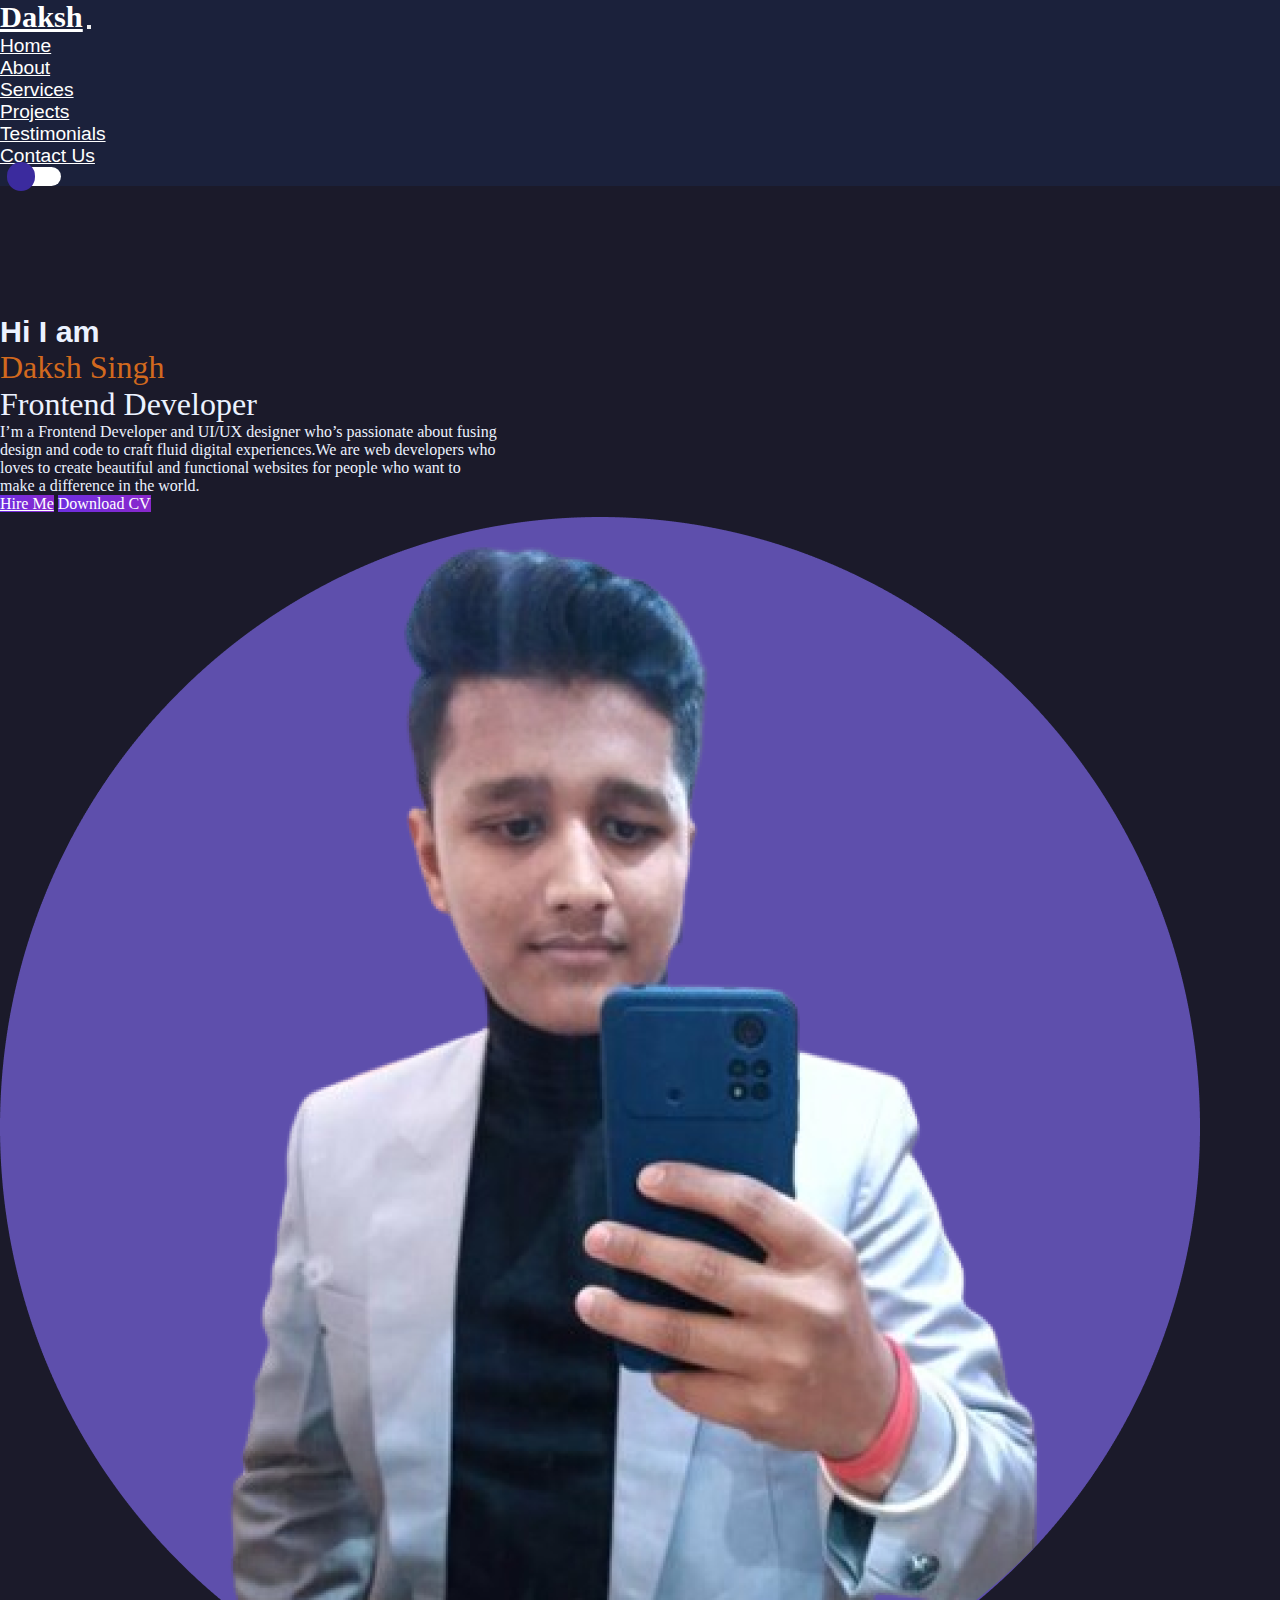
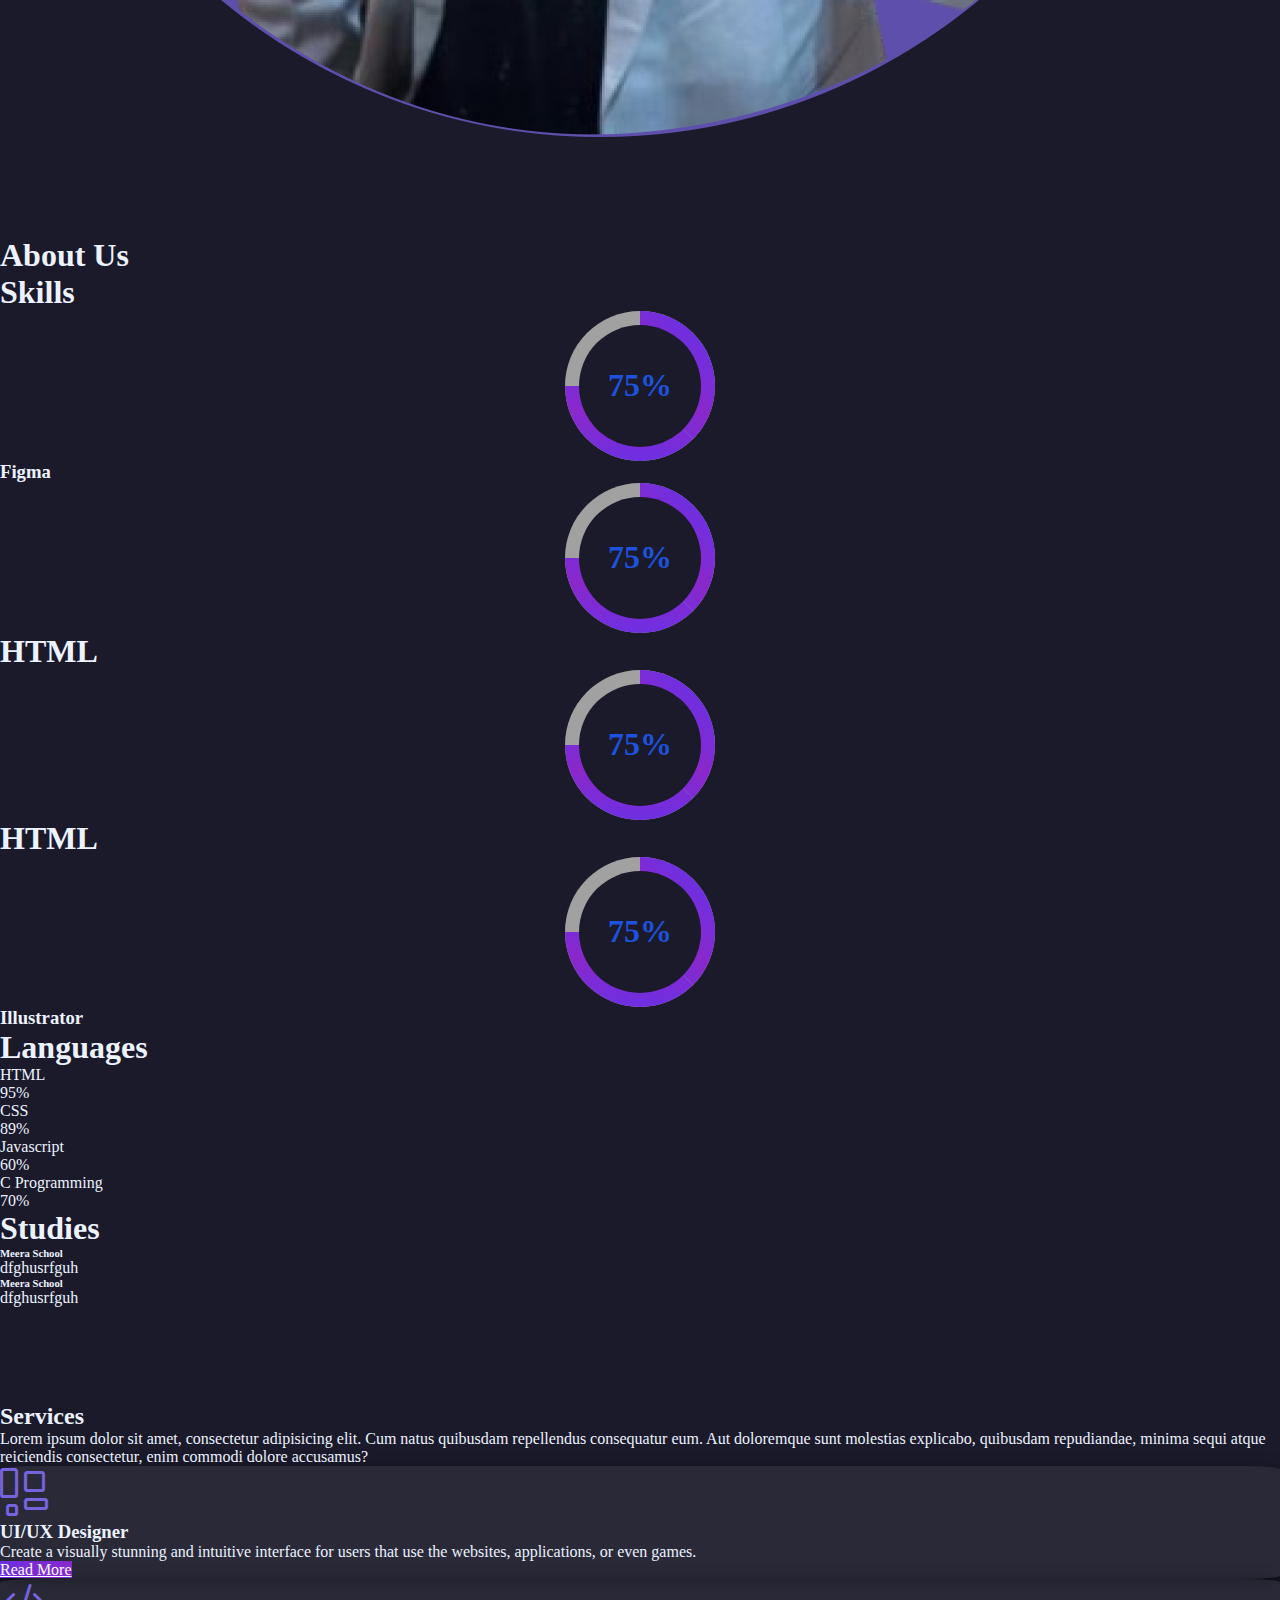
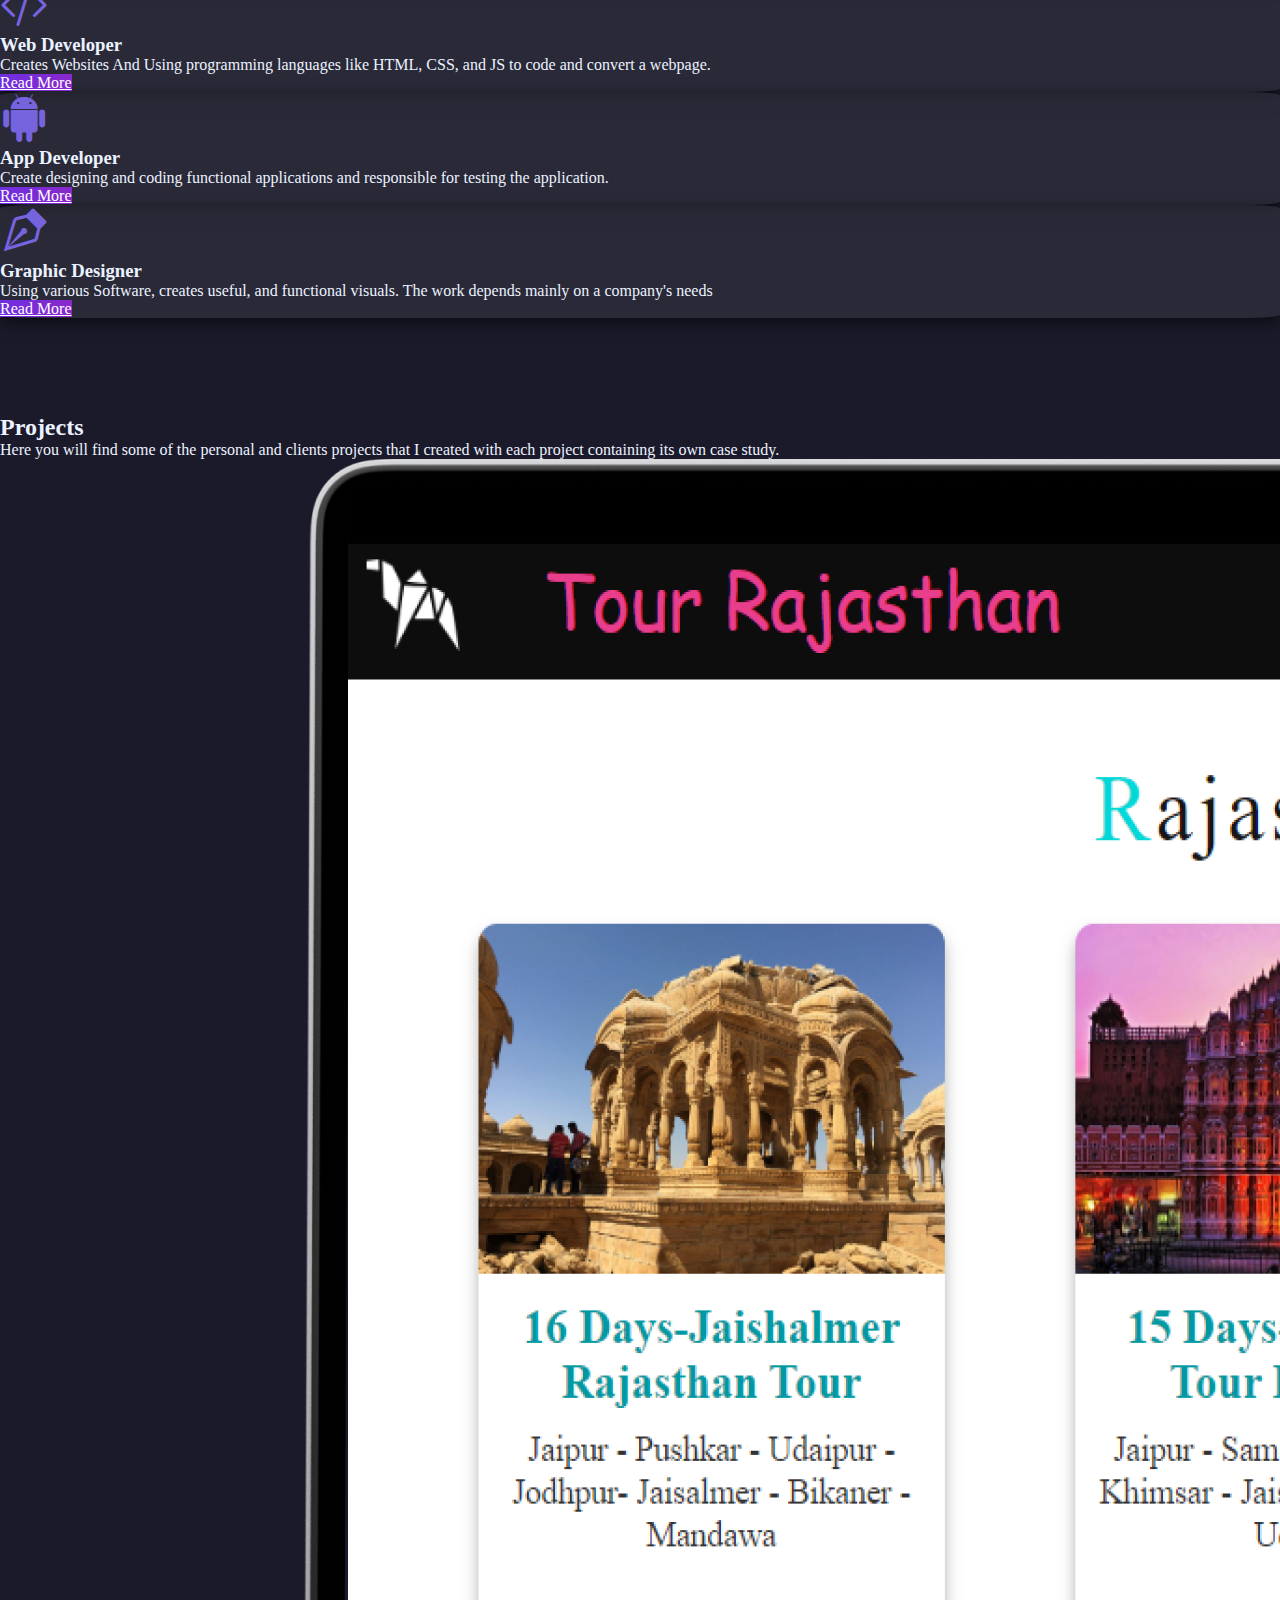
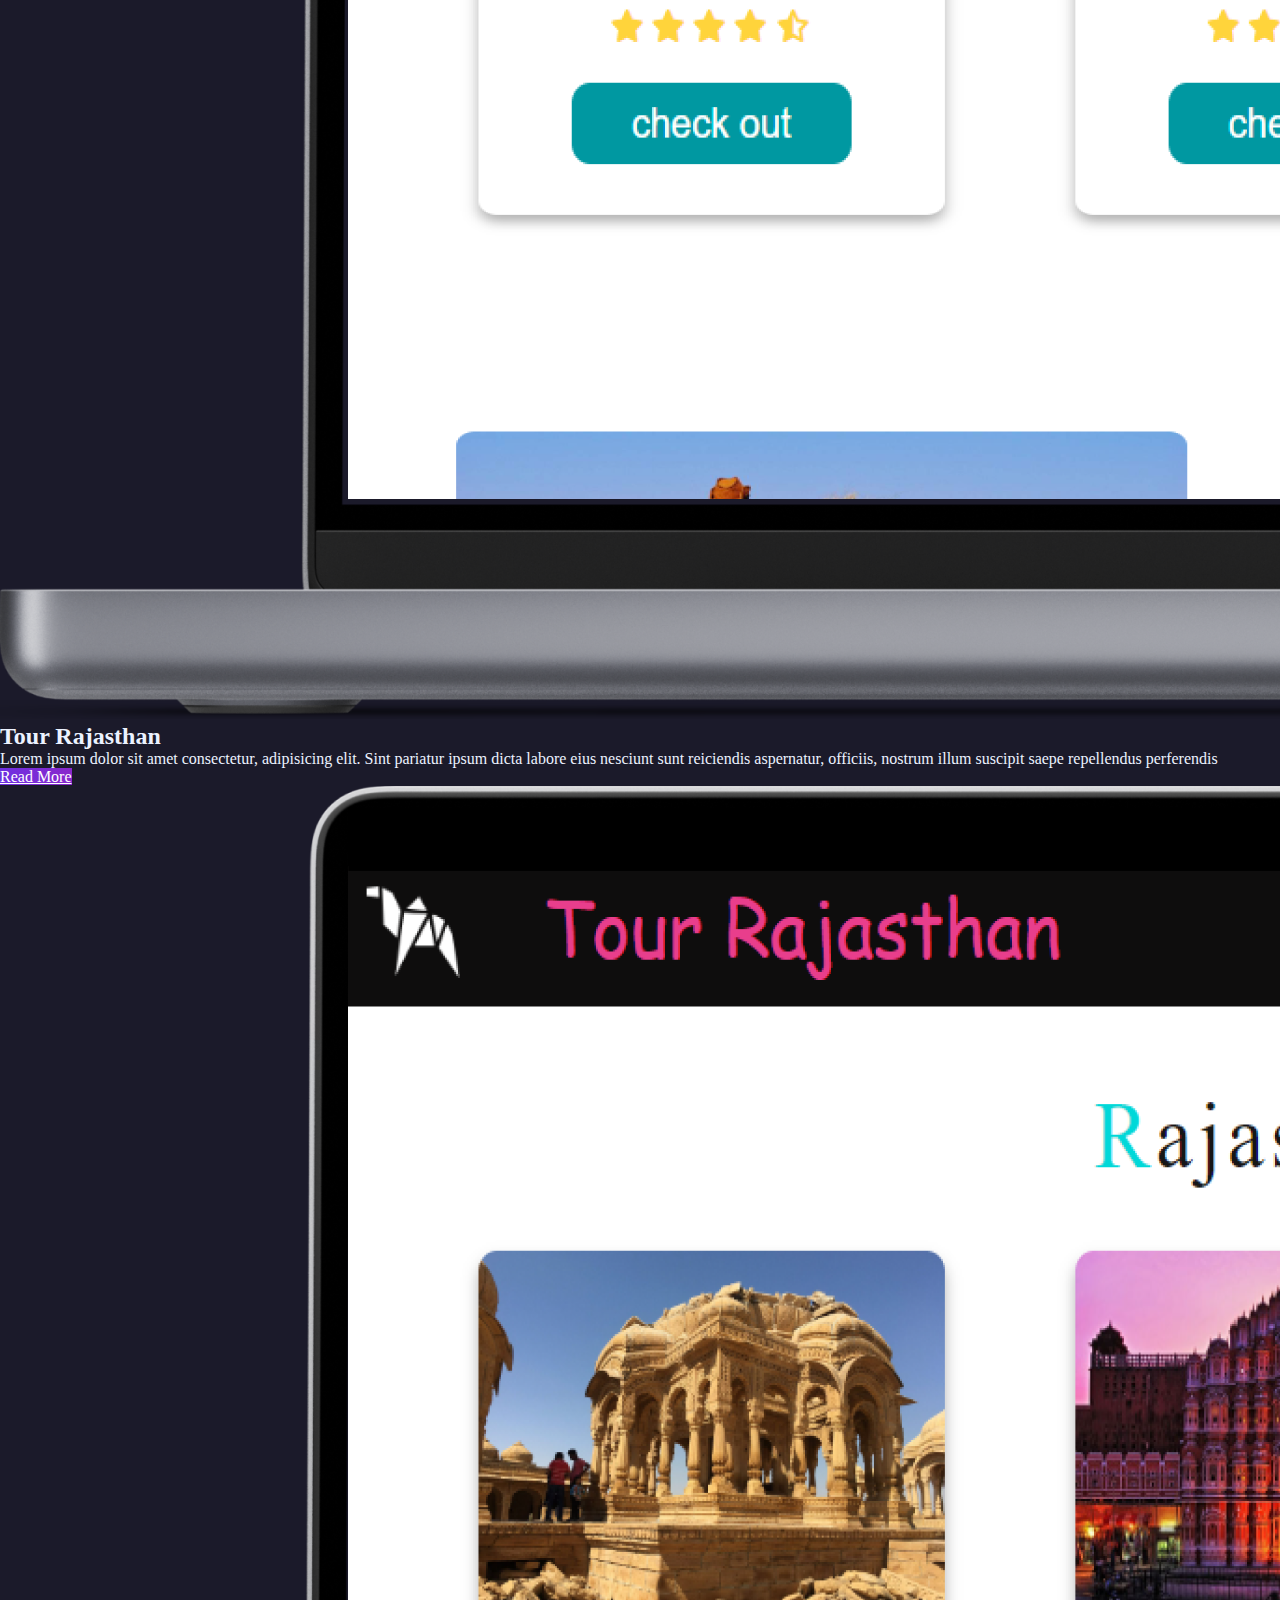
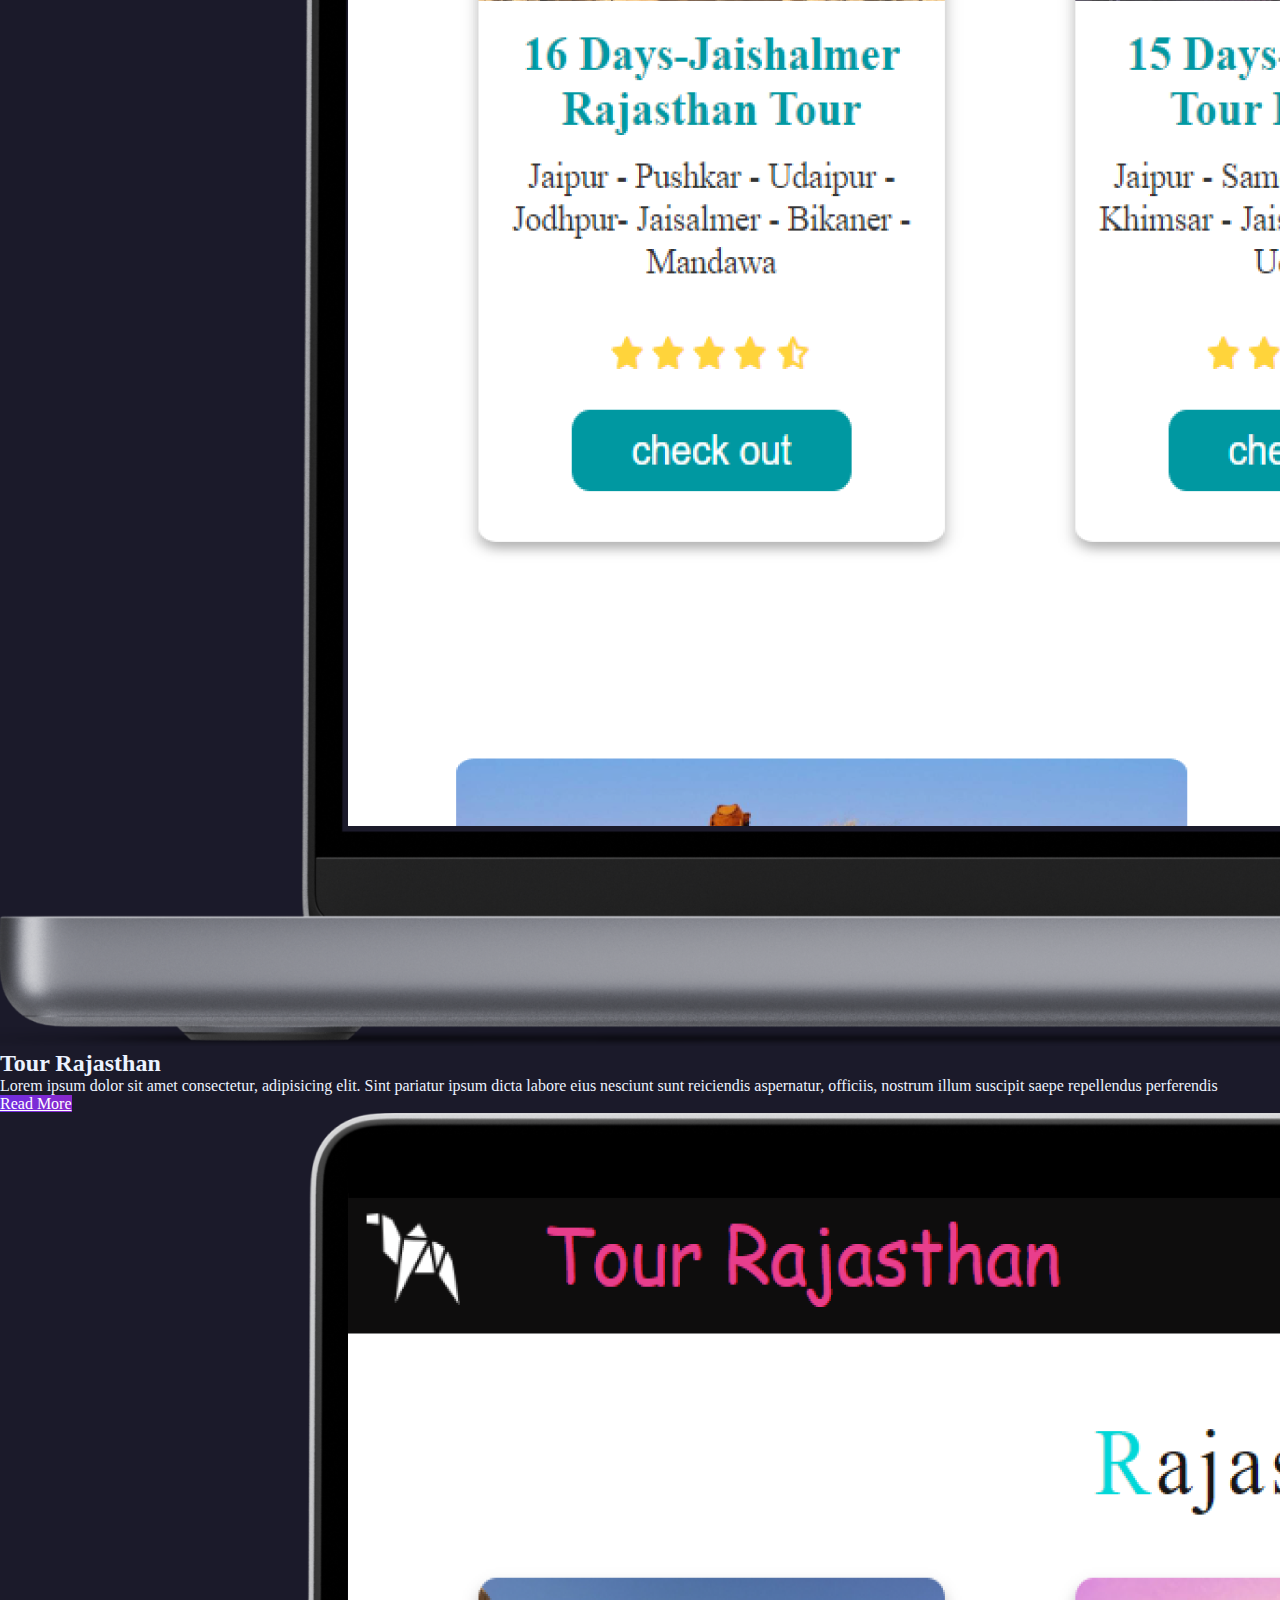
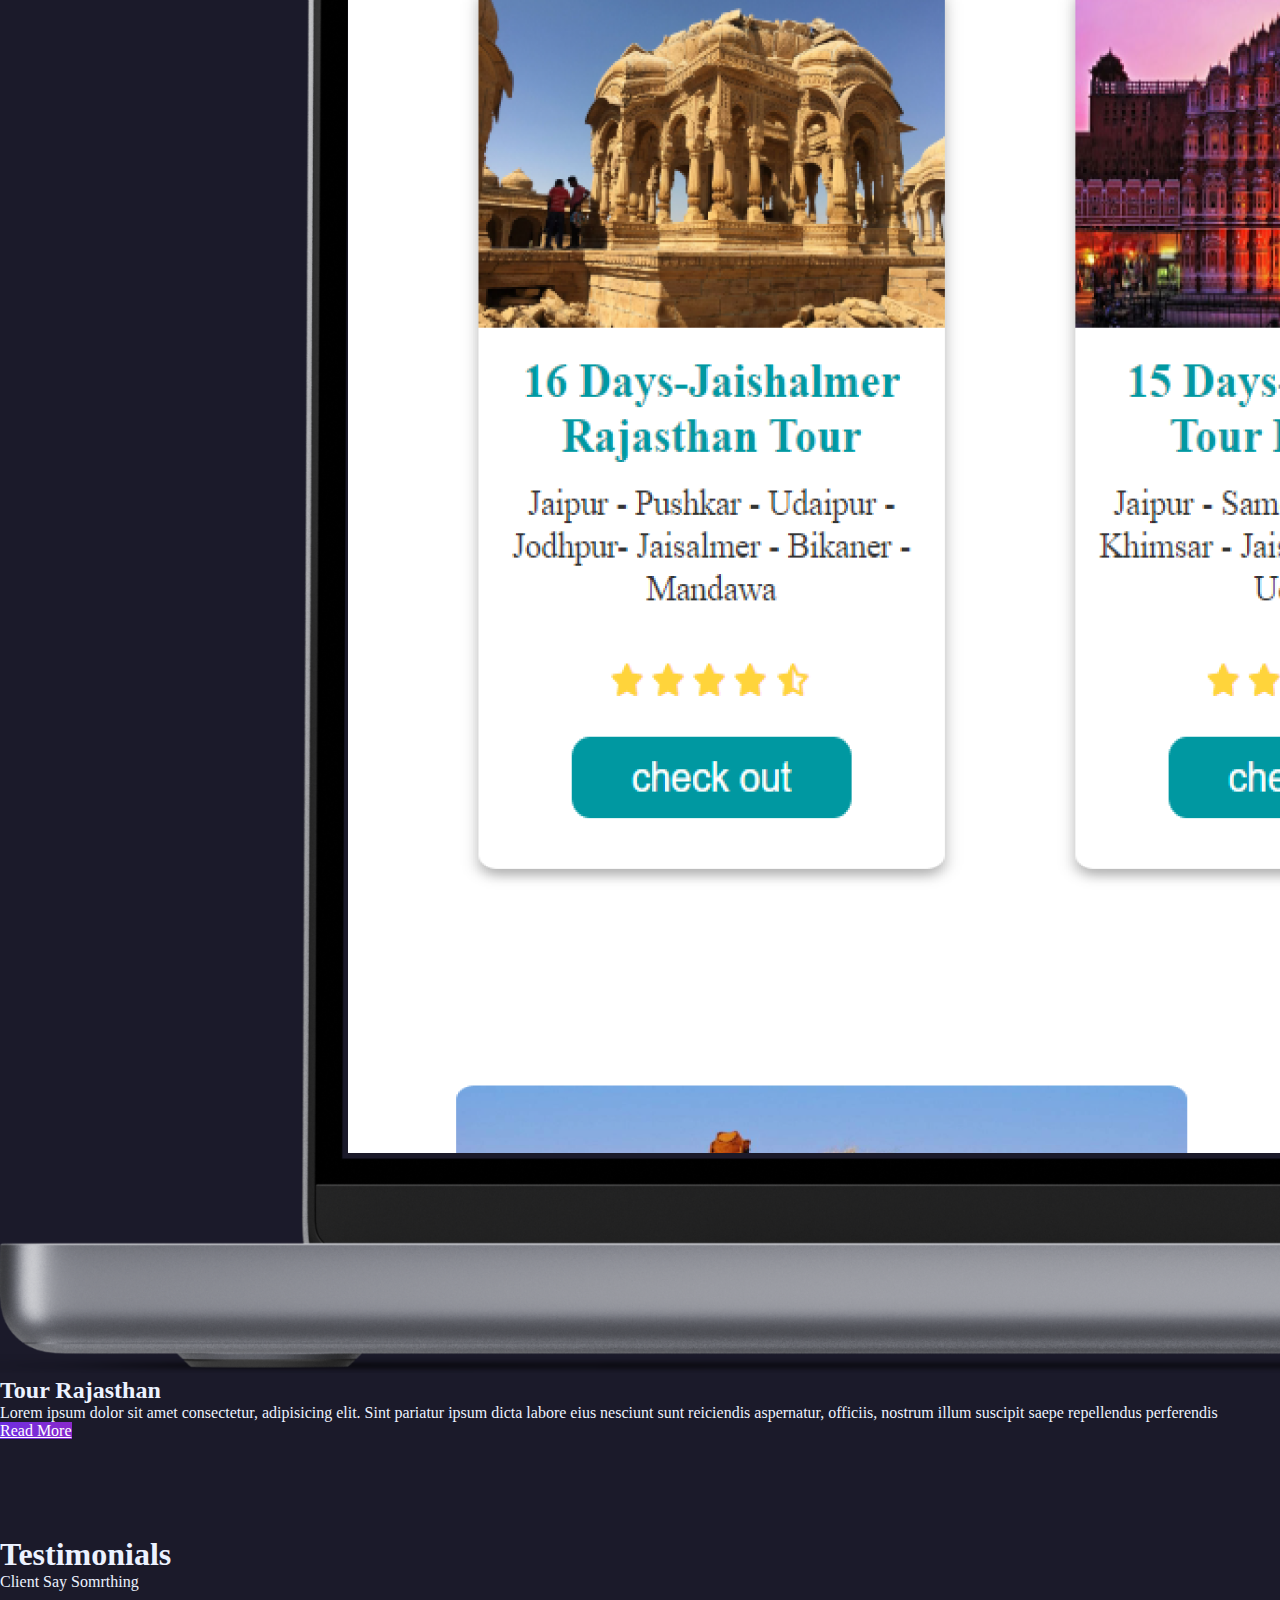
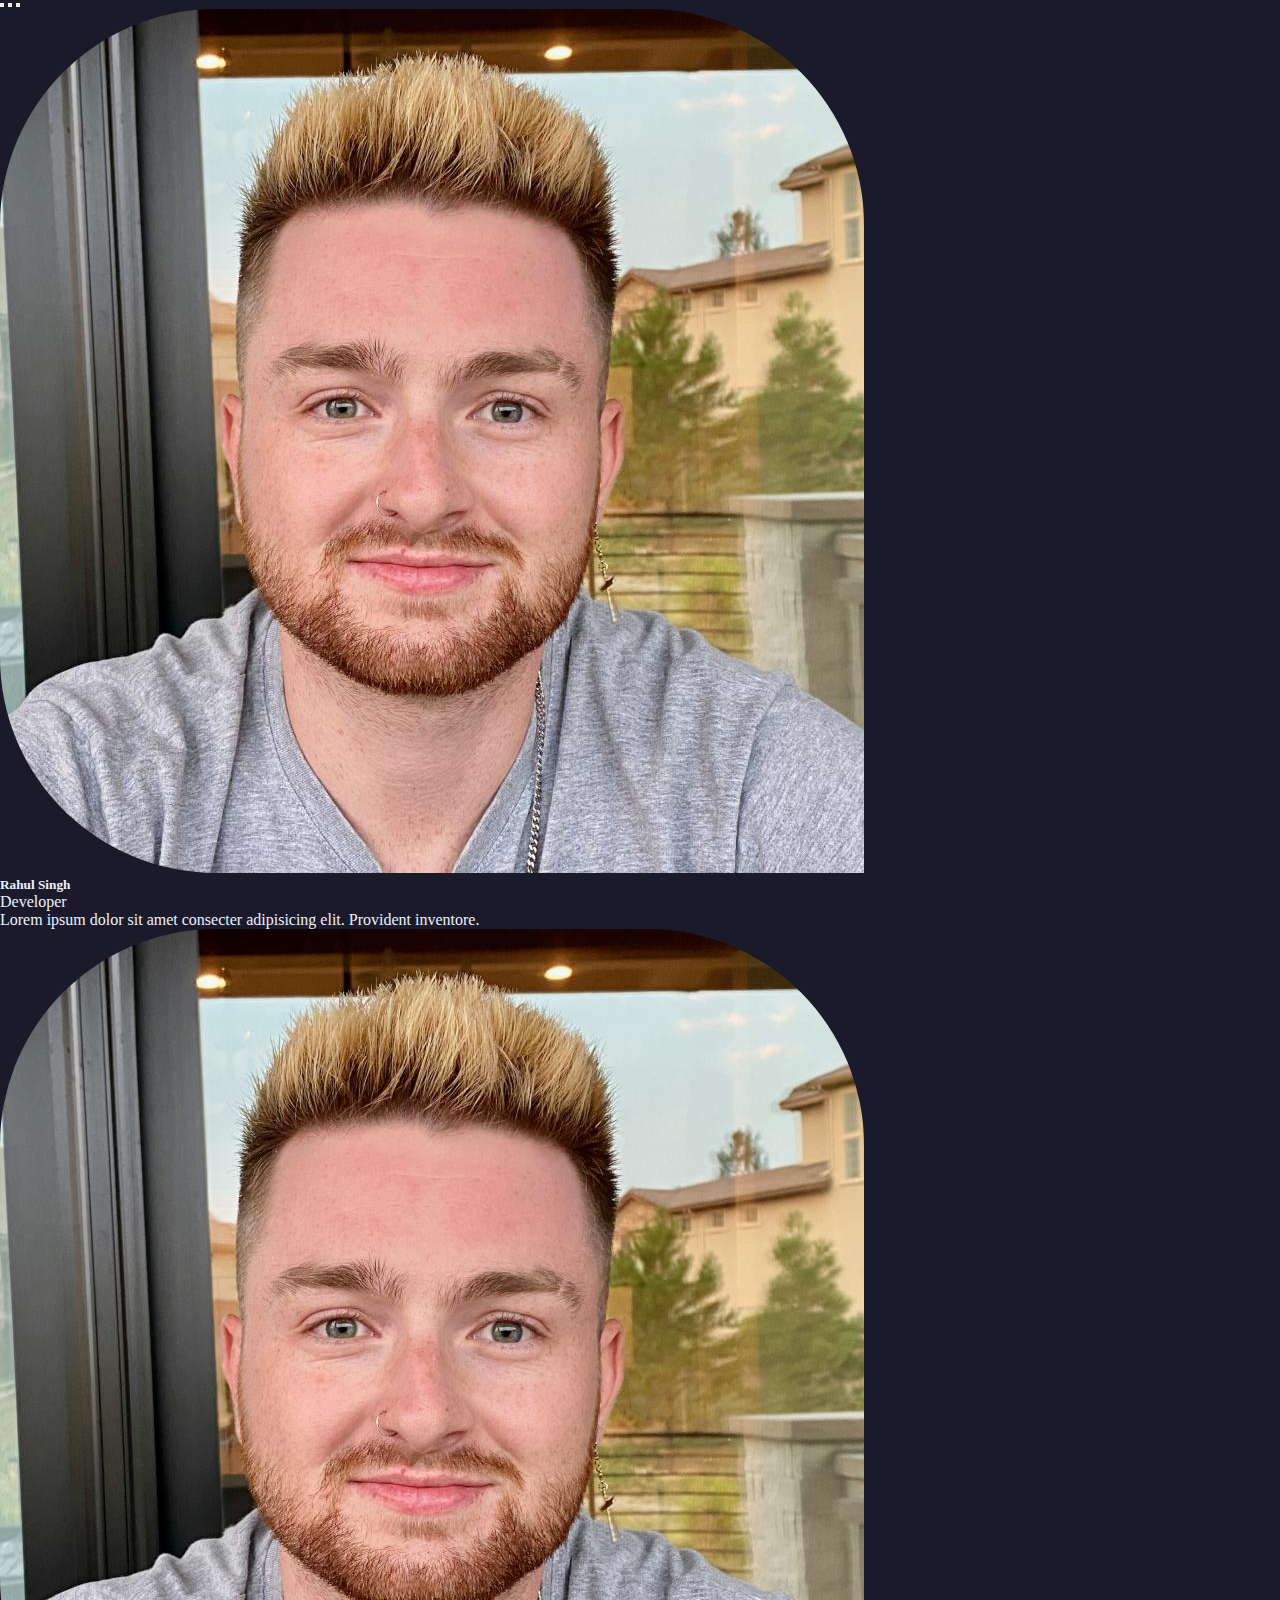
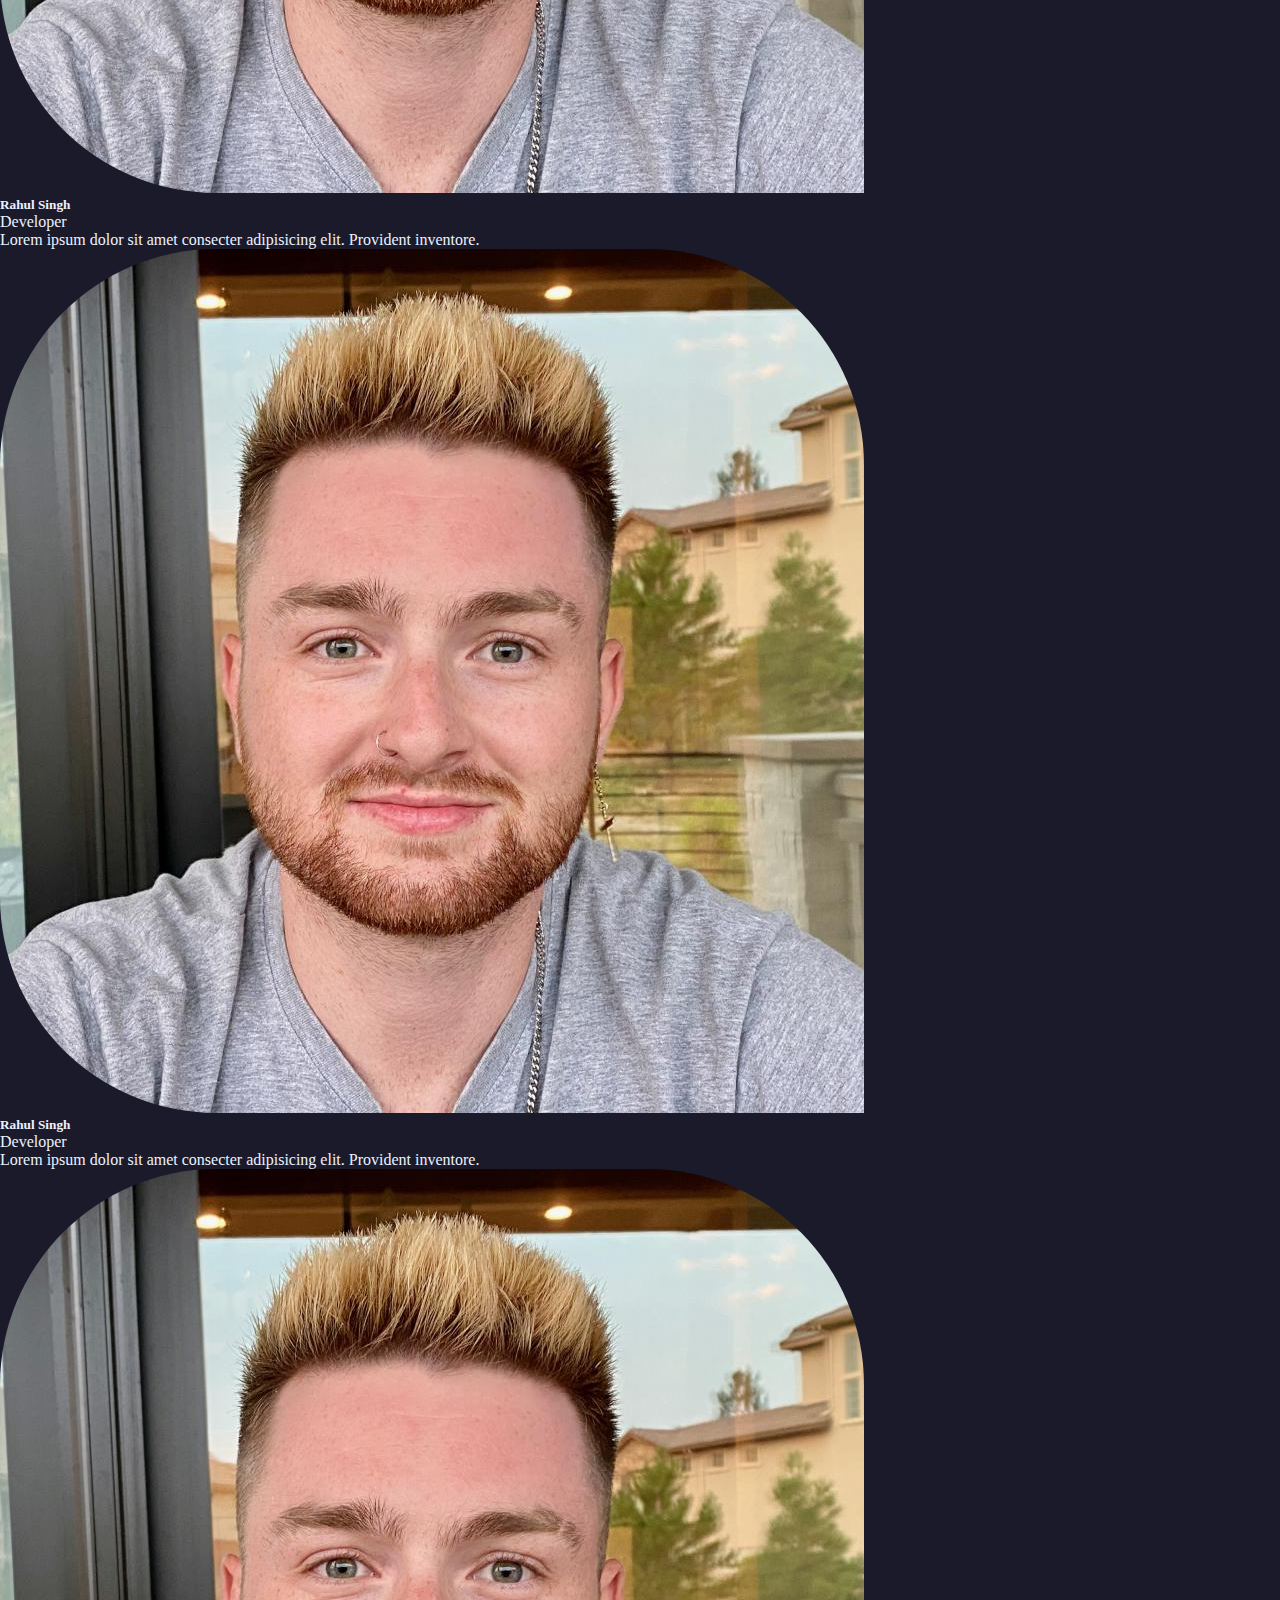
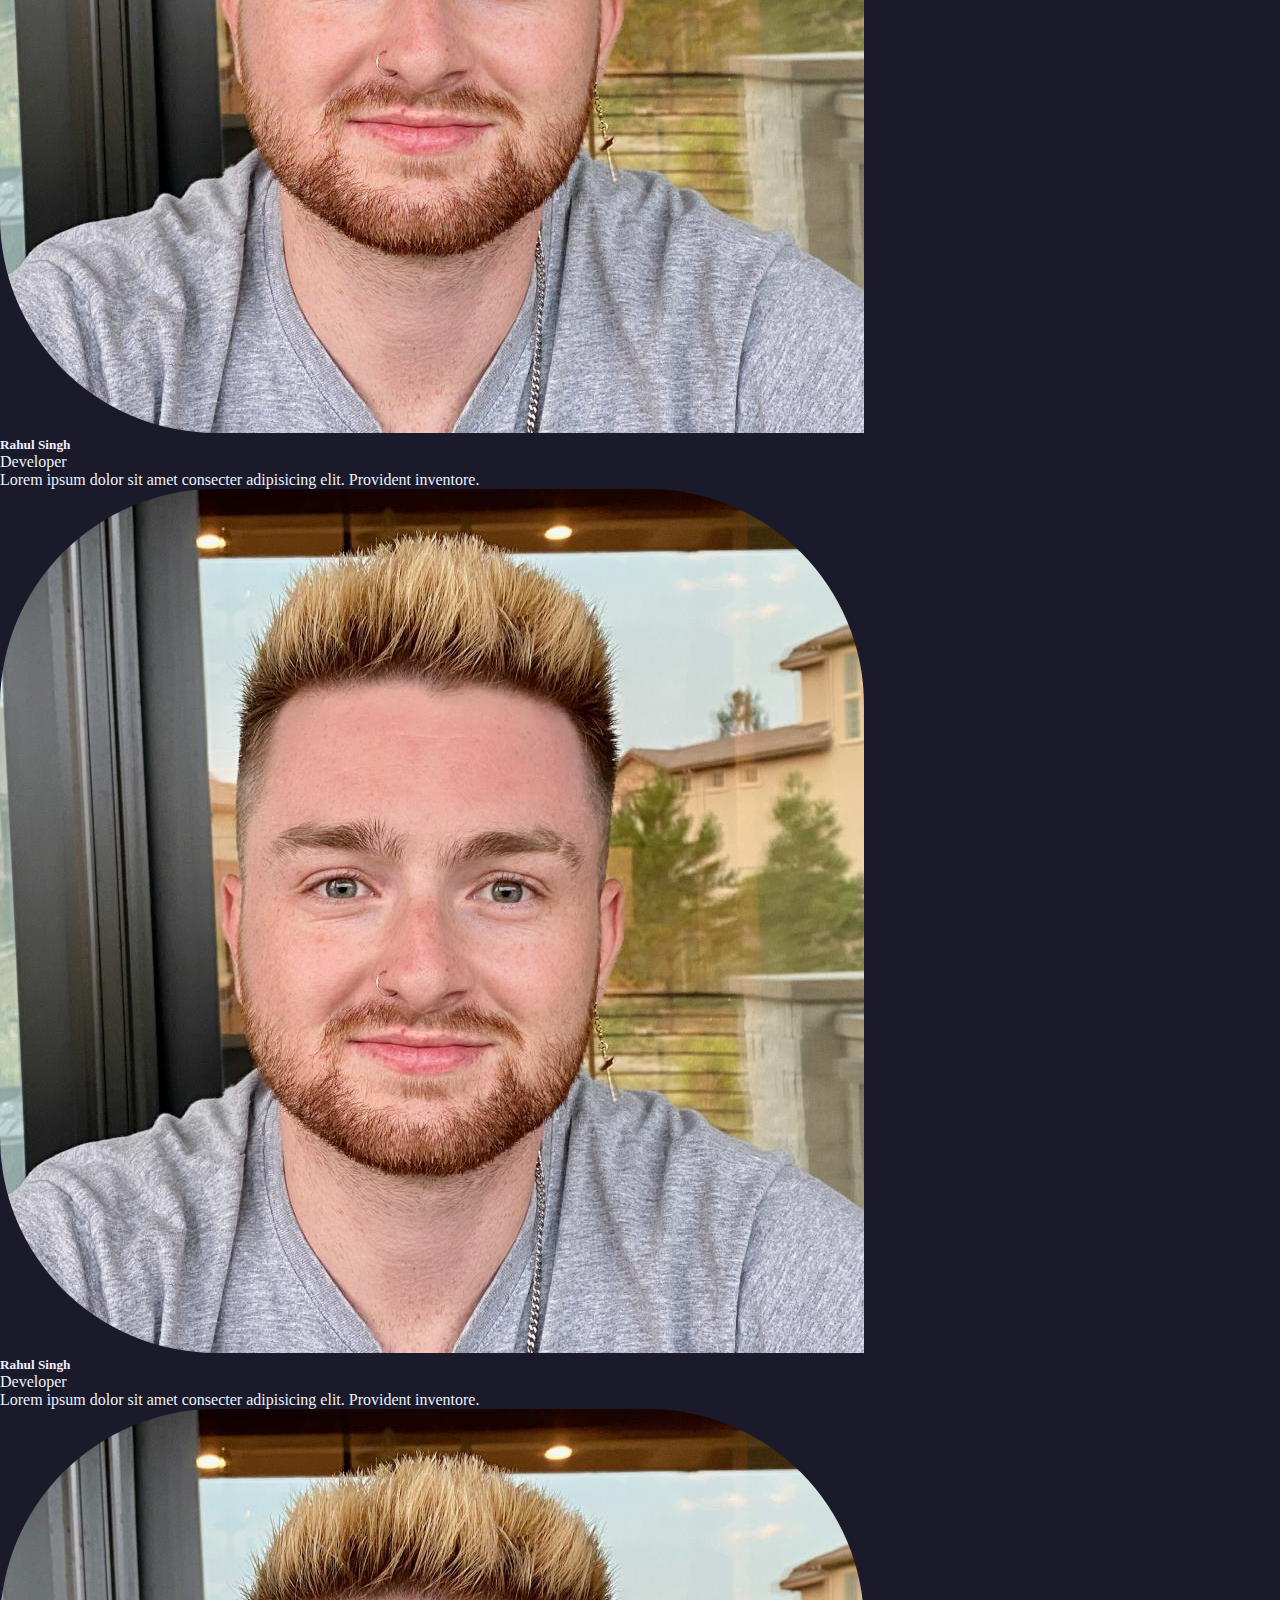
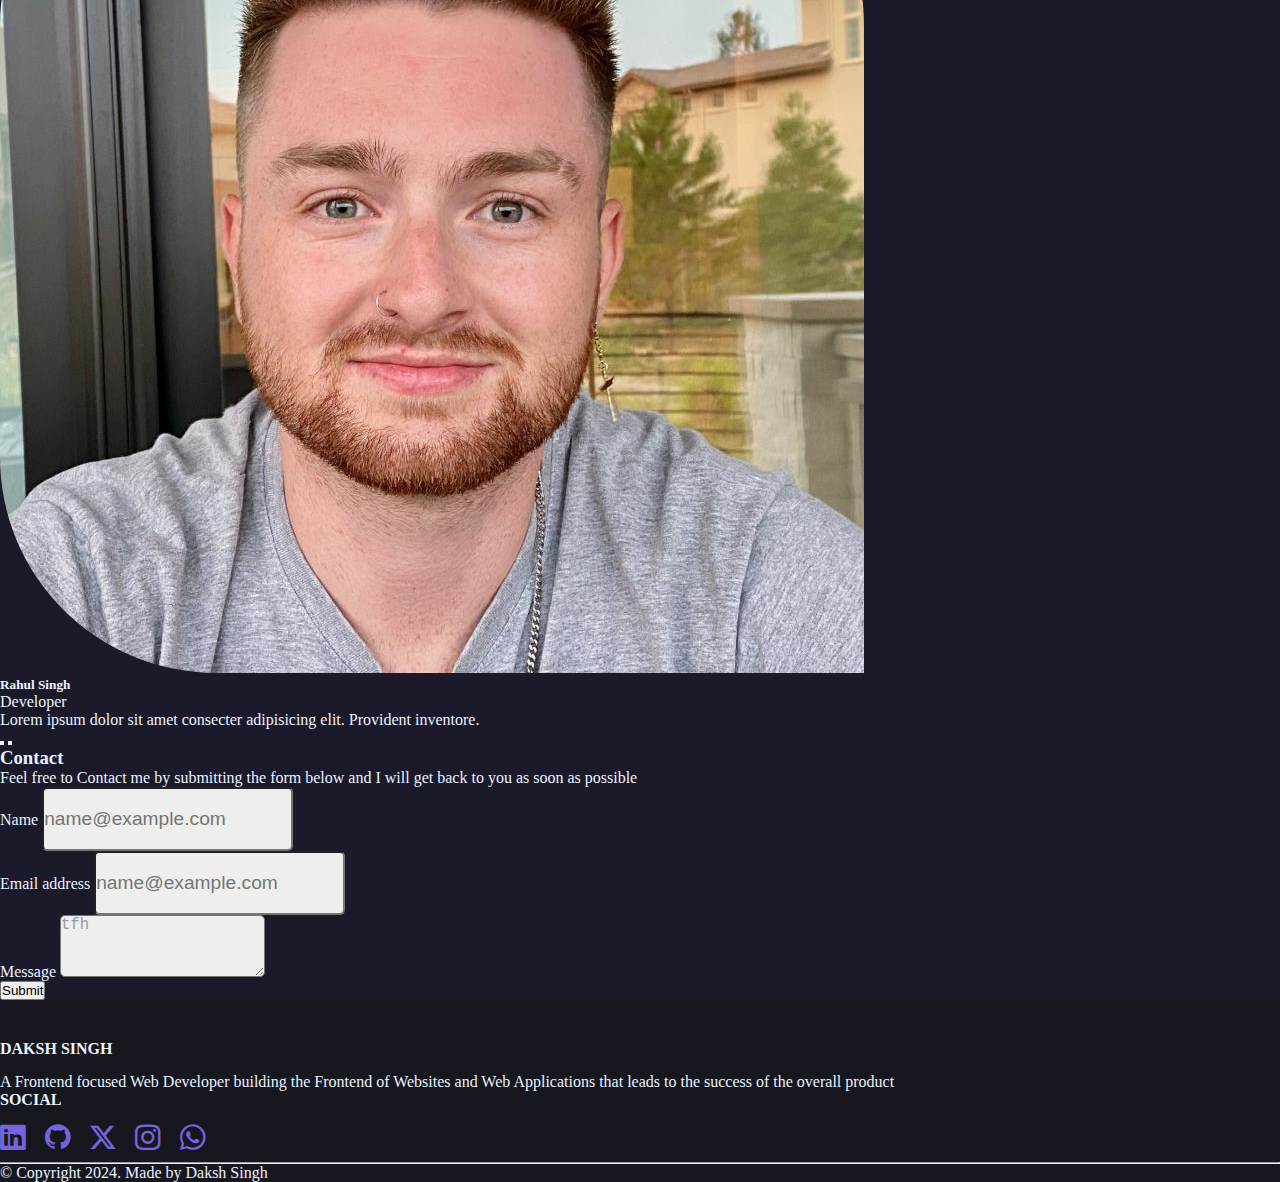
<file: index.html>
<!DOCTYPE html>
<html lang="en">
<head>
    <meta charset="UTF-8">
    <meta name="viewport" content="width=device-width, initial-scale=1, shrink-to-fit=no">
    <title>Portfolio</title>
    <link href="https://cdn.jsdelivr.net/npm/bootstrap@5.3.2/dist/css/bootstrap.min.css" rel="stylesheet" integrity="sha384-T3c6CoIi6uLrA9TneNEoa7RxnatzjcDSCmG1MXxSR1GAsXEV/Dwwykc2MPK8M2HN" crossorigin="anonymous">
    <script src="https://cdn.jsdelivr.net/npm/bootstrap@5.3.2/dist/js/bootstrap.bundle.min.js" integrity="sha384-C6RzsynM9kWDrMNeT87bh95OGNyZPhcTNXj1NW7RuBCsyN/o0jlpcV8Qyq46cDfL" crossorigin="anonymous"></script>
    <link rel="stylesheet" href="https://cdnjs.cloudflare.com/ajax/libs/font-awesome/6.5.1/css/all.min.css" integrity="sha512-DTOQO9RWCH3ppGqcWaEA1BIZOC6xxalwEsw9c2QQeAIftl+Vegovlnee1c9QX4TctnWMn13TZye+giMm8e2LwA==" crossorigin="anonymous" referrerpolicy="no-referrer" />
    <link rel="stylesheet" href="https://cdn.jsdelivr.net/npm/bootstrap-icons@1.11.3/font/bootstrap-icons.min.css">
    <link rel="stylesheet" href="bootstrap.css">
    <link rel="stylesheet" href="style.css">
    <link rel="stylesheet" href="https://cdnjs.cloudflare.com/ajax/libs/animate.css/4.1.1/animate.min.css"/>
  </head>
  <body>
    <!-- Navigation --> 
    <header>
      <nav class="navbar navbar-expand-lg fixed-top ">
        <div class="container-fluid">
          <a class="navbar-brand ms-md-5" href="#">Daksh</a>
          <button class="navbar-toggler" type="button" data-bs-toggle="collapse" data-bs-target="#navbarSupportedContent" aria-controls="navbarSupportedContent" aria-expanded="false" aria-label="Toggle navigation">
            <i class="fa-solid fa-bars-staggered"></i>
          </button>
          <div class="collapse navbar-collapse justify-content-end" id="navbarSupportedContent">
            <ul class="navbar-nav">
              <li class="nav-item">
                <a class="nav-link" aria-current="page" href="#home">Home</a>
              </li>
              <li class="nav-item">
                <a class="nav-link" href="#about">About</a>
              </li>
              <li class="nav-item">
                <a class="nav-link" href="#service">Services</a>
              </li>
              <li class="nav-item">
                <a class="nav-link" href="#project">Projects</a>
              </li>
              <li class="nav-item">
                <a class="nav-link" href="#testimonials">Testimonials</a>
              </li>
              <li class="nav-item">
                <a class="nav-link" href="#contact">Contact Us</a>
              </li>
              <li>
                <div class="toggle-btn me-5 ">
                  <input type="checkbox" id="checkbox">
                  <label for="checkbox" class="toggle-label">
                    <span class="toggle-ball"></span>
                  </label>
                </div>
              </li>
            </ul>
          </div>
        </div>
      </nav>
    </header>
<!-- Home Section Code -->
    <main class="container">
      <section class="row mb-5 home" id="home">
        <div class="col-lg-7 order-md-1 order-2 detail_div">
            <h3>Hi I am</h3>
            <h1 id="name">Daksh Singh</h1>
            <h1 class="display-3">Frontend Developer</h1>
            <p class="detail_para mt-2">I’m a Frontend Developer and UI/UX designer who’s passionate about fusing<br> design and code to craft fluid digital experiences.We are web developers who<br> loves to create beautiful and functional websites for people who want to<br> make a difference in the world.</p>
            <div class="mt-4 mb-4" id="icons">
              <i class="fa-brands fa-facebook me-3"></i>
              <i class="fa-brands fa-instagram me-3"></i>
              <i class="fa-brands fa-linkedin"></i>
            </div>
            <div id="buttons">
              <a type="button" href="#contact" class="btn btn-lg me-2">Hire Me</a>
              <a type="button" class="btn btn-lg ">Download CV</a>
            </div>
        </div>

        <div class="col-lg-5 order-md-2 order-1 detail_img">
          <div class="p-md-0 p-lg-3">
            <img src="img/Group 7.png" alt="img" class="img-fluid">
          </div>
        </div>
        
      </section>
    
      <!-- About Section -->
      <section class="row about" id="about">
        <h1>About Us</h1>
        <div class="col-lg-6">
          <div class="row">
            <h1>Skills</h1>
            <div class="col-sm-6">
              <div  style="display: flex; justify-content:center; align-items:center">
                <div class="circle-wrap">
                  <div class="circle">
                    <div class="mask full">
                      <div class="fill"></div>
                    </div>
                    <div class="mask half">
                      <div class="fill"></div>
                    </div>
                    <div class="inside-circle"> 75% </div>
                  </div>
                </div>
              </div>
              <h3>Figma</h3>
            </div>
            <div class="col-sm-6">
              <div  style="display: flex; justify-content:center; align-items:center">
                <div class="circle-wrap">
                  <div class="circle">
                    <div class="mask full">
                      <div class="fill"></div>
                    </div>
                    <div class="mask half">
                      <div class="fill"></div>
                    </div>
                    <div class="inside-circle"> 75% </div>
                  </div>
                </div>
              </div>
              <h1>HTML</h1>
            </div>
          </div>
          <div class="row">
            <div class="col-sm-6">
              <div  style="display: flex; justify-content:center; align-items:center">
                <div class="circle-wrap">
                  <div class="circle">
                    <div class="mask full">
                      <div class="fill"></div>
                    </div>
                    <div class="mask half">
                      <div class="fill"></div>
                    </div>
                    <div class="inside-circle"> 75% </div>
                  </div>
                </div>
              </div>
              <h1>HTML</h1>
            </div>
            <div class="col-sm-6">
              <div  style="display: flex; justify-content:center; align-items:center">
                <div class="circle-wrap">
                  <div class="circle">
                    <div class="mask full">
                      <div class="fill"></div>
                    </div>
                    <div class="mask half">
                      <div class="fill"></div>
                    </div>
                    <div class="inside-circle"> 75% </div>
                  </div>
                </div>
              </div>
              <h3>Illustrator</h3>
            </div>
          </div>
        </div>
        <!-- Normal Progress Bar -->
        <div class="col-lg-6">
          <h1>Languages</h1>
          <div class="d-flex justify-content-between">
            <p class="h5">HTML</p>
            <p>95%</p>
          </div>
          <div class="progress">
            <div class="progress-bar progress-bar-success" style="width: 95%;"></div>
          </div>
          <div class="d-flex justify-content-between mt-2">
            <p class="h5">CSS</p>
            <p>89%</p>
          </div>
          <div class="progress">
            <div class="progress-bar progress-bar-success" style="width: 89%;"></div>
          </div>
          <div class="d-flex justify-content-between mt-2">
            <p class="h5">Javascript</p>
            <p>60%</p>
          </div>
          <div class="progress">
            <div class="progress-bar progress-bar-success" style="width: 60%;"></div>
          </div>
          <div class="d-flex justify-content-between mt-2">
            <p class="h5">C Programming</p>
            <p>70%</p>
          </div>
          <div class="progress">
            <div class="progress-bar progress-bar-success" style="width: 70%;"></div>
          </div>
          <div class="studies mt-3">
            <h1>Studies</h1>
            <div class="row">
              <div class="col-md-12 d-flex">
                <i class="fa-solid fa-school" style="color: #004cff; font-size: 2rem;"></i>
                <div>
                  <h6>Meera School</h6>
                  <p>dfghusrfguh</p>
                </div>
              </div> 
              <div class="col-md-12 d-flex">
                <i class="fa-solid fa-school" style="color: #004cff; font-size: 2rem;"></i>
                <div>
                  <h6>Meera School</h6>
                  <p>dfghusrfguh</p>
                </div>
              </div>
            </div>
          </div>
        </div>
      </section>

      <!-- Service Section -->
      <section id="service" class="row service">
        <h2>Services</h2>
        <p>Lorem ipsum dolor sit amet, consectetur adipisicing elit. Cum natus quibusdam repellendus consequatur eum. Aut doloremque sunt molestias explicabo, quibusdam repudiandae, minima sequi atque reiciendis consectetur, enim commodi dolore accusamus?</p>
        <!-- Services cards -->
        <div class="col-6 col-sm-6 mb-3 mb-lg-0 col-lg-3 cards">
          <div class="card">
            <div class="card-body">
              <i class="bi bi-layout-wtf"></i>
              <h3 class="card-title">UI/UX Designer</h3>
              <p class="card-text">Create a visually stunning and intuitive interface for users that use the websites, applications, or even games.</p>
              <a href="#" class="btn" type="button">Read More</a>
            </div>
          </div>
        </div>

        <div class=" col-6  col-sm-6 mb-3 mb-lg-0 col-lg-3 cards">
          <div class="card">
            <div class="card-body">
              <i class="bi bi-code-slash"></i>
              <h3 class="card-title">Web Developer</h3>
              <p class="card-text">Creates Websites And Using programming languages like HTML, CSS, and JS to code and convert a webpage.</p>
              <a href="#" class="btn" type="button">Read More</a>
            </div>
          </div>
        </div>

        <div class="col-6  col-sm-6   col-lg-3 cards">
          <div class="card">
            <div class="card-body">
              <i class="bi bi-android2"></i>
              <h3 class="card-title">App Developer</h3>
              <p class="card-text">Create designing and coding functional applications and responsible for testing the application.</p>
              <a href="#" class="btn" type="button">Read More</a>
            </div>
          </div>
        </div>

        <div class="col-6 col-sm-6 col-lg-3 cards">
          <div class="card">
            <div class="card-body">
              <i class="bi bi-vector-pen"></i>
              <h3 class="card-title">Graphic Designer</h3>
              <p class="card-text">Using various Software, creates useful, and functional visuals. The work depends mainly on a company's needs</p>
              <a href="#" class="btn" type="button">Read More</a>
            </div>
          </div>
        </div>
        </div>
      </section>
      <!-- Project Section code -->
      <section id="project" class="row mb-5  project">
        <h2>Projects</h2>
        <p>Here you will find some of the personal and clients projects that I created with each project containing its own case study.</p>
        <!-- Project Cards 1 -->
        <div class="col-lg-6 mt-5 ">
          <div class="pe-auto  p-md-0 p-lg-3">
            <img src="img/Group 6.png" alt="img" class="img-fluid">
          </div>
        </div> 
        <div class="col-lg-6 project_div">
          <h2>Tour Rajasthan</h2>
          <p>Lorem ipsum dolor sit amet consectetur, adipisicing elit. Sint pariatur ipsum dicta labore eius nesciunt sunt reiciendis aspernatur, officiis, nostrum illum suscipit saepe repellendus perferendis</p>
          <a href="Tour Website project/home.html" target="_main" type="button" class="btn">Read More</a>
        </div>
        
        <!-- project cards 2 -->
        <div class="col-lg-6 mt-5">
          <div class="p-md-0 p-lg-3">
            <img src="img/Group 6.png" alt="img" class="img-fluid">
          </div>
        </div> 
        <div class="col-lg-6 project_div">
          <h2>Tour Rajasthan</h2>
          <p>Lorem ipsum dolor sit amet consectetur, adipisicing elit. Sint pariatur ipsum dicta labore eius nesciunt sunt reiciendis aspernatur, officiis, nostrum illum suscipit saepe repellendus perferendis</p>
          <a href="Tour Website project/home.html" target="_main" type="button" class="btn">Read More</a>
        </div>
        <!-- project cards 3 -->
        <div class="col-lg-6 mt-5">
          <div class="p-md-0 p-lg-3">
            <img src="img/Group 6.png" alt="img" class="img-fluid">
          </div>
        </div> 
        <div class="col-lg-6 project_div">
          <h2>Tour Rajasthan</h2>
          <p>Lorem ipsum dolor sit amet consectetur, adipisicing elit. Sint pariatur ipsum dicta labore eius nesciunt sunt reiciendis aspernatur, officiis, nostrum illum suscipit saepe repellendus perferendis</p>
          <a href="Tour Website project/home.html" target="_main" type="button" class="btn">Read More</a>
        </div>
      </section>
      <!-- Testimonials Section Code -->
      <section id="testimonials" class="row testimonials">
        <h1 class="text-center">Testimonials</h1>
        <p class="text-center">Client Say Somrthing</p>
        <!-- Carousel -->
        <div id="demo" class="carousel slide" data-bs-ride="carousel">

          <!-- Indicators/dots -->
          <div class="carousel-indicators">
            <button type="button" data-bs-target="#demo" data-bs-slide-to="0" class="active bg-danger"></button>
            <button type="button" data-bs-target="#demo" data-bs-slide-to="1" class="bg-danger"></button>
            <button type="button" data-bs-target="#demo" data-bs-slide-to="2" class="bg-danger"></button>
          </div>

          <!-- The slideshow/carousel -->
          <div class="carousel-inner">
            <!-- carousel 1 -->
            <div class="carousel-item active mb-4 ">
              <div class="row">
                <div class="col-6">
                  <div class="row">
                    <div class="col-0-3 col-md-5">
                      <div class="p-md-0 p-lg-3">
                        <img src="img/person.jpeg" alt="img" class="img-fluid ">
                      </div>
                    </div>
                    <div class="ms-0-2 col-md-7 align-self-center ">
                      <h5>Rahul Singh </h5>
                      <p class="mb-1">Developer</p>
                      <i class="fa-solid fa-star" style="color: #FFD43B;"></i>
                      <i class="fa-solid fa-star" style="color: #FFD43B;"></i>
                      <i class="fa-solid fa-star" style="color: #FFD43B;"></i>
                      <i class="fa-solid fa-star" style="color: #FFD43B;"></i>
                      <i class="fa-solid fa-star" style="color: #FFD43B;"></i>
                      <p class="mt-2">Lorem ipsum dolor sit amet consecter adipisicing elit. Provident inventore.</p>
                    </div>
                  </div>
                </div>
                <div class="col-6">
                  <div class="row">
                    <div class="col-0-3 col-md-5">
                      <div class="p-md-0 p-lg-3">
                        <img src="img/person.jpeg" alt="img" class="img-fluid ">
                      </div>
                    </div>
                    <div class="ms-0-2 col-md-7 align-self-center ">
                      <h5>Rahul Singh </h5>
                      <p class="mb-1">Developer</p>
                      <i class="fa-solid fa-star" style="color: #FFD43B;"></i>
                      <i class="fa-solid fa-star" style="color: #FFD43B;"></i>
                      <i class="fa-solid fa-star" style="color: #FFD43B;"></i>
                      <i class="fa-solid fa-star" style="color: #FFD43B;"></i>
                      <i class="fa-solid fa-star" style="color: #FFD43B;"></i>
                      <p class="mt-2">Lorem ipsum dolor sit amet consecter adipisicing elit. Provident inventore.</p>
                    </div>
                  </div>
                </div>
              </div>
            </div>
            <!-- carousel 2 -->
            <div class="carousel-item mb-4 ">
              <div class="row">
                <div class="col-6">
                  <div class="row">
                    <div class="col-0-3 col-md-5">
                      <div class="p-md-0 p-lg-3">
                        <img src="img/person.jpeg" alt="img" class="img-fluid ">
                      </div>
                    </div>
                    <div class="ms-0-2 col-md-7 align-self-center ">
                      <h5>Rahul Singh </h5>
                      <p class="mb-1">Developer</p>
                      <i class="fa-solid fa-star" style="color: #FFD43B;"></i>
                      <i class="fa-solid fa-star" style="color: #FFD43B;"></i>
                      <i class="fa-solid fa-star" style="color: #FFD43B;"></i>
                      <i class="fa-solid fa-star" style="color: #FFD43B;"></i>
                      <i class="fa-solid fa-star" style="color: #FFD43B;"></i>
                      <p class="mt-2">Lorem ipsum dolor sit amet consecter adipisicing elit. Provident inventore.</p>
                    </div>
                  </div>
                </div>
                <div class="col-6">
                  <div class="row">
                    <div class="col-0-3 col-md-5">
                      <div class="p-md-0 p-lg-3">
                        <img src="img/person.jpeg" alt="img" class="img-fluid ">
                      </div>
                    </div>
                    <div class="ms-0-2 col-md-7 align-self-center ">
                      <h5>Rahul Singh </h5>
                      <p class="mb-1">Developer</p>
                      <i class="fa-solid fa-star" style="color: #FFD43B;"></i>
                      <i class="fa-solid fa-star" style="color: #FFD43B;"></i>
                      <i class="fa-solid fa-star" style="color: #FFD43B;"></i>
                      <i class="fa-solid fa-star" style="color: #FFD43B;"></i>
                      <i class="fa-solid fa-star" style="color: #FFD43B;"></i>
                      <p class="mt-2">Lorem ipsum dolor sit amet consecter adipisicing elit. Provident inventore.</p>
                    </div>
                  </div>
                </div>
              </div>
            </div>
            <!-- carousel 3 -->
            <div class="carousel-item mb-4 ">
              <div class="row">
                <div class="col-6">
                  <div class="row">
                    <div class="col-0-3 col-md-5">
                      <div class="p-md-0 p-lg-3">
                        <img src="img/person.jpeg" alt="img" class="img-fluid ">
                      </div>
                    </div>
                    <div class="ms-0-2 col-md-7 align-self-center ">
                      <h5>Rahul Singh </h5>
                      <p class="mb-1">Developer</p>
                      <i class="fa-solid fa-star" style="color: #FFD43B;"></i>
                      <i class="fa-solid fa-star" style="color: #FFD43B;"></i>
                      <i class="fa-solid fa-star" style="color: #FFD43B;"></i>
                      <i class="fa-solid fa-star" style="color: #FFD43B;"></i>
                      <i class="fa-solid fa-star" style="color: #FFD43B;"></i>
                      <p class="mt-2">Lorem ipsum dolor sit amet consecter adipisicing elit. Provident inventore.</p>
                    </div>
                  </div>
                </div>
                <div class="col-6">
                  <div class="row">
                    <div class="col-0-3 col-md-5">
                      <div class="p-md-0 p-lg-3">
                        <img src="img/person.jpeg" alt="img" class="img-fluid ">
                      </div>
                    </div>
                    <div class="ms-0-2 col-md-7 align-self-center ">
                      <h5>Rahul Singh </h5>
                      <p class="mb-1">Developer</p>
                      <i class="fa-solid fa-star" style="color: #FFD43B;"></i>
                      <i class="fa-solid fa-star" style="color: #FFD43B;"></i>
                      <i class="fa-solid fa-star" style="color: #FFD43B;"></i>
                      <i class="fa-solid fa-star" style="color: #FFD43B;"></i>
                      <i class="fa-solid fa-star" style="color: #FFD43B;"></i>
                      <p class="mt-2">Lorem ipsum dolor sit amet consecter adipisicing elit. Provident inventore.</p>
                    </div>
                  </div>
                </div>
              </div>
            </div>
          </div>

          <!-- Left and right controls/icons -->
          <button class="carousel-control-prev" type="button" data-bs-target="#demo" data-bs-slide="prev">
            <!-- <span class="carousel-control-prev-icon" aria-hidden="true"></span>
            <span class="h6">Previous</span> -->
          </button>
          <button class="carousel-control-next" type="button" data-bs-target="#demo" data-bs-slide="next">
            <!-- <span class="h6">Next</span>
            <span class="carousel-control-next-icon" aria-hidden="true"></span> -->
          </button>
        </div>
      </section>
      <section class="row contact" id="contact">
        <h3>Contact</h3>
        <p>Feel free to Contact me by submitting the form below and I will get back to you as soon as possible</p>
        <div class="col-12 d-flex justify-content-center form_div">
          <div class="card" style="width: 55rem;">
            <div class="card-body">
              <form action="#" class="">
                <input type="hidden" name="form-name" value="form 1">
                <div class="mb-3">
                  <label for="exampleFormControlInput1" class="form-label">Name</label>
                  <input type="text" class="form-control" id="exampleFormControlInput1" placeholder="name@example.com">
                </div>
                <div class="mb-3">
                  <label for="exampleFormControlInput1" class="form-label">Email address</label>
                  <input type="email" class="form-control" id="exampleFormControlInput1" placeholder="name@example.com">
                </div>
                <div class="mb-3">
                  <label for="exampleFormControlTextarea1" class="form-label">Message</label>
                  <textarea class="form-control" id="exampleFormControlTextarea1" rows="3">tfh</textarea>
                </div>
                <button type="submit" class="btn btn-success">
                  Submit
                </button>
              </form>
            </div>
          </div>
        </div>
      </section>
    </main>
    <!-- Footer -->
    <footer class="container-fluid" id="footer">
      <div class="row row-1 ps-md-3 pe-md-4">
        <div class="col-auto col-sm-6 order-sm-1 order-2 det-1">
          <h4>DAKSH SINGH</h4>
          <p>A Frontend focused Web Developer building the Frontend of Websites and Web Applications that leads to the success of the overall product</p>
        </div>
        <div class="det-2 col-auto col-sm-6 order-sm-2 order-1 d-flex justify-content-end">
          <div>
            <h4>SOCIAL</h4>
            <a href="#" target="_blank">
              <i class="bi bi-linkedin"></i>
            </a>
            <a href="https://github.com/Daksh-7414" target="_blank">
              <i class="bi bi-github"></i>
            </a>
            <a href="#" target="_blank">
              <i class="bi bi-twitter-x"></i>
            </a>
            <a href="https://www.instagram.com/_daksh.singh29/" target="_blank">
              <i class="bi bi-instagram"></i>
            </a>
            <a href="https://wa.link/xf7lb3" target="_blank">
              <i class="bi bi-whatsapp"></i>
            </a>
          </div>
        </div>
      </div>
      <hr>
      <div class="row text-center ">
        <p class="col-12">&copy; Copyright 2024. Made by Daksh Singh</p>
      </div>
    </footer>

    
    <script>
      const toggle_btn = document.querySelector('#checkbox')
      console.log(toggle_btn)

      toggle_btn.addEventListener('change', () =>{
          if(toggle_btn.checked){
            console.log("toggle_btn checked")
            document.body.classList.add('dark-mode')
        }else{
          document.body.classList.remove('dark-mode')
        }
      })
      
    </script>
  </body>
</html>
</file>
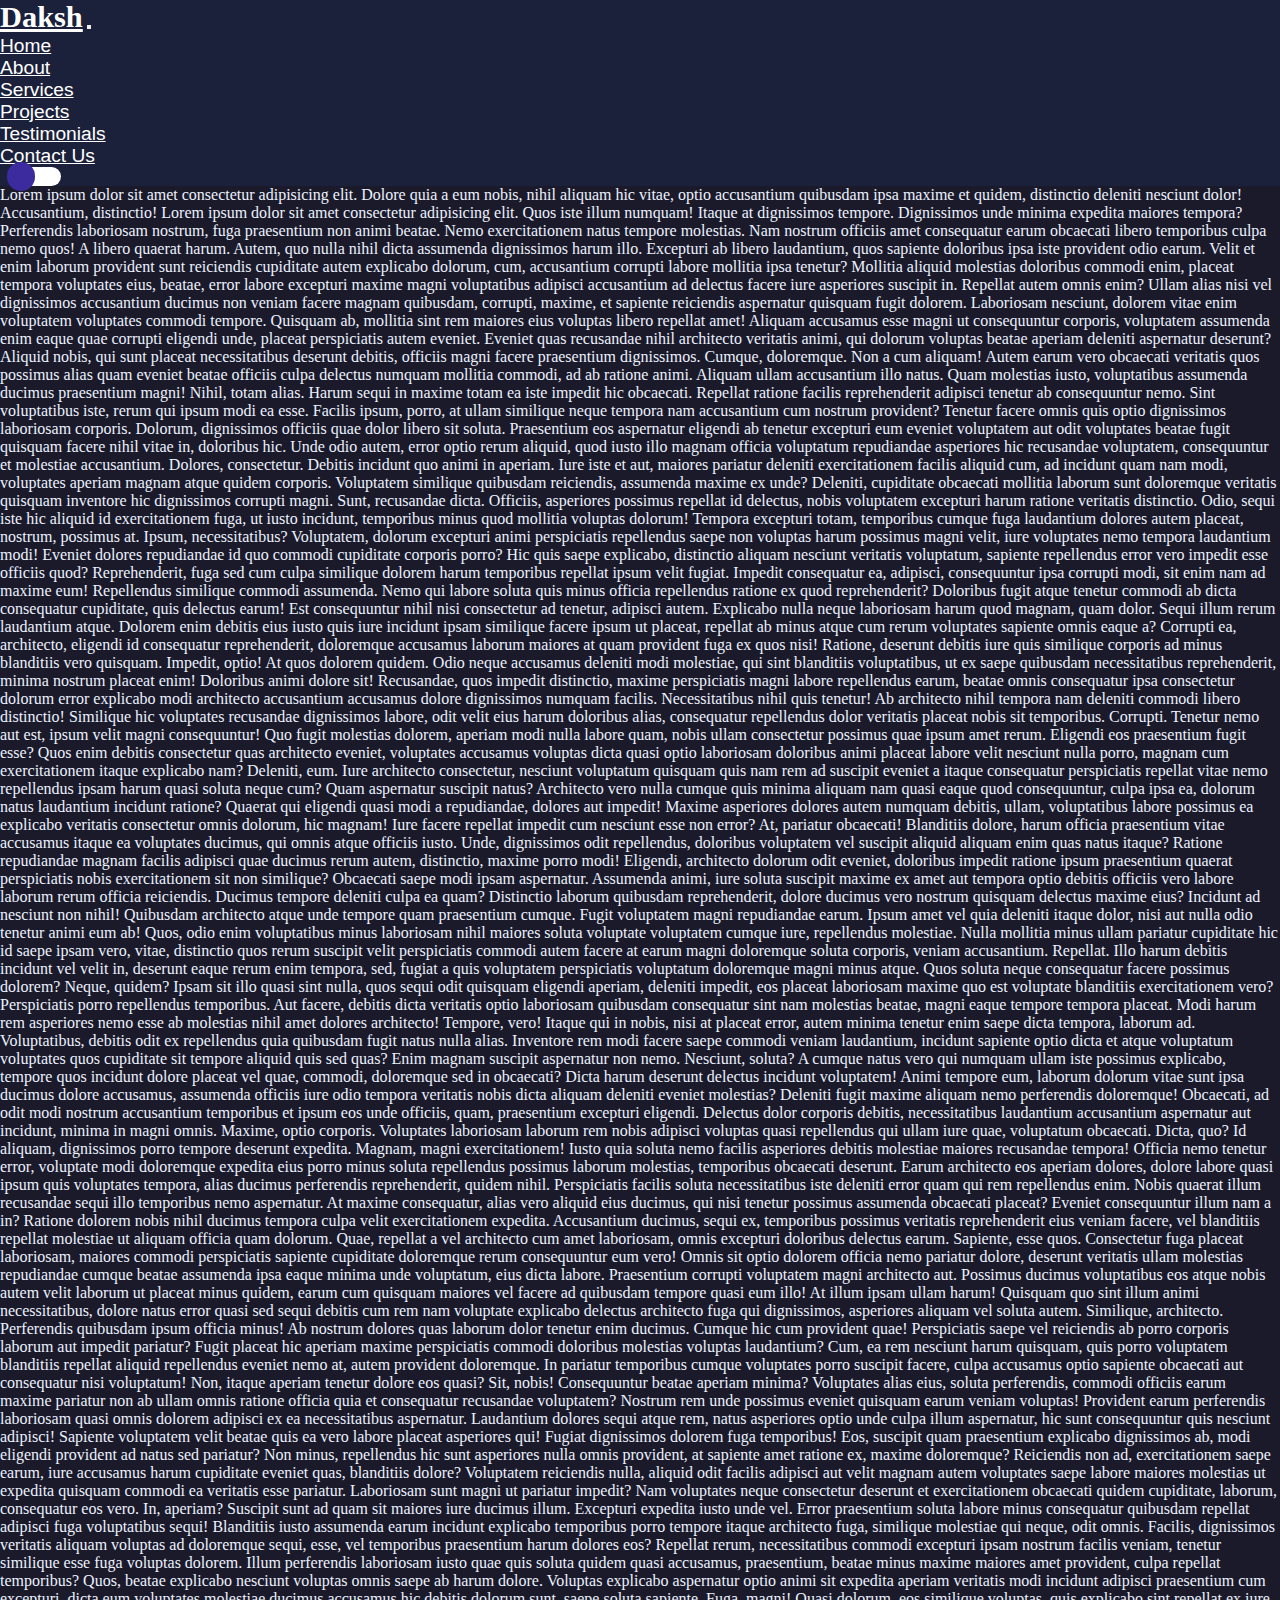
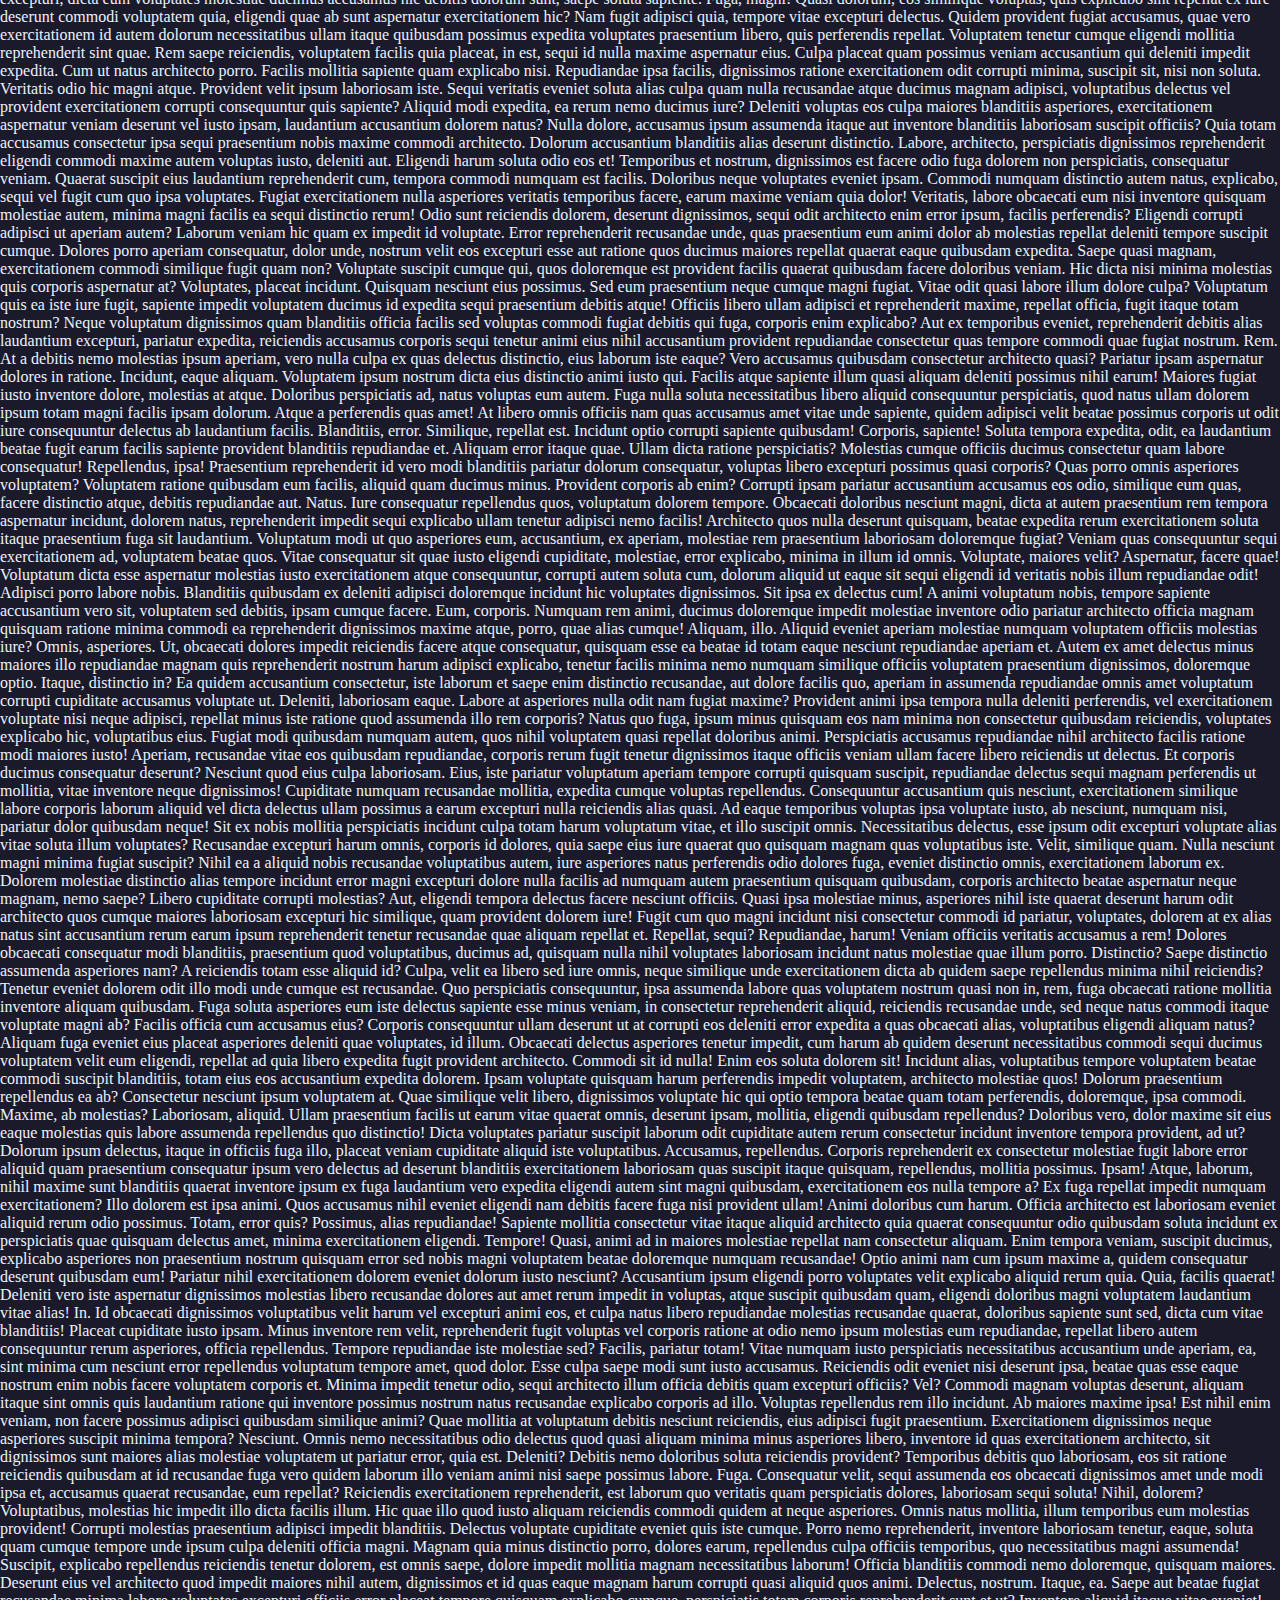
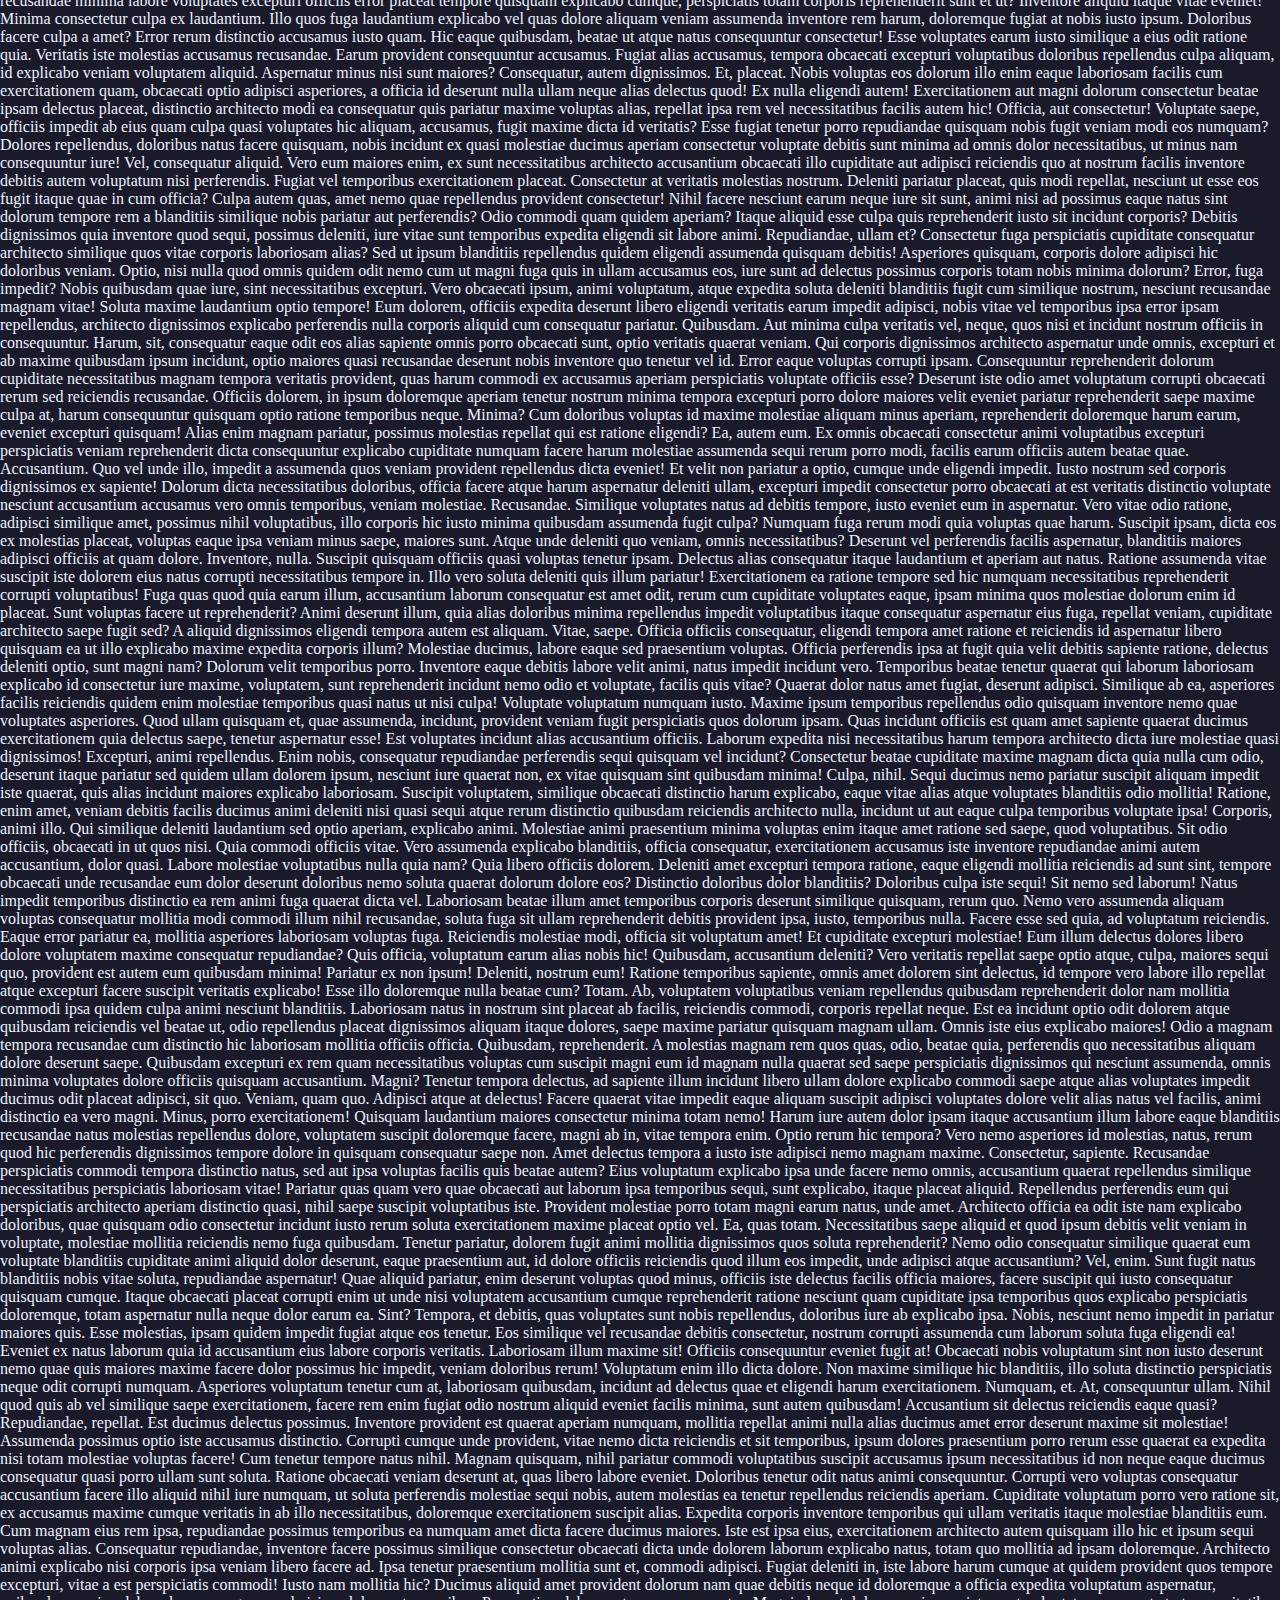
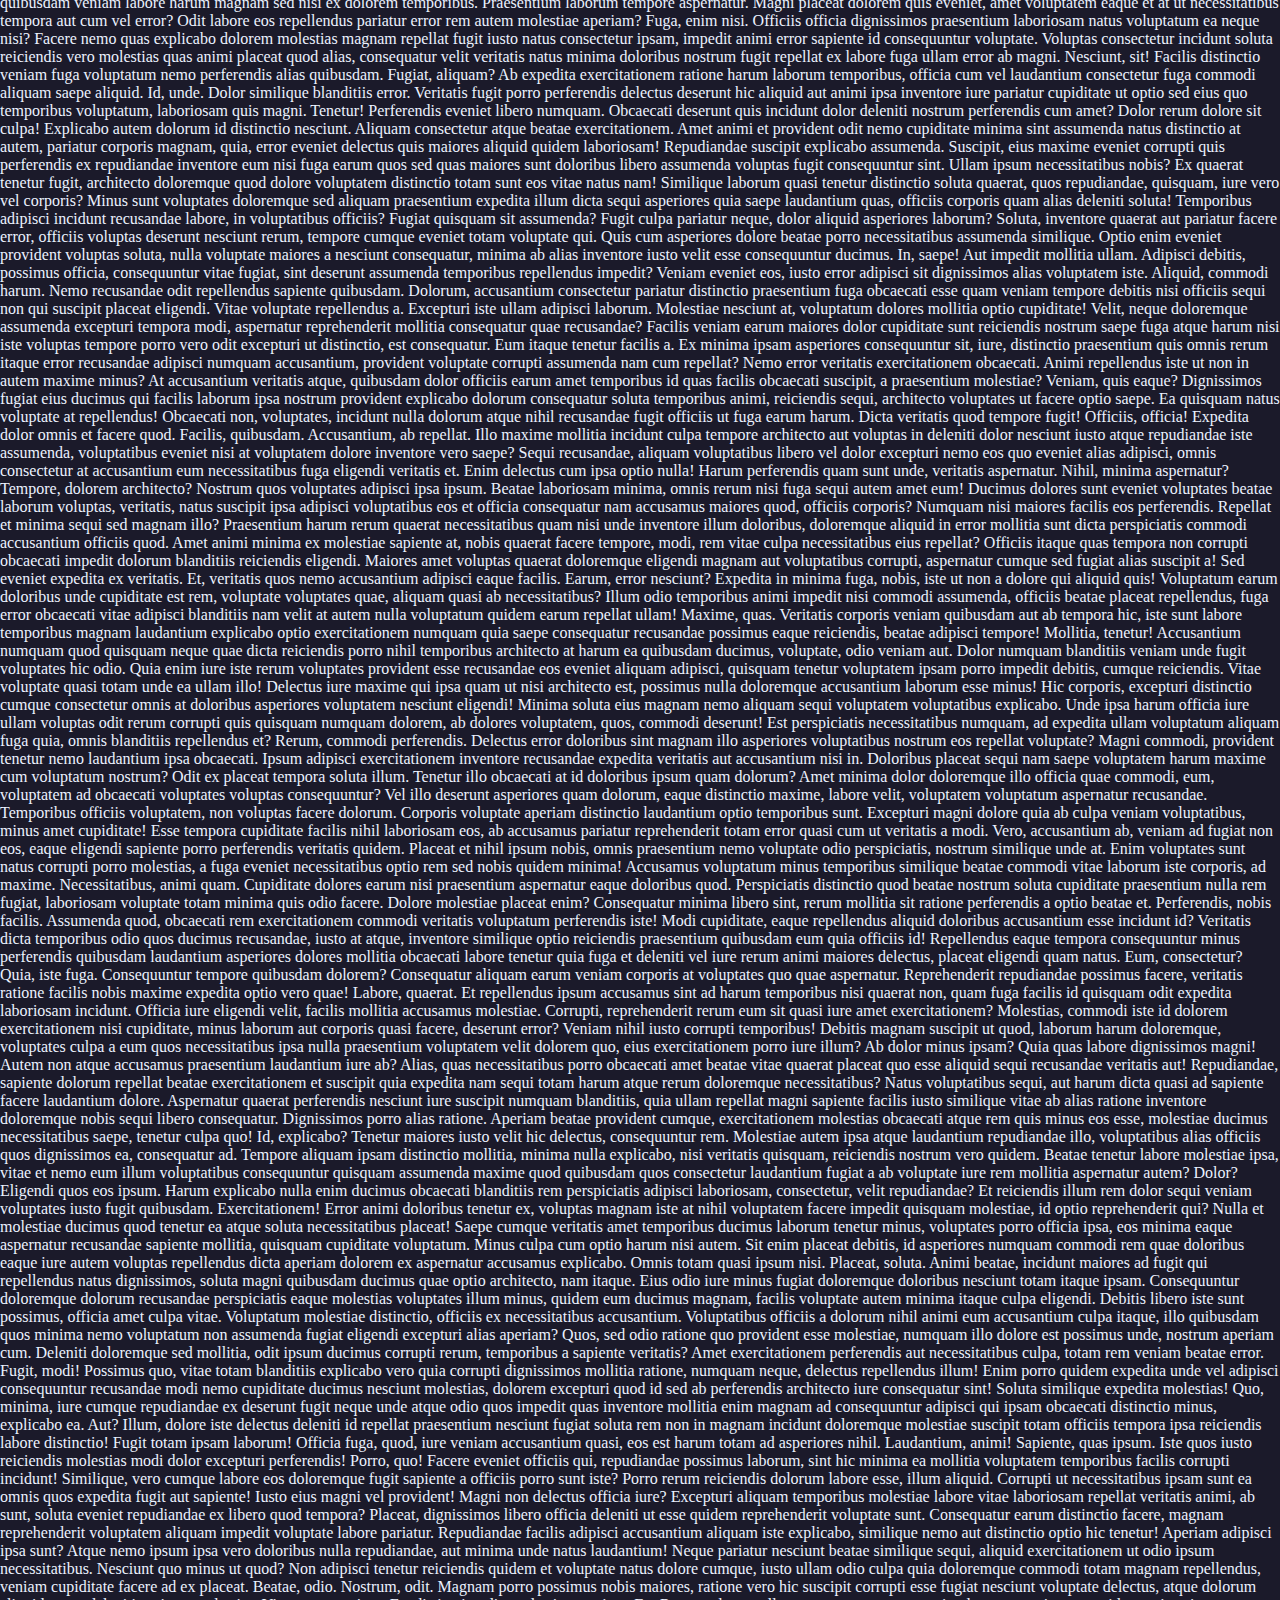
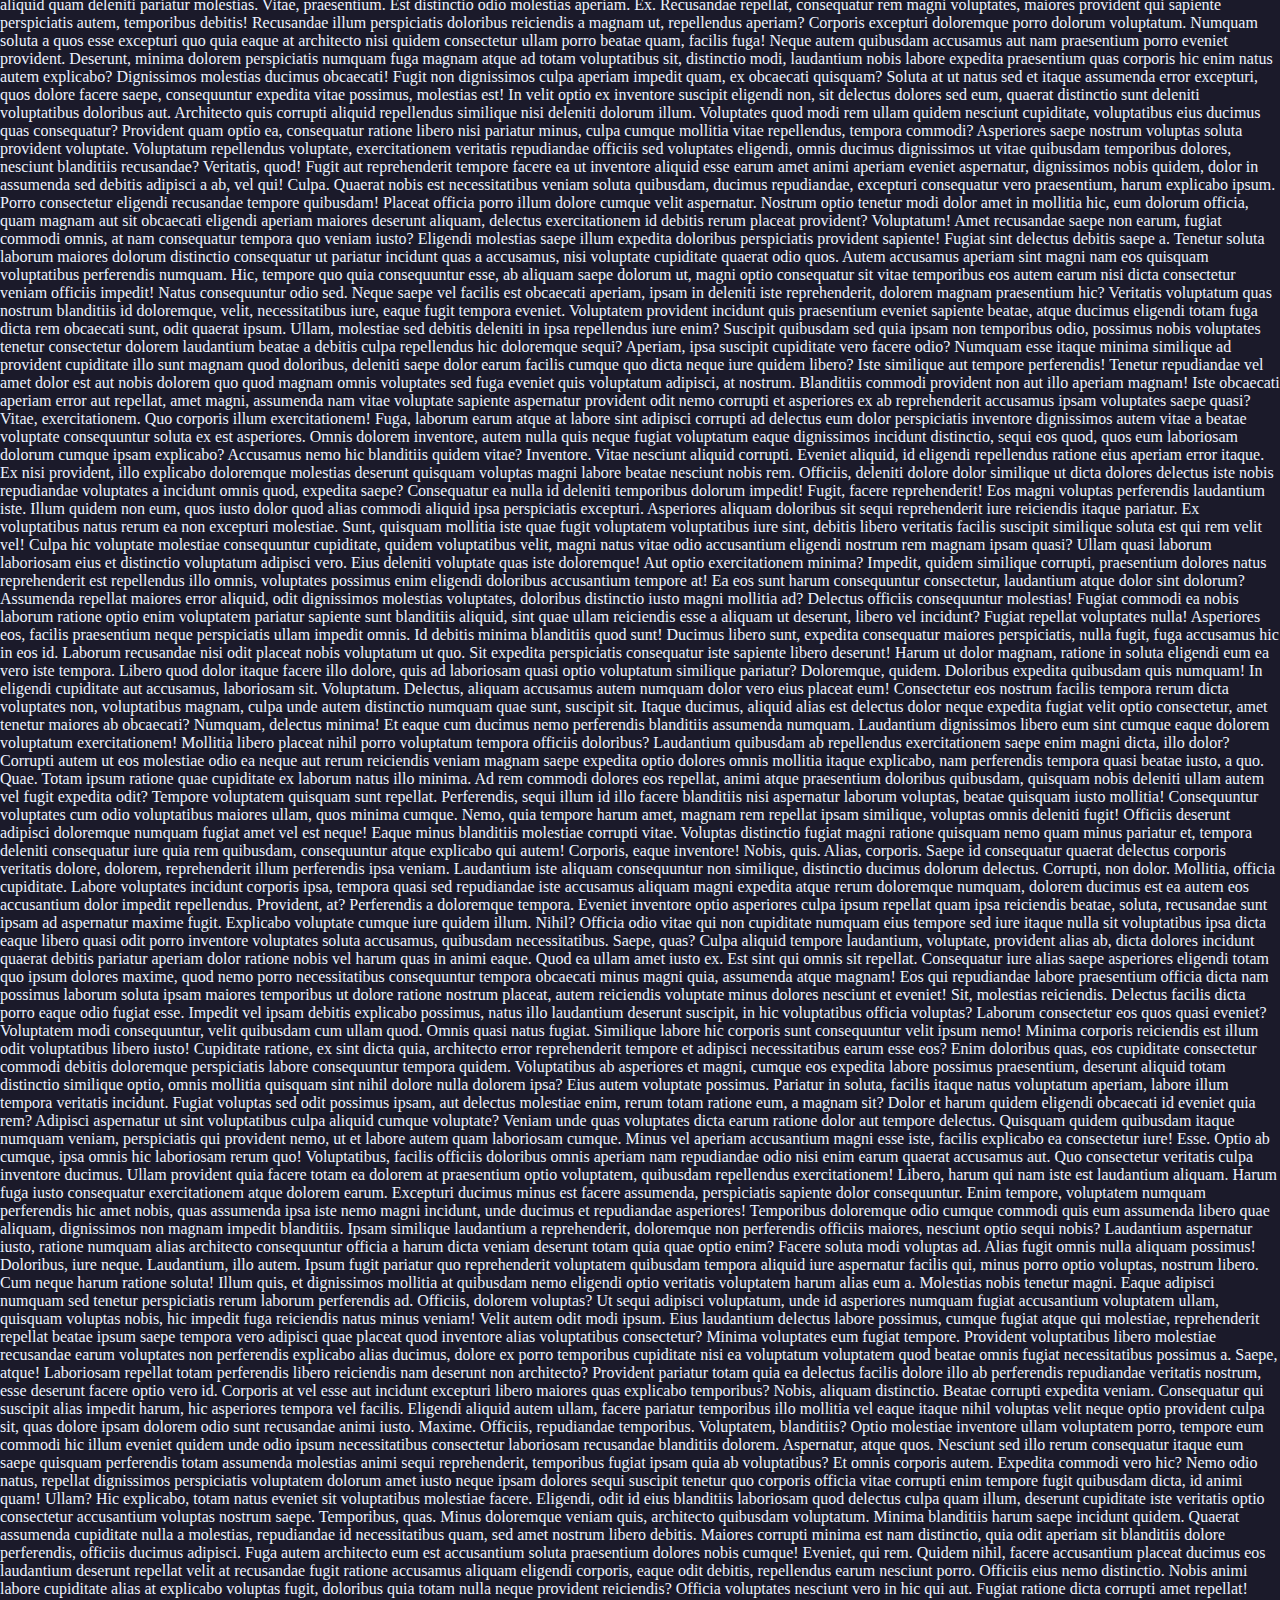
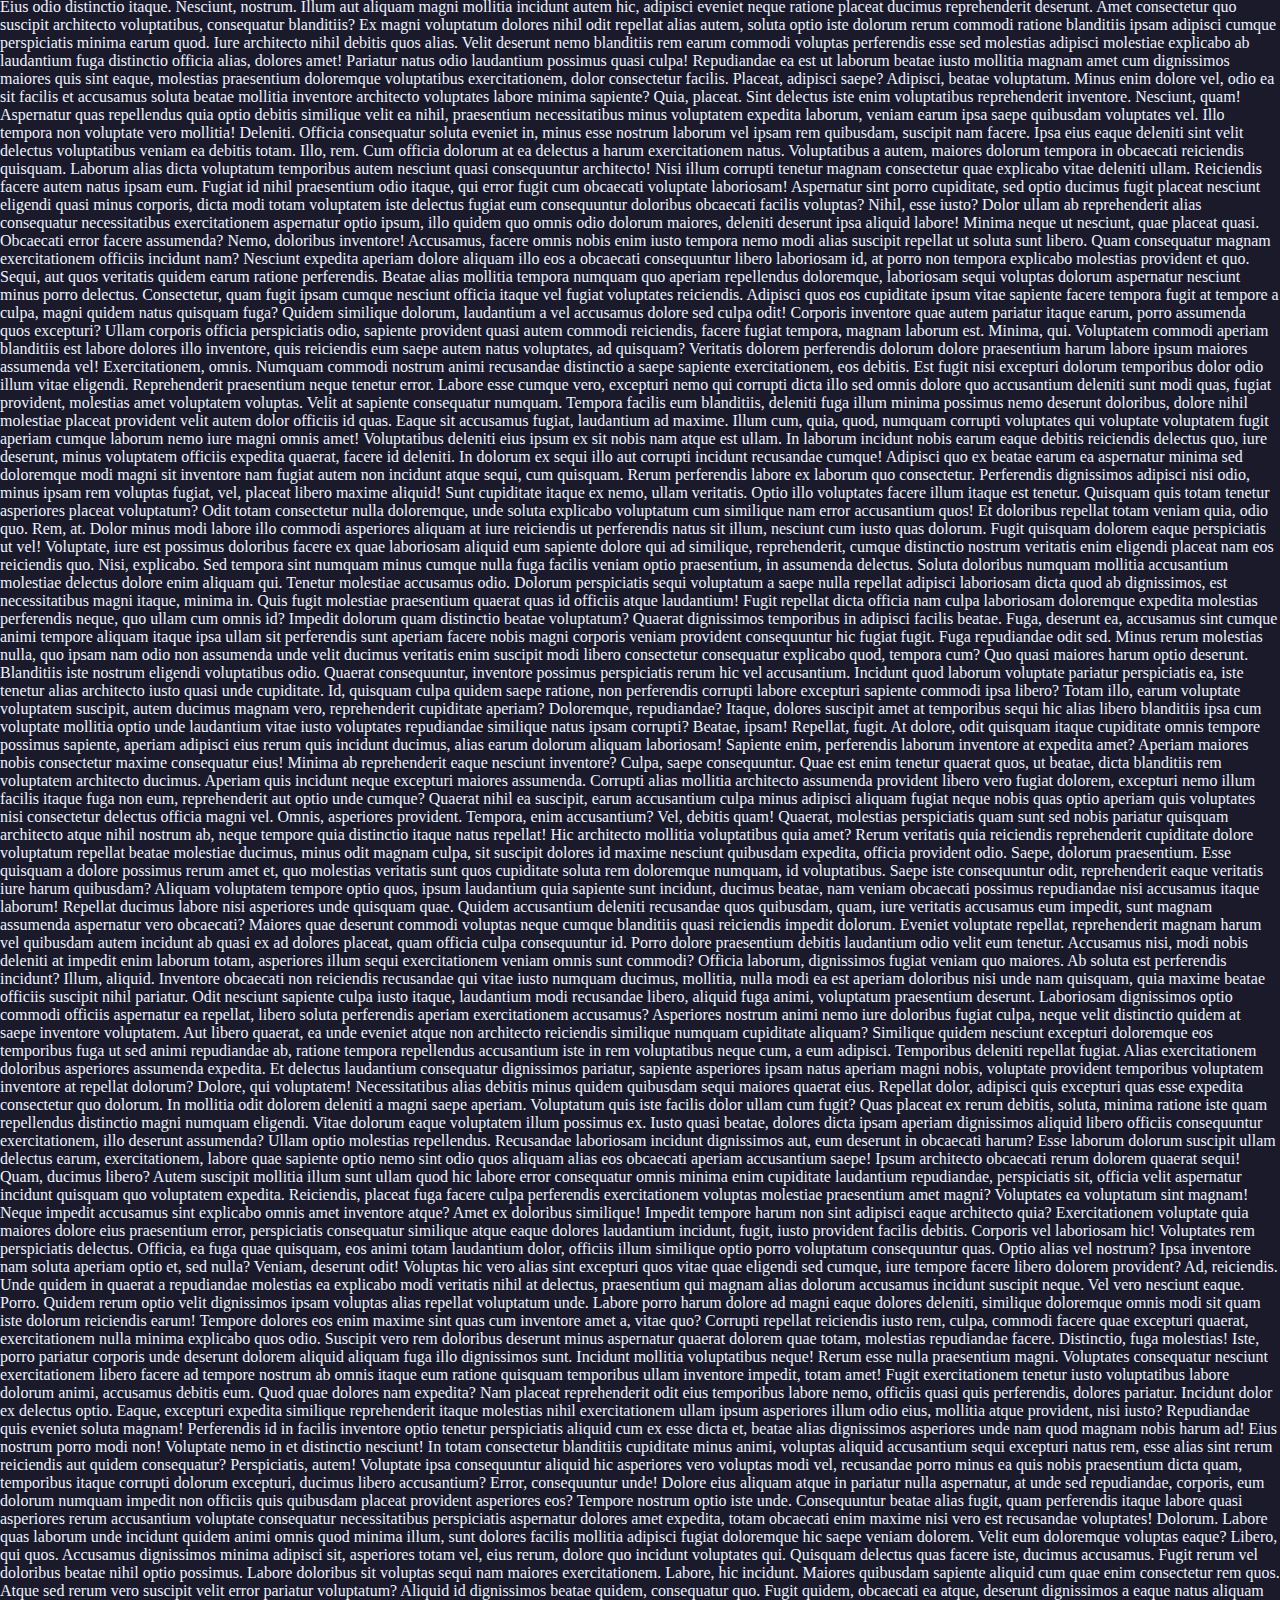
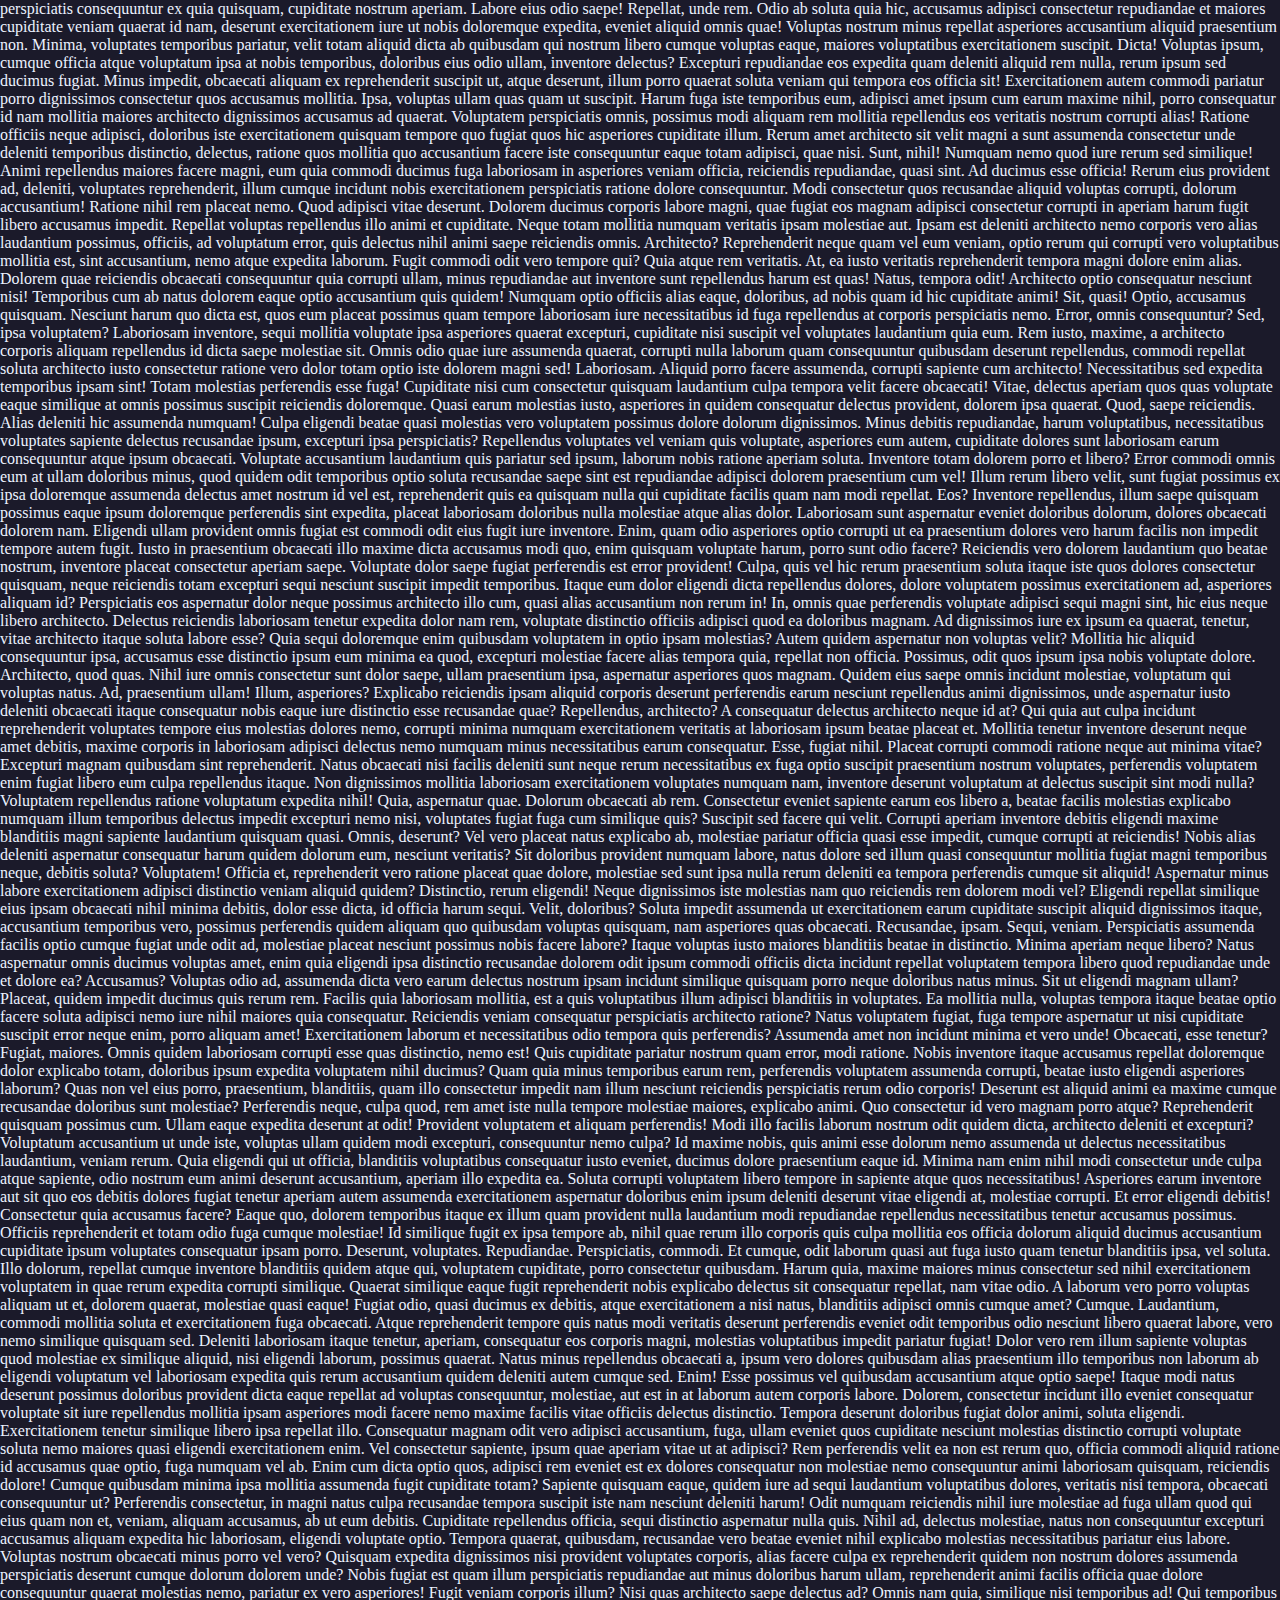
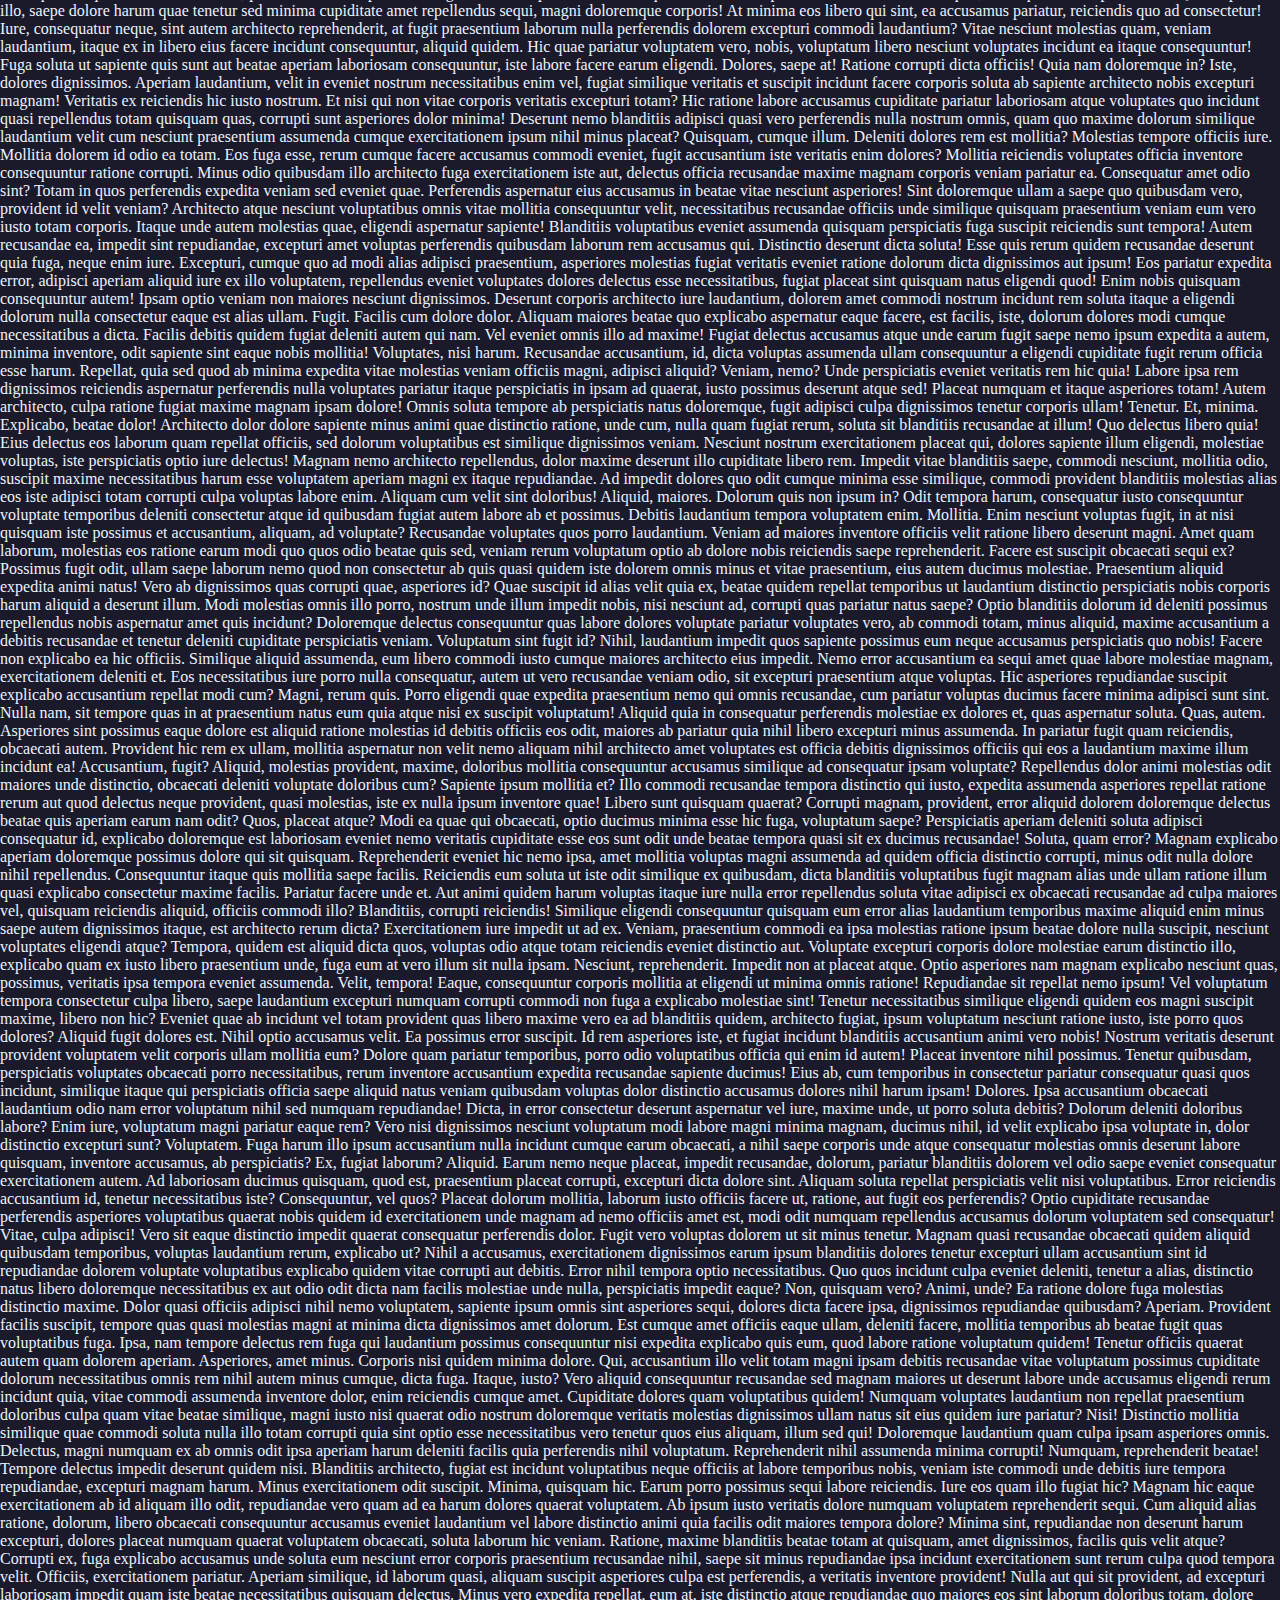
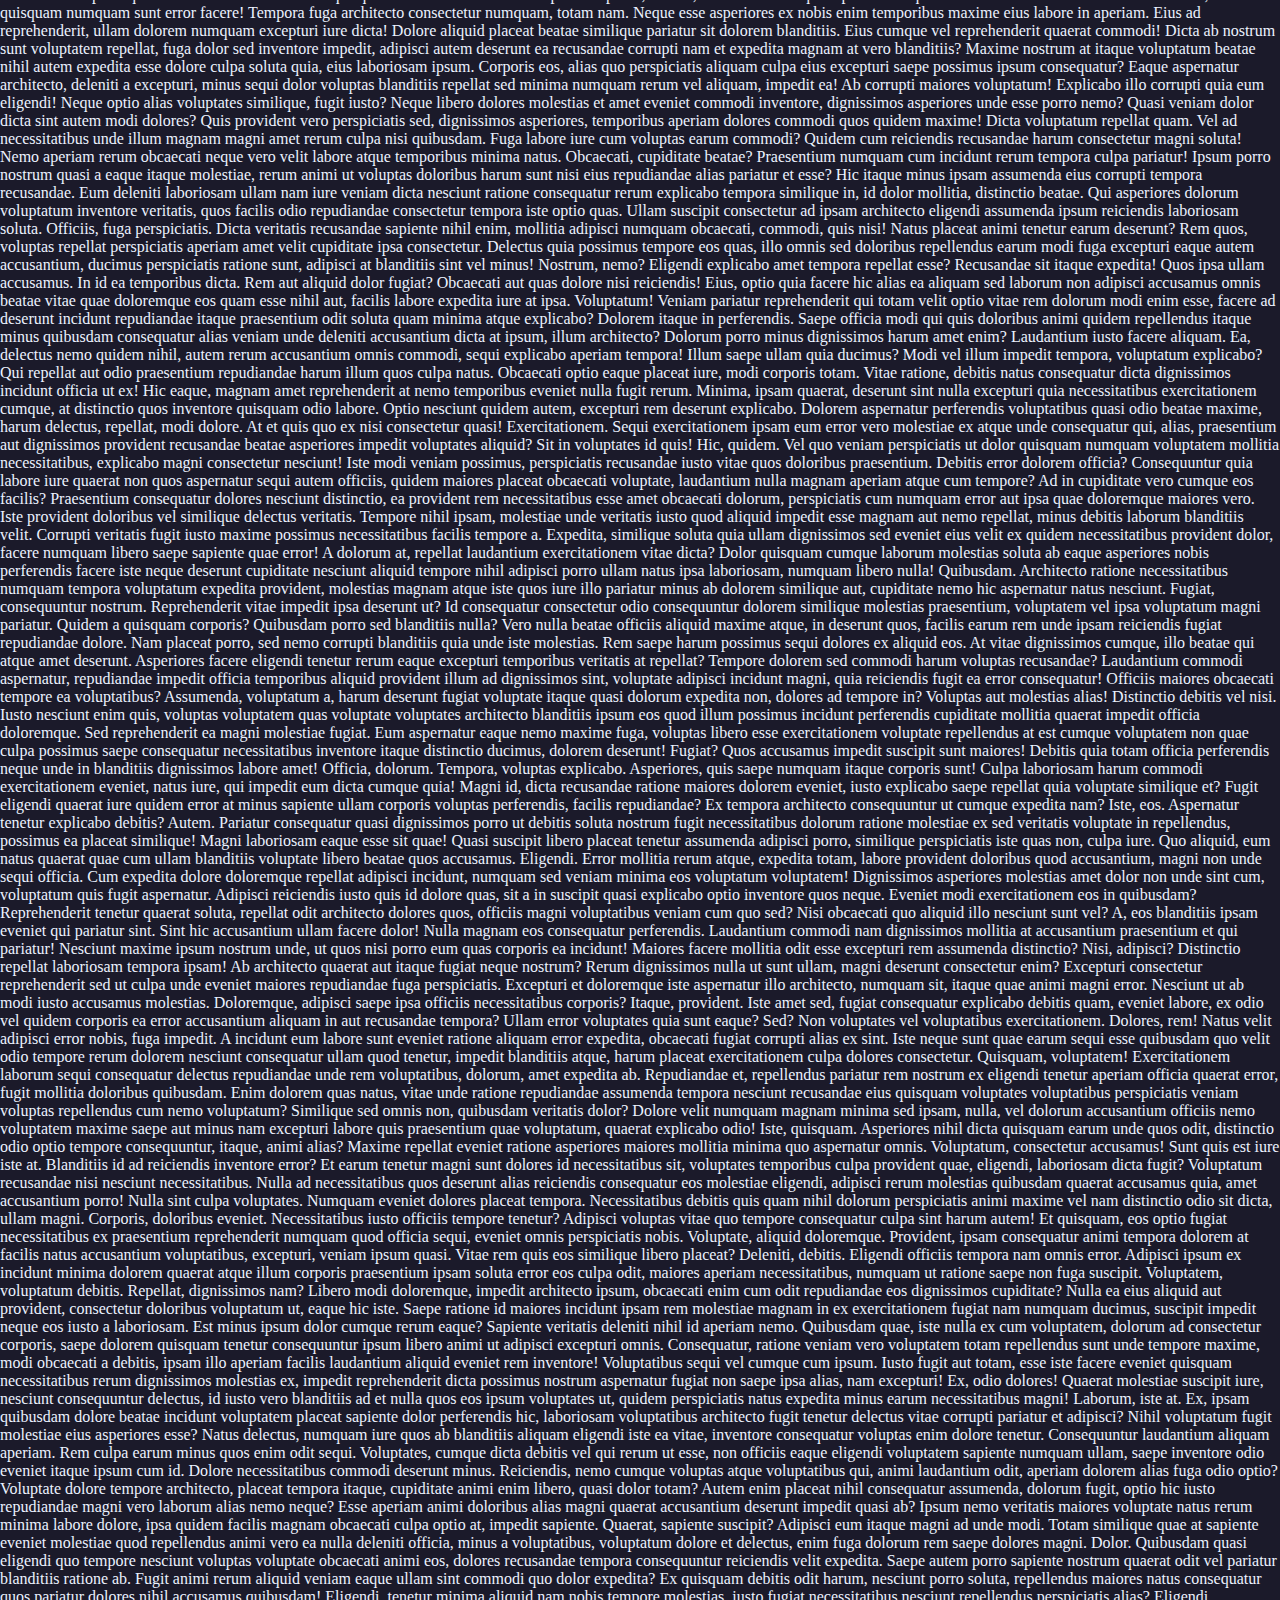
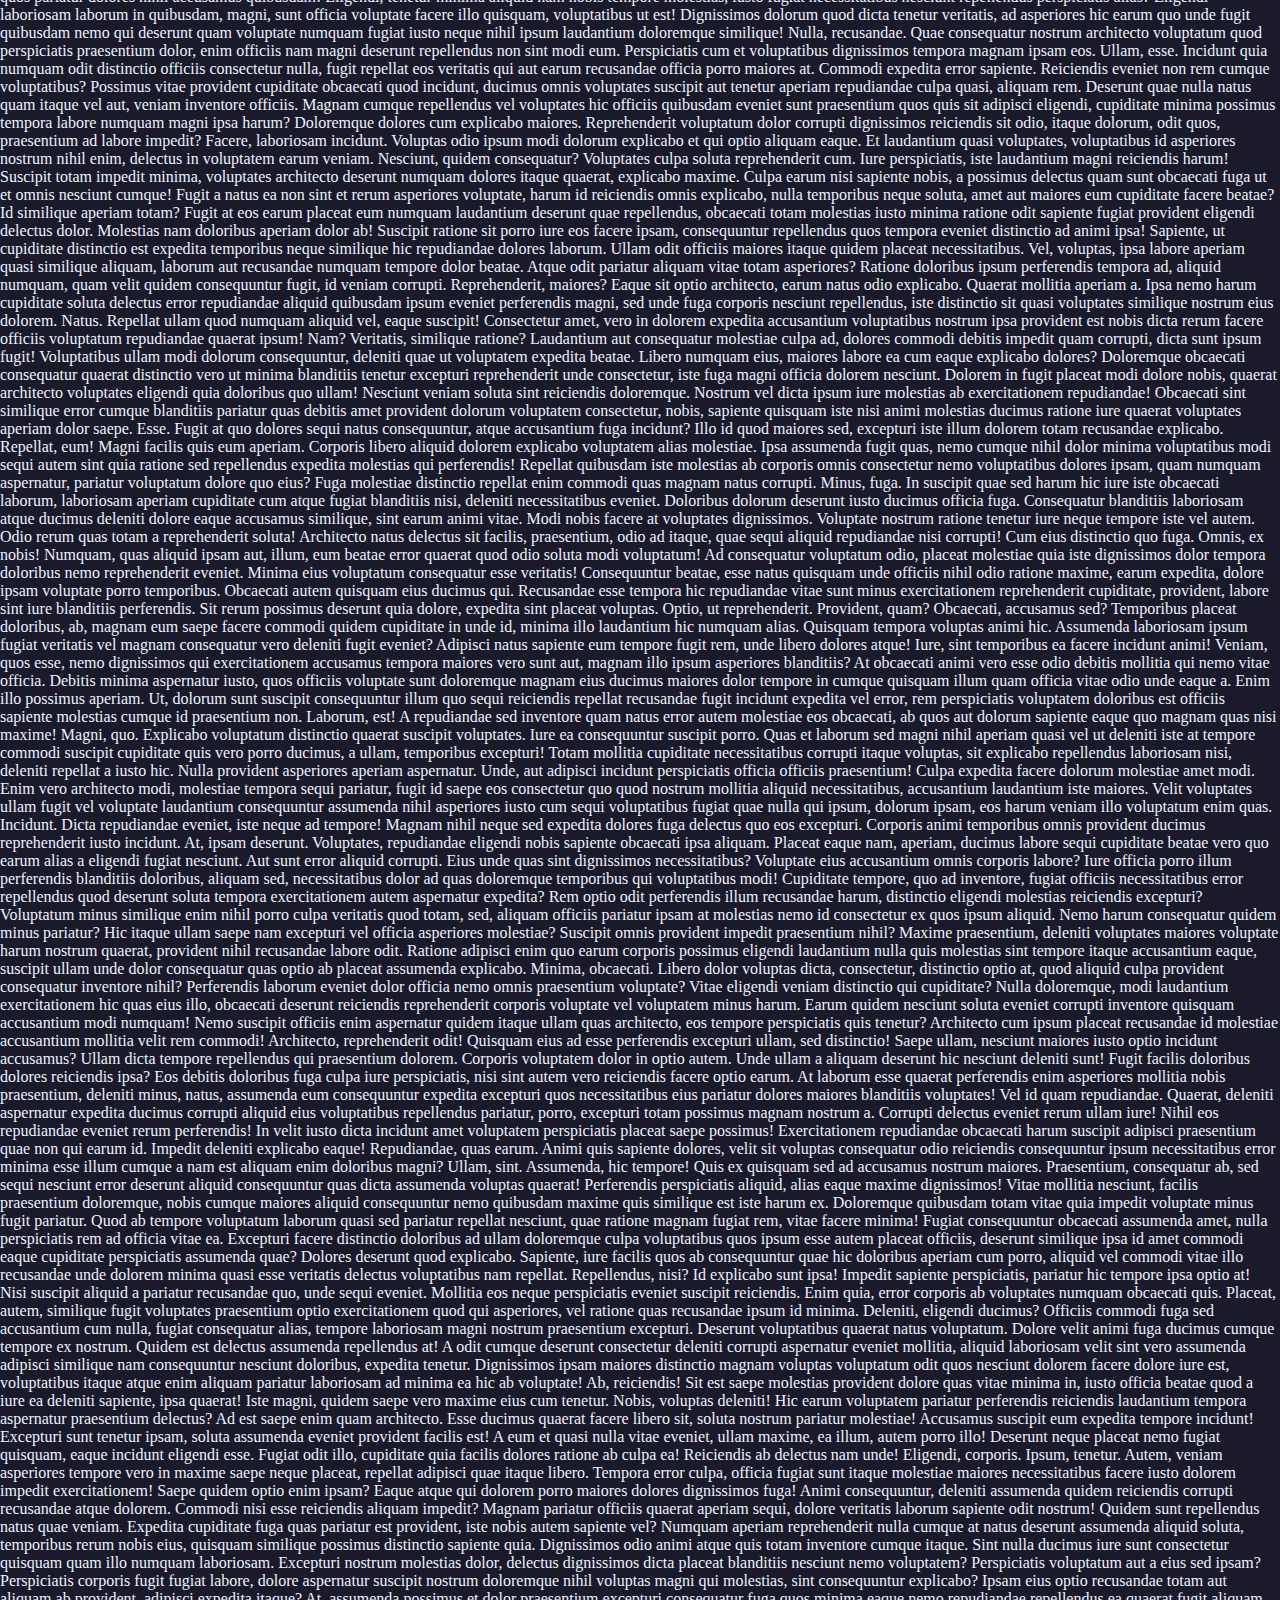
<file: project.html>
<!DOCTYPE html>
<html lang="en">
<head>
    <meta charset="UTF-8">
    <meta name="viewport" content="width=device-width, initial-scale=1, shrink-to-fit=no">
    <title>Portfolio</title>
    <link href="https://cdn.jsdelivr.net/npm/bootstrap@5.3.2/dist/css/bootstrap.min.css" rel="stylesheet" integrity="sha384-T3c6CoIi6uLrA9TneNEoa7RxnatzjcDSCmG1MXxSR1GAsXEV/Dwwykc2MPK8M2HN" crossorigin="anonymous">
    <script src="https://cdn.jsdelivr.net/npm/bootstrap@5.3.2/dist/js/bootstrap.bundle.min.js" integrity="sha384-C6RzsynM9kWDrMNeT87bh95OGNyZPhcTNXj1NW7RuBCsyN/o0jlpcV8Qyq46cDfL" crossorigin="anonymous"></script>
    <link rel="stylesheet" href="https://cdnjs.cloudflare.com/ajax/libs/font-awesome/6.5.1/css/all.min.css" integrity="sha512-DTOQO9RWCH3ppGqcWaEA1BIZOC6xxalwEsw9c2QQeAIftl+Vegovlnee1c9QX4TctnWMn13TZye+giMm8e2LwA==" crossorigin="anonymous" referrerpolicy="no-referrer" />
    <link rel="stylesheet" href="https://cdn.jsdelivr.net/npm/bootstrap-icons@1.11.3/font/bootstrap-icons.min.css">
    <link rel="stylesheet" href="bootstrap.css">
    <link rel="stylesheet" href="style.css">
    <link rel="stylesheet" href="https://cdnjs.cloudflare.com/ajax/libs/animate.css/4.1.1/animate.min.css"/>
  </head>
  <body style="overflow-x: hidden;">

    <!-- Navigation -->
    <header>
      <nav class="navbar navbar-expand-lg fixed-top ">
        <div class="container-fluid">
          <a class="navbar-brand ms-md-5" href="#">Daksh</a>
          <button class="navbar-toggler" type="button" data-bs-toggle="collapse" data-bs-target="#navbarSupportedContent" aria-controls="navbarSupportedContent" aria-expanded="false" aria-label="Toggle navigation">
            <i class="fa-solid fa-bars-staggered"></i>
          </button>
          <div class="collapse navbar-collapse justify-content-end" id="navbarSupportedContent">
            <ul class="navbar-nav">
              <li class="nav-item">
                <a class="nav-link" aria-current="page" href="#home">Home</a>
              </li>
              <li class="nav-item">
                <a class="nav-link" href="#about">About</a>
              </li>
              <li class="nav-item">
                <a class="nav-link" href="#service">Services</a>
              </li>
              <li class="nav-item">
                <a class="nav-link" href="http://127.0.0.1:5500/Portfolio%20project/index.html?form-name=form+1#project">Projects</a>
              </li>
              <li class="nav-item">
                <a class="nav-link" href="#testimonials">Testimonials</a>
              </li>
              <li class="nav-item">
                <a class="nav-link" href="#contact">Contact Us</a>
              </li>
              <li>
                <div class="toggle-btn me-5 ">
                  <input type="checkbox" id="checkbox">
                  <label for="checkbox" class="toggle-label">
                    <span class="toggle-ball"></span>
                  </label>
                </div>
              </li>
            </ul>
          </div>
        </div>
      </nav>
    </header>
    <!-- main section code -->
    <main class="row">
      Lorem ipsum dolor sit amet consectetur adipisicing elit. Dolore quia a eum nobis, nihil aliquam hic vitae, optio accusantium quibusdam ipsa maxime et quidem, distinctio deleniti nesciunt dolor! Accusantium, distinctio! Lorem ipsum dolor sit amet consectetur adipisicing elit. Quos iste illum numquam! Itaque at dignissimos tempore. Dignissimos unde minima expedita maiores tempora? Perferendis laboriosam nostrum, fuga praesentium non animi beatae.
      Nemo exercitationem natus tempore molestias. Nam nostrum officiis amet consequatur earum obcaecati libero temporibus culpa nemo quos! A libero quaerat harum. Autem, quo nulla nihil dicta assumenda dignissimos harum illo.
      Excepturi ab libero laudantium, quos sapiente doloribus ipsa iste provident odio earum. Velit et enim laborum provident sunt reiciendis cupiditate autem explicabo dolorum, cum, accusantium corrupti labore mollitia ipsa tenetur?
      Mollitia aliquid molestias doloribus commodi enim, placeat tempora voluptates eius, beatae, error labore excepturi maxime magni voluptatibus adipisci accusantium ad delectus facere iure asperiores suscipit in. Repellat autem omnis enim?
      Ullam alias nisi vel dignissimos accusantium ducimus non veniam facere magnam quibusdam, corrupti, maxime, et sapiente reiciendis aspernatur quisquam fugit dolorem. Laboriosam nesciunt, dolorem vitae enim voluptatem voluptates commodi tempore.
      Quisquam ab, mollitia sint rem maiores eius voluptas libero repellat amet! Aliquam accusamus esse magni ut consequuntur corporis, voluptatem assumenda enim eaque quae corrupti eligendi unde, placeat perspiciatis autem eveniet.
      Eveniet quas recusandae nihil architecto veritatis animi, qui dolorum voluptas beatae aperiam deleniti aspernatur deserunt? Aliquid nobis, qui sunt placeat necessitatibus deserunt debitis, officiis magni facere praesentium dignissimos. Cumque, doloremque.
      Non a cum aliquam! Autem earum vero obcaecati veritatis quos possimus alias quam eveniet beatae officiis culpa delectus numquam mollitia commodi, ad ab ratione animi. Aliquam ullam accusantium illo natus.
      Quam molestias iusto, voluptatibus assumenda ducimus praesentium magni! Nihil, totam alias. Harum sequi in maxime totam ea iste impedit hic obcaecati. Repellat ratione facilis reprehenderit adipisci tenetur ab consequuntur nemo.
      Sint voluptatibus iste, rerum qui ipsum modi ea esse. Facilis ipsum, porro, at ullam similique neque tempora nam accusantium cum nostrum provident? Tenetur facere omnis quis optio dignissimos laboriosam corporis.
      Dolorum, dignissimos officiis quae dolor libero sit soluta. Praesentium eos aspernatur eligendi ab tenetur excepturi eum eveniet voluptatem aut odit voluptates beatae fugit quisquam facere nihil vitae in, doloribus hic.
      Unde odio autem, error optio rerum aliquid, quod iusto illo magnam officia voluptatum repudiandae asperiores hic recusandae voluptatem, consequuntur et molestiae accusantium. Dolores, consectetur. Debitis incidunt quo animi in aperiam.
      Iure iste et aut, maiores pariatur deleniti exercitationem facilis aliquid cum, ad incidunt quam nam modi, voluptates aperiam magnam atque quidem corporis. Voluptatem similique quibusdam reiciendis, assumenda maxime ex unde?
      Deleniti, cupiditate obcaecati mollitia laborum sunt doloremque veritatis quisquam inventore hic dignissimos corrupti magni. Sunt, recusandae dicta. Officiis, asperiores possimus repellat id delectus, nobis voluptatem excepturi harum ratione veritatis distinctio.
      Odio, sequi iste hic aliquid id exercitationem fuga, ut iusto incidunt, temporibus minus quod mollitia voluptas dolorum! Tempora excepturi totam, temporibus cumque fuga laudantium dolores autem placeat, nostrum, possimus at.
      Ipsum, necessitatibus? Voluptatem, dolorum excepturi animi perspiciatis repellendus saepe non voluptas harum possimus magni velit, iure voluptates nemo tempora laudantium modi! Eveniet dolores repudiandae id quo commodi cupiditate corporis porro?
      Hic quis saepe explicabo, distinctio aliquam nesciunt veritatis voluptatum, sapiente repellendus error vero impedit esse officiis quod? Reprehenderit, fuga sed cum culpa similique dolorem harum temporibus repellat ipsum velit fugiat.
      Impedit consequatur ea, adipisci, consequuntur ipsa corrupti modi, sit enim nam ad maxime eum! Repellendus similique commodi assumenda. Nemo qui labore soluta quis minus officia repellendus ratione ex quod reprehenderit?
      Doloribus fugit atque tenetur commodi ab dicta consequatur cupiditate, quis delectus earum! Est consequuntur nihil nisi consectetur ad tenetur, adipisci autem. Explicabo nulla neque laboriosam harum quod magnam, quam dolor.
      Sequi illum rerum laudantium atque. Dolorem enim debitis eius iusto quis iure incidunt ipsam similique facere ipsum ut placeat, repellat ab minus atque cum rerum voluptates sapiente omnis eaque a?
      Corrupti ea, architecto, eligendi id consequatur reprehenderit, doloremque accusamus laborum maiores at quam provident fuga ex quos nisi! Ratione, deserunt debitis iure quis similique corporis ad minus blanditiis vero quisquam.
      Impedit, optio! At quos dolorem quidem. Odio neque accusamus deleniti modi molestiae, qui sint blanditiis voluptatibus, ut ex saepe quibusdam necessitatibus reprehenderit, minima nostrum placeat enim! Doloribus animi dolore sit!
      Recusandae, quos impedit distinctio, maxime perspiciatis magni labore repellendus earum, beatae omnis consequatur ipsa consectetur dolorum error explicabo modi architecto accusantium accusamus dolore dignissimos numquam facilis. Necessitatibus nihil quis tenetur!
      Ab architecto nihil tempora nam deleniti commodi libero distinctio! Similique hic voluptates recusandae dignissimos labore, odit velit eius harum doloribus alias, consequatur repellendus dolor veritatis placeat nobis sit temporibus. Corrupti.
      Tenetur nemo aut est, ipsum velit magni consequuntur! Quo fugit molestias dolorem, aperiam modi nulla labore quam, nobis ullam consectetur possimus quae ipsum amet rerum. Eligendi eos praesentium fugit esse?
      Quos enim debitis consectetur quas architecto eveniet, voluptates accusamus voluptas dicta quasi optio laboriosam doloribus animi placeat labore velit nesciunt nulla porro, magnam cum exercitationem itaque explicabo nam? Deleniti, eum.
      Iure architecto consectetur, nesciunt voluptatum quisquam quis nam rem ad suscipit eveniet a itaque consequatur perspiciatis repellat vitae nemo repellendus ipsam harum quasi soluta neque cum? Quam aspernatur suscipit natus?
      Architecto vero nulla cumque quis minima aliquam nam quasi eaque quod consequuntur, culpa ipsa ea, dolorum natus laudantium incidunt ratione? Quaerat qui eligendi quasi modi a repudiandae, dolores aut impedit!
      Maxime asperiores dolores autem numquam debitis, ullam, voluptatibus labore possimus ea explicabo veritatis consectetur omnis dolorum, hic magnam! Iure facere repellat impedit cum nesciunt esse non error? At, pariatur obcaecati!
      Blanditiis dolore, harum officia praesentium vitae accusamus itaque ea voluptates ducimus, qui omnis atque officiis iusto. Unde, dignissimos odit repellendus, doloribus voluptatem vel suscipit aliquid aliquam enim quas natus itaque?
      Ratione repudiandae magnam facilis adipisci quae ducimus rerum autem, distinctio, maxime porro modi! Eligendi, architecto dolorum odit eveniet, doloribus impedit ratione ipsum praesentium quaerat perspiciatis nobis exercitationem sit non similique?
      Obcaecati saepe modi ipsam aspernatur. Assumenda animi, iure soluta suscipit maxime ex amet aut tempora optio debitis officiis vero labore laborum rerum officia reiciendis. Ducimus tempore deleniti culpa ea quam?
      Distinctio laborum quibusdam reprehenderit, dolore ducimus vero nostrum quisquam delectus maxime eius? Incidunt ad nesciunt non nihil! Quibusdam architecto atque unde tempore quam praesentium cumque. Fugit voluptatem magni repudiandae earum.
      Ipsum amet vel quia deleniti itaque dolor, nisi aut nulla odio tenetur animi eum ab! Quos, odio enim voluptatibus minus laboriosam nihil maiores soluta voluptate voluptatem cumque iure, repellendus molestiae.
      Nulla mollitia minus ullam pariatur cupiditate hic id saepe ipsam vero, vitae, distinctio quos rerum suscipit velit perspiciatis commodi autem facere at earum magni doloremque soluta corporis, veniam accusantium. Repellat.
      Illo harum debitis incidunt vel velit in, deserunt eaque rerum enim tempora, sed, fugiat a quis voluptatem perspiciatis voluptatum doloremque magni minus atque. Quos soluta neque consequatur facere possimus dolorem?
      Neque, quidem? Ipsam sit illo quasi sint nulla, quos sequi odit quisquam eligendi aperiam, deleniti impedit, eos placeat laboriosam maxime quo est voluptate blanditiis exercitationem vero? Perspiciatis porro repellendus temporibus.
      Aut facere, debitis dicta veritatis optio laboriosam quibusdam consequatur sint nam molestias beatae, magni eaque tempore tempora placeat. Modi harum rem asperiores nemo esse ab molestias nihil amet dolores architecto!
      Tempore, vero! Itaque qui in nobis, nisi at placeat error, autem minima tenetur enim saepe dicta tempora, laborum ad. Voluptatibus, debitis odit ex repellendus quia quibusdam fugit natus nulla alias.
      Inventore rem modi facere saepe commodi veniam laudantium, incidunt sapiente optio dicta et atque voluptatum voluptates quos cupiditate sit tempore aliquid quis sed quas? Enim magnam suscipit aspernatur non nemo.
      Nesciunt, soluta? A cumque natus vero qui numquam ullam iste possimus explicabo, tempore quos incidunt dolore placeat vel quae, commodi, doloremque sed in obcaecati? Dicta harum deserunt delectus incidunt voluptatem!
      Animi tempore eum, laborum dolorum vitae sunt ipsa ducimus dolore accusamus, assumenda officiis iure odio tempora veritatis nobis dicta aliquam deleniti eveniet molestias? Deleniti fugit maxime aliquam nemo perferendis doloremque!
      Obcaecati, ad odit modi nostrum accusantium temporibus et ipsum eos unde officiis, quam, praesentium excepturi eligendi. Delectus dolor corporis debitis, necessitatibus laudantium accusantium aspernatur aut incidunt, minima in magni omnis.
      Maxime, optio corporis. Voluptates laboriosam laborum rem nobis adipisci voluptas quasi repellendus qui ullam iure quae, voluptatum obcaecati. Dicta, quo? Id aliquam, dignissimos porro tempore deserunt expedita. Magnam, magni exercitationem!
      Iusto quia soluta nemo facilis asperiores debitis molestiae maiores recusandae tempora! Officia nemo tenetur error, voluptate modi doloremque expedita eius porro minus soluta repellendus possimus laborum molestias, temporibus obcaecati deserunt.
      Earum architecto eos aperiam dolores, dolore labore quasi ipsum quis voluptates tempora, alias ducimus perferendis reprehenderit, quidem nihil. Perspiciatis facilis soluta necessitatibus iste deleniti error quam qui rem repellendus enim.
      Nobis quaerat illum recusandae sequi illo temporibus nemo aspernatur. At maxime consequatur, alias vero aliquid eius ducimus, qui nisi tenetur possimus assumenda obcaecati placeat? Eveniet consequuntur illum nam a in?
      Ratione dolorem nobis nihil ducimus tempora culpa velit exercitationem expedita. Accusantium ducimus, sequi ex, temporibus possimus veritatis reprehenderit eius veniam facere, vel blanditiis repellat molestiae ut aliquam officia quam dolorum.
      Quae, repellat a vel architecto cum amet laboriosam, omnis excepturi doloribus delectus earum. Sapiente, esse quos. Consectetur fuga placeat laboriosam, maiores commodi perspiciatis sapiente cupiditate doloremque rerum consequuntur eum vero!
      Omnis sit optio dolorem officia nemo pariatur dolore, deserunt veritatis ullam molestias repudiandae cumque beatae assumenda ipsa eaque minima unde voluptatum, eius dicta labore. Praesentium corrupti voluptatem magni architecto aut.
      Possimus ducimus voluptatibus eos atque nobis autem velit laborum ut placeat minus quidem, earum cum quisquam maiores vel facere ad quibusdam tempore quasi eum illo! At illum ipsam ullam harum!
      Quisquam quo sint illum animi necessitatibus, dolore natus error quasi sed sequi debitis cum rem nam voluptate explicabo delectus architecto fuga qui dignissimos, asperiores aliquam vel soluta autem. Similique, architecto.
      Perferendis quibusdam ipsum officia minus! Ab nostrum dolores quas laborum dolor tenetur enim ducimus. Cumque hic cum provident quae! Perspiciatis saepe vel reiciendis ab porro corporis laborum aut impedit pariatur?
      Fugit placeat hic aperiam maxime perspiciatis commodi doloribus molestias voluptas laudantium? Cum, ea rem nesciunt harum quisquam, quis porro voluptatem blanditiis repellat aliquid repellendus eveniet nemo at, autem provident doloremque.
      In pariatur temporibus cumque voluptates porro suscipit facere, culpa accusamus optio sapiente obcaecati aut consequatur nisi voluptatum! Non, itaque aperiam tenetur dolore eos quasi? Sit, nobis! Consequuntur beatae aperiam minima?
      Voluptates alias eius, soluta perferendis, commodi officiis earum maxime pariatur non ab ullam omnis ratione officia quia et consequatur recusandae voluptatem? Nostrum rem unde possimus eveniet quisquam earum veniam voluptas!
      Provident earum perferendis laboriosam quasi omnis dolorem adipisci ex ea necessitatibus aspernatur. Laudantium dolores sequi atque rem, natus asperiores optio unde culpa illum aspernatur, hic sunt consequuntur quis nesciunt adipisci!
      Sapiente voluptatem velit beatae quis ea vero labore placeat asperiores qui! Fugiat dignissimos dolorem fuga temporibus! Eos, suscipit quam praesentium explicabo dignissimos ab, modi eligendi provident ad natus sed pariatur?
      Non minus, repellendus hic sunt asperiores nulla omnis provident, at sapiente amet ratione ex, maxime doloremque? Reiciendis non ad, exercitationem saepe earum, iure accusamus harum cupiditate eveniet quas, blanditiis dolore?
      Voluptatem reiciendis nulla, aliquid odit facilis adipisci aut velit magnam autem voluptates saepe labore maiores molestias ut expedita quisquam commodi ea veritatis esse pariatur. Laboriosam sunt magni ut pariatur impedit?
      Nam voluptates neque consectetur deserunt et exercitationem obcaecati quidem cupiditate, laborum, consequatur eos vero. In, aperiam? Suscipit sunt ad quam sit maiores iure ducimus illum. Excepturi expedita iusto unde vel.
      Error praesentium soluta labore minus consequatur quibusdam repellat adipisci fuga voluptatibus sequi! Blanditiis iusto assumenda earum incidunt explicabo temporibus porro tempore itaque architecto fuga, similique molestiae qui neque, odit omnis.
      Facilis, dignissimos veritatis aliquam voluptas ad doloremque sequi, esse, vel temporibus praesentium harum dolores eos? Repellat rerum, necessitatibus commodi excepturi ipsam nostrum facilis veniam, tenetur similique esse fuga voluptas dolorem.
      Illum perferendis laboriosam iusto quae quis soluta quidem quasi accusamus, praesentium, beatae minus maxime maiores amet provident, culpa repellat temporibus? Quos, beatae explicabo nesciunt voluptas omnis saepe ab harum dolore.
      Voluptas explicabo aspernatur optio animi sit expedita aperiam veritatis modi incidunt adipisci praesentium cum excepturi, dicta eum voluptates molestiae ducimus accusamus hic debitis dolorum sunt, saepe soluta sapiente. Fuga, magni!
      Quasi dolorum, eos similique voluptas, quis explicabo sint repellat ex iure deserunt commodi voluptatem quia, eligendi quae ab sunt aspernatur exercitationem hic? Nam fugit adipisci quia, tempore vitae excepturi delectus.
      Quidem provident fugiat accusamus, quae vero exercitationem id autem dolorum necessitatibus ullam itaque quibusdam possimus expedita voluptates praesentium libero, quis perferendis repellat. Voluptatem tenetur cumque eligendi mollitia reprehenderit sint quae.
      Rem saepe reiciendis, voluptatem facilis quia placeat, in est, sequi id nulla maxime aspernatur eius. Culpa placeat quam possimus veniam accusantium qui deleniti impedit expedita. Cum ut natus architecto porro.
      Facilis mollitia sapiente quam explicabo nisi. Repudiandae ipsa facilis, dignissimos ratione exercitationem odit corrupti minima, suscipit sit, nisi non soluta. Veritatis odio hic magni atque. Provident velit ipsum laboriosam iste.
      Sequi veritatis eveniet soluta alias culpa quam nulla recusandae atque ducimus magnam adipisci, voluptatibus delectus vel provident exercitationem corrupti consequuntur quis sapiente? Aliquid modi expedita, ea rerum nemo ducimus iure?
      Deleniti voluptas eos culpa maiores blanditiis asperiores, exercitationem aspernatur veniam deserunt vel iusto ipsam, laudantium accusantium dolorem natus? Nulla dolore, accusamus ipsum assumenda itaque aut inventore blanditiis laboriosam suscipit officiis?
      Quia totam accusamus consectetur ipsa sequi praesentium nobis maxime commodi architecto. Dolorum accusantium blanditiis alias deserunt distinctio. Labore, architecto, perspiciatis dignissimos reprehenderit eligendi commodi maxime autem voluptas iusto, deleniti aut.
      Eligendi harum soluta odio eos et! Temporibus et nostrum, dignissimos est facere odio fuga dolorem non perspiciatis, consequatur veniam. Quaerat suscipit eius laudantium reprehenderit cum, tempora commodi numquam est facilis.
      Doloribus neque voluptates eveniet ipsam. Commodi numquam distinctio autem natus, explicabo, sequi vel fugit cum quo ipsa voluptates. Fugiat exercitationem nulla asperiores veritatis temporibus facere, earum maxime veniam quia dolor!
      Veritatis, labore obcaecati eum nisi inventore quisquam molestiae autem, minima magni facilis ea sequi distinctio rerum! Odio sunt reiciendis dolorem, deserunt dignissimos, sequi odit architecto enim error ipsum, facilis perferendis?
      Eligendi corrupti adipisci ut aperiam autem? Laborum veniam hic quam ex impedit id voluptate. Error reprehenderit recusandae unde, quas praesentium eum animi dolor ab molestias repellat deleniti tempore suscipit cumque.
      Dolores porro aperiam consequatur, dolor unde, nostrum velit eos excepturi esse aut ratione quos ducimus maiores repellat quaerat eaque quibusdam expedita. Saepe quasi magnam, exercitationem commodi similique fugit quam non?
      Voluptate suscipit cumque qui, quos doloremque est provident facilis quaerat quibusdam facere doloribus veniam. Hic dicta nisi minima molestias quis corporis aspernatur at? Voluptates, placeat incidunt. Quisquam nesciunt eius possimus.
      Sed eum praesentium neque cumque magni fugiat. Vitae odit quasi labore illum dolore culpa? Voluptatum quis ea iste iure fugit, sapiente impedit voluptatem ducimus id expedita sequi praesentium debitis atque!
      Officiis libero ullam adipisci et reprehenderit maxime, repellat officia, fugit itaque totam nostrum? Neque voluptatum dignissimos quam blanditiis officia facilis sed voluptas commodi fugiat debitis qui fuga, corporis enim explicabo?
      Aut ex temporibus eveniet, reprehenderit debitis alias laudantium excepturi, pariatur expedita, reiciendis accusamus corporis sequi tenetur animi eius nihil accusantium provident repudiandae consectetur quas tempore commodi quae fugiat nostrum. Rem.
      At a debitis nemo molestias ipsum aperiam, vero nulla culpa ex quas delectus distinctio, eius laborum iste eaque? Vero accusamus quibusdam consectetur architecto quasi? Pariatur ipsam aspernatur dolores in ratione.
      Incidunt, eaque aliquam. Voluptatem ipsum nostrum dicta eius distinctio animi iusto qui. Facilis atque sapiente illum quasi aliquam deleniti possimus nihil earum! Maiores fugiat iusto inventore dolore, molestias at atque.
      Doloribus perspiciatis ad, natus voluptas eum autem. Fuga nulla soluta necessitatibus libero aliquid consequuntur perspiciatis, quod natus ullam dolorem ipsum totam magni facilis ipsam dolorum. Atque a perferendis quas amet!
      At libero omnis officiis nam quas accusamus amet vitae unde sapiente, quidem adipisci velit beatae possimus corporis ut odit iure consequuntur delectus ab laudantium facilis. Blanditiis, error. Similique, repellat est.
      Incidunt optio corrupti sapiente quibusdam! Corporis, sapiente! Soluta tempora expedita, odit, ea laudantium beatae fugit earum facilis sapiente provident blanditiis repudiandae et. Aliquam error itaque quae. Ullam dicta ratione perspiciatis?
      Molestias cumque officiis ducimus consectetur quam labore consequatur! Repellendus, ipsa! Praesentium reprehenderit id vero modi blanditiis pariatur dolorum consequatur, voluptas libero excepturi possimus quasi corporis? Quas porro omnis asperiores voluptatem?
      Voluptatem ratione quibusdam eum facilis, aliquid quam ducimus minus. Provident corporis ab enim? Corrupti ipsam pariatur accusantium accusamus eos odio, similique eum quas, facere distinctio atque, debitis repudiandae aut. Natus.
      Iure consequatur repellendus quos, voluptatum dolorem tempore. Obcaecati doloribus nesciunt magni, dicta at autem praesentium rem tempora aspernatur incidunt, dolorem natus, reprehenderit impedit sequi explicabo ullam tenetur adipisci nemo facilis!
      Architecto quos nulla deserunt quisquam, beatae expedita rerum exercitationem soluta itaque praesentium fuga sit laudantium. Voluptatum modi ut quo asperiores eum, accusantium, ex aperiam, molestiae rem praesentium laboriosam doloremque fugiat?
      Veniam quas consequuntur sequi exercitationem ad, voluptatem beatae quos. Vitae consequatur sit quae iusto eligendi cupiditate, molestiae, error explicabo, minima in illum id omnis. Voluptate, maiores velit? Aspernatur, facere quae!
      Voluptatum dicta esse aspernatur molestias iusto exercitationem atque consequuntur, corrupti autem soluta cum, dolorum aliquid ut eaque sit sequi eligendi id veritatis nobis illum repudiandae odit! Adipisci porro labore nobis.
      Blanditiis quibusdam ex deleniti adipisci doloremque incidunt hic voluptates dignissimos. Sit ipsa ex delectus cum! A animi voluptatum nobis, tempore sapiente accusantium vero sit, voluptatem sed debitis, ipsam cumque facere.
      Eum, corporis. Numquam rem animi, ducimus doloremque impedit molestiae inventore odio pariatur architecto officia magnam quisquam ratione minima commodi ea reprehenderit dignissimos maxime atque, porro, quae alias cumque! Aliquam, illo.
      Aliquid eveniet aperiam molestiae numquam voluptatem officiis molestias iure? Omnis, asperiores. Ut, obcaecati dolores impedit reiciendis facere atque consequatur, quisquam esse ea beatae id totam eaque nesciunt repudiandae aperiam et.
      Autem ex amet delectus minus maiores illo repudiandae magnam quis reprehenderit nostrum harum adipisci explicabo, tenetur facilis minima nemo numquam similique officiis voluptatem praesentium dignissimos, doloremque optio. Itaque, distinctio in?
      Ea quidem accusantium consectetur, iste laborum et saepe enim distinctio recusandae, aut dolore facilis quo, aperiam in assumenda repudiandae omnis amet voluptatum corrupti cupiditate accusamus voluptate ut. Deleniti, laboriosam eaque.
      Labore at asperiores nulla odit nam fugiat maxime? Provident animi ipsa tempora nulla deleniti perferendis, vel exercitationem voluptate nisi neque adipisci, repellat minus iste ratione quod assumenda illo rem corporis?
      Natus quo fuga, ipsum minus quisquam eos nam minima non consectetur quibusdam reiciendis, voluptates explicabo hic, voluptatibus eius. Fugiat modi quibusdam numquam autem, quos nihil voluptatem quasi repellat doloribus animi.
      Perspiciatis accusamus repudiandae nihil architecto facilis ratione modi maiores iusto! Aperiam, recusandae vitae eos quibusdam repudiandae, corporis rerum fugit tenetur dignissimos itaque officiis veniam ullam facere libero reiciendis ut delectus.
      Et corporis ducimus consequatur deserunt? Nesciunt quod eius culpa laboriosam. Eius, iste pariatur voluptatum aperiam tempore corrupti quisquam suscipit, repudiandae delectus sequi magnam perferendis ut mollitia, vitae inventore neque dignissimos!
      Cupiditate numquam recusandae mollitia, expedita cumque voluptas repellendus. Consequuntur accusantium quis nesciunt, exercitationem similique labore corporis laborum aliquid vel dicta delectus ullam possimus a earum excepturi nulla reiciendis alias quasi.
      Ad eaque temporibus voluptas ipsa voluptate iusto, ab nesciunt, numquam nisi, pariatur dolor quibusdam neque! Sit ex nobis mollitia perspiciatis incidunt culpa totam harum voluptatum vitae, et illo suscipit omnis.
      Necessitatibus delectus, esse ipsum odit excepturi voluptate alias vitae soluta illum voluptates? Recusandae excepturi harum omnis, corporis id dolores, quia saepe eius iure quaerat quo quisquam magnam quas voluptatibus iste.
      Velit, similique quam. Nulla nesciunt magni minima fugiat suscipit? Nihil ea a aliquid nobis recusandae voluptatibus autem, iure asperiores natus perferendis odio dolores fuga, eveniet distinctio omnis, exercitationem laborum ex.
      Dolorem molestiae distinctio alias tempore incidunt error magni excepturi dolore nulla facilis ad numquam autem praesentium quisquam quibusdam, corporis architecto beatae aspernatur neque magnam, nemo saepe? Libero cupiditate corrupti molestias?
      Aut, eligendi tempora delectus facere nesciunt officiis. Quasi ipsa molestiae minus, asperiores nihil iste quaerat deserunt harum odit architecto quos cumque maiores laboriosam excepturi hic similique, quam provident dolorem iure!
      Fugit cum quo magni incidunt nisi consectetur commodi id pariatur, voluptates, dolorem at ex alias natus sint accusantium rerum earum ipsum reprehenderit tenetur recusandae quae aliquam repellat et. Repellat, sequi?
      Repudiandae, harum! Veniam officiis veritatis accusamus a rem! Dolores obcaecati consequatur modi blanditiis, praesentium quod voluptatibus, ducimus ad, quisquam nulla nihil voluptates laboriosam incidunt natus molestiae quae illum porro. Distinctio?
      Saepe distinctio assumenda asperiores nam? A reiciendis totam esse aliquid id? Culpa, velit ea libero sed iure omnis, neque similique unde exercitationem dicta ab quidem saepe repellendus minima nihil reiciendis?
      Tenetur eveniet dolorem odit illo modi unde cumque est recusandae. Quo perspiciatis consequuntur, ipsa assumenda labore quas voluptatem nostrum quasi non in, rem, fuga obcaecati ratione mollitia inventore aliquam quibusdam.
      Fuga soluta asperiores eum iste delectus sapiente esse minus veniam, in consectetur reprehenderit aliquid, reiciendis recusandae unde, sed neque natus commodi itaque voluptate magni ab? Facilis officia cum accusamus eius?
      Corporis consequuntur ullam deserunt ut at corrupti eos deleniti error expedita a quas obcaecati alias, voluptatibus eligendi aliquam natus? Aliquam fuga eveniet eius placeat asperiores deleniti quae voluptates, id illum.
      Obcaecati delectus asperiores tenetur impedit, cum harum ab quidem deserunt necessitatibus commodi sequi ducimus voluptatem velit eum eligendi, repellat ad quia libero expedita fugit provident architecto. Commodi sit id nulla!
      Enim eos soluta dolorem sit! Incidunt alias, voluptatibus tempore voluptatem beatae commodi suscipit blanditiis, totam eius eos accusantium expedita dolorem. Ipsam voluptate quisquam harum perferendis impedit voluptatem, architecto molestiae quos!
      Dolorum praesentium repellendus ea ab? Consectetur nesciunt ipsum voluptatem at. Quae similique velit libero, dignissimos voluptate hic qui optio tempora beatae quam totam perferendis, doloremque, ipsa commodi. Maxime, ab molestias?
      Laboriosam, aliquid. Ullam praesentium facilis ut earum vitae quaerat omnis, deserunt ipsam, mollitia, eligendi quibusdam repellendus? Doloribus vero, dolor maxime sit eius eaque molestias quis labore assumenda repellendus quo distinctio!
      Dicta voluptates pariatur suscipit laborum odit cupiditate autem rerum consectetur incidunt inventore tempora provident, ad ut? Dolorum ipsum delectus, itaque in officiis fuga illo, placeat veniam cupiditate aliquid iste voluptatibus.
      Accusamus, repellendus. Corporis reprehenderit ex consectetur molestiae fugit labore error aliquid quam praesentium consequatur ipsum vero delectus ad deserunt blanditiis exercitationem laboriosam quas suscipit itaque quisquam, repellendus, mollitia possimus. Ipsam!
      Atque, laborum, nihil maxime sunt blanditiis quaerat inventore ipsum ex fuga laudantium vero expedita eligendi autem sint magni quibusdam, exercitationem eos nulla tempore a? Ex fuga repellat impedit numquam exercitationem?
      Illo dolorem est ipsa animi. Quos accusamus nihil eveniet eligendi nam debitis facere fuga nisi provident ullam! Animi doloribus cum harum. Officia architecto est laboriosam eveniet aliquid rerum odio possimus.
      Totam, error quis? Possimus, alias repudiandae! Sapiente mollitia consectetur vitae itaque aliquid architecto quia quaerat consequuntur odio quibusdam soluta incidunt ex perspiciatis quae quisquam delectus amet, minima exercitationem eligendi. Tempore!
      Quasi, animi ad in maiores molestiae repellat nam consectetur aliquam. Enim tempora veniam, suscipit ducimus, explicabo asperiores non praesentium nostrum quisquam error sed nobis magni voluptatem beatae doloremque numquam recusandae!
      Optio animi nam cum ipsum maxime a, quidem consequatur deserunt quibusdam eum! Pariatur nihil exercitationem dolorem eveniet dolorum iusto nesciunt? Accusantium ipsum eligendi porro voluptates velit explicabo aliquid rerum quia.
      Quia, facilis quaerat! Deleniti vero iste aspernatur dignissimos molestias libero recusandae dolores aut amet rerum impedit in voluptas, atque suscipit quibusdam quam, eligendi doloribus magni voluptatem laudantium vitae alias! In.
      Id obcaecati dignissimos voluptatibus velit harum vel excepturi animi eos, et culpa natus libero repudiandae molestias recusandae quaerat, doloribus sapiente sunt sed, dicta cum vitae blanditiis! Placeat cupiditate iusto ipsam.
      Minus inventore rem velit, reprehenderit fugit voluptas vel corporis ratione at odio nemo ipsum molestias eum repudiandae, repellat libero autem consequuntur rerum asperiores, officia repellendus. Tempore repudiandae iste molestiae sed?
      Facilis, pariatur totam! Vitae numquam iusto perspiciatis necessitatibus accusantium unde aperiam, ea, sint minima cum nesciunt error repellendus voluptatum tempore amet, quod dolor. Esse culpa saepe modi sunt iusto accusamus.
      Reiciendis odit eveniet nisi deserunt ipsa, beatae quas esse eaque nostrum enim nobis facere voluptatem corporis et. Minima impedit tenetur odio, sequi architecto illum officia debitis quam excepturi officiis? Vel?
      Commodi magnam voluptas deserunt, aliquam itaque sint omnis quis laudantium ratione qui inventore possimus nostrum natus recusandae explicabo corporis ad illo. Voluptas repellendus rem illo incidunt. Ab maiores maxime ipsa!
      Est nihil enim veniam, non facere possimus adipisci quibusdam similique animi? Quae mollitia at voluptatum debitis nesciunt reiciendis, eius adipisci fugit praesentium. Exercitationem dignissimos neque asperiores suscipit minima tempora? Nesciunt.
      Omnis nemo necessitatibus odio delectus quod quasi aliquam minima minus asperiores libero, inventore id quas exercitationem architecto, sit dignissimos sunt maiores alias molestiae voluptatem ut pariatur error, quia est. Deleniti?
      Debitis nemo doloribus soluta reiciendis provident? Temporibus debitis quo laboriosam, eos sit ratione reiciendis quibusdam at id recusandae fuga vero quidem laborum illo veniam animi nisi saepe possimus labore. Fuga.
      Consequatur velit, sequi assumenda eos obcaecati dignissimos amet unde modi ipsa et, accusamus quaerat recusandae, eum repellat? Reiciendis exercitationem reprehenderit, est laborum quo veritatis quam perspiciatis dolores, laboriosam sequi soluta!
      Nihil, dolorem? Voluptatibus, molestias hic impedit illo dicta facilis illum. Hic quae illo quod iusto aliquam reiciendis commodi quidem at neque asperiores. Omnis natus mollitia, illum temporibus eum molestias provident!
      Corrupti molestias praesentium adipisci impedit blanditiis. Delectus voluptate cupiditate eveniet quis iste cumque. Porro nemo reprehenderit, inventore laboriosam tenetur, eaque, soluta quam cumque tempore unde ipsum culpa deleniti officia magni.
      Magnam quia minus distinctio porro, dolores earum, repellendus culpa officiis temporibus, quo necessitatibus magni assumenda! Suscipit, explicabo repellendus reiciendis tenetur dolorem, est omnis saepe, dolore impedit mollitia magnam necessitatibus laborum!
      Officia blanditiis commodi nemo doloremque, quisquam maiores. Deserunt eius vel architecto quod impedit maiores nihil autem, dignissimos et id quas eaque magnam harum corrupti quasi aliquid quos animi. Delectus, nostrum.
      Itaque, ea. Saepe aut beatae fugiat recusandae minima labore voluptates excepturi officiis error placeat tempore quisquam explicabo cumque, perspiciatis totam corporis reprehenderit sunt et ut? Inventore aliquid itaque vitae eveniet!
      Minima consectetur culpa ex laudantium. Illo quos fuga laudantium explicabo vel quas dolore aliquam veniam assumenda inventore rem harum, doloremque fugiat at nobis iusto ipsum. Doloribus facere culpa a amet?
      Error rerum distinctio accusamus iusto quam. Hic eaque quibusdam, beatae ut atque natus consequuntur consectetur! Esse voluptates earum iusto similique a eius odit ratione quia. Veritatis iste molestias accusamus recusandae.
      Earum provident consequuntur accusamus. Fugiat alias accusamus, tempora obcaecati excepturi voluptatibus doloribus repellendus culpa aliquam, id explicabo veniam voluptatem aliquid. Aspernatur minus nisi sunt maiores? Consequatur, autem dignissimos. Et, placeat.
      Nobis voluptas eos dolorum illo enim eaque laboriosam facilis cum exercitationem quam, obcaecati optio adipisci asperiores, a officia id deserunt nulla ullam neque alias delectus quod! Ex nulla eligendi autem!
      Exercitationem aut magni dolorum consectetur beatae ipsam delectus placeat, distinctio architecto modi ea consequatur quis pariatur maxime voluptas alias, repellat ipsa rem vel necessitatibus facilis autem hic! Officia, aut consectetur!
      Voluptate saepe, officiis impedit ab eius quam culpa quasi voluptates hic aliquam, accusamus, fugit maxime dicta id veritatis? Esse fugiat tenetur porro repudiandae quisquam nobis fugit veniam modi eos numquam?
      Dolores repellendus, doloribus natus facere quisquam, nobis incidunt ex quasi molestiae ducimus aperiam consectetur voluptate debitis sunt minima ad omnis dolor necessitatibus, ut minus nam consequuntur iure! Vel, consequatur aliquid.
      Vero eum maiores enim, ex sunt necessitatibus architecto accusantium obcaecati illo cupiditate aut adipisci reiciendis quo at nostrum facilis inventore debitis autem voluptatum nisi perferendis. Fugiat vel temporibus exercitationem placeat.
      Consectetur at veritatis molestias nostrum. Deleniti pariatur placeat, quis modi repellat, nesciunt ut esse eos fugit itaque quae in cum officia? Culpa autem quas, amet nemo quae repellendus provident consectetur!
      Nihil facere nesciunt earum neque iure sit sunt, animi nisi ad possimus eaque natus sint dolorum tempore rem a blanditiis similique nobis pariatur aut perferendis? Odio commodi quam quidem aperiam?
      Itaque aliquid esse culpa quis reprehenderit iusto sit incidunt corporis? Debitis dignissimos quia inventore quod sequi, possimus deleniti, iure vitae sunt temporibus expedita eligendi sit labore animi. Repudiandae, ullam et?
      Consectetur fuga perspiciatis cupiditate consequatur architecto similique quos vitae corporis laboriosam alias? Sed ut ipsum blanditiis repellendus quidem eligendi assumenda quisquam debitis! Asperiores quisquam, corporis dolore adipisci hic doloribus veniam.
      Optio, nisi nulla quod omnis quidem odit nemo cum ut magni fuga quis in ullam accusamus eos, iure sunt ad delectus possimus corporis totam nobis minima dolorum? Error, fuga impedit?
      Nobis quibusdam quae iure, sint necessitatibus excepturi. Vero obcaecati ipsum, animi voluptatum, atque expedita soluta deleniti blanditiis fugit cum similique nostrum, nesciunt recusandae magnam vitae! Soluta maxime laudantium optio tempore!
      Eum dolorem, officiis expedita deserunt libero eligendi veritatis earum impedit adipisci, nobis vitae vel temporibus ipsa error ipsam repellendus, architecto dignissimos explicabo perferendis nulla corporis aliquid cum consequatur pariatur. Quibusdam.
      Aut minima culpa veritatis vel, neque, quos nisi et incidunt nostrum officiis in consequuntur. Harum, sit, consequatur eaque odit eos alias sapiente omnis porro obcaecati sunt, optio veritatis quaerat veniam.
      Qui corporis dignissimos architecto aspernatur unde omnis, excepturi et ab maxime quibusdam ipsum incidunt, optio maiores quasi recusandae deserunt nobis inventore quo tenetur vel id. Error eaque voluptas corrupti ipsam.
      Consequuntur reprehenderit dolorum cupiditate necessitatibus magnam tempora veritatis provident, quas harum commodi ex accusamus aperiam perspiciatis voluptate officiis esse? Deserunt iste odio amet voluptatum corrupti obcaecati rerum sed reiciendis recusandae.
      Officiis dolorem, in ipsum doloremque aperiam tenetur nostrum minima tempora excepturi porro dolore maiores velit eveniet pariatur reprehenderit saepe maxime culpa at, harum consequuntur quisquam optio ratione temporibus neque. Minima?
      Cum doloribus voluptas id maxime molestiae aliquam minus aperiam, reprehenderit doloremque harum earum, eveniet excepturi quisquam! Alias enim magnam pariatur, possimus molestias repellat qui est ratione eligendi? Ea, autem eum.
      Ex omnis obcaecati consectetur animi voluptatibus excepturi perspiciatis veniam reprehenderit dicta consequuntur explicabo cupiditate numquam facere harum molestiae assumenda sequi rerum porro modi, facilis earum officiis autem beatae quae. Accusantium.
      Quo vel unde illo, impedit a assumenda quos veniam provident repellendus dicta eveniet! Et velit non pariatur a optio, cumque unde eligendi impedit. Iusto nostrum sed corporis dignissimos ex sapiente!
      Dolorum dicta necessitatibus doloribus, officia facere atque harum aspernatur deleniti ullam, excepturi impedit consectetur porro obcaecati at est veritatis distinctio voluptate nesciunt accusantium accusamus vero omnis temporibus, veniam molestiae. Recusandae.
      Similique voluptates natus ad debitis tempore, iusto eveniet eum in aspernatur. Vero vitae odio ratione, adipisci similique amet, possimus nihil voluptatibus, illo corporis hic iusto minima quibusdam assumenda fugit culpa?
      Numquam fuga rerum modi quia voluptas quae harum. Suscipit ipsam, dicta eos ex molestias placeat, voluptas eaque ipsa veniam minus saepe, maiores sunt. Atque unde deleniti quo veniam, omnis necessitatibus?
      Deserunt vel perferendis facilis aspernatur, blanditiis maiores adipisci officiis at quam dolore. Inventore, nulla. Suscipit quisquam officiis quasi voluptas tenetur ipsam. Delectus alias consequatur itaque laudantium et aperiam aut natus.
      Ratione assumenda vitae suscipit iste dolorem eius natus corrupti necessitatibus tempore in. Illo vero soluta deleniti quis illum pariatur! Exercitationem ea ratione tempore sed hic numquam necessitatibus reprehenderit corrupti voluptatibus!
      Fuga quas quod quia earum illum, accusantium laborum consequatur est amet odit, rerum cum cupiditate voluptates eaque, ipsam minima quos molestiae dolorum enim id placeat. Sunt voluptas facere ut reprehenderit?
      Animi deserunt illum, quia alias doloribus minima repellendus impedit voluptatibus itaque consequatur aspernatur eius fuga, repellat veniam, cupiditate architecto saepe fugit sed? A aliquid dignissimos eligendi tempora autem est aliquam.
      Vitae, saepe. Officia officiis consequatur, eligendi tempora amet ratione et reiciendis id aspernatur libero quisquam ea ut illo explicabo maxime expedita corporis illum? Molestiae ducimus, labore eaque sed praesentium voluptas.
      Officia perferendis ipsa at fugit quia velit debitis sapiente ratione, delectus deleniti optio, sunt magni nam? Dolorum velit temporibus porro. Inventore eaque debitis labore velit animi, natus impedit incidunt vero.
      Temporibus beatae tenetur quaerat qui laborum laboriosam explicabo id consectetur iure maxime, voluptatem, sunt reprehenderit incidunt nemo odio et voluptate, facilis quis vitae? Quaerat dolor natus amet fugiat, deserunt adipisci.
      Similique ab ea, asperiores facilis reiciendis quidem enim molestiae temporibus quasi natus ut nisi culpa! Voluptate voluptatum numquam iusto. Maxime ipsum temporibus repellendus odio quisquam inventore nemo quae voluptates asperiores.
      Quod ullam quisquam et, quae assumenda, incidunt, provident veniam fugit perspiciatis quos dolorum ipsam. Quas incidunt officiis est quam amet sapiente quaerat ducimus exercitationem quia delectus saepe, tenetur aspernatur esse!
      Est voluptates incidunt alias accusantium officiis. Laborum expedita nisi necessitatibus harum tempora architecto dicta iure molestiae quasi dignissimos! Excepturi, animi repellendus. Enim nobis, consequatur repudiandae perferendis sequi quisquam vel incidunt?
      Consectetur beatae cupiditate maxime magnam dicta quia nulla cum odio, deserunt itaque pariatur sed quidem ullam dolorem ipsum, nesciunt iure quaerat non, ex vitae quisquam sint quibusdam minima! Culpa, nihil.
      Sequi ducimus nemo pariatur suscipit aliquam impedit iste quaerat, quis alias incidunt maiores explicabo laboriosam. Suscipit voluptatem, similique obcaecati distinctio harum explicabo, eaque vitae alias atque voluptates blanditiis odio mollitia!
      Ratione, enim amet, veniam debitis facilis ducimus animi deleniti nisi quasi sequi atque rerum distinctio quibusdam reiciendis architecto nulla, incidunt ut aut eaque culpa temporibus voluptate ipsa! Corporis, animi illo.
      Qui similique deleniti laudantium sed optio aperiam, explicabo animi. Molestiae animi praesentium minima voluptas enim itaque amet ratione sed saepe, quod voluptatibus. Sit odio officiis, obcaecati in ut quos nisi.
      Quia commodi officiis vitae. Vero assumenda explicabo blanditiis, officia consequatur, exercitationem accusamus iste inventore repudiandae animi autem accusantium, dolor quasi. Labore molestiae voluptatibus nulla quia nam? Quia libero officiis dolorem.
      Deleniti amet excepturi tempora ratione, eaque eligendi mollitia reiciendis ad sunt sint, tempore obcaecati unde recusandae eum dolor deserunt doloribus nemo soluta quaerat dolorum dolore eos? Distinctio doloribus dolor blanditiis?
      Doloribus culpa iste sequi! Sit nemo sed laborum! Natus impedit temporibus distinctio ea rem animi fuga quaerat dicta vel. Laboriosam beatae illum amet temporibus corporis deserunt similique quisquam, rerum quo.
      Nemo vero assumenda aliquam voluptas consequatur mollitia modi commodi illum nihil recusandae, soluta fuga sit ullam reprehenderit debitis provident ipsa, iusto, temporibus nulla. Facere esse sed quia, ad voluptatum reiciendis.
      Eaque error pariatur ea, mollitia asperiores laboriosam voluptas fuga. Reiciendis molestiae modi, officia sit voluptatum amet! Et cupiditate excepturi molestiae! Eum illum delectus dolores libero dolore voluptatem maxime consequatur repudiandae?
      Quis officia, voluptatum earum alias nobis hic! Quibusdam, accusantium deleniti? Vero veritatis repellat saepe optio atque, culpa, maiores sequi quo, provident est autem eum quibusdam minima! Pariatur ex non ipsum!
      Deleniti, nostrum eum! Ratione temporibus sapiente, omnis amet dolorem sint delectus, id tempore vero labore illo repellat atque excepturi facere suscipit veritatis explicabo! Esse illo doloremque nulla beatae cum? Totam.
      Ab, voluptatem voluptatibus veniam repellendus quibusdam reprehenderit dolor nam mollitia commodi ipsa quidem culpa animi nesciunt blanditiis. Laboriosam natus in nostrum sint placeat ab facilis, reiciendis commodi, corporis repellat neque.
      Est ea incidunt optio odit dolorem atque quibusdam reiciendis vel beatae ut, odio repellendus placeat dignissimos aliquam itaque dolores, saepe maxime pariatur quisquam magnam ullam. Omnis iste eius explicabo maiores!
      Odio a magnam tempora recusandae cum distinctio hic laboriosam mollitia officiis officia. Quibusdam, reprehenderit. A molestias magnam rem quos quas, odio, beatae quia, perferendis quo necessitatibus aliquam dolore deserunt saepe.
      Quibusdam excepturi ex rem quam necessitatibus voluptas cum suscipit magni eum id magnam nulla quaerat sed saepe perspiciatis dignissimos qui nesciunt assumenda, omnis minima voluptates dolore officiis quisquam accusantium. Magni?
      Tenetur tempora delectus, ad sapiente illum incidunt libero ullam dolore explicabo commodi saepe atque alias voluptates impedit ducimus odit placeat adipisci, sit quo. Veniam, quam quo. Adipisci atque at delectus!
      Facere quaerat vitae impedit eaque aliquam suscipit adipisci voluptates dolore velit alias natus vel facilis, animi distinctio ea vero magni. Minus, porro exercitationem! Quisquam laudantium maiores consectetur minima totam nemo!
      Harum iure autem dolor ipsam itaque accusantium illum labore eaque blanditiis recusandae natus molestias repellendus dolore, voluptatem suscipit doloremque facere, magni ab in, vitae tempora enim. Optio rerum hic tempora?
      Vero nemo asperiores id molestias, natus, rerum quod hic perferendis dignissimos tempore dolore in quisquam consequatur saepe non. Amet delectus tempora a iusto iste adipisci nemo magnam maxime. Consectetur, sapiente.
      Recusandae perspiciatis commodi tempora distinctio natus, sed aut ipsa voluptas facilis quis beatae autem? Eius voluptatum explicabo ipsa unde facere nemo omnis, accusantium quaerat repellendus similique necessitatibus perspiciatis laboriosam vitae!
      Pariatur quas quam vero quae obcaecati aut laborum ipsa temporibus sequi, sunt explicabo, itaque placeat aliquid. Repellendus perferendis eum qui perspiciatis architecto aperiam distinctio quasi, nihil saepe suscipit voluptatibus iste.
      Provident molestiae porro totam magni earum natus, unde amet. Architecto officia ea odit iste nam explicabo doloribus, quae quisquam odio consectetur incidunt iusto rerum soluta exercitationem maxime placeat optio vel.
      Ea, quas totam. Necessitatibus saepe aliquid et quod ipsum debitis velit veniam in voluptate, molestiae mollitia reiciendis nemo fuga quibusdam. Tenetur pariatur, dolorem fugit animi mollitia dignissimos quos soluta reprehenderit?
      Nemo odio consequatur similique quaerat eum voluptate blanditiis cupiditate animi aliquid dolor deserunt, eaque praesentium aut, id dolore officiis reiciendis quod illum eos impedit, unde adipisci atque accusantium? Vel, enim.
      Sunt fugit natus blanditiis nobis vitae soluta, repudiandae aspernatur! Quae aliquid pariatur, enim deserunt voluptas quod minus, officiis iste delectus facilis officia maiores, facere suscipit qui iusto consequatur quisquam cumque.
      Itaque obcaecati placeat corrupti enim ut unde nisi voluptatem accusantium cumque reprehenderit ratione nesciunt quam cupiditate ipsa temporibus quos explicabo perspiciatis doloremque, totam aspernatur nulla neque dolor earum ea. Sint?
      Tempora, et debitis, quas voluptates sunt nobis repellendus, doloribus iure ab explicabo ipsa. Nobis, nesciunt nemo impedit in pariatur maiores quis. Esse molestias, ipsam quidem impedit fugiat atque eos tenetur.
      Eos similique vel recusandae debitis consectetur, nostrum corrupti assumenda cum laborum soluta fuga eligendi ea! Eveniet ex natus laborum quia id accusantium eius labore corporis veritatis. Laboriosam illum maxime sit!
      Officiis consequuntur eveniet fugit at! Obcaecati nobis voluptatum sint non iusto deserunt nemo quae quis maiores maxime facere dolor possimus hic impedit, veniam doloribus rerum! Voluptatum enim illo dicta dolore.
      Non maxime similique hic blanditiis, illo soluta distinctio perspiciatis neque odit corrupti numquam. Asperiores voluptatum tenetur cum at, laboriosam quibusdam, incidunt ad delectus quae et eligendi harum exercitationem. Numquam, et.
      At, consequuntur ullam. Nihil quod quis ab vel similique saepe exercitationem, facere rem enim fugiat odio nostrum aliquid eveniet facilis minima, sunt autem quibusdam! Accusantium sit delectus reiciendis eaque quasi?
      Repudiandae, repellat. Est ducimus delectus possimus. Inventore provident est quaerat aperiam numquam, mollitia repellat animi nulla alias ducimus amet error deserunt maxime sit molestiae! Assumenda possimus optio iste accusamus distinctio.
      Corrupti cumque unde provident, vitae nemo dicta reiciendis et sit temporibus, ipsum dolores praesentium porro rerum esse quaerat ea expedita nisi totam molestiae voluptas facere! Cum tenetur tempore natus nihil.
      Magnam quisquam, nihil pariatur commodi voluptatibus suscipit accusamus ipsum necessitatibus id non neque eaque ducimus consequatur quasi porro ullam sunt soluta. Ratione obcaecati veniam deserunt at, quas libero labore eveniet.
      Doloribus tenetur odit natus animi consequuntur. Corrupti vero voluptas consequatur accusantium facere illo aliquid nihil iure numquam, ut soluta perferendis molestiae sequi nobis, autem molestias ea tenetur repellendus reiciendis aperiam.
      Cupiditate voluptatum porro vero ratione sit, ex accusamus maxime cumque veritatis in ab illo necessitatibus, doloremque exercitationem suscipit alias. Expedita corporis inventore temporibus qui ullam veritatis itaque molestiae blanditiis eum.
      Cum magnam eius rem ipsa, repudiandae possimus temporibus ea numquam amet dicta facere ducimus maiores. Iste est ipsa eius, exercitationem architecto autem quisquam illo hic et ipsum sequi voluptas alias.
      Consequatur repudiandae, inventore facere possimus similique consectetur obcaecati dicta unde dolorem laborum explicabo natus, totam quo mollitia ad ipsam doloremque. Architecto animi explicabo nisi corporis ipsa veniam libero facere ad.
      Ipsa tenetur praesentium mollitia sunt et, commodi adipisci. Fugiat deleniti in, iste labore harum cumque at quidem provident quos tempore excepturi, vitae a est perspiciatis commodi! Iusto nam mollitia hic?
      Ducimus aliquid amet provident dolorum nam quae debitis neque id doloremque a officia expedita voluptatum aspernatur, quibusdam veniam labore harum magnam sed nisi ex dolorem temporibus. Praesentium laborum tempore aspernatur.
      Magni placeat dolorem quis eveniet, amet voluptatem eaque et at ut necessitatibus tempora aut cum vel error? Odit labore eos repellendus pariatur error rem autem molestiae aperiam? Fuga, enim nisi.
      Officiis officia dignissimos praesentium laboriosam natus voluptatum ea neque nisi? Facere nemo quas explicabo dolorem molestias magnam repellat fugit iusto natus consectetur ipsam, impedit animi error sapiente id consequuntur voluptate.
      Voluptas consectetur incidunt soluta reiciendis vero molestias quas animi placeat quod alias, consequatur velit veritatis natus minima doloribus nostrum fugit repellat ex labore fuga ullam error ab magni. Nesciunt, sit!
      Facilis distinctio veniam fuga voluptatum nemo perferendis alias quibusdam. Fugiat, aliquam? Ab expedita exercitationem ratione harum laborum temporibus, officia cum vel laudantium consectetur fuga commodi aliquam saepe aliquid. Id, unde.
      Dolor similique blanditiis error. Veritatis fugit porro perferendis delectus deserunt hic aliquid aut animi ipsa inventore iure pariatur cupiditate ut optio sed eius quo temporibus voluptatum, laboriosam quis magni. Tenetur!
      Perferendis eveniet libero numquam. Obcaecati deserunt quis incidunt dolor deleniti nostrum perferendis cum amet? Dolor rerum dolore sit culpa! Explicabo autem dolorum id distinctio nesciunt. Aliquam consectetur atque beatae exercitationem.
      Amet animi et provident odit nemo cupiditate minima sint assumenda natus distinctio at autem, pariatur corporis magnam, quia, error eveniet delectus quis maiores aliquid quidem laboriosam! Repudiandae suscipit explicabo assumenda.
      Suscipit, eius maxime eveniet corrupti quis perferendis ex repudiandae inventore eum nisi fuga earum quos sed quas maiores sunt doloribus libero assumenda voluptas fugit consequuntur sint. Ullam ipsum necessitatibus nobis?
      Ex quaerat tenetur fugit, architecto doloremque quod dolore voluptatem distinctio totam sunt eos vitae natus nam! Similique laborum quasi tenetur distinctio soluta quaerat, quos repudiandae, quisquam, iure vero vel corporis?
      Minus sunt voluptates doloremque sed aliquam praesentium expedita illum dicta sequi asperiores quia saepe laudantium quas, officiis corporis quam alias deleniti soluta! Temporibus adipisci incidunt recusandae labore, in voluptatibus officiis?
      Fugiat quisquam sit assumenda? Fugit culpa pariatur neque, dolor aliquid asperiores laborum? Soluta, inventore quaerat aut pariatur facere error, officiis voluptas deserunt nesciunt rerum, tempore cumque eveniet totam voluptate qui.
      Quis cum asperiores dolore beatae porro necessitatibus assumenda similique. Optio enim eveniet provident voluptas soluta, nulla voluptate maiores a nesciunt consequatur, minima ab alias inventore iusto velit esse consequuntur ducimus.
      In, saepe! Aut impedit mollitia ullam. Adipisci debitis, possimus officia, consequuntur vitae fugiat, sint deserunt assumenda temporibus repellendus impedit? Veniam eveniet eos, iusto error adipisci sit dignissimos alias voluptatem iste.
      Aliquid, commodi harum. Nemo recusandae odit repellendus sapiente quibusdam. Dolorum, accusantium consectetur pariatur distinctio praesentium fuga obcaecati esse quam veniam tempore debitis nisi officiis sequi non qui suscipit placeat eligendi.
      Vitae voluptate repellendus a. Excepturi iste ullam adipisci laborum. Molestiae nesciunt at, voluptatum dolores mollitia optio cupiditate! Velit, neque doloremque assumenda excepturi tempora modi, aspernatur reprehenderit mollitia consequatur quae recusandae?
      Facilis veniam earum maiores dolor cupiditate sunt reiciendis nostrum saepe fuga atque harum nisi iste voluptas tempore porro vero odit excepturi ut distinctio, est consequatur. Eum itaque tenetur facilis a.
      Ex minima ipsam asperiores consequuntur sit, iure, distinctio praesentium quis omnis rerum itaque error recusandae adipisci numquam accusantium, provident voluptate corrupti assumenda nam cum repellat? Nemo error veritatis exercitationem obcaecati.
      Animi repellendus iste ut non in autem maxime minus? At accusantium veritatis atque, quibusdam dolor officiis earum amet temporibus id quas facilis obcaecati suscipit, a praesentium molestiae? Veniam, quis eaque?
      Dignissimos fugiat eius ducimus qui facilis laborum ipsa nostrum provident explicabo dolorum consequatur soluta temporibus animi, reiciendis sequi, architecto voluptates ut facere optio saepe. Ea quisquam natus voluptate at repellendus!
      Obcaecati non, voluptates, incidunt nulla dolorum atque nihil recusandae fugit officiis ut fuga earum harum. Dicta veritatis quod tempore fugit! Officiis, officia! Expedita dolor omnis et facere quod. Facilis, quibusdam.
      Accusantium, ab repellat. Illo maxime mollitia incidunt culpa tempore architecto aut voluptas in deleniti dolor nesciunt iusto atque repudiandae iste assumenda, voluptatibus eveniet nisi at voluptatem dolore inventore vero saepe?
      Sequi recusandae, aliquam voluptatibus libero vel dolor excepturi nemo eos quo eveniet alias adipisci, omnis consectetur at accusantium eum necessitatibus fuga eligendi veritatis et. Enim delectus cum ipsa optio nulla!
      Harum perferendis quam sunt unde, veritatis aspernatur. Nihil, minima aspernatur? Tempore, dolorem architecto? Nostrum quos voluptates adipisci ipsa ipsum. Beatae laboriosam minima, omnis rerum nisi fuga sequi autem amet eum!
      Ducimus dolores sunt eveniet voluptates beatae laborum voluptas, veritatis, natus suscipit ipsa adipisci voluptatibus eos et officia consequatur nam accusamus maiores quod, officiis corporis? Numquam nisi maiores facilis eos perferendis.
      Repellat et minima sequi sed magnam illo? Praesentium harum rerum quaerat necessitatibus quam nisi unde inventore illum doloribus, doloremque aliquid in error mollitia sunt dicta perspiciatis commodi accusantium officiis quod.
      Amet animi minima ex molestiae sapiente at, nobis quaerat facere tempore, modi, rem vitae culpa necessitatibus eius repellat? Officiis itaque quas tempora non corrupti obcaecati impedit dolorum blanditiis reiciendis eligendi.
      Maiores amet voluptas quaerat doloremque eligendi magnam aut voluptatibus corrupti, aspernatur cumque sed fugiat alias suscipit a! Sed eveniet expedita ex veritatis. Et, veritatis quos nemo accusantium adipisci eaque facilis.
      Earum, error nesciunt? Expedita in minima fuga, nobis, iste ut non a dolore qui aliquid quis! Voluptatum earum doloribus unde cupiditate est rem, voluptate voluptates quae, aliquam quasi ab necessitatibus?
      Illum odio temporibus animi impedit nisi commodi assumenda, officiis beatae placeat repellendus, fuga error obcaecati vitae adipisci blanditiis nam velit at autem nulla voluptatum quidem earum repellat ullam! Maxime, quas.
      Veritatis corporis veniam quibusdam aut ab tempora hic, iste sunt labore temporibus magnam laudantium explicabo optio exercitationem numquam quia saepe consequatur recusandae possimus eaque reiciendis, beatae adipisci tempore! Mollitia, tenetur!
      Accusantium numquam quod quisquam neque quae dicta reiciendis porro nihil temporibus architecto at harum ea quibusdam ducimus, voluptate, odio veniam aut. Dolor numquam blanditiis veniam unde fugit voluptates hic odio.
      Quia enim iure iste rerum voluptates provident esse recusandae eos eveniet aliquam adipisci, quisquam tenetur voluptatem ipsam porro impedit debitis, cumque reiciendis. Vitae voluptate quasi totam unde ea ullam illo!
      Delectus iure maxime qui ipsa quam ut nisi architecto est, possimus nulla doloremque accusantium laborum esse minus! Hic corporis, excepturi distinctio cumque consectetur omnis at doloribus asperiores voluptatem nesciunt eligendi!
      Minima soluta eius magnam nemo aliquam sequi voluptatem voluptatibus explicabo. Unde ipsa harum officia iure ullam voluptas odit rerum corrupti quis quisquam numquam dolorem, ab dolores voluptatem, quos, commodi deserunt!
      Est perspiciatis necessitatibus numquam, ad expedita ullam voluptatum aliquam fuga quia, omnis blanditiis repellendus et? Rerum, commodi perferendis. Delectus error doloribus sint magnam illo asperiores voluptatibus nostrum eos repellat voluptate?
      Magni commodi, provident tenetur nemo laudantium ipsa obcaecati. Ipsum adipisci exercitationem inventore recusandae expedita veritatis aut accusantium nisi in. Doloribus placeat sequi nam saepe voluptatem harum maxime cum voluptatum nostrum?
      Odit ex placeat tempora soluta illum. Tenetur illo obcaecati at id doloribus ipsum quam dolorum? Amet minima dolor doloremque illo officia quae commodi, eum, voluptatem ad obcaecati voluptates voluptas consequuntur?
      Vel illo deserunt asperiores quam dolorum, eaque distinctio maxime, labore velit, voluptatem voluptatum aspernatur recusandae. Temporibus officiis voluptatem, non voluptas facere dolorum. Corporis voluptate aperiam distinctio laudantium optio temporibus sunt.
      Excepturi magni dolore quia ab culpa veniam voluptatibus, minus amet cupiditate! Esse tempora cupiditate facilis nihil laboriosam eos, ab accusamus pariatur reprehenderit totam error quasi cum ut veritatis a modi.
      Vero, accusantium ab, veniam ad fugiat non eos, eaque eligendi sapiente porro perferendis veritatis quidem. Placeat et nihil ipsum nobis, omnis praesentium nemo voluptate odio perspiciatis, nostrum similique unde at.
      Enim voluptates sunt natus corrupti porro molestias, a fuga eveniet necessitatibus optio rem sed nobis quidem minima! Accusamus voluptatum minus temporibus similique beatae commodi vitae laborum iste corporis, ad maxime.
      Necessitatibus, animi quam. Cupiditate dolores earum nisi praesentium aspernatur eaque doloribus quod. Perspiciatis distinctio quod beatae nostrum soluta cupiditate praesentium nulla rem fugiat, laboriosam voluptate totam minima quis odio facere.
      Dolore molestiae placeat enim? Consequatur minima libero sint, rerum mollitia sit ratione perferendis a optio beatae et. Perferendis, nobis facilis. Assumenda quod, obcaecati rem exercitationem commodi veritatis voluptatum perferendis iste!
      Modi cupiditate, eaque repellendus aliquid doloribus accusantium esse incidunt id? Veritatis dicta temporibus odio quos ducimus recusandae, iusto at atque, inventore similique optio reiciendis praesentium quibusdam eum quia officiis id!
      Repellendus eaque tempora consequuntur minus perferendis quibusdam laudantium asperiores dolores mollitia obcaecati labore tenetur quia fuga et deleniti vel iure rerum animi maiores delectus, placeat eligendi quam natus. Eum, consectetur?
      Quia, iste fuga. Consequuntur tempore quibusdam dolorem? Consequatur aliquam earum veniam corporis at voluptates quo quae aspernatur. Reprehenderit repudiandae possimus facere, veritatis ratione facilis nobis maxime expedita optio vero quae!
      Labore, quaerat. Et repellendus ipsum accusamus sint ad harum temporibus nisi quaerat non, quam fuga facilis id quisquam odit expedita laboriosam incidunt. Officia iure eligendi velit, facilis mollitia accusamus molestiae.
      Corrupti, reprehenderit rerum eum sit quasi iure amet exercitationem? Molestias, commodi iste id dolorem exercitationem nisi cupiditate, minus laborum aut corporis quasi facere, deserunt error? Veniam nihil iusto corrupti temporibus!
      Debitis magnam suscipit ut quod, laborum harum doloremque, voluptates culpa a eum quos necessitatibus ipsa nulla praesentium voluptatem velit dolorem quo, eius exercitationem porro iure illum? Ab dolor minus ipsam?
      Quia quas labore dignissimos magni! Autem non atque accusamus praesentium laudantium iure ab? Alias, quas necessitatibus porro obcaecati amet beatae vitae quaerat placeat quo esse aliquid sequi recusandae veritatis aut!
      Repudiandae, sapiente dolorum repellat beatae exercitationem et suscipit quia expedita nam sequi totam harum atque rerum doloremque necessitatibus? Natus voluptatibus sequi, aut harum dicta quasi ad sapiente facere laudantium dolore.
      Aspernatur quaerat perferendis nesciunt iure suscipit numquam blanditiis, quia ullam repellat magni sapiente facilis iusto similique vitae ab alias ratione inventore doloremque nobis sequi libero consequatur. Dignissimos porro alias ratione.
      Aperiam beatae provident cumque, exercitationem molestias obcaecati atque rem quis minus eos esse, molestiae ducimus necessitatibus saepe, tenetur culpa quo! Id, explicabo? Tenetur maiores iusto velit hic delectus, consequuntur rem.
      Molestiae autem ipsa atque laudantium repudiandae illo, voluptatibus alias officiis quos dignissimos ea, consequatur ad. Tempore aliquam ipsam distinctio mollitia, minima nulla explicabo, nisi veritatis quisquam, reiciendis nostrum vero quidem.
      Beatae tenetur labore molestiae ipsa, vitae et nemo eum illum voluptatibus consequuntur quisquam assumenda maxime quod quibusdam quos consectetur laudantium fugiat a ab voluptate iure rem mollitia aspernatur autem? Dolor?
      Eligendi quos eos ipsum. Harum explicabo nulla enim ducimus obcaecati blanditiis rem perspiciatis adipisci laboriosam, consectetur, velit repudiandae? Et reiciendis illum rem dolor sequi veniam voluptates iusto fugit quibusdam. Exercitationem!
      Error animi doloribus tenetur ex, voluptas magnam iste at nihil voluptatem facere impedit quisquam molestiae, id optio reprehenderit qui? Nulla et molestiae ducimus quod tenetur ea atque soluta necessitatibus placeat!
      Saepe cumque veritatis amet temporibus ducimus laborum tenetur minus, voluptates porro officia ipsa, eos minima eaque aspernatur recusandae sapiente mollitia, quisquam cupiditate voluptatum. Minus culpa cum optio harum nisi autem.
      Sit enim placeat debitis, id asperiores numquam commodi rem quae doloribus eaque iure autem voluptas repellendus dicta aperiam dolorem ex aspernatur accusamus explicabo. Omnis totam quasi ipsum nisi. Placeat, soluta.
      Animi beatae, incidunt maiores ad fugit qui repellendus natus dignissimos, soluta magni quibusdam ducimus quae optio architecto, nam itaque. Eius odio iure minus fugiat doloremque doloribus nesciunt totam itaque ipsam.
      Consequuntur doloremque dolorum recusandae perspiciatis eaque molestias voluptates illum minus, quidem eum ducimus magnam, facilis voluptate autem minima itaque culpa eligendi. Debitis libero iste sunt possimus, officia amet culpa vitae.
      Voluptatum molestiae distinctio, officiis ex necessitatibus accusantium. Voluptatibus officiis a dolorum nihil animi eum accusantium culpa itaque, illo quibusdam quos minima nemo voluptatum non assumenda fugiat eligendi excepturi alias aperiam?
      Quos, sed odio ratione quo provident esse molestiae, numquam illo dolore est possimus unde, nostrum aperiam cum. Deleniti doloremque sed mollitia, odit ipsum ducimus corrupti rerum, temporibus a sapiente veritatis?
      Amet exercitationem perferendis aut necessitatibus culpa, totam rem veniam beatae error. Fugit, modi! Possimus quo, vitae totam blanditiis explicabo vero quia corrupti dignissimos mollitia ratione, numquam neque, delectus repellendus illum!
      Enim porro quidem expedita unde vel adipisci consequuntur recusandae modi nemo cupiditate ducimus nesciunt molestias, dolorem excepturi quod id sed ab perferendis architecto iure consequatur sint! Soluta similique expedita molestias!
      Quo, minima, iure cumque repudiandae ex deserunt fugit neque unde atque odio quos impedit quas inventore mollitia enim magnam ad consequuntur adipisci qui ipsam obcaecati distinctio minus, explicabo ea. Aut?
      Illum, dolore iste delectus deleniti id repellat praesentium nesciunt fugiat soluta rem non in magnam incidunt doloremque molestiae suscipit totam officiis tempora ipsa reiciendis labore distinctio! Fugit totam ipsam laborum!
      Officia fuga, quod, iure veniam accusantium quasi, eos est harum totam ad asperiores nihil. Laudantium, animi! Sapiente, quas ipsum. Iste quos iusto reiciendis molestias modi dolor excepturi perferendis! Porro, quo!
      Facere eveniet officiis qui, repudiandae possimus laborum, sint hic minima ea mollitia voluptatem temporibus facilis corrupti incidunt! Similique, vero cumque labore eos doloremque fugit sapiente a officiis porro sunt iste?
      Porro rerum reiciendis dolorum labore esse, illum aliquid. Corrupti ut necessitatibus ipsam sunt ea omnis quos expedita fugit aut sapiente! Iusto eius magni vel provident! Magni non delectus officia iure?
      Excepturi aliquam temporibus molestiae labore vitae laboriosam repellat veritatis animi, ab sunt, soluta eveniet repudiandae ex libero quod tempora? Placeat, dignissimos libero officia deleniti ut esse quidem reprehenderit voluptate sunt.
      Consequatur earum distinctio facere, magnam reprehenderit voluptatem aliquam impedit voluptate labore pariatur. Repudiandae facilis adipisci accusantium aliquam iste explicabo, similique nemo aut distinctio optio hic tenetur! Aperiam adipisci ipsa sunt?
      Atque nemo ipsum ipsa vero doloribus nulla repudiandae, aut minima unde natus laudantium! Neque pariatur nesciunt beatae similique sequi, aliquid exercitationem ut odio ipsum necessitatibus. Nesciunt quo minus ut quod?
      Non adipisci tenetur reiciendis quidem et voluptate natus dolore cumque, iusto ullam odio culpa quia doloremque commodi totam magnam repellendus, veniam cupiditate facere ad ex placeat. Beatae, odio. Nostrum, odit.
      Magnam porro possimus nobis maiores, ratione vero hic suscipit corrupti esse fugiat nesciunt voluptate delectus, atque dolorum aliquid quam deleniti pariatur molestias. Vitae, praesentium. Est distinctio odio molestias aperiam. Ex.
      Recusandae repellat, consequatur rem magni voluptates, maiores provident qui sapiente perspiciatis autem, temporibus debitis! Recusandae illum perspiciatis doloribus reiciendis a magnam ut, repellendus aperiam? Corporis excepturi doloremque porro dolorum voluptatum.
      Numquam soluta a quos esse excepturi quo quia eaque at architecto nisi quidem consectetur ullam porro beatae quam, facilis fuga! Neque autem quibusdam accusamus aut nam praesentium porro eveniet provident.
      Deserunt, minima dolorem perspiciatis numquam fuga magnam atque ad totam voluptatibus sit, distinctio modi, laudantium nobis labore expedita praesentium quas corporis hic enim natus autem explicabo? Dignissimos molestias ducimus obcaecati!
      Fugit non dignissimos culpa aperiam impedit quam, ex obcaecati quisquam? Soluta at ut natus sed et itaque assumenda error excepturi, quos dolore facere saepe, consequuntur expedita vitae possimus, molestias est!
      In velit optio ex inventore suscipit eligendi non, sit delectus dolores sed eum, quaerat distinctio sunt deleniti voluptatibus doloribus aut. Architecto quis corrupti aliquid repellendus similique nisi deleniti dolorum illum.
      Voluptates quod modi rem ullam quidem nesciunt cupiditate, voluptatibus eius ducimus quas consequatur? Provident quam optio ea, consequatur ratione libero nisi pariatur minus, culpa cumque mollitia vitae repellendus, tempora commodi?
      Asperiores saepe nostrum voluptas soluta provident voluptate. Voluptatum repellendus voluptate, exercitationem veritatis repudiandae officiis sed voluptates eligendi, omnis ducimus dignissimos ut vitae quibusdam temporibus dolores, nesciunt blanditiis recusandae? Veritatis, quod!
      Fugit aut reprehenderit tempore facere ea ut inventore aliquid esse earum amet animi aperiam eveniet aspernatur, dignissimos nobis quidem, dolor in assumenda sed debitis adipisci a ab, vel qui! Culpa.
      Quaerat nobis est necessitatibus veniam soluta quibusdam, ducimus repudiandae, excepturi consequatur vero praesentium, harum explicabo ipsum. Porro consectetur eligendi recusandae tempore quibusdam! Placeat officia porro illum dolore cumque velit aspernatur.
      Nostrum optio tenetur modi dolor amet in mollitia hic, eum dolorum officia, quam magnam aut sit obcaecati eligendi aperiam maiores deserunt aliquam, delectus exercitationem id debitis rerum placeat provident? Voluptatum!
      Amet recusandae saepe non earum, fugiat commodi omnis, at nam consequatur tempora quo veniam iusto? Eligendi molestias saepe illum expedita doloribus perspiciatis provident sapiente! Fugiat sint delectus debitis saepe a.
      Tenetur soluta laborum maiores dolorum distinctio consequatur ut pariatur incidunt quas a accusamus, nisi voluptate cupiditate quaerat odio quos. Autem accusamus aperiam sint magni nam eos quisquam voluptatibus perferendis numquam.
      Hic, tempore quo quia consequuntur esse, ab aliquam saepe dolorum ut, magni optio consequatur sit vitae temporibus eos autem earum nisi dicta consectetur veniam officiis impedit! Natus consequuntur odio sed.
      Neque saepe vel facilis est obcaecati aperiam, ipsam in deleniti iste reprehenderit, dolorem magnam praesentium hic? Veritatis voluptatum quas nostrum blanditiis id doloremque, velit, necessitatibus iure, eaque fugit tempora eveniet.
      Voluptatem provident incidunt quis praesentium eveniet sapiente beatae, atque ducimus eligendi totam fuga dicta rem obcaecati sunt, odit quaerat ipsum. Ullam, molestiae sed debitis deleniti in ipsa repellendus iure enim?
      Suscipit quibusdam sed quia ipsam non temporibus odio, possimus nobis voluptates tenetur consectetur dolorem laudantium beatae a debitis culpa repellendus hic doloremque sequi? Aperiam, ipsa suscipit cupiditate vero facere odio?
      Numquam esse itaque minima similique ad provident cupiditate illo sunt magnam quod doloribus, deleniti saepe dolor earum facilis cumque quo dicta neque iure quidem libero? Iste similique aut tempore perferendis!
      Tenetur repudiandae vel amet dolor est aut nobis dolorem quo quod magnam omnis voluptates sed fuga eveniet quis voluptatum adipisci, at nostrum. Blanditiis commodi provident non aut illo aperiam magnam!
      Iste obcaecati aperiam error aut repellat, amet magni, assumenda nam vitae voluptate sapiente aspernatur provident odit nemo corrupti et asperiores ex ab reprehenderit accusamus ipsam voluptates saepe quasi? Vitae, exercitationem.
      Quo corporis illum exercitationem! Fuga, laborum earum atque at labore sint adipisci corrupti ad delectus eum dolor perspiciatis inventore dignissimos autem vitae a beatae voluptate consequuntur soluta ex est asperiores.
      Omnis dolorem inventore, autem nulla quis neque fugiat voluptatum eaque dignissimos incidunt distinctio, sequi eos quod, quos eum laboriosam dolorum cumque ipsam explicabo? Accusamus nemo hic blanditiis quidem vitae? Inventore.
      Vitae nesciunt aliquid corrupti. Eveniet aliquid, id eligendi repellendus ratione eius aperiam error itaque. Ex nisi provident, illo explicabo doloremque molestias deserunt quisquam voluptas magni labore beatae nesciunt nobis rem.
      Officiis, deleniti dolore dolor similique ut dicta dolores delectus iste nobis repudiandae voluptates a incidunt omnis quod, expedita saepe? Consequatur ea nulla id deleniti temporibus dolorum impedit! Fugit, facere reprehenderit!
      Eos magni voluptas perferendis laudantium iste. Illum quidem non eum, quos iusto dolor quod alias commodi aliquid ipsa perspiciatis excepturi. Asperiores aliquam doloribus sit sequi reprehenderit iure reiciendis itaque pariatur.
      Ex voluptatibus natus rerum ea non excepturi molestiae. Sunt, quisquam mollitia iste quae fugit voluptatem voluptatibus iure sint, debitis libero veritatis facilis suscipit similique soluta est qui rem velit vel!
      Culpa hic voluptate molestiae consequuntur cupiditate, quidem voluptatibus velit, magni natus vitae odio accusantium eligendi nostrum rem magnam ipsam quasi? Ullam quasi laborum laboriosam eius et distinctio voluptatum adipisci vero.
      Eius deleniti voluptate quas iste doloremque! Aut optio exercitationem minima? Impedit, quidem similique corrupti, praesentium dolores natus reprehenderit est repellendus illo omnis, voluptates possimus enim eligendi doloribus accusantium tempore at!
      Ea eos sunt harum consequuntur consectetur, laudantium atque dolor sint dolorum? Assumenda repellat maiores error aliquid, odit dignissimos molestias voluptates, doloribus distinctio iusto magni mollitia ad? Delectus officiis consequuntur molestias!
      Fugiat commodi ea nobis laborum ratione optio enim voluptatem pariatur sapiente sunt blanditiis aliquid, sint quae ullam reiciendis esse a aliquam ut deserunt, libero vel incidunt? Fugiat repellat voluptates nulla!
      Asperiores eos, facilis praesentium neque perspiciatis ullam impedit omnis. Id debitis minima blanditiis quod sunt! Ducimus libero sunt, expedita consequatur maiores perspiciatis, nulla fugit, fuga accusamus hic in eos id.
      Laborum recusandae nisi odit placeat nobis voluptatum ut quo. Sit expedita perspiciatis consequatur iste sapiente libero deserunt! Harum ut dolor magnam, ratione in soluta eligendi eum ea vero iste tempora.
      Libero quod dolor itaque facere illo dolore, quis ad laboriosam quasi optio voluptatum similique pariatur? Doloremque, quidem. Doloribus expedita quibusdam quis numquam! In eligendi cupiditate aut accusamus, laboriosam sit. Voluptatum.
      Delectus, aliquam accusamus autem numquam dolor vero eius placeat eum! Consectetur eos nostrum facilis tempora rerum dicta voluptates non, voluptatibus magnam, culpa unde autem distinctio numquam quae sunt, suscipit sit.
      Itaque ducimus, aliquid alias est delectus dolor neque expedita fugiat velit optio consectetur, amet tenetur maiores ab obcaecati? Numquam, delectus minima! Et eaque cum ducimus nemo perferendis blanditiis assumenda numquam.
      Laudantium dignissimos libero eum sint cumque eaque dolorem voluptatum exercitationem! Mollitia libero placeat nihil porro voluptatum tempora officiis doloribus? Laudantium quibusdam ab repellendus exercitationem saepe enim magni dicta, illo dolor?
      Corrupti autem ut eos molestiae odio ea neque aut rerum reiciendis veniam magnam saepe expedita optio dolores omnis mollitia itaque explicabo, nam perferendis tempora quasi beatae iusto, a quo. Quae.
      Totam ipsum ratione quae cupiditate ex laborum natus illo minima. Ad rem commodi dolores eos repellat, animi atque praesentium doloribus quibusdam, quisquam nobis deleniti ullam autem vel fugit expedita odit?
      Tempore voluptatem quisquam sunt repellat. Perferendis, sequi illum id illo facere blanditiis nisi aspernatur laborum voluptas, beatae quisquam iusto mollitia! Consequuntur voluptates cum odio voluptatibus maiores ullam, quos minima cumque.
      Nemo, quia tempore harum amet, magnam rem repellat ipsam similique, voluptas omnis deleniti fugit! Officiis deserunt adipisci doloremque numquam fugiat amet vel est neque! Eaque minus blanditiis molestiae corrupti vitae.
      Voluptas distinctio fugiat magni ratione quisquam nemo quam minus pariatur et, tempora deleniti consequatur iure quia rem quibusdam, consequuntur atque explicabo qui autem! Corporis, eaque inventore! Nobis, quis. Alias, corporis.
      Saepe id consequatur quaerat delectus corporis veritatis dolore, dolorem, reprehenderit illum perferendis ipsa veniam. Laudantium iste aliquam consequuntur non similique, distinctio ducimus dolorum delectus. Corrupti, non dolor. Mollitia, officia cupiditate.
      Labore voluptates incidunt corporis ipsa, tempora quasi sed repudiandae iste accusamus aliquam magni expedita atque rerum doloremque numquam, dolorem ducimus est ea autem eos accusantium dolor impedit repellendus. Provident, at?
      Perferendis a doloremque tempora. Eveniet inventore optio asperiores culpa ipsum repellat quam ipsa reiciendis beatae, soluta, recusandae sunt ipsam ad aspernatur maxime fugit. Explicabo voluptate cumque iure quidem illum. Nihil?
      Officia odio vitae qui non cupiditate numquam eius tempore sed iure itaque nulla sit voluptatibus ipsa dicta eaque libero quasi odit porro inventore voluptates soluta accusamus, quibusdam necessitatibus. Saepe, quas?
      Culpa aliquid tempore laudantium, voluptate, provident alias ab, dicta dolores incidunt quaerat debitis pariatur aperiam dolor ratione nobis vel harum quas in animi eaque. Quod ea ullam amet iusto ex.
      Est sint qui omnis sit repellat. Consequatur iure alias saepe asperiores eligendi totam quo ipsum dolores maxime, quod nemo porro necessitatibus consequuntur tempora obcaecati minus magni quia, assumenda atque magnam!
      Eos qui repudiandae labore praesentium officia dicta nam possimus laborum soluta ipsam maiores temporibus ut dolore ratione nostrum placeat, autem reiciendis voluptate minus dolores nesciunt et eveniet! Sit, molestias reiciendis.
      Delectus facilis dicta porro eaque odio fugiat esse. Impedit vel ipsam debitis explicabo possimus, natus illo laudantium deserunt suscipit, in hic voluptatibus officia voluptas? Laborum consectetur eos quos quasi eveniet?
      Voluptatem modi consequuntur, velit quibusdam cum ullam quod. Omnis quasi natus fugiat. Similique labore hic corporis sunt consequuntur velit ipsum nemo! Minima corporis reiciendis est illum odit voluptatibus libero iusto!
      Cupiditate ratione, ex sint dicta quia, architecto error reprehenderit tempore et adipisci necessitatibus earum esse eos? Enim doloribus quas, eos cupiditate consectetur commodi debitis doloremque perspiciatis labore consequuntur tempora quidem.
      Voluptatibus ab asperiores et magni, cumque eos expedita labore possimus praesentium, deserunt aliquid totam distinctio similique optio, omnis mollitia quisquam sint nihil dolore nulla dolorem ipsa? Eius autem voluptate possimus.
      Pariatur in soluta, facilis itaque natus voluptatum aperiam, labore illum tempora veritatis incidunt. Fugiat voluptas sed odit possimus ipsam, aut delectus molestiae enim, rerum totam ratione eum, a magnam sit?
      Dolor et harum quidem eligendi obcaecati id eveniet quia rem? Adipisci aspernatur ut sint voluptatibus culpa aliquid cumque voluptate? Veniam unde quas voluptates dicta earum ratione dolor aut tempore delectus.
      Quisquam quidem quibusdam itaque numquam veniam, perspiciatis qui provident nemo, ut et labore autem quam laboriosam cumque. Minus vel aperiam accusantium magni esse iste, facilis explicabo ea consectetur iure! Esse.
      Optio ab cumque, ipsa omnis hic laboriosam rerum quo! Voluptatibus, facilis officiis doloribus omnis aperiam nam repudiandae odio nisi enim earum quaerat accusamus aut. Quo consectetur veritatis culpa inventore ducimus.
      Ullam provident quia facere totam ea dolorem at praesentium optio voluptatem, quibusdam repellendus exercitationem! Libero, harum qui nam iste est laudantium aliquam. Harum fuga iusto consequatur exercitationem atque dolorem earum.
      Excepturi ducimus minus est facere assumenda, perspiciatis sapiente dolor consequuntur. Enim tempore, voluptatem numquam perferendis hic amet nobis, quas assumenda ipsa iste nemo magni incidunt, unde ducimus et repudiandae asperiores!
      Temporibus doloremque odio cumque commodi quis eum assumenda libero quae aliquam, dignissimos non magnam impedit blanditiis. Ipsam similique laudantium a reprehenderit, doloremque non perferendis officiis maiores, nesciunt optio sequi nobis?
      Laudantium aspernatur iusto, ratione numquam alias architecto consequuntur officia a harum dicta veniam deserunt totam quia quae optio enim? Facere soluta modi voluptas ad. Alias fugit omnis nulla aliquam possimus!
      Doloribus, iure neque. Laudantium, illo autem. Ipsum fugit pariatur quo reprehenderit voluptatem quibusdam tempora aliquid iure aspernatur facilis qui, minus porro optio voluptas, nostrum libero. Cum neque harum ratione soluta!
      Illum quis, et dignissimos mollitia at quibusdam nemo eligendi optio veritatis voluptatem harum alias eum a. Molestias nobis tenetur magni. Eaque adipisci numquam sed tenetur perspiciatis rerum laborum perferendis ad.
      Officiis, dolorem voluptas? Ut sequi adipisci voluptatum, unde id asperiores numquam fugiat accusantium voluptatem ullam, quisquam voluptas nobis, hic impedit fuga reiciendis natus minus veniam! Velit autem odit modi ipsum.
      Eius laudantium delectus labore possimus, cumque fugiat atque qui molestiae, reprehenderit repellat beatae ipsum saepe tempora vero adipisci quae placeat quod inventore alias voluptatibus consectetur? Minima voluptates eum fugiat tempore.
      Provident voluptatibus libero molestiae recusandae earum voluptates non perferendis explicabo alias ducimus, dolore ex porro temporibus cupiditate nisi ea voluptatum voluptatem quod beatae omnis fugiat necessitatibus possimus a. Saepe, atque!
      Laboriosam repellat totam perferendis libero reiciendis nam deserunt non architecto? Provident pariatur totam quia ea delectus facilis dolore illo ab perferendis repudiandae veritatis nostrum, esse deserunt facere optio vero id.
      Corporis at vel esse aut incidunt excepturi libero maiores quas explicabo temporibus? Nobis, aliquam distinctio. Beatae corrupti expedita veniam. Consequatur qui suscipit alias impedit harum, hic asperiores tempora vel facilis.
      Eligendi aliquid autem ullam, facere pariatur temporibus illo mollitia vel eaque itaque nihil voluptas velit neque optio provident culpa sit, quas dolore ipsam dolorem odio sunt recusandae animi iusto. Maxime.
      Officiis, repudiandae temporibus. Voluptatem, blanditiis? Optio molestiae inventore ullam voluptatem porro, tempore eum commodi hic illum eveniet quidem unde odio ipsum necessitatibus consectetur laboriosam recusandae blanditiis dolorem. Aspernatur, atque quos.
      Nesciunt sed illo rerum consequatur itaque eum saepe quisquam perferendis totam assumenda molestias animi sequi reprehenderit, temporibus fugiat ipsam quia ab voluptatibus? Et omnis corporis autem. Expedita commodi vero hic?
      Nemo odio natus, repellat dignissimos perspiciatis voluptatem dolorum amet iusto neque ipsam dolores sequi suscipit tenetur quo corporis officia vitae corrupti enim tempore fugit quibusdam dicta, id animi quam! Ullam?
      Hic explicabo, totam natus eveniet sit voluptatibus molestiae facere. Eligendi, odit id eius blanditiis laboriosam quod delectus culpa quam illum, deserunt cupiditate iste veritatis optio consectetur accusantium voluptas nostrum saepe.
      Temporibus, quas. Minus doloremque veniam quis, architecto quibusdam voluptatum. Minima blanditiis harum saepe incidunt quidem. Quaerat assumenda cupiditate nulla a molestias, repudiandae id necessitatibus quam, sed amet nostrum libero debitis.
      Maiores corrupti minima est nam distinctio, quia odit aperiam sit blanditiis dolore perferendis, officiis ducimus adipisci. Fuga autem architecto eum est accusantium soluta praesentium dolores nobis cumque! Eveniet, qui rem.
      Quidem nihil, facere accusantium placeat ducimus eos laudantium deserunt repellat velit at recusandae fugit ratione accusamus aliquam eligendi corporis, eaque odit debitis, repellendus earum nesciunt porro. Officiis eius nemo distinctio.
      Nobis animi labore cupiditate alias at explicabo voluptas fugit, doloribus quia totam nulla neque provident reiciendis? Officia voluptates nesciunt vero in hic qui aut. Fugiat ratione dicta corrupti amet repellat!
      Eius odio distinctio itaque. Nesciunt, nostrum. Illum aut aliquam magni mollitia incidunt autem hic, adipisci eveniet neque ratione placeat ducimus reprehenderit deserunt. Amet consectetur quo suscipit architecto voluptatibus, consequatur blanditiis?
      Ex magni voluptatum dolores nihil odit repellat alias autem, soluta optio iste dolorum rerum commodi ratione blanditiis ipsam adipisci cumque perspiciatis minima earum quod. Iure architecto nihil debitis quos alias.
      Velit deserunt nemo blanditiis rem earum commodi voluptas perferendis esse sed molestias adipisci molestiae explicabo ab laudantium fuga distinctio officia alias, dolores amet! Pariatur natus odio laudantium possimus quasi culpa!
      Repudiandae ea est ut laborum beatae iusto mollitia magnam amet cum dignissimos maiores quis sint eaque, molestias praesentium doloremque voluptatibus exercitationem, dolor consectetur facilis. Placeat, adipisci saepe? Adipisci, beatae voluptatum.
      Minus enim dolore vel, odio ea sit facilis et accusamus soluta beatae mollitia inventore architecto voluptates labore minima sapiente? Quia, placeat. Sint delectus iste enim voluptatibus reprehenderit inventore. Nesciunt, quam!
      Aspernatur quas repellendus quia optio debitis similique velit ea nihil, praesentium necessitatibus minus voluptatem expedita laborum, veniam earum ipsa saepe quibusdam voluptates vel. Illo tempora non voluptate vero mollitia! Deleniti.
      Officia consequatur soluta eveniet in, minus esse nostrum laborum vel ipsam rem quibusdam, suscipit nam facere. Ipsa eius eaque deleniti sint velit delectus voluptatibus veniam ea debitis totam. Illo, rem.
      Cum officia dolorum at ea delectus a harum exercitationem natus. Voluptatibus a autem, maiores dolorum tempora in obcaecati reiciendis quisquam. Laborum alias dicta voluptatum temporibus autem nesciunt quasi consequuntur architecto!
      Nisi illum corrupti tenetur magnam consectetur quae explicabo vitae deleniti ullam. Reiciendis facere autem natus ipsam eum. Fugiat id nihil praesentium odio itaque, qui error fugit cum obcaecati voluptate laboriosam!
      Aspernatur sint porro cupiditate, sed optio ducimus fugit placeat nesciunt eligendi quasi minus corporis, dicta modi totam voluptatem iste delectus fugiat eum consequuntur doloribus obcaecati facilis voluptas? Nihil, esse iusto?
      Dolor ullam ab reprehenderit alias consequatur necessitatibus exercitationem aspernatur optio ipsum, illo quidem quo omnis odio dolorum maiores, deleniti deserunt ipsa aliquid labore! Minima neque ut nesciunt, quae placeat quasi.
      Obcaecati error facere assumenda? Nemo, doloribus inventore! Accusamus, facere omnis nobis enim iusto tempora nemo modi alias suscipit repellat ut soluta sunt libero. Quam consequatur magnam exercitationem officiis incidunt nam?
      Nesciunt expedita aperiam dolore aliquam illo eos a obcaecati consequuntur libero laboriosam id, at porro non tempora explicabo molestias provident et quo. Sequi, aut quos veritatis quidem earum ratione perferendis.
      Beatae alias mollitia tempora numquam quo aperiam repellendus doloremque, laboriosam sequi voluptas dolorum aspernatur nesciunt minus porro delectus. Consectetur, quam fugit ipsam cumque nesciunt officia itaque vel fugiat voluptates reiciendis.
      Adipisci quos eos cupiditate ipsum vitae sapiente facere tempora fugit at tempore a culpa, magni quidem natus quisquam fuga? Quidem similique dolorum, laudantium a vel accusamus dolore sed culpa odit!
      Corporis inventore quae autem pariatur itaque earum, porro assumenda quos excepturi? Ullam corporis officia perspiciatis odio, sapiente provident quasi autem commodi reiciendis, facere fugiat tempora, magnam laborum est. Minima, qui.
      Voluptatem commodi aperiam blanditiis est labore dolores illo inventore, quis reiciendis eum saepe autem natus voluptates, ad quisquam? Veritatis dolorem perferendis dolorum dolore praesentium harum labore ipsum maiores assumenda vel!
      Exercitationem, omnis. Numquam commodi nostrum animi recusandae distinctio a saepe sapiente exercitationem, eos debitis. Est fugit nisi excepturi dolorum temporibus dolor odio illum vitae eligendi. Reprehenderit praesentium neque tenetur error.
      Labore esse cumque vero, excepturi nemo qui corrupti dicta illo sed omnis dolore quo accusantium deleniti sunt modi quas, fugiat provident, molestias amet voluptatem voluptas. Velit at sapiente consequatur numquam.
      Tempora facilis eum blanditiis, deleniti fuga illum minima possimus nemo deserunt doloribus, dolore nihil molestiae placeat provident velit autem dolor officiis id quas. Eaque sit accusamus fugiat, laudantium ad maxime.
      Illum cum, quia, quod, numquam corrupti voluptates qui voluptate voluptatem fugit aperiam cumque laborum nemo iure magni omnis amet! Voluptatibus deleniti eius ipsum ex sit nobis nam atque est ullam.
      In laborum incidunt nobis earum eaque debitis reiciendis delectus quo, iure deserunt, minus voluptatem officiis expedita quaerat, facere id deleniti. In dolorum ex sequi illo aut corrupti incidunt recusandae cumque!
      Adipisci quo ex beatae earum ea aspernatur minima sed doloremque modi magni sit inventore nam fugiat autem non incidunt atque sequi, cum quisquam. Rerum perferendis labore ex laborum quo consectetur.
      Perferendis dignissimos adipisci nisi odio, minus ipsam rem voluptas fugiat, vel, placeat libero maxime aliquid! Sunt cupiditate itaque ex nemo, ullam veritatis. Optio illo voluptates facere illum itaque est tenetur.
      Quisquam quis totam tenetur asperiores placeat voluptatum? Odit totam consectetur nulla doloremque, unde soluta explicabo voluptatum cum similique nam error accusantium quos! Et doloribus repellat totam veniam quia, odio quo.
      Rem, at. Dolor minus modi labore illo commodi asperiores aliquam at iure reiciendis ut perferendis natus sit illum, nesciunt cum iusto quas dolorum. Fugit quisquam dolorem eaque perspiciatis ut vel!
      Voluptate, iure est possimus doloribus facere ex quae laboriosam aliquid eum sapiente dolore qui ad similique, reprehenderit, cumque distinctio nostrum veritatis enim eligendi placeat nam eos reiciendis quo. Nisi, explicabo.
      Sed tempora sint numquam minus cumque nulla fuga facilis veniam optio praesentium, in assumenda delectus. Soluta doloribus numquam mollitia accusantium molestiae delectus dolore enim aliquam qui. Tenetur molestiae accusamus odio.
      Dolorum perspiciatis sequi voluptatum a saepe nulla repellat adipisci laboriosam dicta quod ab dignissimos, est necessitatibus magni itaque, minima in. Quis fugit molestiae praesentium quaerat quas id officiis atque laudantium!
      Fugit repellat dicta officia nam culpa laboriosam doloremque expedita molestias perferendis neque, quo ullam cum omnis id? Impedit dolorum quam distinctio beatae voluptatum? Quaerat dignissimos temporibus in adipisci facilis beatae.
      Fuga, deserunt ea, accusamus sint cumque animi tempore aliquam itaque ipsa ullam sit perferendis sunt aperiam facere nobis magni corporis veniam provident consequuntur hic fugiat fugit. Fuga repudiandae odit sed.
      Minus rerum molestias nulla, quo ipsam nam odio non assumenda unde velit ducimus veritatis enim suscipit modi libero consectetur consequatur explicabo quod, tempora cum? Quo quasi maiores harum optio deserunt.
      Blanditiis iste nostrum eligendi voluptatibus odio. Quaerat consequuntur, inventore possimus perspiciatis rerum hic vel accusantium. Incidunt quod laborum voluptate pariatur perspiciatis ea, iste tenetur alias architecto iusto quasi unde cupiditate.
      Id, quisquam culpa quidem saepe ratione, non perferendis corrupti labore excepturi sapiente commodi ipsa libero? Totam illo, earum voluptate voluptatem suscipit, autem ducimus magnam vero, reprehenderit cupiditate aperiam? Doloremque, repudiandae?
      Itaque, dolores suscipit amet at temporibus sequi hic alias libero blanditiis ipsa cum voluptate mollitia optio unde laudantium vitae iusto voluptates repudiandae similique natus ipsam corrupti? Beatae, ipsam! Repellat, fugit.
      At dolore, odit quisquam itaque cupiditate omnis tempore possimus sapiente, aperiam adipisci eius rerum quis incidunt ducimus, alias earum dolorum aliquam laboriosam! Sapiente enim, perferendis laborum inventore at expedita amet?
      Aperiam maiores nobis consectetur maxime consequatur eius! Minima ab reprehenderit eaque nesciunt inventore? Culpa, saepe consequuntur. Quae est enim tenetur quaerat quos, ut beatae, dicta blanditiis rem voluptatem architecto ducimus.
      Aperiam quis incidunt neque excepturi maiores assumenda. Corrupti alias mollitia architecto assumenda provident libero vero fugiat dolorem, excepturi nemo illum facilis itaque fuga non eum, reprehenderit aut optio unde cumque?
      Quaerat nihil ea suscipit, earum accusantium culpa minus adipisci aliquam fugiat neque nobis quas optio aperiam quis voluptates nisi consectetur delectus officia magni vel. Omnis, asperiores provident. Tempora, enim accusantium?
      Vel, debitis quam! Quaerat, molestias perspiciatis quam sunt sed nobis pariatur quisquam architecto atque nihil nostrum ab, neque tempore quia distinctio itaque natus repellat! Hic architecto mollitia voluptatibus quia amet?
      Rerum veritatis quia reiciendis reprehenderit cupiditate dolore voluptatum repellat beatae molestiae ducimus, minus odit magnam culpa, sit suscipit dolores id maxime nesciunt quibusdam expedita, officia provident odio. Saepe, dolorum praesentium.
      Esse quisquam a dolore possimus rerum amet et, quo molestias veritatis sunt quos cupiditate soluta rem doloremque numquam, id voluptatibus. Saepe iste consequuntur odit, reprehenderit eaque veritatis iure harum quibusdam?
      Aliquam voluptatem tempore optio quos, ipsum laudantium quia sapiente sunt incidunt, ducimus beatae, nam veniam obcaecati possimus repudiandae nisi accusamus itaque laborum! Repellat ducimus labore nisi asperiores unde quisquam quae.
      Quidem accusantium deleniti recusandae quos quibusdam, quam, iure veritatis accusamus eum impedit, sunt magnam assumenda aspernatur vero obcaecati? Maiores quae deserunt commodi voluptas neque cumque blanditiis quasi reiciendis impedit dolorum.
      Eveniet voluptate repellat, reprehenderit magnam harum vel quibusdam autem incidunt ab quasi ex ad dolores placeat, quam officia culpa consequuntur id. Porro dolore praesentium debitis laudantium odio velit eum tenetur.
      Accusamus nisi, modi nobis deleniti at impedit enim laborum totam, asperiores illum sequi exercitationem veniam omnis sunt commodi? Officia laborum, dignissimos fugiat veniam quo maiores. Ab soluta est perferendis incidunt?
      Illum, aliquid. Inventore obcaecati non reiciendis recusandae qui vitae iusto numquam ducimus, mollitia, nulla modi ea est aperiam doloribus nisi unde nam quisquam, quia maxime beatae officiis suscipit nihil pariatur.
      Odit nesciunt sapiente culpa iusto itaque, laudantium modi recusandae libero, aliquid fuga animi, voluptatum praesentium deserunt. Laboriosam dignissimos optio commodi officiis aspernatur ea repellat, libero soluta perferendis aperiam exercitationem accusamus?
      Asperiores nostrum animi nemo iure doloribus fugiat culpa, neque velit distinctio quidem at saepe inventore voluptatem. Aut libero quaerat, ea unde eveniet atque non architecto reiciendis similique numquam cupiditate aliquam?
      Similique quidem nesciunt excepturi doloremque eos temporibus fuga ut sed animi repudiandae ab, ratione tempora repellendus accusantium iste in rem voluptatibus neque cum, a eum adipisci. Temporibus deleniti repellat fugiat.
      Alias exercitationem doloribus asperiores assumenda expedita. Et delectus laudantium consequatur dignissimos pariatur, sapiente asperiores ipsam natus aperiam magni nobis, voluptate provident temporibus voluptatem inventore at repellat dolorum? Dolore, qui voluptatem!
      Necessitatibus alias debitis minus quidem quibusdam sequi maiores quaerat eius. Repellat dolor, adipisci quis excepturi quas esse expedita consectetur quo dolorum. In mollitia odit dolorem deleniti a magni saepe aperiam.
      Voluptatum quis iste facilis dolor ullam cum fugit? Quas placeat ex rerum debitis, soluta, minima ratione iste quam repellendus distinctio magni numquam eligendi. Vitae dolorum eaque voluptatem illum possimus ex.
      Iusto quasi beatae, dolores dicta ipsam aperiam dignissimos aliquid libero officiis consequuntur exercitationem, illo deserunt assumenda? Ullam optio molestias repellendus. Recusandae laboriosam incidunt dignissimos aut, eum deserunt in obcaecati harum?
      Esse laborum dolorum suscipit ullam delectus earum, exercitationem, labore quae sapiente optio nemo sint odio quos aliquam alias eos obcaecati aperiam accusantium saepe! Ipsum architecto obcaecati rerum dolorem quaerat sequi!
      Quam, ducimus libero? Autem suscipit mollitia illum sunt ullam quod hic labore error consequatur omnis minima enim cupiditate laudantium repudiandae, perspiciatis sit, officia velit aspernatur incidunt quisquam quo voluptatem expedita.
      Reiciendis, placeat fuga facere culpa perferendis exercitationem voluptas molestiae praesentium amet magni? Voluptates ea voluptatum sint magnam! Neque impedit accusamus sint explicabo omnis amet inventore atque? Amet ex doloribus similique!
      Impedit tempore harum non sint adipisci eaque architecto quia? Exercitationem voluptate quia maiores dolore eius praesentium error, perspiciatis consequatur similique atque eaque dolores laudantium incidunt, fugit, iusto provident facilis debitis.
      Corporis vel laboriosam hic! Voluptates rem perspiciatis delectus. Officia, ea fuga quae quisquam, eos animi totam laudantium dolor, officiis illum similique optio porro voluptatum consequuntur quas. Optio alias vel nostrum?
      Ipsa inventore nam soluta aperiam optio et, sed nulla? Veniam, deserunt odit! Voluptas hic vero alias sint excepturi quos vitae quae eligendi sed cumque, iure tempore facere libero dolorem provident?
      Ad, reiciendis. Unde quidem in quaerat a repudiandae molestias ea explicabo modi veritatis nihil at delectus, praesentium qui magnam alias dolorum accusamus incidunt suscipit neque. Vel vero nesciunt eaque. Porro.
      Quidem rerum optio velit dignissimos ipsam voluptas alias repellat voluptatum unde. Labore porro harum dolore ad magni eaque dolores deleniti, similique doloremque omnis modi sit quam iste dolorum reiciendis earum!
      Tempore dolores eos enim maxime sint quas cum inventore amet a, vitae quo? Corrupti repellat reiciendis iusto rem, culpa, commodi facere quae excepturi quaerat, exercitationem nulla minima explicabo quos odio.
      Suscipit vero rem doloribus deserunt minus aspernatur quaerat dolorem quae totam, molestias repudiandae facere. Distinctio, fuga molestias! Iste, porro pariatur corporis unde deserunt dolorem aliquid aliquam fuga illo dignissimos sunt.
      Incidunt mollitia voluptatibus neque! Rerum esse nulla praesentium magni. Voluptates consequatur nesciunt exercitationem libero facere ad tempore nostrum ab omnis itaque eum ratione quisquam temporibus ullam inventore impedit, totam amet!
      Fugit exercitationem tenetur iusto voluptatibus labore dolorum animi, accusamus debitis eum. Quod quae dolores nam expedita? Nam placeat reprehenderit odit eius temporibus labore nemo, officiis quasi quis perferendis, dolores pariatur.
      Incidunt dolor ex delectus optio. Eaque, excepturi expedita similique reprehenderit itaque molestias nihil exercitationem ullam ipsum asperiores illum odio eius, mollitia atque provident, nisi iusto? Repudiandae quis eveniet soluta magnam!
      Perferendis id in facilis inventore optio tenetur perspiciatis aliquid cum ex esse dicta et, beatae alias dignissimos asperiores unde nam quod magnam nobis harum ad! Eius nostrum porro modi non!
      Voluptate nemo in et distinctio nesciunt! In totam consectetur blanditiis cupiditate minus animi, voluptas aliquid accusantium sequi excepturi natus rem, esse alias sint rerum reiciendis aut quidem consequatur? Perspiciatis, autem!
      Voluptate ipsa consequuntur aliquid hic asperiores vero voluptas modi vel, recusandae porro minus ea quis nobis praesentium dicta quam, temporibus itaque corrupti dolorum excepturi, ducimus libero accusantium? Error, consequuntur unde!
      Dolore eius aliquam atque in pariatur nulla aspernatur, at unde sed repudiandae, corporis, eum dolorum numquam impedit non officiis quis quibusdam placeat provident asperiores eos? Tempore nostrum optio iste unde.
      Consequuntur beatae alias fugit, quam perferendis itaque labore quasi asperiores rerum accusantium voluptate consequatur necessitatibus perspiciatis aspernatur dolores amet expedita, totam obcaecati enim maxime nisi vero est recusandae voluptates! Dolorum.
      Labore quas laborum unde incidunt quidem animi omnis quod minima illum, sunt dolores facilis mollitia adipisci fugiat doloremque hic saepe veniam dolorem. Velit eum doloremque voluptas eaque? Libero, qui quos.
      Accusamus dignissimos minima adipisci sit, asperiores totam vel, eius rerum, dolore quo incidunt voluptates qui. Quisquam delectus quas facere iste, ducimus accusamus. Fugit rerum vel doloribus beatae nihil optio possimus.
      Labore doloribus sit voluptas sequi nam maiores exercitationem. Labore, hic incidunt. Maiores quibusdam sapiente aliquid cum quae enim consectetur rem quos. Atque sed rerum vero suscipit velit error pariatur voluptatum?
      Aliquid id dignissimos beatae quidem, consequatur quo. Fugit quidem, obcaecati ea atque, deserunt dignissimos a eaque natus aliquam perspiciatis consequuntur ex quia quisquam, cupiditate nostrum aperiam. Labore eius odio saepe!
      Repellat, unde rem. Odio ab soluta quia hic, accusamus adipisci consectetur repudiandae et maiores cupiditate veniam quaerat id nam, deserunt exercitationem iure ut nobis doloremque expedita, eveniet aliquid omnis quae!
      Voluptas nostrum minus repellat asperiores accusantium aliquid praesentium non. Minima, voluptates temporibus pariatur, velit totam aliquid dicta ab quibusdam qui nostrum libero cumque voluptas eaque, maiores voluptatibus exercitationem suscipit. Dicta!
      Voluptas ipsum, cumque officia atque voluptatum ipsa at nobis temporibus, doloribus eius odio ullam, inventore delectus? Excepturi repudiandae eos expedita quam deleniti aliquid rem nulla, rerum ipsum sed ducimus fugiat.
      Minus impedit, obcaecati aliquam ex reprehenderit suscipit ut, atque deserunt, illum porro quaerat soluta veniam qui tempora eos officia sit! Exercitationem autem commodi pariatur porro dignissimos consectetur quos accusamus mollitia.
      Ipsa, voluptas ullam quas quam ut suscipit. Harum fuga iste temporibus eum, adipisci amet ipsum cum earum maxime nihil, porro consequatur id nam mollitia maiores architecto dignissimos accusamus ad quaerat.
      Voluptatem perspiciatis omnis, possimus modi aliquam rem mollitia repellendus eos veritatis nostrum corrupti alias! Ratione officiis neque adipisci, doloribus iste exercitationem quisquam tempore quo fugiat quos hic asperiores cupiditate illum.
      Rerum amet architecto sit velit magni a sunt assumenda consectetur unde deleniti temporibus distinctio, delectus, ratione quos mollitia quo accusantium facere iste consequuntur eaque totam adipisci, quae nisi. Sunt, nihil!
      Numquam nemo quod iure rerum sed similique! Animi repellendus maiores facere magni, eum quia commodi ducimus fuga laboriosam in asperiores veniam officia, reiciendis repudiandae, quasi sint. Ad ducimus esse officia!
      Rerum eius provident ad, deleniti, voluptates reprehenderit, illum cumque incidunt nobis exercitationem perspiciatis ratione dolore consequuntur. Modi consectetur quos recusandae aliquid voluptas corrupti, dolorum accusantium! Ratione nihil rem placeat nemo.
      Quod adipisci vitae deserunt. Dolorem ducimus corporis labore magni, quae fugiat eos magnam adipisci consectetur corrupti in aperiam harum fugit libero accusamus impedit. Repellat voluptas repellendus illo animi et cupiditate.
      Neque totam mollitia numquam veritatis ipsam molestiae aut. Ipsam est deleniti architecto nemo corporis vero alias laudantium possimus, officiis, ad voluptatum error, quis delectus nihil animi saepe reiciendis omnis. Architecto?
      Reprehenderit neque quam vel eum veniam, optio rerum qui corrupti vero voluptatibus mollitia est, sint accusantium, nemo atque expedita laborum. Fugit commodi odit vero tempore qui? Quia atque rem veritatis.
      At, ea iusto veritatis reprehenderit tempora magni dolore enim alias. Dolorem quae reiciendis obcaecati consequuntur quia corrupti ullam, minus repudiandae aut inventore sunt repellendus harum est quas! Natus, tempora odit!
      Architecto optio consequatur nesciunt nisi! Temporibus cum ab natus dolorem eaque optio accusantium quis quidem! Numquam optio officiis alias eaque, doloribus, ad nobis quam id hic cupiditate animi! Sit, quasi!
      Optio, accusamus quisquam. Nesciunt harum quo dicta est, quos eum placeat possimus quam tempore laboriosam iure necessitatibus id fuga repellendus at corporis perspiciatis nemo. Error, omnis consequuntur? Sed, ipsa voluptatem?
      Laboriosam inventore, sequi mollitia voluptate ipsa asperiores quaerat excepturi, cupiditate nisi suscipit vel voluptates laudantium quia eum. Rem iusto, maxime, a architecto corporis aliquam repellendus id dicta saepe molestiae sit.
      Omnis odio quae iure assumenda quaerat, corrupti nulla laborum quam consequuntur quibusdam deserunt repellendus, commodi repellat soluta architecto iusto consectetur ratione vero dolor totam optio iste dolorem magni sed! Laboriosam.
      Aliquid porro facere assumenda, corrupti sapiente cum architecto! Necessitatibus sed expedita temporibus ipsam sint! Totam molestias perferendis esse fuga! Cupiditate nisi cum consectetur quisquam laudantium culpa tempora velit facere obcaecati!
      Vitae, delectus aperiam quos quas voluptate eaque similique at omnis possimus suscipit reiciendis doloremque. Quasi earum molestias iusto, asperiores in quidem consequatur delectus provident, dolorem ipsa quaerat. Quod, saepe reiciendis.
      Alias deleniti hic assumenda numquam! Culpa eligendi beatae quasi molestias vero voluptatem possimus dolore dolorum dignissimos. Minus debitis repudiandae, harum voluptatibus, necessitatibus voluptates sapiente delectus recusandae ipsum, excepturi ipsa perspiciatis?
      Repellendus voluptates vel veniam quis voluptate, asperiores eum autem, cupiditate dolores sunt laboriosam earum consequuntur atque ipsum obcaecati. Voluptate accusantium laudantium quis pariatur sed ipsum, laborum nobis ratione aperiam soluta.
      Inventore totam dolorem porro et libero? Error commodi omnis eum at ullam doloribus minus, quod quidem odit temporibus optio soluta recusandae saepe sint est repudiandae adipisci dolorem praesentium cum vel!
      Illum rerum libero velit, sunt fugiat possimus ex ipsa doloremque assumenda delectus amet nostrum id vel est, reprehenderit quis ea quisquam nulla qui cupiditate facilis quam nam modi repellat. Eos?
      Inventore repellendus, illum saepe quisquam possimus eaque ipsum doloremque perferendis sint expedita, placeat laboriosam doloribus nulla molestiae atque alias dolor. Laboriosam sunt aspernatur eveniet doloribus dolorum, dolores obcaecati dolorem nam.
      Eligendi ullam provident omnis fugiat est commodi odit eius fugit iure inventore. Enim, quam odio asperiores optio corrupti ut ea praesentium dolores vero harum facilis non impedit tempore autem fugit.
      Iusto in praesentium obcaecati illo maxime dicta accusamus modi quo, enim quisquam voluptate harum, porro sunt odio facere? Reiciendis vero dolorem laudantium quo beatae nostrum, inventore placeat consectetur aperiam saepe.
      Voluptate dolor saepe fugiat perferendis est error provident! Culpa, quis vel hic rerum praesentium soluta itaque iste quos dolores consectetur quisquam, neque reiciendis totam excepturi sequi nesciunt suscipit impedit temporibus.
      Itaque eum dolor eligendi dicta repellendus dolores, dolore voluptatem possimus exercitationem ad, asperiores aliquam id? Perspiciatis eos aspernatur dolor neque possimus architecto illo cum, quasi alias accusantium non rerum in!
      In, omnis quae perferendis voluptate adipisci sequi magni sint, hic eius neque libero architecto. Delectus reiciendis laboriosam tenetur expedita dolor nam rem, voluptate distinctio officiis adipisci quod ea doloribus magnam.
      Ad dignissimos iure ex ipsum ea quaerat, tenetur, vitae architecto itaque soluta labore esse? Quia sequi doloremque enim quibusdam voluptatem in optio ipsam molestias? Autem quidem aspernatur non voluptas velit?
      Mollitia hic aliquid consequuntur ipsa, accusamus esse distinctio ipsum eum minima ea quod, excepturi molestiae facere alias tempora quia, repellat non officia. Possimus, odit quos ipsum ipsa nobis voluptate dolore.
      Architecto, quod quas. Nihil iure omnis consectetur sunt dolor saepe, ullam praesentium ipsa, aspernatur asperiores quos magnam. Quidem eius saepe omnis incidunt molestiae, voluptatum qui voluptas natus. Ad, praesentium ullam!
      Illum, asperiores? Explicabo reiciendis ipsam aliquid corporis deserunt perferendis earum nesciunt repellendus animi dignissimos, unde aspernatur iusto deleniti obcaecati itaque consequatur nobis eaque iure distinctio esse recusandae quae? Repellendus, architecto?
      A consequatur delectus architecto neque id at? Qui quia aut culpa incidunt reprehenderit voluptates tempore eius molestias dolores nemo, corrupti minima numquam exercitationem veritatis at laboriosam ipsum beatae placeat et.
      Mollitia tenetur inventore deserunt neque amet debitis, maxime corporis in laboriosam adipisci delectus nemo numquam minus necessitatibus earum consequatur. Esse, fugiat nihil. Placeat corrupti commodi ratione neque aut minima vitae?
      Excepturi magnam quibusdam sint reprehenderit. Natus obcaecati nisi facilis deleniti sunt neque rerum necessitatibus ex fuga optio suscipit praesentium nostrum voluptates, perferendis voluptatem enim fugiat libero eum culpa repellendus itaque.
      Non dignissimos mollitia laboriosam exercitationem voluptates numquam nam, inventore deserunt voluptatum at delectus suscipit sint modi nulla? Voluptatem repellendus ratione voluptatum expedita nihil! Quia, aspernatur quae. Dolorum obcaecati ab rem.
      Consectetur eveniet sapiente earum eos libero a, beatae facilis molestias explicabo numquam illum temporibus delectus impedit excepturi nemo nisi, voluptates fugiat fuga cum similique quis? Suscipit sed facere qui velit.
      Corrupti aperiam inventore debitis eligendi maxime blanditiis magni sapiente laudantium quisquam quasi. Omnis, deserunt? Vel vero placeat natus explicabo ab, molestiae pariatur officia quasi esse impedit, cumque corrupti at reiciendis!
      Nobis alias deleniti aspernatur consequatur harum quidem dolorum eum, nesciunt veritatis? Sit doloribus provident numquam labore, natus dolore sed illum quasi consequuntur mollitia fugiat magni temporibus neque, debitis soluta? Voluptatem!
      Officia et, reprehenderit vero ratione placeat quae dolore, molestiae sed sunt ipsa nulla rerum deleniti ea tempora perferendis cumque sit aliquid! Aspernatur minus labore exercitationem adipisci distinctio veniam aliquid quidem?
      Distinctio, rerum eligendi! Neque dignissimos iste molestias nam quo reiciendis rem dolorem modi vel? Eligendi repellat similique eius ipsam obcaecati nihil minima debitis, dolor esse dicta, id officia harum sequi.
      Velit, doloribus? Soluta impedit assumenda ut exercitationem earum cupiditate suscipit aliquid dignissimos itaque, accusantium temporibus vero, possimus perferendis quidem aliquam quo quibusdam voluptas quisquam, nam asperiores quas obcaecati. Recusandae, ipsam.
      Sequi, veniam. Perspiciatis assumenda facilis optio cumque fugiat unde odit ad, molestiae placeat nesciunt possimus nobis facere labore? Itaque voluptas iusto maiores blanditiis beatae in distinctio. Minima aperiam neque libero?
      Natus aspernatur omnis ducimus voluptas amet, enim quia eligendi ipsa distinctio recusandae dolorem odit ipsum commodi officiis dicta incidunt repellat voluptatem tempora libero quod repudiandae unde et dolore ea? Accusamus?
      Voluptas odio ad, assumenda dicta vero earum delectus nostrum ipsam incidunt similique quisquam porro neque doloribus natus minus. Sit ut eligendi magnam ullam? Placeat, quidem impedit ducimus quis rerum rem.
      Facilis quia laboriosam mollitia, est a quis voluptatibus illum adipisci blanditiis in voluptates. Ea mollitia nulla, voluptas tempora itaque beatae optio facere soluta adipisci nemo iure nihil maiores quia consequatur.
      Reiciendis veniam consequatur perspiciatis architecto ratione? Natus voluptatem fugiat, fuga tempore aspernatur ut nisi cupiditate suscipit error neque enim, porro aliquam amet! Exercitationem laborum et necessitatibus odio tempora quis perferendis?
      Assumenda amet non incidunt minima et vero unde! Obcaecati, esse tenetur? Fugiat, maiores. Omnis quidem laboriosam corrupti esse quas distinctio, nemo est! Quis cupiditate pariatur nostrum quam error, modi ratione.
      Nobis inventore itaque accusamus repellat doloremque dolor explicabo totam, doloribus ipsum expedita voluptatem nihil ducimus? Quam quia minus temporibus earum rem, perferendis voluptatem assumenda corrupti, beatae iusto eligendi asperiores laborum?
      Quas non vel eius porro, praesentium, blanditiis, quam illo consectetur impedit nam illum nesciunt reiciendis perspiciatis rerum odio corporis! Deserunt est aliquid animi ea maxime cumque recusandae doloribus sunt molestiae?
      Perferendis neque, culpa quod, rem amet iste nulla tempore molestiae maiores, explicabo animi. Quo consectetur id vero magnam porro atque? Reprehenderit quisquam possimus cum. Ullam eaque expedita deserunt at odit!
      Provident voluptatem et aliquam perferendis! Modi illo facilis laborum nostrum odit quidem dicta, architecto deleniti et excepturi? Voluptatum accusantium ut unde iste, voluptas ullam quidem modi excepturi, consequuntur nemo culpa?
      Id maxime nobis, quis animi esse dolorum nemo assumenda ut delectus necessitatibus laudantium, veniam rerum. Quia eligendi qui ut officia, blanditiis voluptatibus consequatur iusto eveniet, ducimus dolore praesentium eaque id.
      Minima nam enim nihil modi consectetur unde culpa atque sapiente, odio nostrum eum animi deserunt accusantium, aperiam illo expedita ea. Soluta corrupti voluptatem libero tempore in sapiente atque quos necessitatibus!
      Asperiores earum inventore aut sit quo eos debitis dolores fugiat tenetur aperiam autem assumenda exercitationem aspernatur doloribus enim ipsum deleniti deserunt vitae eligendi at, molestiae corrupti. Et error eligendi debitis!
      Consectetur quia accusamus facere? Eaque quo, dolorem temporibus itaque ex illum quam provident nulla laudantium modi repudiandae repellendus necessitatibus tenetur accusamus possimus. Officiis reprehenderit et totam odio fuga cumque molestiae!
      Id similique fugit ex ipsa tempore ab, nihil quae rerum illo corporis quis culpa mollitia eos officia dolorum aliquid ducimus accusantium cupiditate ipsum voluptates consequatur ipsam porro. Deserunt, voluptates. Repudiandae.
      Perspiciatis, commodi. Et cumque, odit laborum quasi aut fuga iusto quam tenetur blanditiis ipsa, vel soluta. Illo dolorum, repellat cumque inventore blanditiis quidem atque qui, voluptatem cupiditate, porro consectetur quibusdam.
      Harum quia, maxime maiores minus consectetur sed nihil exercitationem voluptatem in quae rerum expedita corrupti similique. Quaerat similique eaque fugit reprehenderit nobis explicabo delectus sit consequatur repellat, nam vitae odio.
      A laborum vero porro voluptas aliquam ut et, dolorem quaerat, molestiae quasi eaque! Fugiat odio, quasi ducimus ex debitis, atque exercitationem a nisi natus, blanditiis adipisci omnis cumque amet? Cumque.
      Laudantium, commodi mollitia soluta et exercitationem fuga obcaecati. Atque reprehenderit tempore quis natus modi veritatis deserunt perferendis eveniet odit temporibus odio nesciunt libero quaerat labore, vero nemo similique quisquam sed.
      Deleniti laboriosam itaque tenetur, aperiam, consequatur eos corporis magni, molestias voluptatibus impedit pariatur fugiat! Dolor vero rem illum sapiente voluptas quod molestiae ex similique aliquid, nisi eligendi laborum, possimus quaerat.
      Natus minus repellendus obcaecati a, ipsum vero dolores quibusdam alias praesentium illo temporibus non laborum ab eligendi voluptatum vel laboriosam expedita quis rerum accusantium quidem deleniti autem cumque sed. Enim!
      Esse possimus vel quibusdam accusantium atque optio saepe! Itaque modi natus deserunt possimus doloribus provident dicta eaque repellat ad voluptas consequuntur, molestiae, aut est in at laborum autem corporis labore.
      Dolorem, consectetur incidunt illo eveniet consequatur voluptate sit iure repellendus mollitia ipsam asperiores modi facere nemo maxime facilis vitae officiis delectus distinctio. Tempora deserunt doloribus fugiat dolor animi, soluta eligendi.
      Exercitationem tenetur similique libero ipsa repellat illo. Consequatur magnam odit vero adipisci accusantium, fuga, ullam eveniet quos cupiditate nesciunt molestias distinctio corrupti voluptate soluta nemo maiores quasi eligendi exercitationem enim.
      Vel consectetur sapiente, ipsum quae aperiam vitae ut at adipisci? Rem perferendis velit ea non est rerum quo, officia commodi aliquid ratione id accusamus quae optio, fuga numquam vel ab.
      Enim cum dicta optio quos, adipisci rem eveniet est ex dolores consequatur non molestiae nemo consequuntur animi laboriosam quisquam, reiciendis dolore! Cumque quibusdam minima ipsa mollitia assumenda fugit cupiditate totam?
      Sapiente quisquam eaque, quidem iure ad sequi laudantium voluptatibus dolores, veritatis nisi tempora, obcaecati consequuntur ut? Perferendis consectetur, in magni natus culpa recusandae tempora suscipit iste nam nesciunt deleniti harum!
      Odit numquam reiciendis nihil iure molestiae ad fuga ullam quod qui eius quam non et, veniam, aliquam accusamus, ab ut eum debitis. Cupiditate repellendus officia, sequi distinctio aspernatur nulla quis.
      Nihil ad, delectus molestiae, natus non consequuntur excepturi accusamus aliquam expedita hic laboriosam, eligendi voluptate optio. Tempora quaerat, quibusdam, recusandae vero beatae eveniet nihil explicabo molestias necessitatibus pariatur eius labore.
      Voluptas nostrum obcaecati minus porro vel vero? Quisquam expedita dignissimos nisi provident voluptates corporis, alias facere culpa ex reprehenderit quidem non nostrum dolores assumenda perspiciatis deserunt cumque dolorum dolorem unde?
      Nobis fugiat est quam illum perspiciatis repudiandae aut minus doloribus harum ullam, reprehenderit animi facilis officia quae dolore consequuntur quaerat molestias nemo, pariatur ex vero asperiores! Fugit veniam corporis illum?
      Nisi quas architecto saepe delectus ad? Omnis nam quia, similique nisi temporibus ad! Qui temporibus illo, saepe dolore harum quae tenetur sed minima cupiditate amet repellendus sequi, magni doloremque corporis!
      At minima eos libero qui sint, ea accusamus pariatur, reiciendis quo ad consectetur! Iure, consequatur neque, sint autem architecto reprehenderit, at fugit praesentium laborum nulla perferendis dolorem excepturi commodi laudantium?
      Vitae nesciunt molestias quam, veniam laudantium, itaque ex in libero eius facere incidunt consequuntur, aliquid quidem. Hic quae pariatur voluptatem vero, nobis, voluptatum libero nesciunt voluptates incidunt ea itaque consequuntur!
      Fuga soluta ut sapiente quis sunt aut beatae aperiam laboriosam consequuntur, iste labore facere earum eligendi. Dolores, saepe at! Ratione corrupti dicta officiis! Quia nam doloremque in? Iste, dolores dignissimos.
      Aperiam laudantium, velit in eveniet nostrum necessitatibus enim vel, fugiat similique veritatis et suscipit incidunt facere corporis soluta ab sapiente architecto nobis excepturi magnam! Veritatis ex reiciendis hic iusto nostrum.
      Et nisi qui non vitae corporis veritatis excepturi totam? Hic ratione labore accusamus cupiditate pariatur laboriosam atque voluptates quo incidunt quasi repellendus totam quisquam quas, corrupti sunt asperiores dolor minima!
      Deserunt nemo blanditiis adipisci quasi vero perferendis nulla nostrum omnis, quam quo maxime dolorum similique laudantium velit cum nesciunt praesentium assumenda cumque exercitationem ipsum nihil minus placeat? Quisquam, cumque illum.
      Deleniti dolores rem est mollitia? Molestias tempore officiis iure. Mollitia dolorem id odio ea totam. Eos fuga esse, rerum cumque facere accusamus commodi eveniet, fugit accusantium iste veritatis enim dolores?
      Mollitia reiciendis voluptates officia inventore consequuntur ratione corrupti. Minus odio quibusdam illo architecto fuga exercitationem iste aut, delectus officia recusandae maxime magnam corporis veniam pariatur ea. Consequatur amet odio sint?
      Totam in quos perferendis expedita veniam sed eveniet quae. Perferendis aspernatur eius accusamus in beatae vitae nesciunt asperiores! Sint doloremque ullam a saepe quo quibusdam vero, provident id velit veniam?
      Architecto atque nesciunt voluptatibus omnis vitae mollitia consequuntur velit, necessitatibus recusandae officiis unde similique quisquam praesentium veniam eum vero iusto totam corporis. Itaque unde autem molestias quae, eligendi aspernatur sapiente!
      Blanditiis voluptatibus eveniet assumenda quisquam perspiciatis fuga suscipit reiciendis sunt tempora! Autem recusandae ea, impedit sint repudiandae, excepturi amet voluptas perferendis quibusdam laborum rem accusamus qui. Distinctio deserunt dicta soluta!
      Esse quis rerum quidem recusandae deserunt quia fuga, neque enim iure. Excepturi, cumque quo ad modi alias adipisci praesentium, asperiores molestias fugiat veritatis eveniet ratione dolorum dicta dignissimos aut ipsum!
      Eos pariatur expedita error, adipisci aperiam aliquid iure ex illo voluptatem, repellendus eveniet voluptates dolores delectus esse necessitatibus, fugiat placeat sint quisquam natus eligendi quod! Enim nobis quisquam consequuntur autem!
      Ipsam optio veniam non maiores nesciunt dignissimos. Deserunt corporis architecto iure laudantium, dolorem amet commodi nostrum incidunt rem soluta itaque a eligendi dolorum nulla consectetur eaque est alias ullam. Fugit.
      Facilis cum dolore dolor. Aliquam maiores beatae quo explicabo aspernatur eaque facere, est facilis, iste, dolorum dolores modi cumque necessitatibus a dicta. Facilis debitis quidem fugiat deleniti autem qui nam.
      Vel eveniet omnis illo ad maxime! Fugiat delectus accusamus atque unde earum fugit saepe nemo ipsum expedita a autem, minima inventore, odit sapiente sint eaque nobis mollitia! Voluptates, nisi harum.
      Recusandae accusantium, id, dicta voluptas assumenda ullam consequuntur a eligendi cupiditate fugit rerum officia esse harum. Repellat, quia sed quod ab minima expedita vitae molestias veniam officiis magni, adipisci aliquid?
      Veniam, nemo? Unde perspiciatis eveniet veritatis rem hic quia! Labore ipsa rem dignissimos reiciendis aspernatur perferendis nulla voluptates pariatur itaque perspiciatis in ipsam ad quaerat, iusto possimus deserunt atque sed!
      Placeat numquam et itaque asperiores totam! Autem architecto, culpa ratione fugiat maxime magnam ipsam dolore! Omnis soluta tempore ab perspiciatis natus doloremque, fugit adipisci culpa dignissimos tenetur corporis ullam! Tenetur.
      Et, minima. Explicabo, beatae dolor! Architecto dolor dolore sapiente minus animi quae distinctio ratione, unde cum, nulla quam fugiat rerum, soluta sit blanditiis recusandae at illum! Quo delectus libero quia!
      Eius delectus eos laborum quam repellat officiis, sed dolorum voluptatibus est similique dignissimos veniam. Nesciunt nostrum exercitationem placeat qui, dolores sapiente illum eligendi, molestiae voluptas, iste perspiciatis optio iure delectus!
      Magnam nemo architecto repellendus, dolor maxime deserunt illo cupiditate libero rem. Impedit vitae blanditiis saepe, commodi nesciunt, mollitia odio, suscipit maxime necessitatibus harum esse voluptatem aperiam magni ex itaque repudiandae.
      Ad impedit dolores quo odit cumque minima esse similique, commodi provident blanditiis molestias alias eos iste adipisci totam corrupti culpa voluptas labore enim. Aliquam cum velit sint doloribus! Aliquid, maiores.
      Dolorum quis non ipsum in? Odit tempora harum, consequatur iusto consequuntur voluptate temporibus deleniti consectetur atque id quibusdam fugiat autem labore ab et possimus. Debitis laudantium tempora voluptatem enim. Mollitia.
      Enim nesciunt voluptas fugit, in at nisi quisquam iste possimus et accusantium, aliquam, ad voluptate? Recusandae voluptates quos porro laudantium. Veniam ad maiores inventore officiis velit ratione libero deserunt magni.
      Amet quam laborum, molestias eos ratione earum modi quo quos odio beatae quis sed, veniam rerum voluptatum optio ab dolore nobis reiciendis saepe reprehenderit. Facere est suscipit obcaecati sequi ex?
      Possimus fugit odit, ullam saepe laborum nemo quod non consectetur ab quis quasi quidem iste dolorem omnis minus et vitae praesentium, eius autem ducimus molestiae. Praesentium aliquid expedita animi natus!
      Vero ab dignissimos quas corrupti quae, asperiores id? Quae suscipit id alias velit quia ex, beatae quidem repellat temporibus ut laudantium distinctio perspiciatis nobis corporis harum aliquid a deserunt illum.
      Modi molestias omnis illo porro, nostrum unde illum impedit nobis, nisi nesciunt ad, corrupti quas pariatur natus saepe? Optio blanditiis dolorum id deleniti possimus repellendus nobis aspernatur amet quis incidunt?
      Doloremque delectus consequuntur quas labore dolores voluptate pariatur voluptates vero, ab commodi totam, minus aliquid, maxime accusantium a debitis recusandae et tenetur deleniti cupiditate perspiciatis veniam. Voluptatum sint fugit id?
      Nihil, laudantium impedit quos sapiente possimus eum neque accusamus perspiciatis quo nobis! Facere non explicabo ea hic officiis. Similique aliquid assumenda, eum libero commodi iusto cumque maiores architecto eius impedit.
      Nemo error accusantium ea sequi amet quae labore molestiae magnam, exercitationem deleniti et. Eos necessitatibus iure porro nulla consequatur, autem ut vero recusandae veniam odio, sit excepturi praesentium atque voluptas.
      Hic asperiores repudiandae suscipit explicabo accusantium repellat modi cum? Magni, rerum quis. Porro eligendi quae expedita praesentium nemo qui omnis recusandae, cum pariatur voluptas ducimus facere minima adipisci sunt sint.
      Nulla nam, sit tempore quas in at praesentium natus eum quia atque nisi ex suscipit voluptatum! Aliquid quia in consequatur perferendis molestiae ex dolores et, quas aspernatur soluta. Quas, autem.
      Asperiores sint possimus eaque dolore est aliquid ratione molestias id debitis officiis eos odit, maiores ab pariatur quia nihil libero excepturi minus assumenda. In pariatur fugit quam reiciendis, obcaecati autem.
      Provident hic rem ex ullam, mollitia aspernatur non velit nemo aliquam nihil architecto amet voluptates est officia debitis dignissimos officiis qui eos a laudantium maxime illum incidunt ea! Accusantium, fugit?
      Aliquid, molestias provident, maxime, doloribus mollitia consequuntur accusamus similique ad consequatur ipsam voluptate? Repellendus dolor animi molestias odit maiores unde distinctio, obcaecati deleniti voluptate doloribus cum? Sapiente ipsum mollitia et?
      Illo commodi recusandae tempora distinctio qui iusto, expedita assumenda asperiores repellat ratione rerum aut quod delectus neque provident, quasi molestias, iste ex nulla ipsum inventore quae! Libero sunt quisquam quaerat?
      Corrupti magnam, provident, error aliquid dolorem doloremque delectus beatae quis aperiam earum nam odit? Quos, placeat atque? Modi ea quae qui obcaecati, optio ducimus minima esse hic fuga, voluptatum saepe?
      Perspiciatis aperiam deleniti soluta adipisci consequatur id, explicabo doloremque est laboriosam eveniet nemo veritatis cupiditate esse eos sunt odit unde beatae tempora quasi sit ex ducimus recusandae! Soluta, quam error?
      Magnam explicabo aperiam doloremque possimus dolore qui sit quisquam. Reprehenderit eveniet hic nemo ipsa, amet mollitia voluptas magni assumenda ad quidem officia distinctio corrupti, minus odit nulla dolore nihil repellendus.
      Consequuntur itaque quis mollitia saepe facilis. Reiciendis eum soluta ut iste odit similique ex quibusdam, dicta blanditiis voluptatibus fugit magnam alias unde ullam ratione illum quasi explicabo consectetur maxime facilis.
      Pariatur facere unde et. Aut animi quidem harum voluptas itaque iure nulla error repellendus soluta vitae adipisci ex obcaecati recusandae ad culpa maiores vel, quisquam reiciendis aliquid, officiis commodi illo?
      Blanditiis, corrupti reiciendis! Similique eligendi consequuntur quisquam eum error alias laudantium temporibus maxime aliquid enim minus saepe autem dignissimos itaque, est architecto rerum dicta? Exercitationem iure impedit ut ad ex.
      Veniam, praesentium commodi ea ipsa molestias ratione ipsum beatae dolore nulla suscipit, nesciunt voluptates eligendi atque? Tempora, quidem est aliquid dicta quos, voluptas odio atque totam reiciendis eveniet distinctio aut.
      Voluptate excepturi corporis dolore molestiae earum distinctio illo, explicabo quam ex iusto libero praesentium unde, fuga eum at vero illum sit nulla ipsam. Nesciunt, reprehenderit. Impedit non at placeat atque.
      Optio asperiores nam magnam explicabo nesciunt quas, possimus, veritatis ipsa tempora eveniet assumenda. Velit, tempora! Eaque, consequuntur corporis mollitia at eligendi ut minima omnis ratione! Repudiandae sit repellat nemo ipsum!
      Vel voluptatum tempora consectetur culpa libero, saepe laudantium excepturi numquam corrupti commodi non fuga a explicabo molestiae sint! Tenetur necessitatibus similique eligendi quidem eos magni suscipit maxime, libero non hic?
      Eveniet quae ab incidunt vel totam provident quas libero maxime vero ea ad blanditiis quidem, architecto fugiat, ipsum voluptatum nesciunt ratione iusto, iste porro quos dolores? Aliquid fugit dolores est.
      Nihil optio accusamus velit. Ea possimus error suscipit. Id rem asperiores iste, et fugiat incidunt blanditiis accusantium animi vero nobis! Nostrum veritatis deserunt provident voluptatem velit corporis ullam mollitia eum?
      Dolore quam pariatur temporibus, porro odio voluptatibus officia qui enim id autem! Placeat inventore nihil possimus. Tenetur quibusdam, perspiciatis voluptates obcaecati porro necessitatibus, rerum inventore accusantium expedita recusandae sapiente ducimus!
      Eius ab, cum temporibus in consectetur pariatur consequatur quasi quos incidunt, similique itaque qui perspiciatis officia saepe aliquid natus veniam quibusdam voluptas dolor distinctio accusamus dolores nihil harum ipsam! Dolores.
      Ipsa accusantium obcaecati laudantium odio nam error voluptatum nihil sed numquam repudiandae! Dicta, in error consectetur deserunt aspernatur vel iure, maxime unde, ut porro soluta debitis? Dolorum deleniti doloribus labore?
      Enim iure, voluptatum magni pariatur eaque rem? Vero nisi dignissimos nesciunt voluptatum modi labore magni minima magnam, ducimus nihil, id velit explicabo ipsa voluptate in, dolor distinctio excepturi sunt? Voluptatem.
      Fuga harum illo ipsum accusantium nulla incidunt cumque earum obcaecati, a nihil saepe corporis unde atque consequatur molestias omnis deserunt labore quisquam, inventore accusamus, ab perspiciatis? Ex, fugiat laborum? Aliquid.
      Earum nemo neque placeat, impedit recusandae, dolorum, pariatur blanditiis dolorem vel odio saepe eveniet consequatur exercitationem autem. Ad laboriosam ducimus quisquam, quod est, praesentium placeat corrupti, excepturi dicta dolore sint.
      Aliquam soluta repellat perspiciatis velit nisi voluptatibus. Error reiciendis accusantium id, tenetur necessitatibus iste? Consequuntur, vel quos? Placeat dolorum mollitia, laborum iusto officiis facere ut, ratione, aut fugit eos perferendis?
      Optio cupiditate recusandae perferendis asperiores voluptatibus quaerat nobis quidem id exercitationem unde magnam ad nemo officiis amet est, modi odit numquam repellendus accusamus dolorum voluptatem sed consequatur! Vitae, culpa adipisci!
      Vero sit eaque distinctio impedit quaerat consequatur perferendis dolor. Fugit vero voluptas dolorem ut sit minus tenetur. Magnam quasi recusandae obcaecati quidem aliquid quibusdam temporibus, voluptas laudantium rerum, explicabo ut?
      Nihil a accusamus, exercitationem dignissimos earum ipsum blanditiis dolores tenetur excepturi ullam accusantium sint id repudiandae dolorem voluptate voluptatibus explicabo quidem vitae corrupti aut debitis. Error nihil tempora optio necessitatibus.
      Quo quos incidunt culpa eveniet deleniti, tenetur a alias, distinctio natus libero doloremque necessitatibus ex aut odio odit dicta nam facilis molestiae unde nulla, perspiciatis impedit eaque? Non, quisquam vero?
      Animi, unde? Ea ratione dolore fuga molestias distinctio maxime. Dolor quasi officiis adipisci nihil nemo voluptatem, sapiente ipsum omnis sint asperiores sequi, dolores dicta facere ipsa, dignissimos repudiandae quibusdam? Aperiam.
      Provident facilis suscipit, tempore quas quasi molestias magni at minima dicta dignissimos amet dolorum. Est cumque amet officiis eaque ullam, deleniti facere, mollitia temporibus ab beatae fugit quas voluptatibus fuga.
      Ipsa, nam tempore delectus rem fuga qui laudantium possimus consequuntur nisi expedita explicabo quis eum, quod labore ratione voluptatum quidem! Tenetur officiis quaerat autem quam dolorem aperiam. Asperiores, amet minus.
      Corporis nisi quidem minima dolore. Qui, accusantium illo velit totam magni ipsam debitis recusandae vitae voluptatum possimus cupiditate dolorum necessitatibus omnis rem nihil autem minus cumque, dicta fuga. Itaque, iusto?
      Vero aliquid consequuntur recusandae sed magnam maiores ut deserunt labore unde accusamus eligendi rerum incidunt quia, vitae commodi assumenda inventore dolor, enim reiciendis cumque amet. Cupiditate dolores quam voluptatibus quidem!
      Numquam voluptates laudantium non repellat praesentium doloribus culpa quam vitae beatae similique, magni iusto nisi quaerat odio nostrum doloremque veritatis molestias dignissimos ullam natus sit eius quidem iure pariatur? Nisi!
      Distinctio mollitia similique quae commodi soluta nulla illo totam corrupti quia sint optio esse necessitatibus vero tenetur quos eius aliquam, illum sed qui! Doloremque laudantium quam culpa ipsam asperiores omnis.
      Delectus, magni numquam ex ab omnis odit ipsa aperiam harum deleniti facilis quia perferendis nihil voluptatum. Reprehenderit nihil assumenda minima corrupti! Numquam, reprehenderit beatae! Tempore delectus impedit deserunt quidem nisi.
      Blanditiis architecto, fugiat est incidunt voluptatibus neque officiis at labore temporibus nobis, veniam iste commodi unde debitis iure tempora repudiandae, excepturi magnam harum. Minus exercitationem odit suscipit. Minima, quisquam hic.
      Earum porro possimus sequi labore reiciendis. Iure eos quam illo fugiat hic? Magnam hic eaque exercitationem ab id aliquam illo odit, repudiandae vero quam ad ea harum dolores quaerat voluptatem.
      Ab ipsum iusto veritatis dolore numquam voluptatem reprehenderit sequi. Cum aliquid alias ratione, dolorum, libero obcaecati consequuntur accusamus eveniet laudantium vel labore distinctio animi quia facilis odit maiores tempora dolore?
      Minima sint, repudiandae non deserunt harum excepturi, dolores placeat numquam quaerat voluptatem obcaecati, soluta laborum hic veniam. Ratione, maxime blanditiis beatae totam at quisquam, amet dignissimos, facilis quis velit atque?
      Corrupti ex, fuga explicabo accusamus unde soluta eum nesciunt error corporis praesentium recusandae nihil, saepe sit minus repudiandae ipsa incidunt exercitationem sunt rerum culpa quod tempora velit. Officiis, exercitationem pariatur.
      Aperiam similique, id laborum quasi, aliquam suscipit asperiores culpa est perferendis, a veritatis inventore provident! Nulla aut qui sit provident, ad excepturi laboriosam impedit quam iste beatae necessitatibus quisquam delectus.
      Minus vero expedita repellat, eum at, iste distinctio atque repudiandae quo maiores eos sint laborum doloribus totam, dolore quisquam numquam sunt error facere! Tempora fuga architecto consectetur numquam, totam nam.
      Neque esse asperiores ex nobis enim temporibus maxime eius labore in aperiam. Eius ad reprehenderit, ullam dolorem numquam excepturi iure dicta! Dolore aliquid placeat beatae similique pariatur sit dolorem blanditiis.
      Eius cumque vel reprehenderit quaerat commodi! Dicta ab nostrum sunt voluptatem repellat, fuga dolor sed inventore impedit, adipisci autem deserunt ea recusandae corrupti nam et expedita magnam at vero blanditiis?
      Maxime nostrum at itaque voluptatum beatae nihil autem expedita esse dolore culpa soluta quia, eius laboriosam ipsum. Corporis eos, alias quo perspiciatis aliquam culpa eius excepturi saepe possimus ipsum consequatur?
      Eaque aspernatur architecto, deleniti a excepturi, minus sequi dolor voluptas blanditiis repellat sed minima numquam rerum vel aliquam, impedit ea! Ab corrupti maiores voluptatum! Explicabo illo corrupti quia eum eligendi!
      Neque optio alias voluptates similique, fugit iusto? Neque libero dolores molestias et amet eveniet commodi inventore, dignissimos asperiores unde esse porro nemo? Quasi veniam dolor dicta sint autem modi dolores?
      Quis provident vero perspiciatis sed, dignissimos asperiores, temporibus aperiam dolores commodi quos quidem maxime! Dicta voluptatum repellat quam. Vel ad necessitatibus unde illum magnam magni amet rerum culpa nisi quibusdam.
      Fuga labore iure cum voluptas earum commodi? Quidem cum reiciendis recusandae harum consectetur magni soluta! Nemo aperiam rerum obcaecati neque vero velit labore atque temporibus minima natus. Obcaecati, cupiditate beatae?
      Praesentium numquam cum incidunt rerum tempora culpa pariatur! Ipsum porro nostrum quasi a eaque itaque molestiae, rerum animi ut voluptas doloribus harum sunt nisi eius repudiandae alias pariatur et esse?
      Hic itaque minus ipsam assumenda eius corrupti tempora recusandae. Eum deleniti laboriosam ullam nam iure veniam dicta nesciunt ratione consequatur rerum explicabo tempora similique in, id dolor mollitia, distinctio beatae.
      Qui asperiores dolorum voluptatum inventore veritatis, quos facilis odio repudiandae consectetur tempora iste optio quas. Ullam suscipit consectetur ad ipsam architecto eligendi assumenda ipsum reiciendis laboriosam soluta. Officiis, fuga perspiciatis.
      Dicta veritatis recusandae sapiente nihil enim, mollitia adipisci numquam obcaecati, commodi, quis nisi! Natus placeat animi tenetur earum deserunt? Rem quos, voluptas repellat perspiciatis aperiam amet velit cupiditate ipsa consectetur.
      Delectus quia possimus tempore eos quas, illo omnis sed doloribus repellendus earum modi fuga excepturi eaque autem accusantium, ducimus perspiciatis ratione sunt, adipisci at blanditiis sint vel minus! Nostrum, nemo?
      Eligendi explicabo amet tempora repellat esse? Recusandae sit itaque expedita! Quos ipsa ullam accusamus. In id ea temporibus dicta. Rem aut aliquid dolor fugiat? Obcaecati aut quas dolore nisi reiciendis!
      Eius, optio quia facere hic alias ea aliquam sed laborum non adipisci accusamus omnis beatae vitae quae doloremque eos quam esse nihil aut, facilis labore expedita iure at ipsa. Voluptatum!
      Veniam pariatur reprehenderit qui totam velit optio vitae rem dolorum modi enim esse, facere ad deserunt incidunt repudiandae itaque praesentium odit soluta quam minima atque explicabo? Dolorem itaque in perferendis.
      Saepe officia modi qui quis doloribus animi quidem repellendus itaque minus quibusdam consequatur alias veniam unde deleniti accusantium dicta at ipsum, illum architecto? Dolorum porro minus dignissimos harum amet enim?
      Laudantium iusto facere aliquam. Ea, delectus nemo quidem nihil, autem rerum accusantium omnis commodi, sequi explicabo aperiam tempora! Illum saepe ullam quia ducimus? Modi vel illum impedit tempora, voluptatum explicabo?
      Qui repellat aut odio praesentium repudiandae harum illum quos culpa natus. Obcaecati optio eaque placeat iure, modi corporis totam. Vitae ratione, debitis natus consequatur dicta dignissimos incidunt officia ut ex!
      Hic eaque, magnam amet reprehenderit at nemo temporibus eveniet nulla fugit rerum. Minima, ipsam quaerat, deserunt sint nulla excepturi quia necessitatibus exercitationem cumque, at distinctio quos inventore quisquam odio labore.
      Optio nesciunt quidem autem, excepturi rem deserunt explicabo. Dolorem aspernatur perferendis voluptatibus quasi odio beatae maxime, harum delectus, repellat, modi dolore. At et quis quo ex nisi consectetur quasi! Exercitationem.
      Sequi exercitationem ipsam eum error vero molestiae ex atque unde consequatur qui, alias, praesentium aut dignissimos provident recusandae beatae asperiores impedit voluptates aliquid? Sit in voluptates id quis! Hic, quidem.
      Vel quo veniam perspiciatis ut dolor quisquam numquam voluptatem mollitia necessitatibus, explicabo magni consectetur nesciunt! Iste modi veniam possimus, perspiciatis recusandae iusto vitae quos doloribus praesentium. Debitis error dolorem officia?
      Consequuntur quia labore iure quaerat non quos aspernatur sequi autem officiis, quidem maiores placeat obcaecati voluptate, laudantium nulla magnam aperiam atque cum tempore? Ad in cupiditate vero cumque eos facilis?
      Praesentium consequatur dolores nesciunt distinctio, ea provident rem necessitatibus esse amet obcaecati dolorum, perspiciatis cum numquam error aut ipsa quae doloremque maiores vero. Iste provident doloribus vel similique delectus veritatis.
      Tempore nihil ipsam, molestiae unde veritatis iusto quod aliquid impedit esse magnam aut nemo repellat, minus debitis laborum blanditiis velit. Corrupti veritatis fugit iusto maxime possimus necessitatibus facilis tempore a.
      Expedita, similique soluta quia ullam dignissimos sed eveniet eius velit ex quidem necessitatibus provident dolor, facere numquam libero saepe sapiente quae error! A dolorum at, repellat laudantium exercitationem vitae dicta?
      Dolor quisquam cumque laborum molestias soluta ab eaque asperiores nobis perferendis facere iste neque deserunt cupiditate nesciunt aliquid tempore nihil adipisci porro ullam natus ipsa laboriosam, numquam libero nulla! Quibusdam.
      Architecto ratione necessitatibus numquam tempora voluptatum expedita provident, molestias magnam atque iste quos iure illo pariatur minus ab dolorem similique aut, cupiditate nemo hic aspernatur natus nesciunt. Fugiat, consequuntur nostrum.
      Reprehenderit vitae impedit ipsa deserunt ut? Id consequatur consectetur odio consequuntur dolorem similique molestias praesentium, voluptatem vel ipsa voluptatum magni pariatur. Quidem a quisquam corporis? Quibusdam porro sed blanditiis nulla?
      Vero nulla beatae officiis aliquid maxime atque, in deserunt quos, facilis earum rem unde ipsam reiciendis fugiat repudiandae dolore. Nam placeat porro, sed nemo corrupti blanditiis quia unde iste molestias.
      Rem saepe harum possimus sequi dolores ex aliquid eos. At vitae dignissimos cumque, illo beatae qui atque amet deserunt. Asperiores facere eligendi tenetur rerum eaque excepturi temporibus veritatis at repellat?
      Tempore dolorem sed commodi harum voluptas recusandae? Laudantium commodi aspernatur, repudiandae impedit officia temporibus aliquid provident illum ad dignissimos sint, voluptate adipisci incidunt magni, quia reiciendis fugit ea error consequatur!
      Officiis maiores obcaecati tempore ea voluptatibus? Assumenda, voluptatum a, harum deserunt fugiat voluptate itaque quasi dolorum expedita non, dolores ad tempore in? Voluptas aut molestias alias! Distinctio debitis vel nisi.
      Iusto nesciunt enim quis, voluptas voluptatem quas voluptate voluptates architecto blanditiis ipsum eos quod illum possimus incidunt perferendis cupiditate mollitia quaerat impedit officia doloremque. Sed reprehenderit ea magni molestiae fugiat.
      Eum aspernatur eaque nemo maxime fuga, voluptas libero esse exercitationem voluptate repellendus at est cumque voluptatem non quae culpa possimus saepe consequatur necessitatibus inventore itaque distinctio ducimus, dolorem deserunt! Fugiat?
      Quos accusamus impedit suscipit sunt maiores! Debitis quia totam officia perferendis neque unde in blanditiis dignissimos labore amet! Officia, dolorum. Tempora, voluptas explicabo. Asperiores, quis saepe numquam itaque corporis sunt!
      Culpa laboriosam harum commodi exercitationem eveniet, natus iure, qui impedit eum dicta cumque quia! Magni id, dicta recusandae ratione maiores dolorem eveniet, iusto explicabo saepe repellat quia voluptate similique et?
      Fugit eligendi quaerat iure quidem error at minus sapiente ullam corporis voluptas perferendis, facilis repudiandae? Ex tempora architecto consequuntur ut cumque expedita nam? Iste, eos. Aspernatur tenetur explicabo debitis? Autem.
      Pariatur consequatur quasi dignissimos porro ut debitis soluta nostrum fugit necessitatibus dolorum ratione molestiae ex sed veritatis voluptate in repellendus, possimus ea placeat similique! Magni laboriosam eaque esse sit quae!
      Quasi suscipit libero placeat tenetur assumenda adipisci porro, similique perspiciatis iste quas non, culpa iure. Quo aliquid, eum natus quaerat quae cum ullam blanditiis voluptate libero beatae quos accusamus. Eligendi.
      Error mollitia rerum atque, expedita totam, labore provident doloribus quod accusantium, magni non unde sequi officia. Cum expedita dolore doloremque repellat adipisci incidunt, numquam sed veniam minima eos voluptatum voluptatem!
      Dignissimos asperiores molestias amet dolor non unde sint cum, voluptatum quis fugit aspernatur. Adipisci reiciendis iusto quis id dolore quas, sit a in suscipit quasi explicabo optio inventore quos neque.
      Eveniet modi exercitationem eos in quibusdam? Reprehenderit tenetur quaerat soluta, repellat odit architecto dolores quos, officiis magni voluptatibus veniam cum quo sed? Nisi obcaecati quo aliquid illo nesciunt sunt vel?
      A, eos blanditiis ipsam eveniet qui pariatur sint. Sint hic accusantium ullam facere dolor! Nulla magnam eos consequatur perferendis. Laudantium commodi nam dignissimos mollitia at accusantium praesentium et qui pariatur!
      Nesciunt maxime ipsum nostrum unde, ut quos nisi porro eum quas corporis ea incidunt! Maiores facere mollitia odit esse excepturi rem assumenda distinctio? Nisi, adipisci? Distinctio repellat laboriosam tempora ipsam!
      Ab architecto quaerat aut itaque fugiat neque nostrum? Rerum dignissimos nulla ut sunt ullam, magni deserunt consectetur enim? Excepturi consectetur reprehenderit sed ut culpa unde eveniet maiores repudiandae fuga perspiciatis.
      Excepturi et doloremque iste aspernatur illo architecto, numquam sit, itaque quae animi magni error. Nesciunt ut ab modi iusto accusamus molestias. Doloremque, adipisci saepe ipsa officiis necessitatibus corporis? Itaque, provident.
      Iste amet sed, fugiat consequatur explicabo debitis quam, eveniet labore, ex odio vel quidem corporis ea error accusantium aliquam in aut recusandae tempora? Ullam error voluptates quia sunt eaque? Sed?
      Non voluptates vel voluptatibus exercitationem. Dolores, rem! Natus velit adipisci error nobis, fuga impedit. A incidunt eum labore sunt eveniet ratione aliquam error expedita, obcaecati fugiat corrupti alias ex sint.
      Iste neque sunt quae earum sequi esse quibusdam quo velit odio tempore rerum dolorem nesciunt consequatur ullam quod tenetur, impedit blanditiis atque, harum placeat exercitationem culpa dolores consectetur. Quisquam, voluptatem!
      Exercitationem laborum sequi consequatur delectus repudiandae unde rem voluptatibus, dolorum, amet expedita ab. Repudiandae et, repellendus pariatur rem nostrum ex eligendi tenetur aperiam officia quaerat error, fugit mollitia doloribus quibusdam.
      Enim dolorem quas natus, vitae unde ratione repudiandae assumenda tempora nesciunt recusandae eius quisquam voluptates voluptatibus perspiciatis veniam voluptas repellendus cum nemo voluptatum? Similique sed omnis non, quibusdam veritatis dolor?
      Dolore velit numquam magnam minima sed ipsam, nulla, vel dolorum accusantium officiis nemo voluptatem maxime saepe aut minus nam excepturi labore quis praesentium quae voluptatum, quaerat explicabo odio! Iste, quisquam.
      Asperiores nihil dicta quisquam earum unde quos odit, distinctio odio optio tempore consequuntur, itaque, animi alias? Maxime repellat eveniet ratione asperiores maiores mollitia minima quo aspernatur omnis. Voluptatum, consectetur accusamus!
      Sunt quis est iure iste at. Blanditiis id ad reiciendis inventore error? Et earum tenetur magni sunt dolores id necessitatibus sit, voluptates temporibus culpa provident quae, eligendi, laboriosam dicta fugit?
      Voluptatum recusandae nisi nesciunt necessitatibus. Nulla ad necessitatibus quos deserunt alias reiciendis consequatur eos molestiae eligendi, adipisci rerum molestias quibusdam quaerat accusamus quia, amet accusantium porro! Nulla sint culpa voluptates.
      Numquam eveniet dolores placeat tempora. Necessitatibus debitis quis quam nihil dolorum perspiciatis animi maxime vel nam distinctio odio sit dicta, ullam magni. Corporis, doloribus eveniet. Necessitatibus iusto officiis tempore tenetur?
      Adipisci voluptas vitae quo tempore consequatur culpa sint harum autem! Et quisquam, eos optio fugiat necessitatibus ex praesentium reprehenderit numquam quod officia sequi, eveniet omnis perspiciatis nobis. Voluptate, aliquid doloremque.
      Provident, ipsam consequatur animi tempora dolorem at facilis natus accusantium voluptatibus, excepturi, veniam ipsum quasi. Vitae rem quis eos similique libero placeat? Deleniti, debitis. Eligendi officiis tempora nam omnis error.
      Adipisci ipsum ex incidunt minima dolorem quaerat atque illum corporis praesentium ipsam soluta error eos culpa odit, maiores aperiam necessitatibus, numquam ut ratione saepe non fuga suscipit. Voluptatem, voluptatum debitis.
      Repellat, dignissimos nam? Libero modi doloremque, impedit architecto ipsum, obcaecati enim cum odit repudiandae eos dignissimos cupiditate? Nulla ea eius aliquid aut provident, consectetur doloribus voluptatum ut, eaque hic iste.
      Saepe ratione id maiores incidunt ipsam rem molestiae magnam in ex exercitationem fugiat nam numquam ducimus, suscipit impedit neque eos iusto a laboriosam. Est minus ipsum dolor cumque rerum eaque?
      Sapiente veritatis deleniti nihil id aperiam nemo. Quibusdam quae, iste nulla ex cum voluptatem, dolorum ad consectetur corporis, saepe dolorem quisquam tenetur consequuntur ipsum libero animi ut adipisci excepturi omnis.
      Consequatur, ratione veniam vero voluptatem totam repellendus sunt unde tempore maxime, modi obcaecati a debitis, ipsam illo aperiam facilis laudantium aliquid eveniet rem inventore! Voluptatibus sequi vel cumque cum ipsum.
      Iusto fugit aut totam, esse iste facere eveniet quisquam necessitatibus rerum dignissimos molestias ex, impedit reprehenderit dicta possimus nostrum aspernatur fugiat non saepe ipsa alias, nam excepturi! Ex, odio dolores!
      Quaerat molestiae suscipit iure, nesciunt consequuntur delectus, id iusto vero blanditiis ad et nulla quos eos ipsum voluptates ut, quidem perspiciatis natus expedita minus earum necessitatibus magni! Laborum, iste at.
      Ex, ipsam quibusdam dolore beatae incidunt voluptatem placeat sapiente dolor perferendis hic, laboriosam voluptatibus architecto fugit tenetur delectus vitae corrupti pariatur et adipisci? Nihil voluptatum fugit molestiae eius asperiores esse?
      Natus delectus, numquam iure quos ab blanditiis aliquam eligendi iste ea vitae, inventore consequatur voluptas enim dolore tenetur. Consequuntur laudantium aliquam aperiam. Rem culpa earum minus quos enim odit sequi.
      Voluptates, cumque dicta debitis vel qui rerum ut esse, non officiis eaque eligendi voluptatem sapiente numquam ullam, saepe inventore odio eveniet itaque ipsum cum id. Dolore necessitatibus commodi deserunt minus.
      Reiciendis, nemo cumque voluptas atque voluptatibus qui, animi laudantium odit, aperiam dolorem alias fuga odio optio? Voluptate dolore tempore architecto, placeat tempora itaque, cupiditate animi enim libero, quasi dolor totam?
      Autem enim placeat nihil consequatur assumenda, dolorum fugit, optio hic iusto repudiandae magni vero laborum alias nemo neque? Esse aperiam animi doloribus alias magni quaerat accusantium deserunt impedit quasi ab?
      Ipsum nemo veritatis maiores voluptate natus rerum minima labore dolore, ipsa quidem facilis magnam obcaecati culpa optio at, impedit sapiente. Quaerat, sapiente suscipit? Adipisci eum itaque magni ad unde modi.
      Totam similique quae at sapiente eveniet molestiae quod repellendus animi vero ea nulla deleniti officia, minus a voluptatibus, voluptatum dolore et delectus, enim fuga dolorum rem saepe dolores magni. Dolor.
      Quibusdam quasi eligendi quo tempore nesciunt voluptas voluptate obcaecati animi eos, dolores recusandae tempora consequuntur reiciendis velit expedita. Saepe autem porro sapiente nostrum quaerat odit vel pariatur blanditiis ratione ab.
      Fugit animi rerum aliquid veniam eaque ullam sint commodi quo dolor expedita? Ex quisquam debitis odit harum, nesciunt porro soluta, repellendus maiores natus consequatur quos pariatur dolores nihil accusamus quibusdam!
      Eligendi, tenetur minima aliquid nam nobis tempore molestias, iusto fugiat necessitatibus nesciunt repellendus perspiciatis alias? Eligendi laboriosam laborum in quibusdam, magni, sunt officia voluptate facere illo quisquam, voluptatibus ut est!
      Dignissimos dolorum quod dicta tenetur veritatis, ad asperiores hic earum quo unde fugit quibusdam nemo qui deserunt quam voluptate numquam fugiat iusto neque nihil ipsum laudantium doloremque similique! Nulla, recusandae.
      Quae consequatur nostrum architecto voluptatum quod perspiciatis praesentium dolor, enim officiis nam magni deserunt repellendus non sint modi eum. Perspiciatis cum et voluptatibus dignissimos tempora magnam ipsam eos. Ullam, esse.
      Incidunt quia numquam odit distinctio officiis consectetur nulla, fugit repellat eos veritatis qui aut earum recusandae officia porro maiores at. Commodi expedita error sapiente. Reiciendis eveniet non rem cumque voluptatibus?
      Possimus vitae provident cupiditate obcaecati quod incidunt, ducimus omnis voluptates suscipit aut tenetur aperiam repudiandae culpa quasi, aliquam rem. Deserunt quae nulla natus quam itaque vel aut, veniam inventore officiis.
      Magnam cumque repellendus vel voluptates hic officiis quibusdam eveniet sunt praesentium quos quis sit adipisci eligendi, cupiditate minima possimus tempora labore numquam magni ipsa harum? Doloremque dolores cum explicabo maiores.
      Reprehenderit voluptatum dolor corrupti dignissimos reiciendis sit odio, itaque dolorum, odit quos, praesentium ad labore impedit? Facere, laboriosam incidunt. Voluptas odio ipsum modi dolorum explicabo et qui optio aliquam eaque.
      Et laudantium quasi voluptates, voluptatibus id asperiores nostrum nihil enim, delectus in voluptatem earum veniam. Nesciunt, quidem consequatur? Voluptates culpa soluta reprehenderit cum. Iure perspiciatis, iste laudantium magni reiciendis harum!
      Suscipit totam impedit minima, voluptates architecto deserunt numquam dolores itaque quaerat, explicabo maxime. Culpa earum nisi sapiente nobis, a possimus delectus quam sunt obcaecati fuga ut et omnis nesciunt cumque!
      Fugit a natus ea non sint et rerum asperiores voluptate, harum id reiciendis omnis explicabo, nulla temporibus neque soluta, amet aut maiores eum cupiditate facere beatae? Id similique aperiam totam?
      Fugit at eos earum placeat eum numquam laudantium deserunt quae repellendus, obcaecati totam molestias iusto minima ratione odit sapiente fugiat provident eligendi delectus dolor. Molestias nam doloribus aperiam dolor ab!
      Suscipit ratione sit porro iure eos facere ipsam, consequuntur repellendus quos tempora eveniet distinctio ad animi ipsa! Sapiente, ut cupiditate distinctio est expedita temporibus neque similique hic repudiandae dolores laborum.
      Ullam odit officiis maiores itaque quidem placeat necessitatibus. Vel, voluptas, ipsa labore aperiam quasi similique aliquam, laborum aut recusandae numquam tempore dolor beatae. Atque odit pariatur aliquam vitae totam asperiores?
      Ratione doloribus ipsum perferendis tempora ad, aliquid numquam, quam velit quidem consequuntur fugit, id veniam corrupti. Reprehenderit, maiores? Eaque sit optio architecto, earum natus odio explicabo. Quaerat mollitia aperiam a.
      Ipsa nemo harum cupiditate soluta delectus error repudiandae aliquid quibusdam ipsum eveniet perferendis magni, sed unde fuga corporis nesciunt repellendus, iste distinctio sit quasi voluptates similique nostrum eius dolorem. Natus.
      Repellat ullam quod numquam aliquid vel, eaque suscipit! Consectetur amet, vero in dolorem expedita accusantium voluptatibus nostrum ipsa provident est nobis dicta rerum facere officiis voluptatum repudiandae quaerat ipsum! Nam?
      Veritatis, similique ratione? Laudantium aut consequatur molestiae culpa ad, dolores commodi debitis impedit quam corrupti, dicta sunt ipsum fugit! Voluptatibus ullam modi dolorum consequuntur, deleniti quae ut voluptatem expedita beatae.
      Libero numquam eius, maiores labore ea cum eaque explicabo dolores? Doloremque obcaecati consequatur quaerat distinctio vero ut minima blanditiis tenetur excepturi reprehenderit unde consectetur, iste fuga magni officia dolorem nesciunt.
      Dolorem in fugit placeat modi dolore nobis, quaerat architecto voluptates eligendi quia doloribus quo ullam! Nesciunt veniam soluta sint reiciendis doloremque. Nostrum vel dicta ipsum iure molestias ab exercitationem repudiandae!
      Obcaecati sint similique error cumque blanditiis pariatur quas debitis amet provident dolorum voluptatem consectetur, nobis, sapiente quisquam iste nisi animi molestias ducimus ratione iure quaerat voluptates aperiam dolor saepe. Esse.
      Fugit at quo dolores sequi natus consequuntur, atque accusantium fuga incidunt? Illo id quod maiores sed, excepturi iste illum dolorem totam recusandae explicabo. Repellat, eum! Magni facilis quis eum aperiam.
      Corporis libero aliquid dolorem explicabo voluptatem alias molestiae. Ipsa assumenda fugit quas, nemo cumque nihil dolor minima voluptatibus modi sequi autem sint quia ratione sed repellendus expedita molestias qui perferendis!
      Repellat quibusdam iste molestias ab corporis omnis consectetur nemo voluptatibus dolores ipsam, quam numquam aspernatur, pariatur voluptatum dolore quo eius? Fuga molestiae distinctio repellat enim commodi quas magnam natus corrupti.
      Minus, fuga. In suscipit quae sed harum hic iure iste obcaecati laborum, laboriosam aperiam cupiditate cum atque fugiat blanditiis nisi, deleniti necessitatibus eveniet. Doloribus dolorum deserunt iusto ducimus officia fuga.
      Consequatur blanditiis laboriosam atque ducimus deleniti dolore eaque accusamus similique, sint earum animi vitae. Modi nobis facere at voluptates dignissimos. Voluptate nostrum ratione tenetur iure neque tempore iste vel autem.
      Odio rerum quas totam a reprehenderit soluta! Architecto natus delectus sit facilis, praesentium, odio ad itaque, quae sequi aliquid repudiandae nisi corrupti! Cum eius distinctio quo fuga. Omnis, ex nobis!
      Numquam, quas aliquid ipsam aut, illum, eum beatae error quaerat quod odio soluta modi voluptatum! Ad consequatur voluptatum odio, placeat molestiae quia iste dignissimos dolor tempora doloribus nemo reprehenderit eveniet.
      Minima eius voluptatum consequatur esse veritatis! Consequuntur beatae, esse natus quisquam unde officiis nihil odio ratione maxime, earum expedita, dolore ipsam voluptate porro temporibus. Obcaecati autem quisquam eius ducimus qui.
      Recusandae esse tempora hic repudiandae vitae sunt minus exercitationem reprehenderit cupiditate, provident, labore sint iure blanditiis perferendis. Sit rerum possimus deserunt quia dolore, expedita sint placeat voluptas. Optio, ut reprehenderit.
      Provident, quam? Obcaecati, accusamus sed? Temporibus placeat doloribus, ab, magnam eum saepe facere commodi quidem cupiditate in unde id, minima illo laudantium hic numquam alias. Quisquam tempora voluptas animi hic.
      Assumenda laboriosam ipsum fugiat veritatis vel magnam consequatur vero deleniti fugit eveniet? Adipisci natus sapiente eum tempore fugit rem, unde libero dolores atque! Iure, sint temporibus ea facere incidunt animi!
      Veniam, quos esse, nemo dignissimos qui exercitationem accusamus tempora maiores vero sunt aut, magnam illo ipsum asperiores blanditiis? At obcaecati animi vero esse odio debitis mollitia qui nemo vitae officia.
      Debitis minima aspernatur iusto, quos officiis voluptate sunt doloremque magnam eius ducimus maiores dolor tempore in cumque quisquam illum quam officia vitae odio unde eaque a. Enim illo possimus aperiam.
      Ut, dolorum sunt suscipit consequuntur illum quo sequi reiciendis repellat recusandae fugit incidunt expedita vel error, rem perspiciatis voluptatem doloribus est officiis sapiente molestias cumque id praesentium non. Laborum, est!
      A repudiandae sed inventore quam natus error autem molestiae eos obcaecati, ab quos aut dolorum sapiente eaque quo magnam quas nisi maxime! Magni, quo. Explicabo voluptatum distinctio quaerat suscipit voluptates.
      Iure ea consequuntur suscipit porro. Quas et laborum sed magni nihil aperiam quasi vel ut deleniti iste at tempore commodi suscipit cupiditate quis vero porro ducimus, a ullam, temporibus excepturi!
      Totam mollitia cupiditate necessitatibus corrupti itaque voluptas, sit explicabo repellendus laboriosam nisi, deleniti repellat a iusto hic. Nulla provident asperiores aperiam aspernatur. Unde, aut adipisci incidunt perspiciatis officia officiis praesentium!
      Culpa expedita facere dolorum molestiae amet modi. Enim vero architecto modi, molestiae tempora sequi pariatur, fugit id saepe eos consectetur quo quod nostrum mollitia aliquid necessitatibus, accusantium laudantium iste maiores.
      Velit voluptates ullam fugit vel voluptate laudantium consequuntur assumenda nihil asperiores iusto cum sequi voluptatibus fugiat quae nulla qui ipsum, dolorum ipsam, eos harum veniam illo voluptatum enim quas. Incidunt.
      Dicta repudiandae eveniet, iste neque ad tempore! Magnam nihil neque sed expedita dolores fuga delectus quo eos excepturi. Corporis animi temporibus omnis provident ducimus reprehenderit iusto incidunt. At, ipsam deserunt.
      Voluptates, repudiandae eligendi nobis sapiente obcaecati ipsa aliquam. Placeat eaque nam, aperiam, ducimus labore sequi cupiditate beatae vero quo earum alias a eligendi fugiat nesciunt. Aut sunt error aliquid corrupti.
      Eius unde quas sint dignissimos necessitatibus? Voluptate eius accusantium omnis corporis labore? Iure officia porro illum perferendis blanditiis doloribus, aliquam sed, necessitatibus dolor ad quas doloremque temporibus qui voluptatibus modi!
      Cupiditate tempore, quo ad inventore, fugiat officiis necessitatibus error repellendus quod deserunt soluta tempora exercitationem autem aspernatur expedita? Rem optio odit perferendis illum recusandae harum, distinctio eligendi molestias reiciendis excepturi?
      Voluptatum minus similique enim nihil porro culpa veritatis quod totam, sed, aliquam officiis pariatur ipsam at molestias nemo id consectetur ex quos ipsum aliquid. Nemo harum consequatur quidem minus pariatur?
      Hic itaque ullam saepe nam excepturi vel officia asperiores molestiae? Suscipit omnis provident impedit praesentium nihil? Maxime praesentium, deleniti voluptates maiores voluptate harum nostrum quaerat, provident nihil recusandae labore odit.
      Ratione adipisci enim quo earum corporis possimus eligendi laudantium nulla quis molestias sint tempore itaque accusantium eaque, suscipit ullam unde dolor consequatur quas optio ab placeat assumenda explicabo. Minima, obcaecati.
      Libero dolor voluptas dicta, consectetur, distinctio optio at, quod aliquid culpa provident consequatur inventore nihil? Perferendis laborum eveniet dolor officia nemo omnis praesentium voluptate? Vitae eligendi veniam distinctio qui cupiditate?
      Nulla doloremque, modi laudantium exercitationem hic quas eius illo, obcaecati deserunt reiciendis reprehenderit corporis voluptate vel voluptatem minus harum. Earum quidem nesciunt soluta eveniet corrupti inventore quisquam accusantium modi numquam!
      Nemo suscipit officiis enim aspernatur quidem itaque ullam quas architecto, eos tempore perspiciatis quis tenetur? Architecto cum ipsum placeat recusandae id molestiae accusantium mollitia velit rem commodi! Architecto, reprehenderit odit!
      Quisquam eius ad esse perferendis excepturi ullam, sed distinctio! Saepe ullam, nesciunt maiores iusto optio incidunt accusamus? Ullam dicta tempore repellendus qui praesentium dolorem. Corporis voluptatem dolor in optio autem.
      Unde ullam a aliquam deserunt hic nesciunt deleniti sunt! Fugit facilis doloribus dolores reiciendis ipsa? Eos debitis doloribus fuga culpa iure perspiciatis, nisi sint autem vero reiciendis facere optio earum.
      At laborum esse quaerat perferendis enim asperiores mollitia nobis praesentium, deleniti minus, natus, assumenda eum consequuntur expedita excepturi quos necessitatibus eius pariatur dolores maiores blanditiis voluptates! Vel id quam repudiandae.
      Quaerat, deleniti aspernatur expedita ducimus corrupti aliquid eius voluptatibus repellendus pariatur, porro, excepturi totam possimus magnam nostrum a. Corrupti delectus eveniet rerum ullam iure! Nihil eos repudiandae eveniet rerum perferendis!
      In velit iusto dicta incidunt amet voluptatem perspiciatis placeat saepe possimus! Exercitationem repudiandae obcaecati harum suscipit adipisci praesentium quae non qui earum id. Impedit deleniti explicabo eaque! Repudiandae, quas earum.
      Animi quis sapiente dolores, velit sit voluptas consequatur odio reiciendis consequuntur ipsum necessitatibus error minima esse illum cumque a nam est aliquam enim doloribus magni? Ullam, sint. Assumenda, hic tempore!
      Quis ex quisquam sed ad accusamus nostrum maiores. Praesentium, consequatur ab, sed sequi nesciunt error deserunt aliquid consequuntur quas dicta assumenda voluptas quaerat! Perferendis perspiciatis aliquid, alias eaque maxime dignissimos!
      Vitae mollitia nesciunt, facilis praesentium doloremque, nobis cumque maiores aliquid consequuntur nemo quibusdam maxime quis similique est iste harum ex. Doloremque quibusdam totam vitae quia impedit voluptate minus fugit pariatur.
      Quod ab tempore voluptatum laborum quasi sed pariatur repellat nesciunt, quae ratione magnam fugiat rem, vitae facere minima! Fugiat consequuntur obcaecati assumenda amet, nulla perspiciatis rem ad officia vitae ea.
      Excepturi facere distinctio doloribus ad ullam doloremque culpa voluptatibus quos ipsum esse autem placeat officiis, deserunt similique ipsa id amet commodi eaque cupiditate perspiciatis assumenda quae? Dolores deserunt quod explicabo.
      Sapiente, iure facilis quos ab consequuntur quae hic doloribus aperiam cum porro, aliquid vel commodi vitae illo recusandae unde dolorem minima quasi esse veritatis delectus voluptatibus nam repellat. Repellendus, nisi?
      Id explicabo sunt ipsa! Impedit sapiente perspiciatis, pariatur hic tempore ipsa optio at! Nisi suscipit aliquid a pariatur recusandae quo, unde sequi eveniet. Mollitia eos neque perspiciatis eveniet suscipit reiciendis.
      Enim quia, error corporis ab voluptates numquam obcaecati quis. Placeat, autem, similique fugit voluptates praesentium optio exercitationem quod qui asperiores, vel ratione quas recusandae ipsum id minima. Deleniti, eligendi ducimus?
      Officiis commodi fuga sed accusantium cum nulla, fugiat consequatur alias, tempore laboriosam magni nostrum praesentium excepturi. Deserunt voluptatibus quaerat natus voluptatum. Dolore velit animi fuga ducimus cumque tempore ex nostrum.
      Quidem est delectus assumenda repellendus at! A odit cumque deserunt consectetur deleniti corrupti aspernatur eveniet mollitia, aliquid laboriosam velit sint vero assumenda adipisci similique nam consequuntur nesciunt doloribus, expedita tenetur.
      Dignissimos ipsam maiores distinctio magnam voluptas voluptatum odit quos nesciunt dolorem facere dolore iure est, voluptatibus itaque atque enim aliquam pariatur laboriosam ad minima ea hic ab voluptate! Ab, reiciendis!
      Sit est saepe molestias provident dolore quas vitae minima in, iusto officia beatae quod a iure ea deleniti sapiente, ipsa quaerat! Iste magni, quidem saepe vero maxime eius cum tenetur.
      Nobis, voluptas deleniti! Hic earum voluptatem pariatur perferendis reiciendis laudantium tempora aspernatur praesentium delectus? Ad est saepe enim quam architecto. Esse ducimus quaerat facere libero sit, soluta nostrum pariatur molestiae!
      Accusamus suscipit eum expedita tempore incidunt! Excepturi sunt tenetur ipsam, soluta assumenda eveniet provident facilis est! A eum et quasi nulla vitae eveniet, ullam maxime, ea illum, autem porro illo!
      Deserunt neque placeat nemo fugiat quisquam, eaque incidunt eligendi esse. Fugiat odit illo, cupiditate quia facilis dolores ratione ab culpa ea! Reiciendis ab delectus nam unde! Eligendi, corporis. Ipsum, tenetur.
      Autem, veniam asperiores tempore vero in maxime saepe neque placeat, repellat adipisci quae itaque libero. Tempora error culpa, officia fugiat sunt itaque molestiae maiores necessitatibus facere iusto dolorem impedit exercitationem!
      Saepe quidem optio enim ipsam? Eaque atque qui dolorem porro maiores dolores dignissimos fuga! Animi consequuntur, deleniti assumenda quidem reiciendis corrupti recusandae atque dolorem. Commodi nisi esse reiciendis aliquam impedit?
      Magnam pariatur officiis quaerat aperiam sequi, dolore veritatis laborum sapiente odit nostrum! Quidem sunt repellendus natus quae veniam. Expedita cupiditate fuga quas pariatur est provident, iste nobis autem sapiente vel?
      Numquam aperiam reprehenderit nulla cumque at natus deserunt assumenda aliquid soluta, temporibus rerum nobis eius, quisquam similique possimus distinctio sapiente quia. Dignissimos odio animi atque quis totam inventore cumque itaque.
      Sint nulla ducimus iure sunt consectetur quisquam quam illo numquam laboriosam. Excepturi nostrum molestias dolor, delectus dignissimos dicta placeat blanditiis nesciunt nemo voluptatem? Perspiciatis voluptatum aut a eius sed ipsam?
      Perspiciatis corporis fugit fugiat labore, dolore aspernatur suscipit nostrum doloremque nihil voluptas magni qui molestias, sint consequuntur explicabo? Ipsam eius optio recusandae totam aut aliquam ab provident, adipisci expedita itaque?
      At, assumenda possimus et dolor praesentium excepturi consequatur fuga quos minima eaque nemo repudiandae repellendus ea quaerat fugit aliquam molestiae recusandae. Temporibus praesentium et porro! Consequatur error numquam reprehenderit consectetur.
      Nam doloremque sapiente voluptates dignissimos temporibus repudiandae placeat, cupiditate deleniti voluptatem atque enim fuga itaque ut officiis vitae consectetur! Dolores, impedit blanditiis praesentium itaque ducimus neque quod dolorum autem eaque.
      Impedit atque sequi maxime at laudantium dolores ex porro assumenda ipsam praesentium, dicta quasi accusamus doloremque tenetur dolorum. Eius doloribus omnis autem dolorum neque qui, dicta officiis iure magni? Voluptates!
      Voluptas quam quos sit fugiat minus? Sed, corrupti. Saepe omnis, sit natus, provident consequatur hic illum assumenda nisi quam incidunt ducimus sint, accusantium in ab impedit. Ipsum eligendi minima consectetur?
      Repellat, repudiandae omnis illo cupiditate mollitia quisquam numquam et consectetur quos possimus labore inventore ad quidem dicta eum quas soluta placeat? Quia aut enim et aliquid ullam cupiditate vitae at?
      Delectus labore odit, est tempore optio omnis at eligendi soluta! Ducimus iure deleniti delectus officiis cum, assumenda laboriosam ipsam expedita sequi magnam dicta impedit, debitis ab totam beatae facilis veritatis.
      Enim suscipit nam magni possimus eaque nulla esse nemo explicabo, doloribus qui officiis. Necessitatibus aliquid incidunt ipsa earum dolores vitae, debitis laudantium repellat vel illo, laborum rem reiciendis neque esse.
      Vitae dolor doloribus nam minima sunt. Nemo sunt totam nostrum soluta repudiandae doloribus recusandae impedit deleniti repellat mollitia dolorum illum incidunt perspiciatis, sint id dolores similique officiis possimus facilis inventore.
      Recusandae saepe cupiditate ratione, ipsa deleniti eum fuga culpa obcaecati eligendi accusamus, sapiente reiciendis vitae vel harum numquam commodi nisi voluptas dignissimos temporibus, debitis repudiandae? Consectetur pariatur nostrum assumenda sunt.
      Quia deleniti corporis unde distinctio. Dolores quos consectetur mollitia soluta qui nostrum officia deserunt voluptatum, est ducimus, fuga itaque veniam maiores pariatur? Minima aspernatur praesentium libero, neque at provident in!
      Quos, sequi cumque ipsa et, soluta labore tenetur totam minus cupiditate, quidem reiciendis nemo? Excepturi laudantium earum, tempore minus quae beatae aliquid nihil provident non ullam voluptatibus dolorum, alias amet!
      Enim quae assumenda, inventore alias incidunt fugit rem amet tempora repellendus tenetur suscipit, natus minus repellat quas laudantium ad, perspiciatis accusantium. Illum omnis in nostrum adipisci sed nulla eos quasi.
      Itaque error praesentium hic minus consectetur, nulla laboriosam consequuntur nesciunt doloribus quia. Temporibus, eligendi inventore. Enim officiis fuga nobis odio. Minus unde eum velit sapiente neque. Eos autem iusto molestiae.
      Explicabo sunt ratione tempora dolore beatae aperiam rem aut, doloribus reprehenderit, eveniet laudantium nesciunt, hic et debitis placeat reiciendis obcaecati vitae deleniti omnis officiis. Animi recusandae unde modi praesentium odio.
      Eaque impedit veniam tempore voluptatum reprehenderit! Illo laboriosam tenetur pariatur facilis quo rerum aspernatur recusandae numquam quod adipisci necessitatibus ipsam ab beatae similique, sint quisquam officia, amet aliquam saepe veniam.
      Praesentium distinctio, ullam velit cupiditate voluptatibus repellendus sequi, incidunt deleniti ratione animi corporis ipsum error voluptates aliquam quam! Expedita dolore consequatur cupiditate mollitia suscipit maiores architecto deserunt atque! Exercitationem, pariatur?
      Ullam, consectetur. Neque unde dignissimos quisquam ducimus placeat! Quis maiores eaque, magnam optio officia reprehenderit fugiat facilis velit asperiores fugit veritatis adipisci consectetur, possimus quia distinctio aut ratione quod at?
      Facere sunt, ratione earum, ipsum tempora rem dolor animi aut quasi incidunt tempore minima recusandae reiciendis ea repellat esse architecto, voluptatum quibusdam laboriosam veniam quam inventore? Atque accusamus fugiat aperiam.
      Maxime, porro laborum quibusdam vitae debitis ab accusamus asperiores iusto sequi ratione eligendi itaque maiores illum illo exercitationem. Pariatur iure illum voluptatem quaerat recusandae est culpa expedita atque ab laudantium.
      Quod et beatae non consequatur voluptates voluptatum labore! Amet quibusdam expedita earum ipsum cupiditate eius nam asperiores voluptates eveniet perferendis, laborum iusto minus totam praesentium, officiis in est quis corporis.
      Architecto nemo repudiandae doloremque nam odit deleniti? Modi optio, exercitationem dignissimos eos atque, officiis perspiciatis beatae animi necessitatibus repudiandae deleniti, quaerat consectetur. Sint quod dolorem atque sequi aut quia accusamus.
      Quia, vel. Quos dolore vel soluta quae voluptas. Distinctio, eaque obcaecati nihil, fugit eum nostrum vel suscipit unde cum quas vitae deleniti sed officia laudantium veritatis expedita natus tempore ipsa?
      Dolorem doloribus laudantium voluptates inventore architecto quam, maxime maiores quidem consectetur saepe assumenda, ullam velit suscipit animi esse dolores et aut praesentium eligendi deleniti! Fuga veniam cum officiis alias veritatis!
      Laudantium assumenda omnis est? Nulla, molestiae inventore culpa ex sapiente vel voluptatum. Rem tenetur molestias ad, placeat reiciendis error modi cumque minima ab atque repellat iure repudiandae. Temporibus, dolore praesentium.
      Libero non atque nisi distinctio earum, veritatis obcaecati debitis dolorem maiores. Aliquam quasi animi officia ut recusandae laudantium nulla ex. Molestias ut sunt est aperiam unde quas eum repellendus amet!
      Non consequuntur facere odio corrupti animi suscipit cum nostrum. Maxime similique voluptate, delectus facere architecto eos nisi ducimus, voluptatum molestiae aliquid necessitatibus dolorum. Explicabo perferendis nihil, corporis quo vel optio!
      Nulla amet fuga adipisci tempora odio numquam totam molestias veniam ipsa sit saepe ea quo voluptatem vitae tenetur aut ad blanditiis mollitia, accusantium nihil dignissimos vel necessitatibus illo? Quo, quia.
      Rerum nam soluta illo ab id itaque quis voluptate pariatur facere, ex repellendus minima vero quae voluptatem architecto ducimus consequuntur nesciunt, amet quod unde fugit! Mollitia natus officiis dolorem eius!
      Ducimus aperiam dolorem natus ea totam tempore minima nulla dolore inventore ab fugit vel nesciunt repellendus rem quam consectetur eos ipsam, cupiditate labore fugiat ullam? Dolores autem ratione expedita cumque.
      Quam unde facere fugit! Ratione minima obcaecati optio quasi possimus molestiae ad. Ipsa voluptas eius repudiandae eaque commodi vel eos quod veritatis ratione, laudantium porro dolore obcaecati! Culpa, voluptatem excepturi.
      Quasi tenetur dolorem consectetur at aspernatur optio magnam dolorum laborum a quod quidem, non similique dolore doloremque ab nemo cum explicabo esse hic? Natus beatae ipsum molestiae inventore dolore debitis?
      Aperiam libero, veniam est earum ea velit beatae aliquam omnis nobis iste officiis dolorem maxime alias ad tenetur deleniti, distinctio consectetur ducimus. Earum corporis accusantium eligendi quam iure quasi tenetur.
      Corrupti quaerat dolorem deleniti ut voluptate unde vitae praesentium architecto obcaecati consequuntur! Quaerat suscipit illo molestiae veniam id voluptatibus accusantium optio accusamus dignissimos a? Deleniti quos nemo eligendi minima atque!
      Velit dolor exercitationem iure minus quasi maxime amet, accusantium dolores perferendis, tenetur distinctio ipsa qui ducimus expedita laboriosam doloribus perspiciatis repellendus deleniti? Ad rem incidunt, excepturi ut natus suscipit unde!
      Temporibus tempore, eligendi aliquam ex magnam est laboriosam eos velit omnis tenetur consequatur dolorum inventore, architecto natus, optio illo ipsam. Nam deleniti optio magni quam quis, sunt nostrum fugiat necessitatibus.
      In animi voluptatibus, alias deserunt ipsum nulla aut, provident, quisquam reiciendis obcaecati unde autem. Ipsam error vero impedit nihil distinctio dolores omnis reprehenderit. Error illo dicta exercitationem perspiciatis, quibusdam non!
      Molestias consequatur voluptas neque nostrum, autem ipsam vitae. Veritatis, ullam! Corrupti voluptate laboriosam ut dolores officiis officia ratione totam, natus perferendis voluptatem fugit tempora sunt tempore sequi rem quia aspernatur.
      Quaerat mollitia provident quas, magni alias nobis earum minima eius dolor quos distinctio. Repudiandae voluptate, sed dignissimos sapiente deleniti possimus odio soluta, quis, pariatur dolorum quia exercitationem aliquid sunt consequuntur.
      Temporibus et facere dolorem laudantium similique eaque, sit distinctio autem impedit accusantium alias minus. Dolor autem distinctio minima nemo facilis doloremque ut in? Ab soluta atque provident, blanditiis commodi ut.
      Magni consequatur nesciunt placeat molestiae praesentium ab unde possimus dolorem. Officia, minus laudantium expedita maxime sint nobis minima sit dolorum soluta necessitatibus eveniet numquam quaerat, perferendis illum sunt blanditiis quam.
      Quo, corrupti unde! Officiis eum corporis qui mollitia earum harum. Ex aut reiciendis nemo excepturi ut beatae accusantium doloremque ea nesciunt enim ipsam veritatis, culpa odio laudantium! Consequatur, blanditiis amet.
      Dolorem magni, placeat laboriosam neque beatae hic molestias repellendus corporis qui ea debitis soluta ratione pariatur ullam obcaecati? Commodi voluptas culpa quaerat nihil laudantium alias suscipit et eius ad dolorum!
      Nemo quos, iste quasi, in amet, animi excepturi sit earum corrupti dignissimos esse pariatur. Unde nemo provident sit, maiores consequatur voluptates repellendus eligendi totam veniam esse, sunt at similique ad!
      Totam, ad dicta, obcaecati sed accusamus explicabo asperiores commodi eaque aspernatur quos repudiandae fugit ipsum voluptas vero! Aspernatur culpa earum quae, facilis doloremque atque, molestias adipisci veniam consectetur illo tempora.
      Soluta, fugit assumenda quisquam nemo eligendi doloremque deleniti a ipsam amet! Iste adipisci sint incidunt sit saepe deleniti illo autem corrupti, aliquid recusandae? Officiis nisi temporibus voluptas voluptatem, qui possimus?
      Nobis ullam voluptas fuga aperiam, dolores hic et nam excepturi facere! Veritatis labore provident dignissimos, tenetur non cupiditate odit quasi perferendis ullam explicabo? At nihil sunt deleniti facilis incidunt et.
      Tempore, eos quia ipsa temporibus recusandae in nam ab quas aperiam odit iste, earum fuga. Laborum ipsam maxime eligendi nihil distinctio numquam fugiat? At rem, ipsa quae sed obcaecati dolor?
      Quas quibusdam porro repudiandae aut expedita ea, nisi, ab ullam delectus aliquam cum saepe? Animi, aspernatur nobis, non totam alias quis error asperiores eos in aut reiciendis perferendis impedit. Est!
      Libero eveniet sint placeat at, neque facilis fugiat saepe, unde dolorum, quis debitis dolore! Enim accusantium numquam eos. Corporis libero eos tempora id. Itaque, dolore impedit hic esse blanditiis id.
      Quo suscipit vitae molestiae! Minima reiciendis molestias, consequatur autem, non voluptatibus eos blanditiis distinctio fugiat porro, placeat est labore nesciunt modi quia commodi cum minus vero aliquid. Recusandae, vitae temporibus.
      Dignissimos molestias debitis recusandae assumenda vitae aliquam nesciunt deleniti aperiam possimus consectetur cupiditate, ab deserunt qui non, ea quibusdam? Nemo, quas. Fugiat asperiores molestiae incidunt! Vitae qui eaque ipsam nostrum.
      Incidunt ipsam, dolorem cum ratione velit iure repudiandae veniam commodi ipsa, soluta dignissimos officia voluptatum, recusandae magni nemo maxime nobis libero quod. Modi error facilis corporis? Delectus sunt aliquam suscipit.
      Cupiditate quo modi ut, tenetur eligendi amet aspernatur corporis similique totam magni quaerat doloremque voluptate earum id quis quas. Debitis ducimus pariatur quasi incidunt eaque ullam exercitationem molestias voluptate ipsam?
      Beatae vero nam repudiandae soluta, itaque ipsa. Obcaecati harum, delectus a repellendus doloribus natus vel debitis cum fugiat fuga, eaque deserunt est possimus doloremque esse facere magni ullam molestias nobis!
      A dolor soluta voluptatem facere aliquam blanditiis nulla? Ducimus itaque accusantium placeat nulla? Consequuntur, quisquam architecto quibusdam tempora nisi dignissimos temporibus doloribus nemo. Alias vitae accusantium est tempore ut veniam?
      Vel cumque, saepe consequuntur, neque eum libero dicta, reiciendis non sapiente assumenda dolor fugit voluptate incidunt possimus delectus nihil molestiae quaerat? Maxime fuga magni doloremque at minima est, perspiciatis id.
      At error earum quisquam autem molestias similique perferendis architecto perspiciatis a numquam suscipit culpa tenetur laudantium officiis voluptates provident nihil, quae quam dignissimos vitae porro? Vero ab magni hic. Quos.
      Autem, odio recusandae magnam deserunt, cumque ducimus quibusdam necessitatibus praesentium ex ipsa, dicta laboriosam! Inventore autem iusto deserunt. Dignissimos odit optio deleniti amet nobis sit animi? Soluta iure quo aut?
      Harum eaque quasi, aliquid assumenda sit magni amet maxime recusandae? Aut molestiae veritatis asperiores saepe temporibus tempore dolor tenetur, totam ipsa quae ab recusandae voluptas. Aliquam fugit iusto eveniet tenetur.
      Temporibus corporis porro facere in, qui repudiandae asperiores error vel. Dolor inventore veritatis natus quis omnis, aperiam voluptatibus quam odio aliquam debitis impedit temporibus. Excepturi modi facilis minima minus quod.
      Expedita ex exercitationem adipisci saepe labore asperiores reprehenderit, harum iusto laudantium ratione quod nesciunt impedit! Earum numquam dicta eius quae sapiente doloribus, facere iure! Exercitationem facere reiciendis libero incidunt omnis.
      Est, at similique iusto repudiandae nam inventore provident reprehenderit ut quisquam fugit nulla aspernatur neque vel doloribus in dicta porro necessitatibus totam soluta sequi sit asperiores ipsum ipsam minus? Necessitatibus.
      Laborum tempora deleniti iste ex. Commodi doloremque blanditiis, eum id veritatis exercitationem nam! Dolor error modi corporis ea fuga, laudantium aperiam ipsum commodi ex! Autem facere architecto impedit perspiciatis nesciunt.
      Porro, quod at! Et odio odit aut quos adipisci voluptatum earum voluptatem, illo maxime recusandae harum similique officia culpa. Quas saepe, atque tenetur velit quod vero in animi quis fugiat.
      Dolore magni facere nisi dolorem eaque libero autem, reiciendis repellat in suscipit optio tempore vitae rem asperiores possimus ab corrupti tenetur aut temporibus. Commodi perspiciatis porro dolore nobis eum magnam.
      Molestias omnis sunt illo cupiditate facilis architecto sint maiores repellat exercitationem laboriosam. Expedita nesciunt voluptatem exercitationem consequuntur veniam eligendi quae labore iste magni, nisi, rem sapiente animi! Suscipit, possimus perferendis.
      Dignissimos quaerat libero quod. Blanditiis dolorum enim consequuntur reprehenderit asperiores dolorem dolores nostrum autem? Laboriosam, necessitatibus neque non totam distinctio blanditiis nobis quia et animi nemo alias incidunt officia delectus.
      Incidunt ut inventore velit repudiandae vel nulla quibusdam excepturi voluptas saepe sint doloribus voluptatum animi dolorum doloremque provident fugit, atque labore eligendi dolor voluptatem tenetur dolores iure? Ex, aliquid ut.
      Ipsum, dolor. Sunt, itaque fugiat. Sunt officia rem veritatis magni consectetur. Labore eum dolor laboriosam. Minus quasi officiis ratione repellat? Soluta officia harum ipsum, atque consequuntur iste ducimus debitis deleniti!
      Voluptatum repellat expedita necessitatibus totam omnis ea atque deserunt, magni voluptatibus dolores beatae corporis dignissimos? Cupiditate, fugit? Voluptatibus tempore commodi ducimus explicabo adipisci aspernatur libero neque, possimus voluptas sed iste?
      Inventore reiciendis maxime adipisci id placeat! Sit tenetur culpa blanditiis nulla, doloremque at ut deserunt, eos ducimus nisi unde quis cum non nobis eligendi, magnam tempore provident exercitationem ab minima?
      Quia hic excepturi in necessitatibus maxime fugit odit a sit ipsa nemo ut similique, nam deserunt voluptatum laudantium facere sed nesciunt iure. Saepe dolore, atque labore adipisci expedita quam aliquid.
      Iure reprehenderit suscipit a veritatis enim, cupiditate, officiis laudantium saepe doloremque, asperiores sed amet repellat? Quisquam alias fugiat eum hic, soluta sequi eius ipsum libero vel voluptatum et beatae facere?
      Facere animi labore aut? Sapiente adipisci porro saepe dolorem mollitia ad, assumenda ea cumque animi, quo nostrum nisi accusantium temporibus odit exercitationem? Sit possimus quae ullam facere reiciendis perferendis accusantium.
      Saepe doloremque nesciunt est corrupti sequi commodi asperiores. Provident iure quas debitis officia repudiandae nisi tempore asperiores ullam adipisci quaerat obcaecati quam voluptatem ducimus tempora deleniti odit, sapiente aliquid neque.
      Accusantium numquam quidem similique impedit, facilis qui alias esse magni. Eveniet doloribus quas doloremque minus non laborum quisquam placeat, suscipit blanditiis accusamus voluptatibus omnis asperiores reprehenderit quasi molestiae vero. Distinctio.
      Blanditiis impedit quis corporis eaque quae assumenda, veniam officiis, dolores deserunt quibusdam, quidem maxime perspiciatis. Eveniet, beatae adipisci. Nobis voluptatum voluptate quisquam non exercitationem dicta rem? Non error libero facilis.
      Inventore, est! Id atque corrupti, quam porro sed quo temporibus at sit fugiat nemo voluptate dolor praesentium quos commodi ut voluptas deleniti. Eligendi praesentium neque voluptatibus laboriosam, molestiae eius perspiciatis!
      Sunt quos laboriosam laborum facilis perferendis eaque cumque ipsa nesciunt totam necessitatibus quisquam natus earum veniam enim dolore magnam voluptate, quod accusantium repellat? Ipsum suscipit, animi cumque accusantium voluptatum aspernatur.
      Dolores incidunt quam asperiores quos eaque omnis officiis numquam ipsum ad saepe, sunt, assumenda obcaecati nam! Eum odio quos, dicta autem, quibusdam explicabo voluptas perferendis obcaecati quisquam voluptatibus, ipsum adipisci!
      Officia nisi recusandae praesentium sit pariatur eius sint, deserunt corrupti ratione veniam blanditiis quo? Explicabo consequuntur voluptatem doloremque consequatur magnam sunt quae ipsam praesentium, non, pariatur ipsa iure quos. Aliquid.
      Delectus non atque dolor incidunt harum ex earum autem nulla repellendus explicabo eum magnam dolores quo ad, nam accusantium nesciunt, nobis quidem officiis praesentium. Quisquam ab quas in commodi iure.
      Eius facilis, aliquid autem cupiditate esse sint! Expedita tempora sunt corporis quidem eum quia maxime, earum dolorum, itaque culpa ullam exercitationem sit vel nulla odit maiores atque, nobis fuga! Quibusdam!
      Ad mollitia aliquid ducimus tempore laboriosam repudiandae magni saepe eos, quos cumque soluta, architecto id accusantium rem incidunt deleniti quo molestias aut, expedita reiciendis perspiciatis corrupti enim. Reprehenderit, mollitia repellendus.
      Necessitatibus suscipit voluptatum sapiente culpa accusantium, illo, numquam odio, modi nam voluptas dignissimos unde ex corrupti ipsum. Vel inventore, asperiores earum omnis quos dolorem incidunt ipsum, neque, quia accusantium iusto?
      Perferendis minus accusantium ea dignissimos officiis? Dicta quod ducimus vel quibusdam autem perspiciatis consectetur quo expedita ratione magni obcaecati porro labore temporibus nihil possimus, similique repellendus fuga voluptatum pariatur nam.
      Perspiciatis quia labore, aspernatur nemo modi necessitatibus excepturi ex fugit aliquid commodi. Cupiditate at architecto voluptate provident esse cumque nostrum obcaecati. Amet, distinctio! Expedita maxime aliquid fugit! Repudiandae, quidem dignissimos!
      Nostrum, eveniet reprehenderit error doloribus suscipit rerum vitae repellat harum ad ratione iste, consequuntur enim dolores consectetur rem alias! Nostrum harum adipisci ullam animi accusamus ipsum eum veniam exercitationem maxime?
      Eius est culpa nesciunt libero animi corrupti veniam cum pariatur, iure ipsa porro ea illum saepe, corporis ex iste cupiditate laudantium commodi explicabo maxime voluptatem adipisci. Illo numquam enim atque.
      Quo perspiciatis officia modi quisquam excepturi! Ipsam quo illum, consequatur optio libero qui autem incidunt eaque consequuntur. Est ad exercitationem rerum omnis expedita fugiat praesentium dicta unde! Dolorem, possimus alias?
      Aperiam vitae ipsum earum, itaque similique sed quae a exercitationem quaerat voluptatem quisquam dolorem repudiandae animi. Reiciendis, laboriosam cumque, quos harum provident amet saepe odio, quasi accusantium ea numquam velit.
      Repudiandae amet, consequatur qui dolores illo, ut reiciendis unde quidem cupiditate voluptas ipsam accusantium eveniet iure pariatur est similique. Distinctio aut placeat debitis doloremque quaerat odio dolor asperiores ipsa temporibus!
      In enim eligendi corporis pariatur qui vero amet consequatur saepe quod reiciendis inventore sunt temporibus nisi eum iusto sapiente, voluptas aspernatur perferendis recusandae itaque neque illo nemo est alias. Deserunt?
      Reiciendis iste cumque aliquam voluptatem et a qui, hic deleniti reprehenderit sunt quibusdam nam explicabo voluptatum exercitationem natus consequuntur adipisci quod nemo error expedita obcaecati! Quae, eaque fugit. Quaerat, cumque?
      Repellat deserunt a nisi quasi fugit, placeat dolore, aut quod sapiente labore, vitae rem vel quam nobis aspernatur vero debitis eum voluptatem architecto. Fugiat numquam molestias earum, perferendis dolor necessitatibus?
      Id unde ratione, aperiam placeat quia consequuntur velit corrupti commodi delectus, libero enim, non earum fugiat maiores fugit iste distinctio nihil. Recusandae, nemo eos! Nisi quasi provident ex ad magnam.
      Incidunt possimus itaque voluptates porro tempora, exercitationem necessitatibus, eum doloribus laudantium reiciendis voluptatum hic commodi? A rerum sit eum dolore maxime! Veritatis architecto aspernatur esse earum natus deserunt veniam voluptates.
      Impedit vero doloremque ullam atque, ad maiores voluptatum? Reprehenderit cum libero optio, vel laudantium ea ullam alias harum amet iusto? Quis, culpa? Id voluptas vel necessitatibus recusandae repellendus adipisci nihil!
      Aut, quasi earum omnis cum porro laboriosam repudiandae ratione, facilis delectus veritatis sint nesciunt veniam doloribus, cupiditate quae consequuntur? Doloremque vitae, aspernatur sed nam unde temporibus accusantium nesciunt ipsam magni.
      Cum deserunt ullam blanditiis soluta, eaque, provident nesciunt natus fuga deleniti enim veniam commodi sapiente dolorem consequatur voluptates vel recusandae culpa in eum tenetur maiores alias. Animi in excepturi ea?
      Consequatur autem, voluptatibus quidem magnam et quibusdam assumenda voluptas fugit, eveniet libero magni! Ipsam quos libero obcaecati explicabo! Ipsa aspernatur laboriosam itaque delectus rem. Nesciunt architecto recusandae accusamus nihil facilis?
      Quae repellat sed earum delectus repudiandae, atque voluptatum. Ea ullam magnam nam excepturi, quisquam autem laborum ex reiciendis non commodi iusto nulla fuga? Perferendis voluptatibus tempora commodi repellendus itaque ducimus!
      Ex molestiae, placeat soluta totam eius mollitia. Sint quaerat nostrum fugiat similique doloribus totam molestiae veritatis! Eaque, natus porro debitis sunt excepturi necessitatibus, fuga fugit aut minus numquam incidunt provident?
      Nobis, unde? Numquam magni voluptatem sunt. Quas ullam delectus facilis cumque perferendis doloremque officiis omnis libero dolorem illum qui repellendus eius, culpa, harum consequatur tempore hic ab consectetur? Corrupti, sequi.
      Nulla facilis tempora, officia nemo ipsa est enim quos tempore doloribus unde nihil ab, quod veniam deserunt dolores sed, fugiat natus aliquid aliquam hic ullam nostrum sint veritatis corporis? Accusamus.
      Explicabo beatae fugiat a, inventore, corporis dignissimos recusandae, perspiciatis voluptates excepturi provident iure similique quibusdam debitis consectetur. Delectus harum perspiciatis nobis exercitationem expedita! Cumque omnis saepe vitae autem enim eius!
      Fuga quo, dolorem officia sint illum ullam eligendi error est aspernatur commodi ex vero voluptatum asperiores facere temporibus et quia itaque voluptates molestias. Quos veritatis, nam cumque architecto dolorum quod.
      Nam earum minima eaque pariatur tempora voluptate, ut nihil praesentium sit voluptas reiciendis, sequi dicta, debitis est. Et qui magnam quo tempore. Alias quisquam maiores vero magnam voluptas quo deserunt!
      Repellat totam error dignissimos quam alias qui eum sunt aliquid consequatur animi molestias, adipisci, reprehenderit quasi accusamus quas harum voluptatem aut distinctio accusantium eius dolorum numquam architecto hic. Inventore, laboriosam.
      Eius impedit natus dolore debitis est odio, sed excepturi tenetur repellendus nihil! Distinctio corrupti debitis aliquam, illum at dolore eum, optio sapiente eius illo voluptatum sit impedit inventore magni aspernatur.
      Sapiente facilis iure, suscipit ullam nam odio, optio, nostrum explicabo magni quisquam dolor ut quaerat fugit id obcaecati voluptatibus excepturi maxime exercitationem et corrupti autem animi minima? Dolore, harum quaerat.
      Corporis facilis nesciunt velit reprehenderit aut asperiores dolorem, ullam voluptatum ducimus iste voluptatibus quis quas magnam et. Aspernatur, ipsa enim veniam error architecto accusantium similique, alias fugiat quibusdam, vel corporis.
      Accusamus provident, exercitationem repellat doloremque ipsa voluptatum voluptate reprehenderit nostrum blanditiis commodi corrupti, veritatis doloribus adipisci deserunt ratione fuga dolore? Eligendi odio exercitationem qui similique veritatis, suscipit neque nesciunt corporis?
      Porro dolor blanditiis unde enim, doloribus fugiat et aspernatur nihil dignissimos, quis iste quibusdam doloremque eum, neque quisquam. Iusto sequi quam pariatur asperiores obcaecati quis nesciunt voluptatum id a possimus?
      Eum est, consequuntur, sunt libero consequatur, vel reprehenderit distinctio magnam perspiciatis similique excepturi cum labore inventore laboriosam neque dolores necessitatibus aut. Dolore debitis beatae itaque ex porro dolorum dolor minus?
      Corrupti iste facere praesentium facilis vitae, esse eos quidem aspernatur id nulla dolorem accusamus reprehenderit dicta at odit alias atque aliquid. Impedit quis facilis recusandae neque? Consequuntur recusandae repellat doloremque.
      Quibusdam libero culpa cumque, sunt magnam molestias velit non eos ad a quo earum porro ipsa! Enim, praesentium. Quod natus excepturi ut autem adipisci earum repellendus, at qui libero enim.
      Quaerat alias dolorem eos consequuntur cum dignissimos odit eveniet ipsum, ullam perspiciatis quibusdam officiis deserunt molestias in exercitationem saepe error repellat ipsa quia quam recusandae. Obcaecati tenetur quae eaque dolor.
      Consectetur esse quod beatae minus accusamus tempora optio reprehenderit aliquid? Numquam tempora ipsa nisi aut recusandae ratione. Optio esse libero, maxime quia quibusdam cum possimus repellat nobis est omnis reiciendis.
      Corporis eaque maiores earum! Labore, impedit reprehenderit aut doloremque facilis error enim quo iste, excepturi placeat sequi fuga, esse possimus voluptatum ut atque. Illo rerum exercitationem ullam suscipit sint. Voluptate?
      Voluptatibus itaque non fuga recusandae sequi, nesciunt sunt cumque fugiat, quisquam autem laborum, voluptatum ducimus dolor ex dolores quidem consequuntur sint inventore nulla amet! Debitis, nisi corporis. Odio, ad at?
      A veritatis quia facere magnam sit provident nulla obcaecati facilis culpa, deserunt cum optio illo. A repellendus reprehenderit culpa exercitationem qui non delectus quasi natus nisi inventore, temporibus nostrum tenetur?
      Eveniet a debitis omnis sed. Nam labore cum dolorem maiores error quae illum aliquam nesciunt quia placeat consectetur a odio, doloribus ea, deserunt sed magnam. Consequuntur incidunt minus cum repellendus.
      Nesciunt, doloremque ullam soluta dicta ipsa blanditiis nulla praesentium facilis eveniet dolores repellendus cumque aspernatur quaerat reiciendis alias eligendi ut voluptatem itaque optio! Nulla facere amet vel distinctio dicta exercitationem!
      Accusantium nesciunt doloribus facere quod non suscipit, sit ducimus ipsum voluptates a beatae magnam, perferendis vero, maxime alias voluptatem velit? Commodi enim expedita officiis voluptate incidunt hic minima, odit adipisci.
      Atque mollitia eveniet rem modi culpa. Eaque vitae omnis rerum quibusdam eligendi quam, saepe soluta voluptas expedita, dolorem quos aliquid. Vel in dicta cumque, aut laboriosam earum accusantium mollitia voluptatibus!
      Porro vel eius nam inventore ab. Obcaecati, deleniti. Repellendus ea facilis illum ducimus atque? Assumenda cumque maiores reprehenderit. Iusto fugit quisquam repellat sint. Minima totam quisquam voluptatum sint blanditiis suscipit?
      Facilis fuga nisi tempora? Quisquam, obcaecati nam? At veritatis, aliquid magnam vero maxime eos fugiat reiciendis ex ullam dolorum voluptates? Cum eveniet explicabo deleniti suscipit ratione sapiente non earum consequatur.
      Veniam at ex odit, enim esse tempora sit reiciendis repudiandae culpa alias. Fuga, harum nobis mollitia maiores dicta quas! Animi fuga nostrum officiis autem suscipit tempore unde illo pariatur! Quasi?
      Magnam a sed ullam, adipisci voluptates, fugiat mollitia illo error, unde cumque quisquam et? Aliquid eligendi temporibus hic, nulla magnam maiores quis dolore tenetur velit nobis esse harum cupiditate enim?
      Optio vel voluptatibus nesciunt voluptatum quasi laudantium explicabo blanditiis error, officiis quas officia numquam temporibus iusto. Nemo esse placeat nisi eaque. In voluptatum error consequatur ducimus sed molestias explicabo itaque.
      Molestias eaque est eum pariatur consequuntur! Voluptate sunt cupiditate expedita, maiores quisquam facilis unde accusantium eius. Accusantium dignissimos fugit cum officiis reprehenderit quas error perferendis rerum, molestias odit laborum eos.
      Hic praesentium eveniet perferendis rem itaque possimus iusto veritatis? Impedit, expedita esse necessitatibus illum praesentium mollitia. Eius pariatur, voluptatum commodi ullam, suscipit sequi sit praesentium nobis eum vitae, molestias cupiditate.
      Ut voluptatibus asperiores hic culpa nostrum saepe illum totam, temporibus veniam optio dolorem deserunt tenetur animi, harum ipsam esse, maiores sit error vitae aperiam provident molestiae magni reprehenderit! Itaque, beatae.
      Tempore cupiditate commodi quod sed fuga? Corporis perspiciatis accusamus cumque asperiores dolore voluptatibus, ea atque repellat? Optio quo consectetur saepe molestiae repellendus minima quae sed explicabo! Ullam inventore labore eos.
      Minus consectetur assumenda nemo laborum doloremque odio quis, repellendus omnis, eaque molestiae qui sunt saepe minima fugiat obcaecati tempore officiis. Quod quos corporis ullam praesentium minima assumenda tempore laboriosam totam.
      Porro, molestiae voluptates atque rem nulla et deserunt sapiente amet vel ea cum autem perferendis quam? Repudiandae corrupti provident iste quisquam est itaque id harum numquam nostrum ut, quaerat eius.
      Nulla, nemo ex aut reprehenderit dolorem accusantium magni ullam error eos dicta ipsam fugiat placeat rerum omnis explicabo. Eligendi pariatur assumenda illum voluptate cumque quam alias provident distinctio id impedit?
      Iure incidunt debitis quidem. Reprehenderit dolor, minima vel, deleniti praesentium consequatur debitis quam repellendus sunt at unde vitae et beatae quos doloremque cumque? Pariatur laborum nihil voluptates, at ab incidunt!
      Ipsam mollitia optio ipsa consectetur, laboriosam nobis quia libero repellat. Aliquid, sed tempora libero quaerat, provident in beatae voluptas a odio quas exercitationem esse ullam nemo enim est veritatis debitis?
      Eum veniam perferendis eius totam a nemo neque ad odit, quidem est, natus doloribus architecto atque iste qui rem minus dolorem. Ea itaque voluptatem fugiat saepe mollitia optio dolorem molestiae.
      Vel vero officiis ad? Ex asperiores blanditiis nobis reprehenderit ea id libero iure, veritatis molestias eos iste amet quidem possimus! Ipsa, porro et voluptatem voluptate laborum beatae quas asperiores error.
      Suscipit aut obcaecati ipsam nesciunt omnis magnam consequuntur iure adipisci quod ut. Quisquam culpa cum impedit. Cumque et, quasi doloremque dicta velit eum maiores, sunt neque, corporis reiciendis voluptatibus quas.
      Necessitatibus cum totam suscipit? Quis sapiente officiis adipisci voluptas vel impedit dolor illum unde omnis, commodi, accusantium quasi rerum numquam reiciendis sint. Earum excepturi quae, quasi laborum laboriosam necessitatibus eligendi.
      Nihil voluptas optio a molestiae totam enim inventore, nulla distinctio rem eligendi porro ut esse sed omnis itaque possimus voluptates sequi reiciendis minus sint ad quam? Possimus at error ad?
      Placeat repellat recusandae ab ratione quisquam fugiat quia unde iusto animi autem minima natus pariatur similique, voluptas culpa neque doloremque provident veniam ducimus. Veritatis quos perspiciatis saepe provident? Fuga, repellendus.
      Delectus, neque itaque? Laborum quia accusamus porro, aspernatur distinctio in voluptatibus ad hic beatae, quod tenetur, labore asperiores? Labore similique numquam necessitatibus minus vero in consequatur veritatis. Quos, veniam iste.
      Quas inventore libero iusto alias ad aperiam consequuntur eveniet maiores suscipit in sint consequatur ratione quibusdam beatae, ipsa laborum dignissimos voluptas atque ipsum praesentium quidem nostrum. Corporis iusto corrupti inventore?
      Temporibus sint officia ex aut! Dolorum laborum possimus iusto, quisquam dolor earum distinctio dolores unde corrupti itaque molestiae quis labore quos molestias placeat. Asperiores optio reiciendis esse? Ullam, tenetur at!
      Veniam id provident nulla suscipit similique rerum consequuntur quidem aperiam eveniet labore placeat ipsa exercitationem minima harum tempore cupiditate commodi, saepe dolorum sint. Harum dolorum iste expedita et consectetur laboriosam.
      Excepturi nobis vel tempora sunt tenetur deserunt similique, nulla in aliquam, amet aliquid ipsa. Nulla minima rerum at, dignissimos perspiciatis debitis? Ab quam cum consequuntur porro recusandae modi deleniti quibusdam.
      Alias unde assumenda rem. Praesentium quia magni enim, repudiandae expedita porro cupiditate reiciendis nam voluptates optio id voluptatum deleniti vero iste, animi labore nisi eum accusamus fuga dicta beatae quaerat!
      Magni aliquid nemo consequuntur dolorem excepturi doloremque consequatur in, ex quaerat quibusdam facilis, debitis ullam rerum quos eos obcaecati cum, quisquam fugiat eius eum cupiditate odio? Praesentium ducimus repellat tempore!
      Quae atque sit tempore? Minus dolorum totam eius cum doloribus praesentium, neque eligendi veniam ut facere laboriosam exercitationem, suscipit sit quod. Expedita, quia rem dolor commodi ab et quibusdam officia?
      Adipisci, eius. Amet libero tempora sequi perspiciatis, enim assumenda vel obcaecati quam non ratione dolores, magni voluptates nisi eaque similique dolorem voluptatem dignissimos vitae incidunt, molestiae culpa numquam eius harum?
      Blanditiis, porro tempore corporis natus illum quos voluptate numquam dolore! Dolore architecto voluptatum est sint cumque eveniet blanditiis delectus natus aliquid dolorum eum eius distinctio, quis facilis repellendus velit deleniti.
      Debitis ullam veritatis suscipit, vero quo vel porro eaque officia sint provident accusantium possimus, accusamus dolor eligendi commodi veniam quod tempore sed exercitationem necessitatibus minima facere maxime aperiam! Accusantium, enim!
      Labore, architecto optio? Quae cupiditate natus nemo assumenda cum? Temporibus nam expedita totam quae molestiae officia iure odit eaque. Error mollitia amet, modi repudiandae obcaecati ratione fugiat optio explicabo magni.
      Dicta nobis id veritatis sunt? Velit vero quidem, libero placeat magnam laboriosam magni voluptatem consequuntur, repudiandae dolor commodi quod. Non nobis ab eius odit assumenda commodi enim cupiditate id cumque!
      Suscipit, sunt mollitia. Quis quo consequatur ratione? Similique, dignissimos doloremque ratione delectus illo officia atque dicta molestiae quae repellat veniam veritatis aliquid quos molestias magnam autem et illum nesciunt corporis!
      Et non, corrupti neque ad animi, repellendus magni voluptatem dignissimos necessitatibus omnis dolore, labore beatae. Officiis tempora deserunt possimus veniam, minus inventore enim nesciunt laboriosam! Commodi aliquam minus dolor nemo.
      Animi neque nisi ipsam? Blanditiis voluptates accusantium dolores expedita sequi ratione libero! Quidem eum impedit rem, neque libero delectus iusto maxime. Ut consectetur ullam consequatur quasi sit officia at esse!
      Autem illo molestias sit ducimus tempore at dolorem eius soluta assumenda, quibusdam quos quas ex alias. Exercitationem dolorum fugit debitis veritatis quas delectus magni illum eos error maiores, ipsam laudantium?
      Nostrum nam ex at maiores hic! Tempore fugit vero distinctio aspernatur provident, minus aperiam quidem vitae cupiditate, nostrum, id quod! Totam eum reiciendis delectus illum culpa? Aspernatur, ratione. Voluptates, aspernatur?
      Ad neque perferendis, hic odio quos ut nisi inventore blanditiis ullam nesciunt voluptate labore. Nisi illo asperiores sit animi quibusdam sapiente nulla natus minima, laborum cum cupiditate, totam similique iusto?
      Fuga maxime repudiandae eos aliquid voluptatum repellendus rem deleniti quisquam sed recusandae odit numquam molestias blanditiis, pariatur nisi error tempore hic accusamus enim beatae, quae, officiis magnam dolorum! Doloremque, harum!
      Amet, repudiandae totam. Quidem iusto excepturi quae obcaecati tenetur similique sit quaerat. Nesciunt atque ipsa odio quas deleniti, tenetur, nam molestiae numquam voluptas ipsam quidem architecto accusantium sit doloremque provident?
      Dignissimos distinctio dicta assumenda at consequuntur repellat libero asperiores atque rerum magnam! Pariatur praesentium dolores iure impedit recusandae accusantium delectus dicta quia aperiam. Voluptates numquam rem cumque beatae dolores incidunt?
      Ducimus aliquid optio dolores odio quaerat sint consequuntur facilis vitae at itaque voluptatem, laudantium, numquam cum iure laboriosam. Excepturi, doloribus. Cupiditate dicta tempora voluptate et? Praesentium ad necessitatibus sapiente dolorum.
      Molestiae quae cum quam voluptate? Illo commodi soluta earum nostrum aliquam dolorum atque vel? Itaque quasi dolore voluptate dolores consequuntur ea non saepe, ipsa sapiente totam eligendi cum. Totam, hic!
      Delectus sapiente suscipit, repellendus repellat consectetur minima consequuntur. Ex nesciunt quam nobis quae consectetur unde architecto, aperiam in delectus a nisi! Est vitae ea fugiat. Ratione a quae fugit libero!
      Culpa, saepe. Ratione, nesciunt accusamus facere voluptatem consectetur magni vero, quae nam iure repudiandae eius maxime repellendus! Voluptatem ad laudantium perferendis, expedita cum odit voluptates deleniti consequatur amet necessitatibus fugit?
      Quis earum dolores aliquid provident ipsum et! Quam at cum quia eius magni excepturi molestiae nam nobis fuga molestias ullam officia debitis natus animi quo nisi, aperiam ipsum explicabo distinctio.
      Optio nulla illo velit eveniet aliquam nesciunt libero rerum commodi autem provident possimus numquam iste a assumenda incidunt, molestias temporibus ab totam nisi! Esse inventore sed dicta perspiciatis recusandae nihil.
      Nemo nam quasi dolorem quae vero, tempora molestiae vel, qui debitis, incidunt odio? Aut, amet libero ipsam, facere eaque ullam dolorem recusandae perferendis sequi ea labore totam, obcaecati repellat corporis.
      Voluptatibus exercitationem, velit consequatur laborum quisquam inventore necessitatibus officiis eligendi aut vel. Animi, corporis adipisci odio asperiores architecto magnam libero dolorum tenetur placeat illo quas excepturi delectus dolores consequatur debitis.
      Illum quos magni explicabo ducimus facere architecto, ipsa nihil at distinctio tempore consectetur unde excepturi molestiae aspernatur accusamus quam sequi rerum cumque maiores nulla nesciunt possimus! Facere quia asperiores officiis.
      Quod amet esse quisquam nulla nostrum, enim libero assumenda quidem. Amet excepturi laboriosam alias fuga, debitis nulla optio repellat aperiam tempore quo dicta nostrum molestias maxime tenetur. Odit, atque dolorem.
      Tenetur eos expedita, ipsum officia, id fugiat iste ad quos atque quisquam illo consequatur distinctio omnis eum minus, officiis hic? Similique quas recusandae sequi temporibus deserunt earum cum fugit. Adipisci.
      Quibusdam amet iusto sunt sit rerum alias facere nesciunt temporibus delectus laudantium quia ut officiis distinctio iste mollitia porro repellat quam, non quidem necessitatibus voluptatem officia! Velit modi perferendis omnis!
      Consequatur molestiae, nesciunt dolorem officia cum nulla similique esse exercitationem libero sit velit laudantium at hic fuga magnam suscipit doloremque saepe? Vitae vero quisquam ut corrupti, illum repellendus voluptatem optio?
      Quod veritatis nihil adipisci. Cumque quo ex obcaecati itaque neque veritatis vitae provident doloribus. Rem, quidem doloremque? Repudiandae voluptatum perspiciatis, eos incidunt aut assumenda eveniet laudantium ut omnis. Inventore, dicta.
      Rerum cumque perferendis odio nobis aspernatur eum sequi tenetur fugit excepturi cupiditate dignissimos tempore reprehenderit soluta nemo, quibusdam quisquam! Voluptate qui labore aliquam voluptatem esse expedita. Sunt similique beatae recusandae.
      Delectus sed blanditiis sint non corporis. Dicta dolorum, error rem nemo aperiam nobis? Nobis, non eaque. Quae consequuntur molestias dolor eveniet, modi possimus libero aliquam optio mollitia laborum temporibus atque?
      Hic laudantium dolor sed quasi itaque perferendis aut reprehenderit, autem debitis ab deleniti sint officia, eveniet minima repellat delectus atque non? Doloribus ratione, id amet distinctio minus minima aperiam voluptates?
      Placeat veniam quae, ullam laborum sit et explicabo vel similique tempora nobis possimus! Reprehenderit non, minus quam placeat praesentium natus architecto vitae neque doloribus possimus suscipit amet atque veniam laudantium.
      Corrupti accusamus ducimus vitae vero, doloremque atque beatae enim ad quasi corporis illo unde culpa incidunt, sunt ullam commodi itaque quia voluptas sit, nemo tempore. Sapiente consequatur facilis provident in.
      Maiores, laboriosam amet unde consectetur assumenda illum quae adipisci culpa, sed quis, iste non placeat voluptas ex aspernatur aliquam impedit. Perferendis accusantium quidem dicta earum pariatur culpa voluptatibus, sed quaerat!
      Ea deserunt culpa temporibus sequi suscipit, sed est harum veritatis maxime ullam id, officiis quidem quo? Ipsa consequatur ex, aperiam optio ipsam perferendis non repellat earum quo laboriosam, nemo dolorem?
      Veniam corrupti, vel possimus quaerat quidem porro unde libero ducimus corporis accusamus rem voluptate cum maiores non ipsum? Sunt ex obcaecati cupiditate aspernatur at sint iure? Ducimus fuga distinctio labore?
      Minima rem, doloremque provident amet doloribus quisquam! Quaerat labore facilis ullam! Reprehenderit nisi inventore quas qui, vitae mollitia fugiat dolor itaque, praesentium earum repellat omnis nostrum aperiam veniam ducimus velit?
      Harum ipsum sunt ipsa earum, asperiores pariatur perferendis veritatis laboriosam iure quas numquam hic atque dolorem eveniet dolorum eligendi error, explicabo facere eius quae magnam in quos voluptas? Rerum, at!
      Ipsum quam impedit saepe ipsa commodi ratione. Error assumenda reiciendis veritatis harum! Aut, omnis mollitia. Rem sit aliquid voluptatibus illum, dolor ex asperiores, nulla accusantium incidunt voluptatem blanditiis exercitationem id.
      Laudantium consequuntur sapiente consectetur praesentium aliquid distinctio. Reiciendis quidem odio quas, culpa quaerat magnam dolor, dolorum quod at sit, nisi aliquid. Quaerat optio, quia velit reiciendis culpa eius molestias tenetur!
      Accusantium assumenda fugiat dolores dolorem quia quos delectus eius. Amet, reprehenderit iste pariatur fugiat mollitia velit. Voluptas non officia, iure, praesentium tenetur, dignissimos laudantium ullam inventore corporis doloribus fuga alias!
      Iusto quis culpa architecto voluptas sapiente porro, labore nulla eveniet perferendis harum repellat vel eum, et temporibus ut quam ipsam vitae provident totam nostrum est nobis eligendi deserunt dolorum. Cum.
      Voluptatum perferendis consequuntur quia libero cum alias, beatae nam autem perspiciatis. Illum nesciunt quas, aliquid quibusdam voluptatibus cum eius rem blanditiis. Praesentium, quod porro unde maxime molestias quisquam tenetur adipisci.
      Sapiente quia reprehenderit adipisci reiciendis, porro fuga deleniti a saepe tenetur maiores repellat assumenda quam aut obcaecati dolore sint eaque necessitatibus architecto harum error? Atque perspiciatis cum repellendus saepe. Voluptates.
      Id cumque iure dolorem facilis enim esse maxime! Reiciendis iusto labore maiores accusantium quisquam eveniet voluptatem nobis at vel, dolores similique laboriosam a in distinctio obcaecati fuga quibusdam consequatur commodi!
      Esse fugit temporibus quam quod quas eos distinctio vero tempora, dolorem asperiores cupiditate corporis, sed sint exercitationem aspernatur laborum dignissimos deserunt quisquam mollitia quasi nobis? Molestias dolore aspernatur culpa accusamus!
      Ut, aliquid ratione culpa error, doloremque enim deleniti, quos temporibus aperiam voluptate cum beatae non dolorem cumque alias fugit molestiae amet illum ullam nesciunt quasi dolores repellendus! Nam, hic adipisci?
      Sequi eius modi adipisci error suscipit sapiente placeat similique, voluptatibus quo dignissimos quos, possimus porro ad dolore tempore aperiam esse distinctio in voluptate atque id quisquam maxime! Aspernatur, officia sint!
      Dolorem tempore libero, vel molestiae veritatis voluptas nemo dignissimos assumenda accusantium consequuntur? Adipisci commodi cupiditate in laborum soluta perspiciatis dicta placeat libero assumenda, nemo quae repudiandae, pariatur voluptas iste exercitationem?
      In sit culpa a commodi ullam, eum esse ducimus vitae magni soluta, aut iste expedita id! Totam distinctio nisi ullam. Beatae iure incidunt eaque, asperiores non repellat iste in pariatur!
      Molestiae quidem quas voluptate ad reiciendis doloremque explicabo voluptatem dolores velit sapiente. Fuga nemo accusamus officiis doloribus. Voluptatibus accusantium enim, magni aliquid consectetur voluptas obcaecati dolorum quia odit, repellat quisquam!
      Cum provident id suscipit perspiciatis, hic dolor. Ut architecto pariatur beatae hic adipisci rem, sed nesciunt? Totam, repellendus ipsum explicabo, voluptatum dolore beatae doloremque ex eius placeat autem saepe aliquid.
      Vero libero harum unde! Nam ipsa laboriosam non nihil praesentium minima, eveniet eos. Libero, aut quae. Iusto ex magni omnis voluptates sequi. Molestias recusandae, modi debitis rerum ipsa et dolorum?
      Perspiciatis omnis adipisci deserunt qui dolorem neque cum, quisquam dolorum dicta odio! Tenetur, vel corrupti quo accusantium voluptatum id nesciunt, quisquam, veritatis temporibus eos non officiis. Adipisci facilis id quas.
      Dolor possimus nihil culpa odio, dicta quasi earum libero ullam numquam dolorum debitis doloremque eaque ducimus nam soluta veritatis eius doloribus quo. Reiciendis expedita voluptatibus quaerat corrupti perferendis alias provident.
      Ut, natus, excepturi in sit voluptates ullam fuga adipisci enim quo harum ipsum quam iure dolor porro perferendis! Dolorum aliquid voluptates adipisci labore architecto voluptate temporibus neque culpa. Repellat, culpa?
      Velit temporibus beatae assumenda saepe? Facere sunt et, enim minus quae reiciendis harum corrupti nemo doloremque illum ipsum, earum incidunt doloribus magni laborum, rem voluptates cum? Nemo accusantium earum voluptatum.
      Saepe ad placeat obcaecati, accusantium incidunt voluptatem ratione! Sed molestiae amet consectetur expedita porro est, id harum temporibus ut enim vero voluptas eius earum ipsum non repellendus sunt eum fuga?
      Quidem, quod. Consequuntur beatae unde, rerum sed perspiciatis in, quibusdam explicabo neque quam quo eius iusto similique doloribus modi atque quia a quod adipisci eveniet ab! Magnam suscipit culpa sequi?
      Beatae libero reprehenderit, quod esse magnam enim officia animi. Iste recusandae ea itaque ullam optio, error quia tempore quo voluptates asperiores ducimus laborum. Debitis ullam rem perspiciatis magni quos dolores.
      Praesentium harum unde nostrum aliquid accusamus, nulla incidunt magni libero ullam id ipsa earum natus corporis! Harum aspernatur quos laborum a nulla eligendi dicta! Eaque laboriosam dolorem natus illum fugiat.
      Eos autem minima excepturi voluptas fugit quisquam asperiores iste deleniti minus? Facilis, quam error architecto nemo optio nihil pariatur, quibusdam corrupti, suscipit neque praesentium laudantium reprehenderit dolore perspiciatis illo illum.
      Veritatis at culpa laudantium error, pariatur, ex consequatur recusandae ipsa quibusdam facilis minima ratione cum nam reprehenderit ab. Distinctio, at nobis. Dolorum quas illum alias quis, odit magnam perspiciatis hic.
      Nam tenetur quidem sequi iure consectetur itaque, rem eum blanditiis magni? Laudantium repellat eaque provident recusandae sit vel, eveniet, voluptatibus quos rem corrupti consectetur fugiat ut, accusantium quo unde in?
      Deserunt aliquid qui magni quibusdam, enim porro necessitatibus explicabo eius odio quisquam! Esse debitis nemo, nostrum illo obcaecati eveniet fuga aspernatur tenetur repellat corrupti aut magni incidunt atque reprehenderit aliquam.
      Esse rem nesciunt corrupti ad laborum illo at laudantium similique repudiandae, tempore officiis, quam non! Maiores temporibus deserunt laboriosam nesciunt quibusdam laudantium alias expedita. Unde ea debitis eaque modi quas!
      Nulla, sapiente repellendus. Eligendi minima quod facilis odio tempore consequuntur odit ullam vitae quos pariatur non nostrum sint eum architecto provident libero quidem, vero eaque accusantium ratione iure dicta. In!
      Eius, blanditiis tempore expedita nam neque alias nulla cumque sapiente quasi exercitationem nesciunt. Corrupti, est veniam enim assumenda delectus dolorem ipsum numquam dicta odio tenetur voluptas quo facere ratione! Autem.
      Iusto maxime atque ducimus harum ipsam et odit quibusdam, quam dolores dicta, omnis ea quaerat laudantium, provident magnam dolorem illo. Vel corrupti expedita fugit quasi eius suscipit dolorum ab quos.
      Beatae obcaecati eligendi magni eos deleniti neque quis a molestias rem ipsa accusamus temporibus est, minima quae architecto nostrum necessitatibus ullam commodi iure, omnis eum maxime quas! Dignissimos, ducimus vero.
      Eos dolorum numquam fuga ducimus quam facilis exercitationem alias voluptas earum eum autem atque dicta laudantium culpa, quia praesentium rem perspiciatis libero fugit possimus qui consequuntur? Nesciunt minima nisi animi!
      Rerum ut odio porro molestiae iure, labore assumenda! Ipsam itaque, possimus reiciendis deserunt pariatur laboriosam, corrupti iure, ipsum saepe amet soluta. Repellendus repellat, nemo a enim excepturi nostrum ullam earum.
      Deserunt earum error dolorum veritatis, sunt assumenda. Quo perferendis corporis repudiandae eligendi, quis illum ullam adipisci sit at, eos laboriosam. Ipsa dolorum temporibus iste deserunt possimus inventore aliquid qui autem.
      Optio impedit, cupiditate fuga rerum eveniet itaque dignissimos natus nihil, dolore totam necessitatibus voluptates, consequuntur nesciunt ducimus molestiae maiores voluptatibus ut sed autem. Eius culpa optio molestiae ab fugiat iste!
      Commodi, blanditiis totam. Doloremque molestias aliquid quia, consequuntur sit porro debitis neque laborum tempore perspiciatis ipsa voluptates dignissimos distinctio excepturi maiores inventore eligendi sint rem quibusdam provident quisquam saepe quae.
      Doloribus libero, facere consequatur sit iusto nesciunt laboriosam nobis assumenda dignissimos quaerat reiciendis dolorem? Corrupti voluptas consequuntur omnis. Commodi est sunt eligendi ipsa impedit, molestias iusto blanditiis libero id mollitia?
      Voluptates illum nam aperiam sint libero? Similique quas recusandae, magni quam natus omnis temporibus quidem, debitis praesentium minus at neque quos rem ducimus, ipsa reiciendis ab iusto veniam dolore nostrum!
      Magni dicta, fugit obcaecati, accusantium accusamus illum necessitatibus consequuntur voluptate exercitationem vitae id nemo molestiae molestias enim neque impedit fugiat voluptas perferendis quasi. Accusamus similique tempore quia ducimus, cum at!
      Ab quos alias error ipsam perferendis itaque iure delectus animi, sint soluta nam saepe labore accusantium incidunt eligendi quisquam nisi quibusdam consectetur obcaecati non aliquid suscipit, cupiditate quod enim. Unde.
      Exercitationem voluptate expedita aperiam in voluptatem cumque porro! Delectus ex neque alias, provident beatae adipisci? Veritatis voluptatum, sunt beatae deleniti nemo obcaecati natus eum commodi, aperiam quam nam culpa! Quis.
      Perferendis, molestiae libero laudantium illo nemo voluptatibus vero provident quibusdam ipsa nisi veritatis distinctio enim sed ut! Fuga sapiente dolores recusandae placeat asperiores sed est, voluptatum dolorem laborum optio quo.
      Vitae sint dolorem tempore? Rerum provident dolore fugit, laudantium doloremque maxime doloribus ab placeat aut, labore assumenda. Excepturi tempora recusandae amet voluptates ipsa autem impedit repudiandae necessitatibus, quis sed maiores!
      Cum eum deserunt maxime harum. Culpa, ipsam? Quis earum saepe ab eum totam illum, suscipit enim debitis possimus laboriosam. Ea, laborum labore consequuntur veritatis tempore vero quas quasi? Voluptatibus, iusto.
      Illum in odit vel cumque animi totam odio voluptatem dignissimos aut nam accusantium nisi maiores, sint velit alias dolorem laborum! Laborum ea facilis voluptatibus molestiae, quibusdam ad autem dolorum repellendus?
      Quam quia perferendis ratione error. Ullam nulla facilis magni! Rem sit velit culpa, necessitatibus magni repellendus ullam tempore reiciendis iste nemo consequuntur. Nulla blanditiis totam accusamus neque corporis aperiam assumenda?
      Modi quibusdam delectus alias nobis tempora corporis doloremque facere ea placeat doloribus? Saepe, velit illo nemo praesentium natus distinctio quia facere porro. Fugit quia libero odit dignissimos ipsum hic necessitatibus?
      Unde excepturi consequuntur ipsum ullam deleniti esse sapiente incidunt? Mollitia, omnis corrupti saepe voluptas voluptatum expedita eius, distinctio officia doloribus blanditiis autem sint maiores molestias dolores vitae dolore optio. Error!
      Mollitia, minima repellat tenetur autem similique suscipit soluta, labore aspernatur ab, quam obcaecati. Delectus excepturi at ullam incidunt distinctio facilis quidem illo tenetur consequatur beatae natus a facere, amet quae.
      Expedita esse laboriosam magni tenetur suscipit natus corporis! Doloremque quaerat ab dicta nihil, ratione autem? Sapiente dolor animi, in, doloribus magnam cumque doloremque, nesciunt iure deserunt voluptas vel repellat et?
      Non cupiditate assumenda explicabo animi. Commodi explicabo aliquid sit saepe ducimus dignissimos minus nesciunt dolores eveniet, obcaecati iusto ratione laboriosam impedit, tempore tempora rerum qui, soluta labore exercitationem sunt ipsa.
      Eveniet pariatur ipsum blanditiis, ea rerum iure laudantium quidem modi quasi doloremque optio odit culpa autem ex hic corrupti esse iste, sapiente fuga, commodi quia corporis similique quisquam? Minus, in.
      Cum dolore rem ad! Ad aliquid eligendi minima odit quos laborum dolorem explicabo sunt cum laboriosam architecto molestiae ut sit ullam rerum, nobis esse magni, dolor, ipsam optio molestias praesentium.
      Commodi pariatur ad accusantium assumenda veritatis est fuga tenetur consequuntur! Velit fugit voluptates veritatis porro qui adipisci eaque dolor animi aspernatur non, perspiciatis incidunt molestias praesentium blanditiis temporibus quae dolore.
      Architecto, adipisci voluptatibus. Atque ipsam necessitatibus tempora praesentium, provident, dolore nihil suscipit consequuntur, minima sed facilis in fuga aperiam a aut minus enim perspiciatis. Eius a laudantium reiciendis hic totam.
      Ab aut temporibus vero officiis sint deserunt fugiat, assumenda quam veniam iusto voluptatibus voluptates tempora eligendi! Numquam, expedita quo. Dicta minima reprehenderit, atque quas ex ducimus accusantium corporis distinctio nesciunt.
      Quia commodi, harum inventore sint sequi autem mollitia cupiditate! Odio, accusantium mollitia vitae ut labore aliquid similique voluptates deserunt error hic sunt? Deleniti doloribus quisquam beatae molestias recusandae deserunt est.
      Iste fuga quasi culpa expedita id praesentium ut quod sunt voluptatem architecto deserunt est, dolore, obcaecati harum eius vero repellat sed. Vitae non ipsa nihil nostrum omnis at esse alias.
      Commodi ullam quidem soluta, molestiae, minima neque corporis eligendi rerum at numquam voluptates aliquid. Alias voluptatum mollitia iusto rem pariatur, et omnis laboriosam? Eaque neque, quisquam odit vel veniam facere.
      Quaerat omnis consequatur suscipit quibusdam minus odit modi labore possimus numquam rem, recusandae, nesciunt qui eligendi at exercitationem necessitatibus maxime, assumenda inventore tenetur sequi. Corrupti, molestias aut? Blanditiis, voluptatibus veritatis!
      Tempore in cum, deserunt perspiciatis natus fuga possimus impedit accusantium dolore delectus, repellendus culpa doloribus eligendi nisi ut ab quam et? Perferendis dignissimos labore quae tempora saepe eveniet. Fugiat, accusantium?
      Maxime enim dicta quisquam non blanditiis, a cum neque dolor beatae nihil recusandae! Quaerat eaque, tempora fuga esse quos aspernatur distinctio ratione delectus reiciendis reprehenderit nostrum ipsa molestias eius vero.
      Excepturi rem minima earum sint, doloremque pariatur, vero non mollitia impedit incidunt modi aut nostrum natus sunt est id! Mollitia magnam debitis magni quia eaque sequi vero totam nulla. Ipsum.
      Cupiditate dignissimos ipsum facere temporibus soluta itaque neque, aliquam, laborum labore consequatur amet iusto impedit deserunt sequi delectus omnis voluptatum officiis culpa corrupti! Porro animi sunt quibusdam possimus voluptate vero.
      Laboriosam doloribus, explicabo veniam in impedit magnam animi nihil? Molestias nobis itaque minus. Fuga nesciunt nam itaque! Reiciendis explicabo reprehenderit necessitatibus voluptates natus? Debitis, nulla repudiandae laudantium ab consequuntur at!
      Quisquam cum quaerat ratione consectetur explicabo, eveniet maxime corporis nostrum, dolorem commodi, ipsum nam rerum. Eligendi quis ex incidunt nesciunt et enim quod iusto repellendus voluptatem! Eius consequatur libero praesentium?
    <footer class="container-fluid" id="footer">
      <div class="row row-1 ps-md-3 pe-md-4">
        <div class="col-auto col-sm-6 order-sm-1 order-2 det-1">
          <h4>DAKSH SINGH</h4>
          <p>A Frontend focused Web Developer building the Frontend of Websites and Web Applications that leads to the success of the overall product</p>
        </div>
        <div class="det-2 col-auto col-sm-6 order-sm-2 order-1 d-flex justify-content-end">
          <div>
            <h4>SOCIAL</h4>
            <a href="#" target="_blank">
              <i class="bi bi-linkedin"></i>
            </a>
            <a href="https://github.com/Daksh-7414" target="_blank">
              <i class="bi bi-github"></i>
            </a>
            <a href="#" target="_blank">
              <i class="bi bi-twitter-x"></i>
            </a>
            <a href="https://www.instagram.com/_daksh.singh29/" target="_blank">
              <i class="bi bi-instagram"></i>
            </a>
            <a href="https://wa.link/xf7lb3" target="_blank">
              <i class="bi bi-whatsapp"></i>
            </a>
          </div>
        </div>
      </div>
      <hr>
      <div class="row text-center ">
        <p class="col-12">&copy; Copyright 2024. Made by Daksh Singh</p>
      </div>
    </footer>
    <!-- js dark mode code -->
      <script>
        const toggle_btn = document.querySelector('#checkbox')
        console.log(toggle_btn)
  
        toggle_btn.addEventListener('change', () =>{
            if(toggle_btn.checked){
              console.log("toggle_btn checked")
              document.body.classList.add('dark-mode')
          }else{
            document.body.classList.remove('dark-mode')
          }
        })
      </script>
  </body>
</html>
</file>
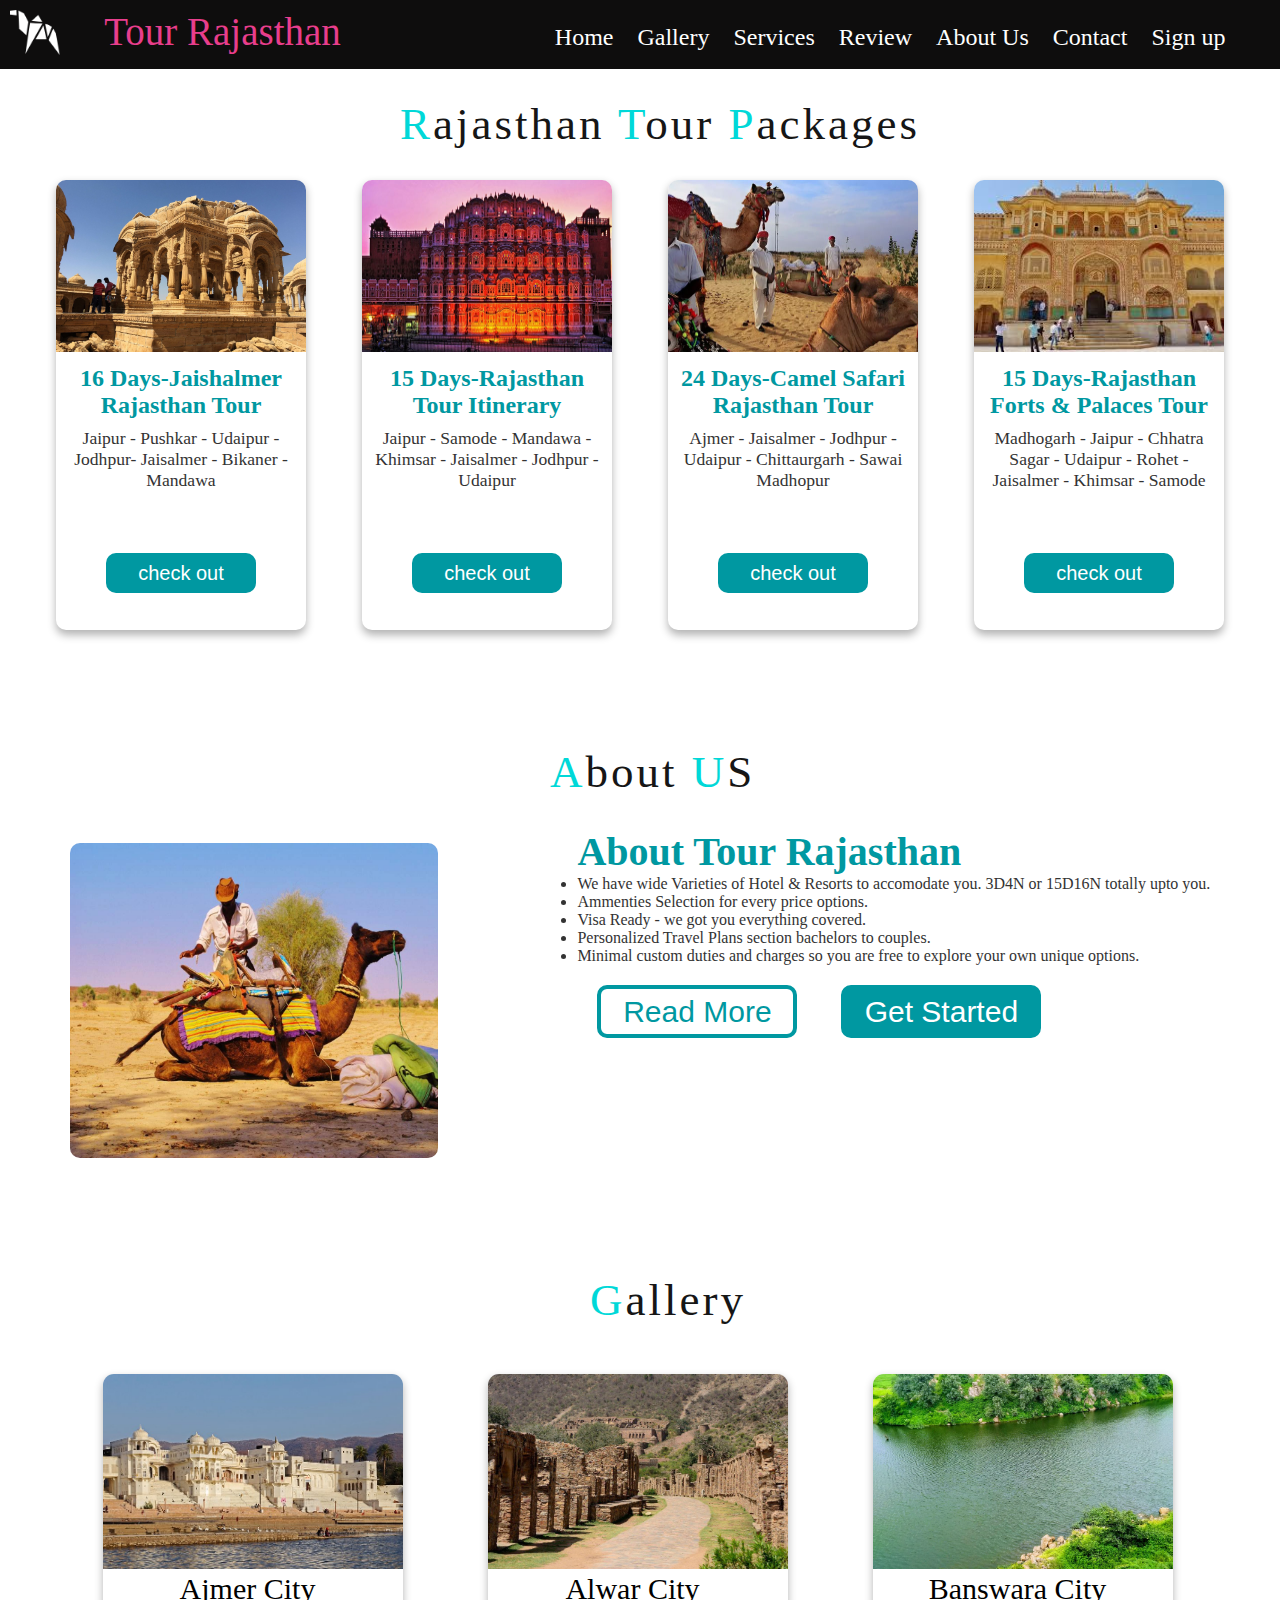
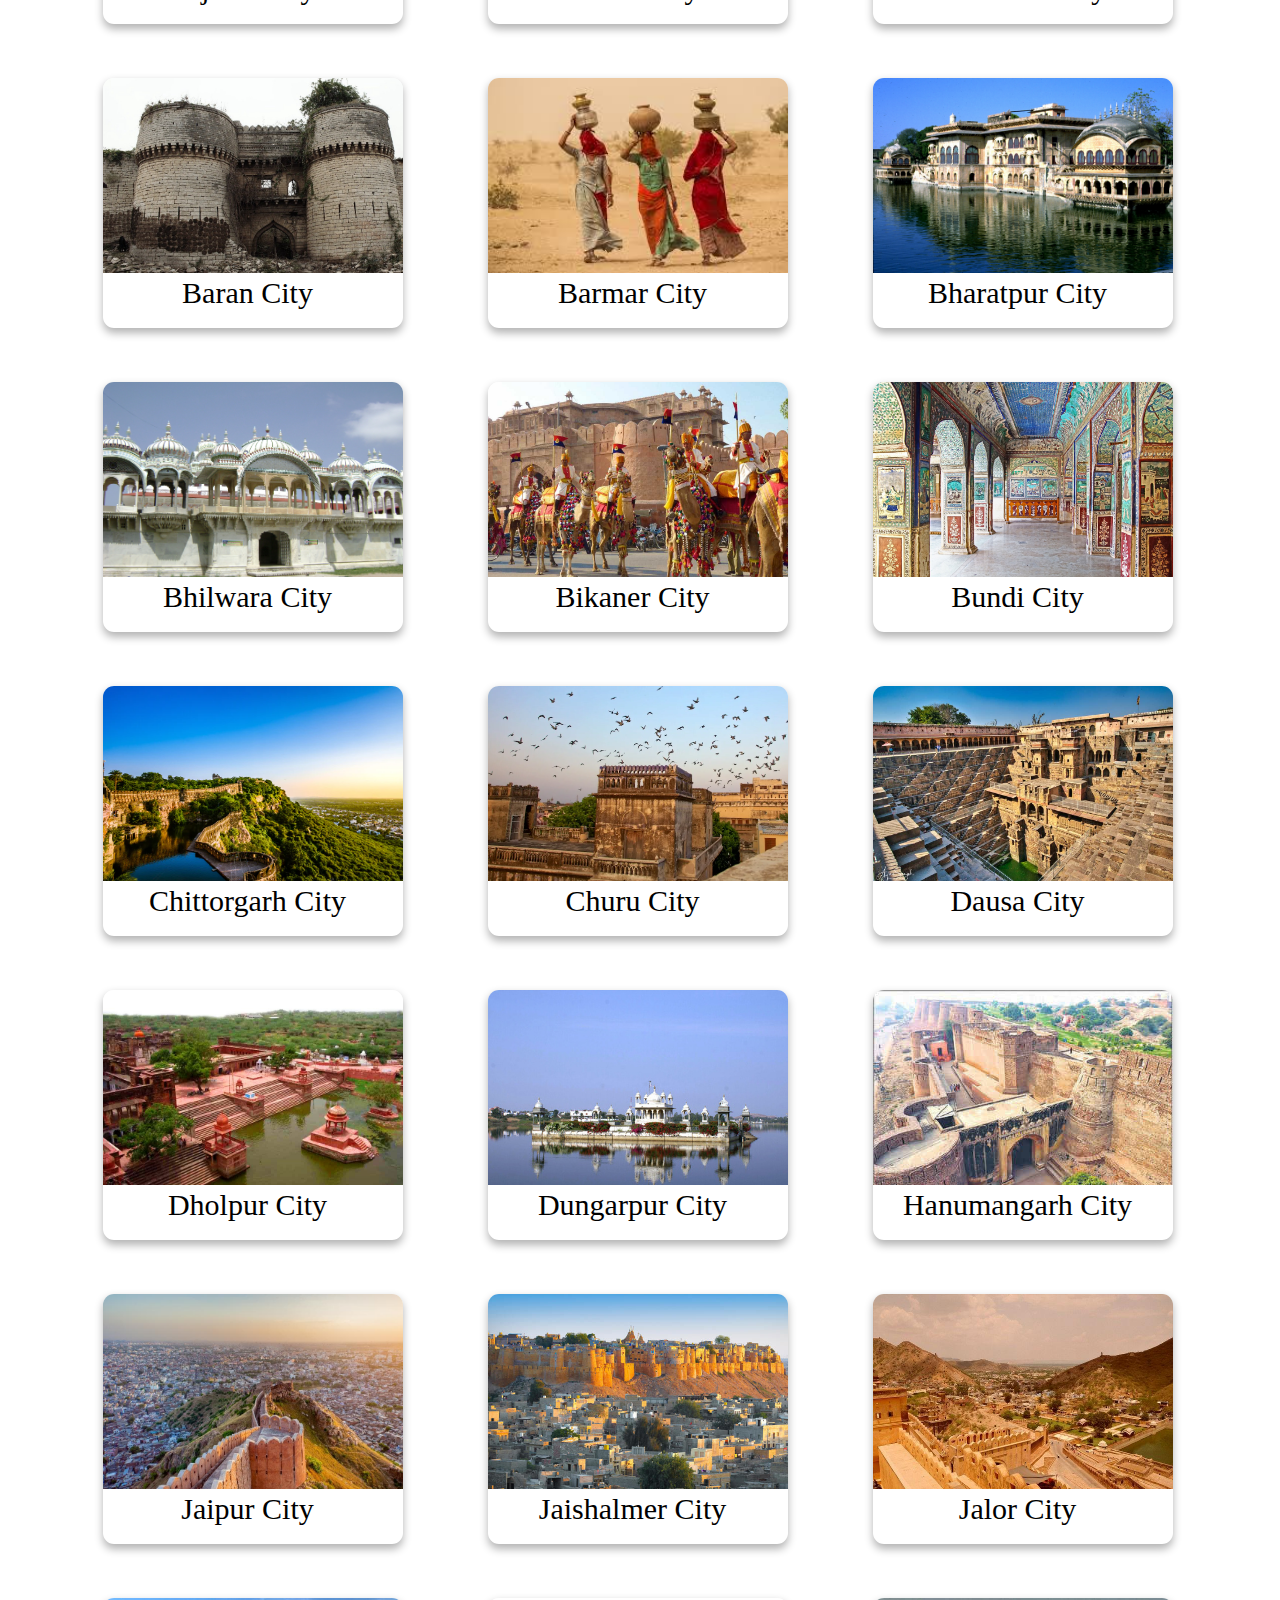
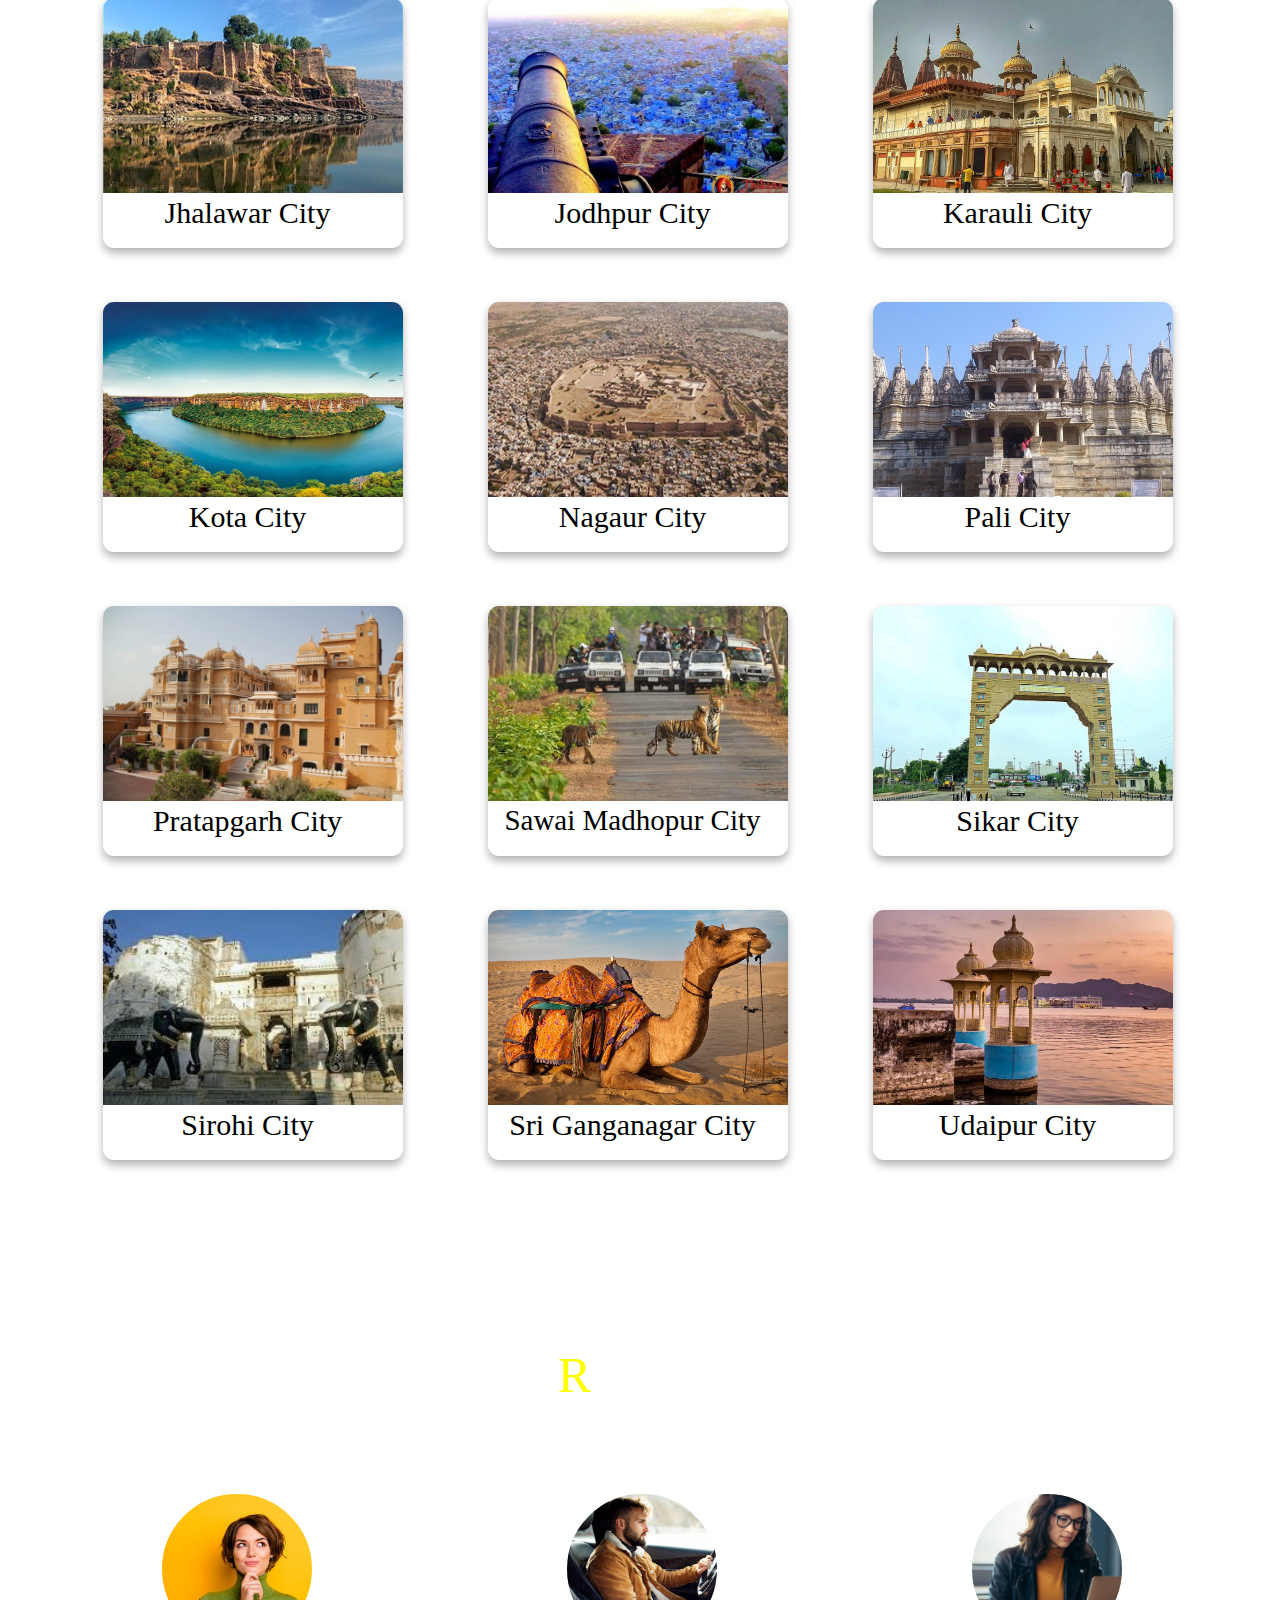
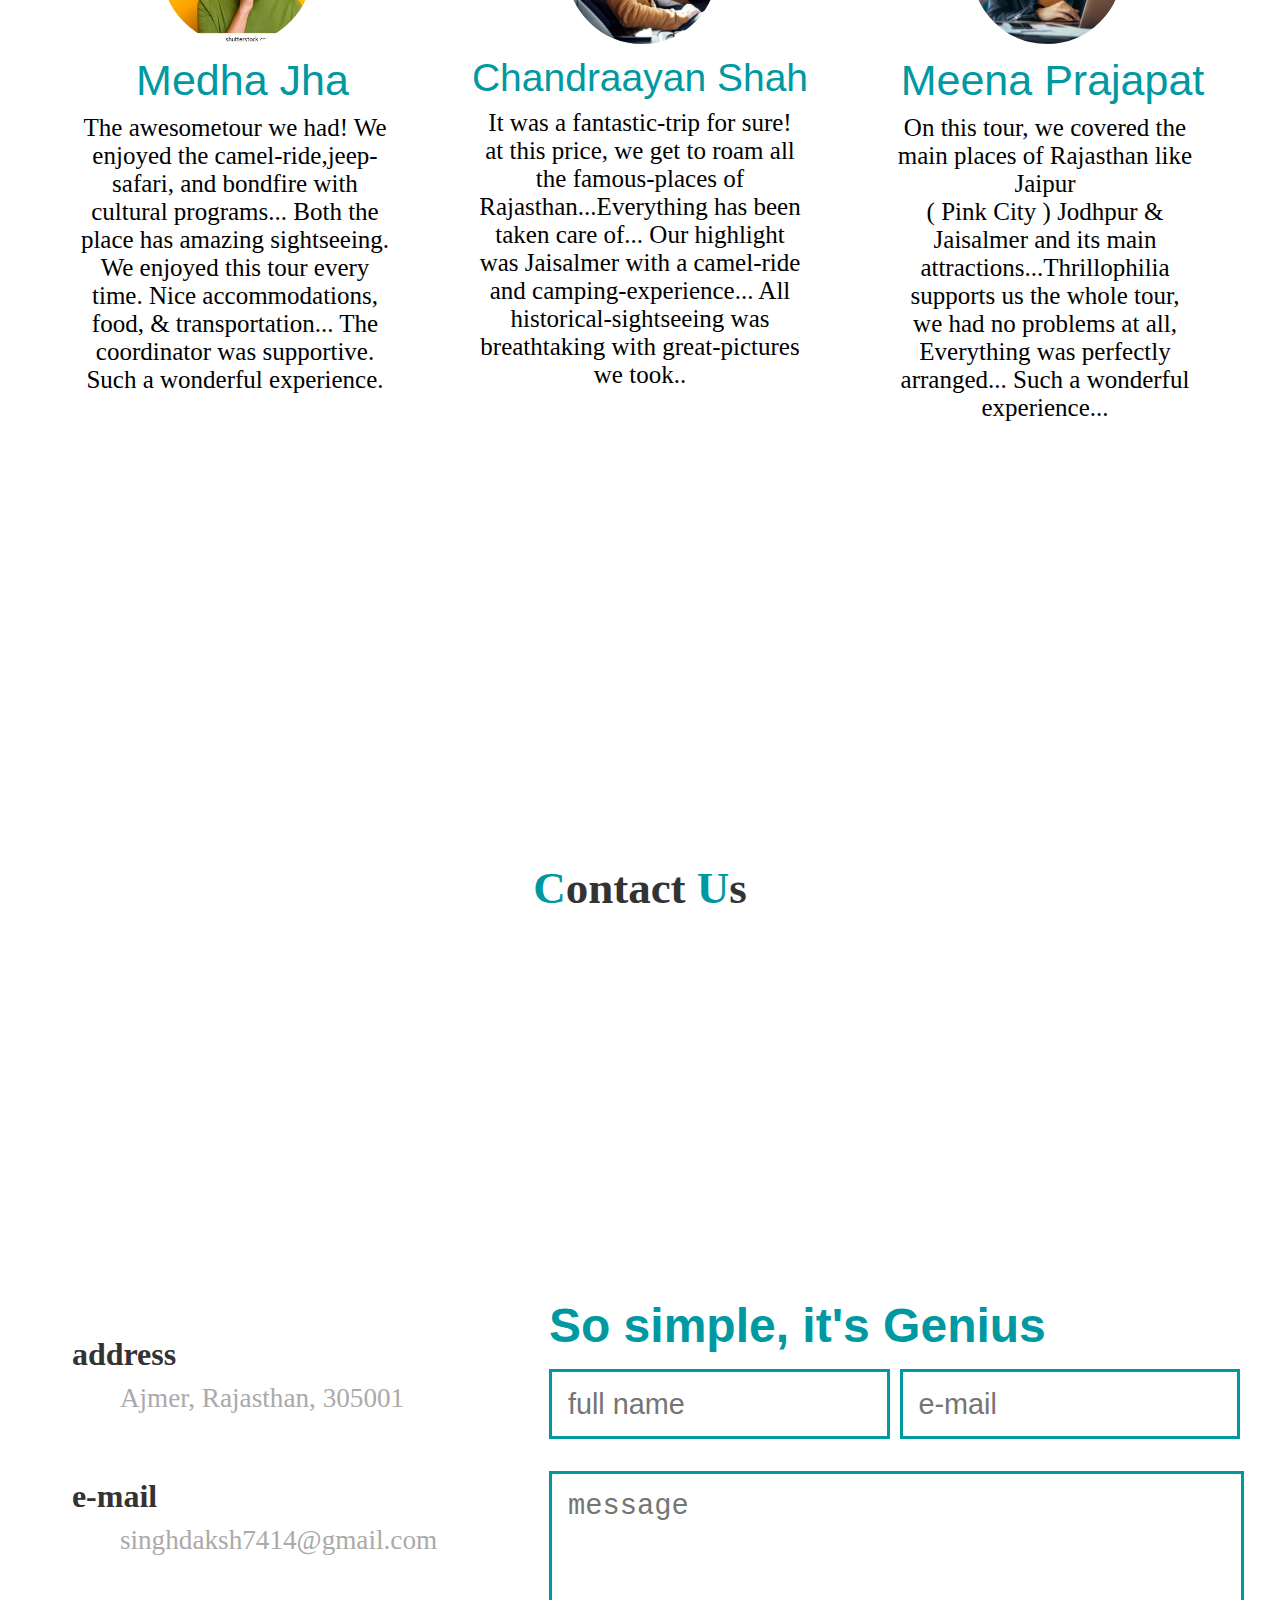
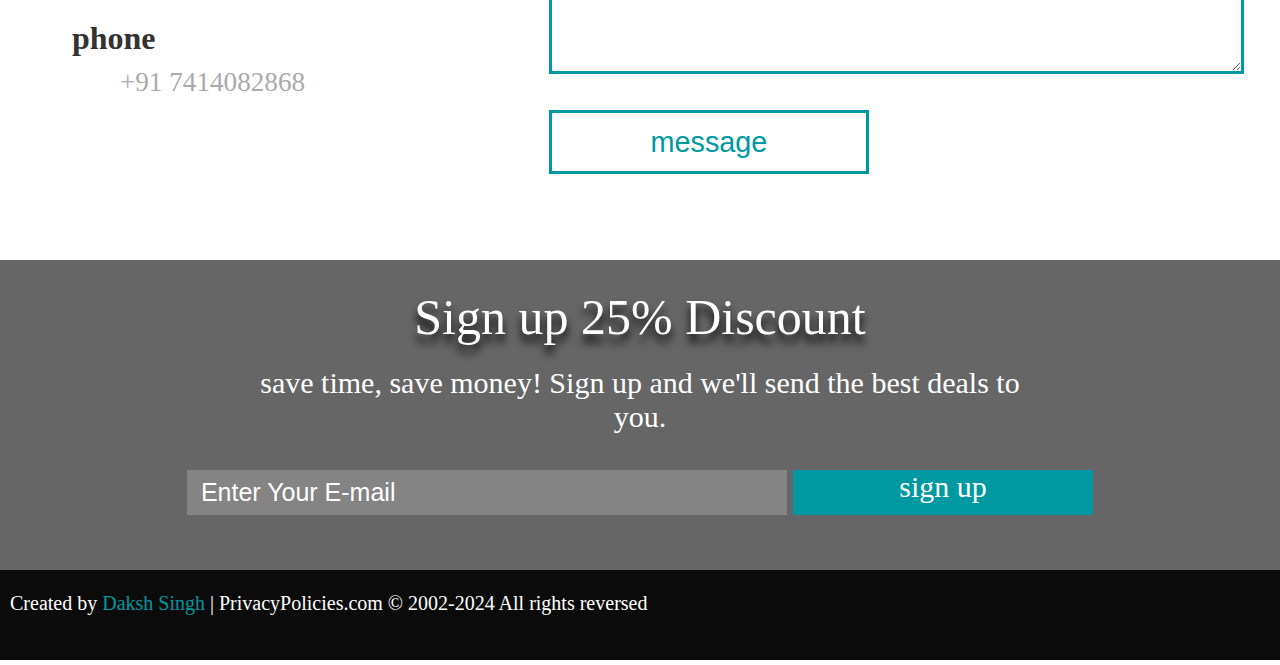
<file: Tour Website project/home.html>
<!DOCTYPE html>
<html lang="en">
<head>
    <meta charset="UTF-8">
    <meta name="viewport" content="width=device-width, initial-scale=1.0">
    <link rel="stylesheet" href="style.css">
    <link rel="stylesheet" href="https://cdnjs.cloudflare.com/ajax/libs/font-awesome/6.4.2/css/all.min.css" integrity="sha512-z3gLpd7yknf1YoNbCzqRKc4qyor8gaKU1qmn+CShxbuBusANI9QpRohGBreCFkKxLhei6S9CQXFEbbKuqLg0DA==" crossorigin="anonymous" referrerpolicy="no-referrer" />
    
    <title>Home-Tour Rajasthan</title>
</head>
<body>
    <!-- nav bar code -->
    <header style="position: fixed; width: 100%;">
        <div id="nav_bar">
            <img class="logo" src="logo.png" alt="image">
            <ul class="web_heading">
                <li>Tour Rajasthan</li>
            </ul>
            <nav class="nav_bar">
                <ul>
                    <li><a href="#">Home</a></li>
                    <li><a href="#gallery">Gallery</a></li>
                    <li><a href="#service">Services</a></li>
                    <li><a href="#review">Review</a></li>
                    <li><a href="#about">About Us</a></li>
                    <li><a href="#contact">Contact</a></li>
                    <li><a href="#sign_up">Sign up</a></li>
                </ul>
            </nav>
        </div>
    </header>
    <br>
    <!-- service section code -->
    <main>
        <section class="service" id="service">
            <div class="topic"><sapn class="first_let">R</sapn>ajasthan <span class="first_let">T</span>our <span  class="first_let">P</span>ackages</div>
            <div class="card_container">
                <div class="card">
                    <img src="images/services_p1.jpg">
                    <div class="card_data">
                        <h3 class="card_head">16 Days-Jaishalmer Rajasthan Tour</h3>
                        <p>Jaipur - Pushkar - Udaipur - Jodhpur- Jaisalmer - Bikaner -Mandawa</p><br>
                        <i class="fa-solid fa-star" style="color: #ffd43b;"></i>
                        <i class="fa-solid fa-star" style="color: #ffd43b;"></i>
                        <i class="fa-solid fa-star" style="color: #ffd43b;"></i>
                        <i class="fa-solid fa-star" style="color: #ffd43b;"></i>
                        <i class="fa-solid fa-star-half-stroke" style="color: #ffd43b;"></i><br><br>
                        <button class="card_btn">check out</button>
                    </div>
                </div>
                <div class="card">
                    <img src="images/services_p2.jpg">
                    <div class="card_data">
                        <h3 class="card_head">15 Days-Rajasthan Tour Itinerary</h3>
                        <p>Jaipur - Samode - Mandawa - Khimsar - Jaisalmer - Jodhpur - Udaipur</p><br>
                        <i class="fa-solid fa-star" style="color: #ffd43b;"></i>
                        <i class="fa-solid fa-star" style="color: #ffd43b;"></i>
                        <i class="fa-solid fa-star" style="color: #ffd43b;"></i>
                        <i class="fa-solid fa-star" style="color: #ffd43b;"></i>
                        <i class="fa-solid fa-star-half-stroke" style="color: #ffd43b;"></i><br><br>
                        <button class="card_btn">check out</button>
                    </div>
                </div>
                <div class="card">
                    <img src="images/services_p3.jpg">
                    <div class="card_data">
                        <h3 class="card_head">24 Days-Camel Safari Rajasthan Tour</h3>
                        <p>Ajmer - Jaisalmer - Jodhpur - Udaipur - Chittaurgarh - Sawai Madhopur</p><br>
                        <i class="fa-solid fa-star" style="color: #ffd43b;"></i>
                        <i class="fa-solid fa-star" style="color: #ffd43b;"></i>
                        <i class="fa-solid fa-star" style="color: #ffd43b;"></i>
                        <i class="fa-solid fa-star" style="color: #ffd43b;"></i>
                        <i class="fa-solid fa-star-half-stroke" style="color: #ffd43b;"></i><br><br>
                        <button class="card_btn">check out</button>
                    </div>
                </div>
                <div class="card">
                    <img src="images/services_p4.jpg">
                    <div class="card_data">
                        <h3 class="card_head">15 Days-Rajasthan Forts & Palaces Tour</h3>
                        <p>Madhogarh - Jaipur - Chhatra Sagar - Udaipur - Rohet - Jaisalmer - Khimsar - Samode</p><br>
                        <i class="fa-solid fa-star" style="color: #ffd43b;"></i>
                        <i class="fa-solid fa-star" style="color: #ffd43b;"></i>
                        <i class="fa-solid fa-star" style="color: #ffd43b;"></i>
                        <i class="fa-solid fa-star" style="color: #ffd43b;"></i>
                        <i class="fa-solid fa-star-half-stroke" style="color: #ffd43b;"></i><br><br>
                        <button class="card_btn">check out</button>
                    </div>
                </div>
            </div>
        </section>
        <br>
        <br>
        <section class="about" id="about">
            <div class="topic" id="about_let"><span class="first_let">A</span>bout <span class="first_let">U</span>S</div>
            <div id="about_div">
                <div id="about_img"></div>
                <div class="about_data">
                    <h3 class="about_head">About Tour Rajasthan</h3>
                    <ul>
                        <li>We have wide Varieties of Hotel & Resorts to accomodate you. 3D4N or 15D16N totally upto you.</li>
                        <li>Ammenties Selection for every price options.</li>
                        <li>Visa Ready - we got you everything covered.</li>
                        <li>Personalized Travel Plans section bachelors to couples.</li>
                        <li>Minimal custom duties and charges so you are free to explore your own unique options.</li>
                    </ul>
                    <button class="abt_but" id="abt_1">Read More</button>
                    <button class="abt_but" id="abt_2">Get Started</button>
                </div>
            </div>
        </section>
        <br>
        <br>
        <!-- gallery section code -->
        <section class="gallery" id="gallery">
            <div class="topic" id="gallery_let"><span class="first_let">G</span>allery</div>
            <br>
            <div class="gallery_div">
                <div class="city_div">
                    <div class="gallery_img" id="city_img_1"></div>
                    <div class="city_name">
                        <p id="city_name">Ajmer City</p>
                    </div>
                </div>
                <div class="city_div">
                    <div class="gallery_img" id="city_img_2"></div>
                    <div class="city_name">
                        <p id="city_name">Alwar City</p>
                    </div>
                </div>
                <div class="city_div">
                    <div class="gallery_img" id="city_img_3"></div>
                    <div class="city_name">
                        <p id="city_name">Banswara City</p>
                    </div>
                </div>
            </div>
            <br>
            <br>
            <br>
            <div class="gallery_div">
                <div class="city_div">
                    <div class="gallery_img" id="city_img_4"></div>
                    <div class="city_name">
                        <p id="city_name">Baran City</p>
                    </div>
                </div>
                <div class="city_div">
                    <div class="gallery_img" id="city_img_5"></div>
                    <div class="city_name">
                        <p id="city_name">Barmar City</p>
                    </div>
                </div>
                <div class="city_div">
                    <div class="gallery_img" id="city_img_6"></div>
                    <div class="city_name">
                        <p id="city_name">Bharatpur City</p>
                    </div>
                </div>
            </div>
            <br>
            <br>
            <br>
            <div class="gallery_div">
                <div class="city_div">
                    <div class="gallery_img" id="city_img_7"></div>
                    <div class="city_name">
                        <p id="city_name">Bhilwara City</p>
                    </div>
                </div>
                <div class="city_div">
                    <div class="gallery_img" id="city_img_8"></div>
                    <div class="city_name">
                        <p id="city_name">Bikaner City</p>
                    </div>
                </div>
                <div class="city_div">
                    <div class="gallery_img" id="city_img_9"></div>
                    <div class="city_name">
                        <p id="city_name">Bundi City</p>
                    </div>
                </div>
            </div>
            <br>
            <br>
            <br>
            <div class="gallery_div">
                <div class="city_div">
                    <div class="gallery_img" id="city_img_10"></div>
                    <div class="city_name">
                        <p id="city_name">Chittorgarh City</p>
                    </div>
                </div>
                <div class="city_div">
                    <div class="gallery_img" id="city_img_11"></div>
                    <div class="city_name">
                        <p id="city_name">Churu City</p>
                    </div>
                </div>
                <div class="city_div">
                    <div class="gallery_img" id="city_img_12"></div>
                    <div class="city_name">
                        <p id="city_name">Dausa City</p>
                    </div>
                </div>
            </div>
            <br>
            <br>
            <br>
            <div class="gallery_div">
                <div class="city_div">
                    <div class="gallery_img" id="city_img_13"></div>
                    <div class="city_name">
                        <p id="city_name">Dholpur City</p>
                    </div>
                </div>
                <div class="city_div">
                    <div class="gallery_img" id="city_img_14"></div>
                    <div class="city_name">
                        <p id="city_name">Dungarpur City</p>
                    </div>
                </div>
                <div class="city_div">
                    <div class="gallery_img" id="city_img_15"></div>
                    <div class="city_name">
                        <p id="city_name">Hanumangarh City</p>
                    </div>
                </div>
            </div>
            <br>
            <br>
            <br>
            <div class="gallery_div">
                <div class="city_div">
                    <div class="gallery_img" id="city_img_16"></div>
                    <div class="city_name">
                        <p id="city_name">Jaipur City</p>
                    </div>
                </div>
                <div class="city_div">
                    <div class="gallery_img" id="city_img_17"></div>
                    <div class="city_name">
                        <p id="city_name">Jaishalmer City</p>
                    </div>
                </div>
                <div class="city_div">
                    <div class="gallery_img" id="city_img_18"></div>
                    <div class="city_name">
                        <p id="city_name">Jalor City</p>
                    </div>
                </div>
            </div>
            <br>
            <br>
            <br>
            <div class="gallery_div">
                <div class="city_div">
                    <div class="gallery_img" id="city_img_19"></div>
                    <div class="city_name">
                        <p id="city_name">Jhalawar City</p>
                    </div>
                </div>
                <div class="city_div">
                    <div class="gallery_img" id="city_img_20"></div>
                    <div class="city_name">
                        <p id="city_name">Jodhpur City</p>
                    </div>
                </div>
                <div class="city_div">
                    <div class="gallery_img" id="city_img_21"></div>
                    <div class="city_name">
                        <p id="city_name">Karauli City</p>
                    </div>
                </div>
            </div>
            <br>
            <br>
            <br>
            <div class="gallery_div">
                <div class="city_div">
                    <div class="gallery_img" id="city_img_22"></div>
                    <div class="city_name">
                        <p id="city_name">Kota City</p>
                    </div>
                </div>
                <div class="city_div">
                    <div class="gallery_img" id="city_img_23"></div>
                    <div class="city_name">
                        <p id="city_name">Nagaur City</p>
                    </div>
                </div>
                <div class="city_div">
                    <div class="gallery_img" id="city_img_24"></div>
                    <div class="city_name">
                        <p id="city_name">Pali City</p>
                    </div>
                </div>
            </div>
            <br>
            <br>
            <br>
            <div class="gallery_div">
                <div class="city_div">
                    <div class="gallery_img" id="city_img_25"></div>
                    <div class="city_name">
                        <p id="city_name">Pratapgarh City</p>
                    </div>
                </div>
                <div class="city_div">
                    <div class="gallery_img" id="city_img_26"></div>
                    <div class="city_name">
                        <p id="city_name" style="font-size: 29px;">Sawai Madhopur City</p>
                    </div>
                </div>
                <div class="city_div">
                    <div class="gallery_img" id="city_img_27"></div>
                    <div class="city_name">
                        <p id="city_name">Sikar City</p>
                    </div>
                </div>
            </div>
            <br>
            <br>
            <br>
            <div class="gallery_div">
                <div class="city_div">
                    <div class="gallery_img" id="city_img_28"></div>
                    <div class="city_name">
                        <p id="city_name">Sirohi City</p>
                    </div>
                </div>
                <div class="city_div">
                    <div class="gallery_img" id="city_img_29"></div>
                    <div class="city_name">
                        <p id="city_name">Sri Ganganagar City</p>
                    </div>
                </div>
                <div class="city_div">
                    <div class="gallery_img" id="city_img_30"></div>
                    <div class="city_name">
                        <p id="city_name">Udaipur City</p>
                    </div>
                </div>
            </div>
        </section>
        <br>
        <br>
        <br>
        <!-- review section code  -->
        <section class="review" id="review">
            <div class="review_section">
                <br><br><br><br>
                <div id="review_let"><span id="rev_first_let">R</span>eview</div>
                <div class="review_div">
                    <div class="review_cont">
                        <div class="review_cir" id="review_img_1"></div>
                        <div class="review_detail"><br><br><br><br>
                            <p class="review_name">Medha Jha</p>
                            <p class="per_review">The awesometour we had! We enjoyed the camel-ride,jeep-safari, and bondfire with cultural programs... Both the place has amazing sightseeing. We enjoyed this tour every time. Nice accommodations, food, & transportation... The coordinator was supportive. Such a wonderful experience.</p><br><br>
                            <i class="fa-solid fa-star" style="color: #ffd43b;  margin-left: 80px;"></i>
                            <i class="fa-solid fa-star" style="color: #ffd43b;"></i>
                            <i class="fa-solid fa-star" style="color: #ffd43b;"></i>
                            <i class="fa-solid fa-star" style="color: #ffd43b;"></i>
                            <i class="fa-solid fa-star-half-stroke" style="color: #ffd43b;"></i><br><br><br><br>
                        </div>
                    </div>
                    <div class="review_cont">
                        <div class="review_cir" id="review_img_2"></div>
                        <div class="review_detail"><br><br><br><br>
                            <p class="review_name" style="font-size: 39px; margin-left: 0%;">Chandraayan Shah</p>
                            <p class="per_review">It was a fantastic-trip for sure! at this price, we get to roam all the famous-places of Rajasthan...Everything has been taken care of... Our highlight was Jaisalmer with a camel-ride and camping-experience... All historical-sightseeing was breathtaking with great-pictures we took..</p><br><br>
                            <i class="fa-solid fa-star" style="color: #ffd43b;  margin-left: 80px;"></i>
                            <i class="fa-solid fa-star" style="color: #ffd43b;"></i>
                            <i class="fa-solid fa-star" style="color: #ffd43b;"></i>
                            <i class="fa-solid fa-star-half-stroke" style="color: #ffd43b;"></i>
                            <i class="fa-regular fa-star" style="color: #ffd43b;"></i><br><br><br><br>
                        </div>
                    </div>
                    <div class="review_cont">
                        <div class="review_cir" id="review_img_3"></div>
                        <div class="review_detail" style="height: 79.5%;"><br><br><br><br>
                            <p class="review_name">Meena Prajapat</p>
                            <p class="per_review">On this tour, we covered the main places of Rajasthan like Jaipur<br> ( Pink City ) Jodhpur & Jaisalmer and its main attractions...Thrillophilia supports us the whole tour,<br> we had no problems at all, Everything was perfectly arranged... Such a wonderful experience...</p><br><br>
                            <i class="fa-solid fa-star" style="color: #ffd43b;  margin-left: 80px;"></i>
                            <i class="fa-solid fa-star" style="color: #ffd43b;"></i>
                            <i class="fa-solid fa-star" style="color: #ffd43b;"></i>
                            <i class="fa-solid fa-star-half-stroke" style="color: #ffd43b;"></i>
                            <i class="fa-regular fa-star" style="color: #ffd43b;"></i><br><br><br><br>
                        </div>
                    </div>
                </div>
            </div>
        </section>
        <!-- contact section code -->
        <section id="contact" class="contact">
        
            <h1 class="heading"><span>C</span>ontact <span>U</span>s</h1>
        
            <iframe
                src="https://www.google.com/maps/embed?pb=!1m18!1m12!1m3!1d57163.31155950221!2d74.60923673884135!3d26.43293119323096!2m3!1f0!2f0!3f0!3m2!1i1024!2i768!4f13.1!3m3!1m2!1s0x396be71e8bbefc05%3A0x1167325f5f19a987!2sAshok%20Travels%20Ajmer!5e0!3m2!1sen!2sin!4v1621509955102!5m2!1sen!2sin" width="100%" height="300" frameborder="0" style="border:0; outline:none;" allowfullscreen="" aria-hidden="false"
                tabindex="0"></iframe>
        
            <div class="row">
        
                <div class="contact-info">
        
                    <div class="box">
                        <h3> <i class="fas fa-home"></i> address </h3>
                        <p>Ajmer, Rajasthan, 305001</p>
                    </div>
        
                    <div class="box">
                        <h3> <i class="fas fa-envelope"></i> e-mail </h3>
                        <p>singhdaksh7414@gmail.com</p>
                    </div>
        
                    <div class="box">
                        <h3> <i class="fas fa-phone"></i> phone </h3>
                        <p>+91 7414082868</p>
                    </div>
        
                </div>
        
                <div class="contact-form-container">
        
                    <form>
        
                        <h3>So simple, it's Genius</h3>
        
                        <div class="inputBox">
                            <input type="text" placeholder="full name" >
                            <input type="email" placeholder="e-mail" >
                        </div>
        
                        <textarea name="" id="" cols="30" rows="5" placeholder="message"></textarea>
        
                        <input type="submit" value="message">
        
                    </form>
        
                </div>
        
            </div>
        
        </section>
        <!-- sign up section code -->
        <section class="sign_up_section">
            <div class="sign_up_div"><br>
                <p class="sign_up_line" id="sign_up">Sign up 25% Discount</p>
                <p id="sign_up_data">save time, save money! Sign up and we'll send the best deals to <br>you.</p><br><br>
                <div style="display: flex; justify-content: center;"><input type="email" placeholder="  Enter Your E-mail"><span>sign up</span></div>
            </div>
        </section>
    </main>
    <!-- footer section code -->
    <footer>
        <div class="footer_div">
            <div class="foot_text">Created by <span>Daksh Singh</span> | PrivacyPolicies.com © 2002-2024 All rights reversed</div>
            <div class="fafa_div">
                <i class="fa-brands fa-facebook-f"></i>
                <i class="fa-brands fa-twitter"></i>
                <i class="fa-brands fa-instagram"></i>
                <i class="fa-brands fa-github" style="margin-right: 25px;"></i>
            </div>
        </div>
</file>
<file: style.css>
*{
  margin: 0px;
  padding: 0px;
}
/* color root of portfolio */
:root{
  --white:#ecf2ff;
  --primary_nav: #1b213b;
  --primary_icon: #7663de;
  --primary_nav_active: #3b2b9e;
  --primary_body: #1b1a2a;
  --primary_btn: linear-gradient(to right , #6e2fe1,#8928cb);
  --primary_sub-head: #d1a929;
  --service_card_back: #32313fa4;
  --service_card: #a1a1a1;
  --contact-foot: #333240;
}
/* body code */
body::-webkit-scrollbar{
  background:var(--service_card);
  width: 10px;
  border-radius: 20px;
}

body::-webkit-scrollbar-thumb{
  background:var(--primary_icon);
  border-radius: 20px;
  width: 0.1rem;
}
/* Navbar Section code */
nav{
  background-color: var(--primary_nav);
}
.navbar-brand{
  /* margin-left: 10px; */
  font-size: 1.9rem;
  font-weight: 600;
  color: #fff;
}
.navbar-toggler:focus{
  box-shadow: none;
}
.navbar-nav{
  align-items: center !important;
}
.navbar-nav .nav-item a{
  margin-right: 50px;
  font-size: 1.2rem;
  font-family:'Gill Sans', 'Gill Sans MT', Calibri, 'Trebuchet MS', sans-serif;
  color: #fff;
  position: relative;
}

.navbar-nav .nav-item .nav-link::after{
  content: "";
  position: absolute;
  left: 0;
  bottom: 0;
  height: 3px;
  width: 0%;
  background:var(--white);
  transition: all ease-in-out 1s;
}

.navbar-nav .nav-item .nav-link:hover::after{
  width: 100%;

}

/* dark mode toggle btn css */
.toggle-btn{
  display: flex;
  align-items: center;
}
#checkbox{
  visibility: hidden;
}
#checkbox:checked + .toggle-label .toggle-ball{
  background-color: #f3f3f1;
  transform: translateX(2rem);
  cursor: pointer;
}
.toggle-label{
  width: 3rem;
  height: 1.2rem;
  background: #fff;
  display: inline-block;
  position: relative;
  border-radius: 10rem;
  cursor: pointer;
}
.toggle-ball{
  width: 1.8rem;
  height: 1.8rem;
  border-radius: 50%;
  background: #3b2b9e;
  display: inline-block;
  position: absolute;
  top: -0.29rem;
  left: -.4rem;
  transition: all .2s linear;
  cursor: pointer;
}

/* Home Section Code */
.home{
  padding-top: 8rem;
}
.home .detail_div h3{
    font-size: 1.9rem;
    font-family: Arial, Helvetica, sans-serif;
}
.home #name{
    color: chocolate;
    font-weight: 500;
}
.home h1{
    font-weight: 500;
}
.home .detail_div {
    vertical-align: middle;
    align-self: center;
}
.about .detail_div{
    vertical-align: middle;
    align-self: center;
}
.home .detail_div #icons{
    font-size: 1.9rem;
}
/* About Section Code */
  /* circle progress bar */
  .circle-wrap {
    width: 150px;
    height: 150px;
    background: var(--service_card);
    border-radius: 50%;
  }
  
  .circle-wrap .circle .mask,
  .circle-wrap .circle .fill {
    width: 150px;
    height: 150px;
    position: absolute;
    border-radius: 50%;
  }
  
  .circle-wrap .circle .mask {
    clip: rect(0px, 160px, 170px, 75px);
  }
  
  .circle-wrap .inside-circle {
    width: 122px;
    height: 122px;
    border-radius: 50%;
    line-height: 120px;
    text-align: center;
    margin-top: 14px;
    margin-left: 14px;
    color: #1e51dc;
    position: absolute;
    z-index: 100;
    font-weight: 700;
    font-size: 2em;
  }
  .mask .fill {
    clip: rect(0px, 75px, 150px, 0px);
    background: linear-gradient(to right, #6e2fe1,#8928cb,#6e2fe1,#8928cb);
  }
  
  .mask.full,
  .circle .fill {
    animation: fill ease-in-out 3s;
    transform: rotate(135deg);
  }
  
  @keyframes fill{
    0% {
      transform: rotate(0deg);
    }
    100% {
      transform: rotate(135deg);
    }
  }

  /* normal progress bar code */
  .progress{
    background: var(--service_card);
  }
  .progress .progress-bar {
    background: linear-gradient(to right , #6e2fe1,#8928cb);;
    animation-name: animateBar;
    animation-iteration-count: 1;
    animation-timing-function: ease-in-out;
    animation-duration: 2s;
}
@keyframes animateBar {
    0% {transform: translateX(-100%);}
    100% {transform: translateX(0);}
}


/* Service Setion Code */
/* .service .cards .card{
  height:  !important;
} */
  .service .cards i{
    margin-top: 20px !important;
    font-size: 3rem;
  }
  .service .cards .card .card-body .card-text{
    text-wrap:none;
  }
  /* Project Section Code */
  .project .project_div{
    vertical-align: middle;
    align-self: center;
  }

  /* testimonials section code*/
  .testimonials .carousel-inner .img-fluid{
    border-radius: 25% 25% 0% 25%;
  }
  /* Contact Section code */
  .contact .form_div form input , .contact .form_div form textarea{
    background: #EEEFED;
    height: 60px;
    border-radius: 5px;
    font-size: 1.2em;
    color: #9999A4;
  }
  /* Footer Section Code  */
  /* footer{
    background-color: var(--bs-secondary-bg);
    color: #000;
  } */
  /* footer .row{
    margin-left: 50px !important;
    margin-right: 50px !important;
  } */
  #footer{
    background-color: #17171f !important;
    padding-top: 40px; 
}
  footer .row-1{
    padding-bottom: 8px;
  }
  footer .row-1 .det-1 p{
    text-wrap:balance;
  }
  footer .row-1 .det-1 h4, footer .row-1 .det-2 h4{
    margin-bottom: 15px;
  }
  footer .row-1 .det-2 div a{
    text-decoration: none !important;
  }
  
  footer .row-1 .det-2 div a i{
    font-size: 1.6rem;
    margin-right: 15px;
  }
</file>
<file: Tour Website project/style.css>
*{
    margin: 0px;
    padding: 0px;
}
html{
    scroll-behavior: smooth;
}
.about,.sign_up_section,.contact,.review,.gallery,.service{
    padding-top: 60px;
}
/* Nav bar code */
#nav_bar{
    height: 69px;
    background: rgb(14, 13, 13);    

}
.nav_bar , .web_heading{
    display: flex;
    justify-content: space-between ;
    /* margin-top: 10px; */
}

.logo{
    position: relative;
    top: 10px;
    left: 10px;
    height: 45px;
}
.web_heading{
    list-style: none;
    margin-left: 50px;
    display: inline-block;
    font-size: 39px;
    color: #e83e8c;
    font-family: 'Reggae One', cursive;
    cursor: pointer;
}
/* .nav_bar li:hover{
    color: rgb(0, 216, 216);
    border-bottom: 2px solid aqua;
} */
 .nav_bar {
    display: inline-block;
    margin-left: 190px;
} 
nav ul li{
    display: inline-block;
    font-size: 24px;
    margin-left: 20px;
    font-family: 'Reggae One', cursive;
}
nav ul li a{
    text-decoration: none;
    color: white;
}
nav ul li a:hover{
    color: rgb(0, 216, 216);
    border-bottom: 2px solid aqua;
} 
/* #nav_bar{
    position: fixed;
    top:0px;
    width: 100%;
} */
/* servivce section Code */
.topic{
    color: rgb(22, 22, 22);
    font-size: 45px;
    margin-top: 20px;
    /* margin-top: 100px; */
    margin-left: 400px;
    margin-bottom: 30px;
    /* font-family: 'Patrick Hand', cursive; */
    letter-spacing: 3px;
}
.first_let{
    
    color: rgb(0, 216, 216);
}
.card{
    height:450px;
    width: 250px;
    /* background: #e83e8c; */
    border-radius: 10px;
    display: inline-block;
    box-shadow: 0 .3rem .5rem rgba(0,0,0,0.3);
}
.card_container{
    display: flex;
    justify-content: space-evenly;
}
.card img{
    height: 10.75em;
    border-top-right-radius: 10px;
    border-top-left-radius: 10px;
    width: 250px;
}
.card .card_data{
    text-align: center;
}
.card_data .card_head{
    font-size: 1.5rem;
    padding-top: 4px ;
    margin: 5px;
    margin-bottom: 9px;
    color: #0098a1;
}
.card_data p{
    color: #333;
    font-size: 1.1rem;
    text-align: center;
    margin:8px;
}
p{
    margin-top: 10px;
}
.card_btn{
    height: 40px;
    width: 150px;
    background-color: #0098a1;
    border: none;
    border-radius: 10px;
    font-size: 20px;
    color: #fff;
}
.card_btn:hover{
    background-color: #fff;
    color: #0098a1;
    border: #0098a1 2px solid;
    cursor: pointer;
}
/* about section code */
#about_let{
    margin-left: 550px;
}
.about_head{
    font-size: 40px;
    color:#0098a1;
     font-family: 'Merienda', cursive;
}
#about_img{
    background-image: url(images/about_us_img.png);
    background-size: cover;
    background-repeat: no-repeat;
    height:35vh;
    width: 28vw;
    padding-right: 10px;
    display: inline-block;
    margin-top: 15px;
    border-radius: 10px;
}
.about_data ul li{
  font-size: 16px;
  color:#333;
  font-family: 'Merienda', cursive;
}
#about_div{
    display: flex;
    justify-content: space-around;
}
.about_data .abt_but{
    height: 53px;
    width:200px;
    margin: 20px;
    border: 4px #0098a1 solid;
    border-radius: 10px;
    font-size: 30px;
    font-family: 'Trebuchet MS', 'Lucida Sans Unicode', 'Lucida Grande', 'Lucida Sans', Arial, sans-serif;
}
#abt_1{
    background: white;
    color: #0098a1;
}
#abt_2{
    background-color: #0098a1;
    color: white;
}
#abt_2:hover{
    background-color: white;
    color: #0098a1;
    transition: 0.7s;
}
/* gallery section code */
#gallery_let{
    margin-left: 590px;
}
.gallery_div{
    display: flex;
    justify-content: center;
}
.city_div{
    height: 250px;
    width: 300px;
    background-color: white;
    border-radius: 11px;
    margin-right: 45px;
    margin-left: 40px;
    box-shadow: 0 .3rem .5rem rgba(0,0,0,0.3);
}
.gallery_img{
    height: 78%;
    width: 300px;
    background-color: aqua;
    border-top-right-radius: 11px;
    border-top-left-radius: 11px;
}
.city_name{
    height: 22%;
    width: 290px;
}
#city_name{
    text-align: center;
    font-size: 30px;
    margin-top: 3px;
    font-family: 'Merienda', cursive;
    color: black;
    /* font-weight: 549px; */
    cursor: pointer;
}
#city_name:hover{
    color:#009da5;
}
#city_img_1{
    background-image: url(img1/ajmer2.jpg);
    background-size: cover;
}
#city_img_2{
    background-image: url(img1/alwar.jpg);
    background-size: cover;
}
#city_img_3{
    background-image: url(img1/banswara.jpg);
    background-size: cover;
}
#city_img_4{
    background-image: url(img1/baran.jpg);
    background-size: cover;
}
#city_img_5{
    background-image: url(img1/barmer.jpg);
    background-size: cover;
}
#city_img_6{
    background-image: url(img1/bharatpur.jpg);
    background-size: cover;
}
#city_img_7{
    background-image: url(img1/bhilwara.jpg);
    background-size: cover;
}
#city_img_8{
    background-image: url(img1/bikaner.jpg);
    background-size: cover;
}
#city_img_9{
    background-image: url(img1/bundi.jpg);
    background-size: cover;
}
#city_img_10{
    background-image: url(img1/chittor.jpeg);
    background-size: cover;
}
#city_img_11{
    background-image: url(img1/churu.jpg);
    background-size: cover;
}
#city_img_12{
    background-image: url(img1/Dausa.jpg);
    background-size: cover;
}
#city_img_13{
    background-image: url(img1/Dholpur.jpg);
    background-size: cover;
}
#city_img_14{
    background-image: url(img1/Dungarpur.jpg);
    background-size: cover;
}
#city_img_15{
    background-image: url(img1/hanumangarh1.jpg);
    background-size: cover;
}
#city_img_16{
    background-image: url(img1/jaipur.jpg);
    background-size: cover;
}
#city_img_17{
    background-image: url(img1/jaishalmer.jpeg);
    background-size: cover;
}
#city_img_18{
    background-image: url(img1/jalor.jpg);
    background-size: cover;
}
#city_img_19{
    background-image: url(img1/Jhalawar.jpg);
    background-size: cover;
}
#city_img_20{
    background-image: url(img1/jodhpur.jpg);
    background-size: cover;
}
#city_img_21{
    background-image: url(img1/Karauli.jpg);
    background-size: cover;
}
#city_img_22{
    background-image: url(img1/Kota.jpg);
    background-size: cover;
}
#city_img_23{
    background-image: url(img1/Nagaur.jpg);
    background-size: cover;
}
#city_img_24{
    background-image: url(img1/pali.jpg);
    background-size: cover;
}
#city_img_25{
    background-image: url(img1/Pratapgarh.jpg);
    background-size: cover;
}
#city_img_26{
    background-image: url(img1/Sawai\ Madhopur.jpg);
    background-size: cover;
}
#city_img_27{
    background-image: url(img1/Sikar\ \(2\).jpeg);
    background-size: cover;
}
#city_img_28{
    background-image: url(img1/Sirohi.jpg);
    background-size: cover;
}
#city_img_29{
    background-image: url(img1/Sri\ Ganganagar.jpg);
    background-size: cover;
}
#city_img_30{
    background-image: url(img1/udaipur.jpeg);
    background-size: cover;
}
/* review section code */
.review_section{
    height: 1080px;
    width: 100%;
    background: url(review_img.jpg), linear-gradient(#0099a185, #0099a185) ;
    background-size: cover;
    background-attachment: fixed;
    background-position: center;
    background-blend-mode: multiply;
}
#review_let{
    font-size: 50px;
    font-family: 'Merienda', cursive;
    text-align: center;
    color: #fff;
    letter-spacing: 2px;
    cursor: pointer;
    padding-bottom: 0px;
}
#rev_first_let{
    color: yellow;
}
.review_detail{
    /* max-height: 95%; */
    width: 340px;
    background-color: #fff;
}
.review_detail i{
    font-size: 30px;
   
}
.review_cir{
    height: 150px;
    width: 150px;
    border-radius: 50%;
    border: 10px solid white;
    position: relative;
    top: 80px;
    margin-left: 87px;
}
#review_img_1{
    background: url(images/review_p1\(1\).jpg);
    background-size: cover;
    background-repeat: no-repeat;
}
#review_img_2{
    background: url(images/review_p2.jpg);
    background-size: cover;
    background-repeat: no-repeat;
}
#review_img_3{
    background: url(images/review_p3.jpg);
    background-size: cover;
    background-repeat: no-repeat;
}
.review_div{
    display: flex;
    justify-content: space-evenly;
}
.review_cont,.review_cir:hover{
    cursor: pointer;
}
.review_name{
    color: #0098a1;
    font-size: 43px;   
    font-family: 'Trebuchet MS', 'Lucida Sans Unicode', 'Lucida Grande', 'Lucida Sans', Arial, sans-serif;
    text-align: center;
    margin-left: 15px;
}
.per_review{
    margin: 9px;
    font-size: 25px;
    text-align: center;
    font-family: 'Courgette', cursive;
    line-height:normal;
}
/* contact us section code */
  .heading{
    color: #333;
    font-size: 45px;
    padding: 1rem;
    padding-top: 3rem;
    text-align: center;
}
.heading span{
    color: #0098a1;
}
  .contact .row{
    display: flex;
    align-items: center;
    justify-content: space-around;
  }
  
  .contact .row .contact-info .box{
    margin:4rem 2rem;
  }
  
  .contact .row .contact-info .box h3{
    font-size: 2rem;
    color:#333;
  }
  
  .contact .row .contact-info .box h3 i{
    color:#0098a1;
  }
  
  .contact .row .contact-info .box p{
    padding-left: 3rem;
    font-size: 1.7rem;
    color:#aaa;
    font-family: 'Merienda', cursive;
  }
  
  .contact .row .contact-form-container{
    width:54%;
    margin-bottom: 10px;
  }
  .contact .row .contact-form-container h3{
    font-size: 3rem;
    padding-top: 4rem;
    color:#0098a1;
    font-family:'Segoe UI', Tahoma, Geneva, Verdana, sans-serif;
  } 
  
  .contact .row .contact-form-container .inputBox{
    display: flex;
    gap: 10px;
  }
  
  .contact .row .contact-form-container .inputBox input{
    width: 50%;
  }
  
  .contact .row .contact-form-container form input , textarea{
    outline: none;
    border:.2rem solid #0098a1;
    height:4rem;
    background:#fff;
    padding:0 1rem;
    margin:1rem 0;
    font-size: 1.8rem;
  }
  
  .contact .row .contact-form-container form textarea{
    width: 95%;
    padding:1rem;
    resize:both;
    height:10%;
    font-size: 1.8rem;
  }
  
  .contact .row .contact-form-container form input[type="submit"]{
    color:#0098a1;
    border:.2rem solid #0098a1;
    cursor: pointer;
    transition: .2s;
    width:20rem;
  }
  
  .contact .row .contact-form-container form input[type="submit"]:hover{
    color:#fff;
    background:#0098a1;
  }
/* sign up section code */
.sign_up{
    margin-top: 0px;
}
.sign_up_div{
    height: 310px;
    background:linear-gradient(rgba(0,0,0,.6),rgba(0,0,0,.6));
}
.sign_up_line{
    color: #fff;
    font-size: 50px;
    text-align: center;
    font-family: 'Courgette', cursive;
    text-shadow: 0 .5rem .5rem #000;
}
#sign_up_data{margin-top: 20px;
    text-align: center;
    font-size: 30px;
    color: #fff;
    font-family: 'Courgette', cursive;
}
.sign_up_div input{
    height: 45px;
    width: 600px;
    border: none;
    background-color: rgba(255,255,255,.2);
    font-size: 25px;
    color: #fff;
}
.sign_up_div input::placeholder{
    color:#fff;
}
.sign_up_div span{
    height:45px;
    width: 300px;
    color: #fff;
    background-color: #0098a1;
    border: none;
    font-size: 30px;
    font-family: 'Courgette', cursive;
    margin-left: 6px;
    text-align: center;
}
.sign_up_div span:hover{
    background-color: #fff;
    color: #0098a1;
    border: #0098a1 3px solid;
    transition: 0.5s;
}
.sign_up_div input:hover{
    border: none;
}
/* footer section code */
footer{
    background-color:#0c0b0b;
    height: 90px;
}
.footer_div{
    display: flex;
    align-items: center;
    justify-content: space-between;
}
.foot_text{
    font-size: 20px;
    color: #fff;
    margin-top: 20px;
    margin-left: 10px;
}
.foot_text span{
    color: #0098a1;
}
.fafa_div i{
    margin-top: 25px;
    margin-left: 35px;
    font-size: 40px;
    text-align: center;
    color: #ffffff;
}
.fafa_div i:hover{
    color: #0098a1;
}
</file>
